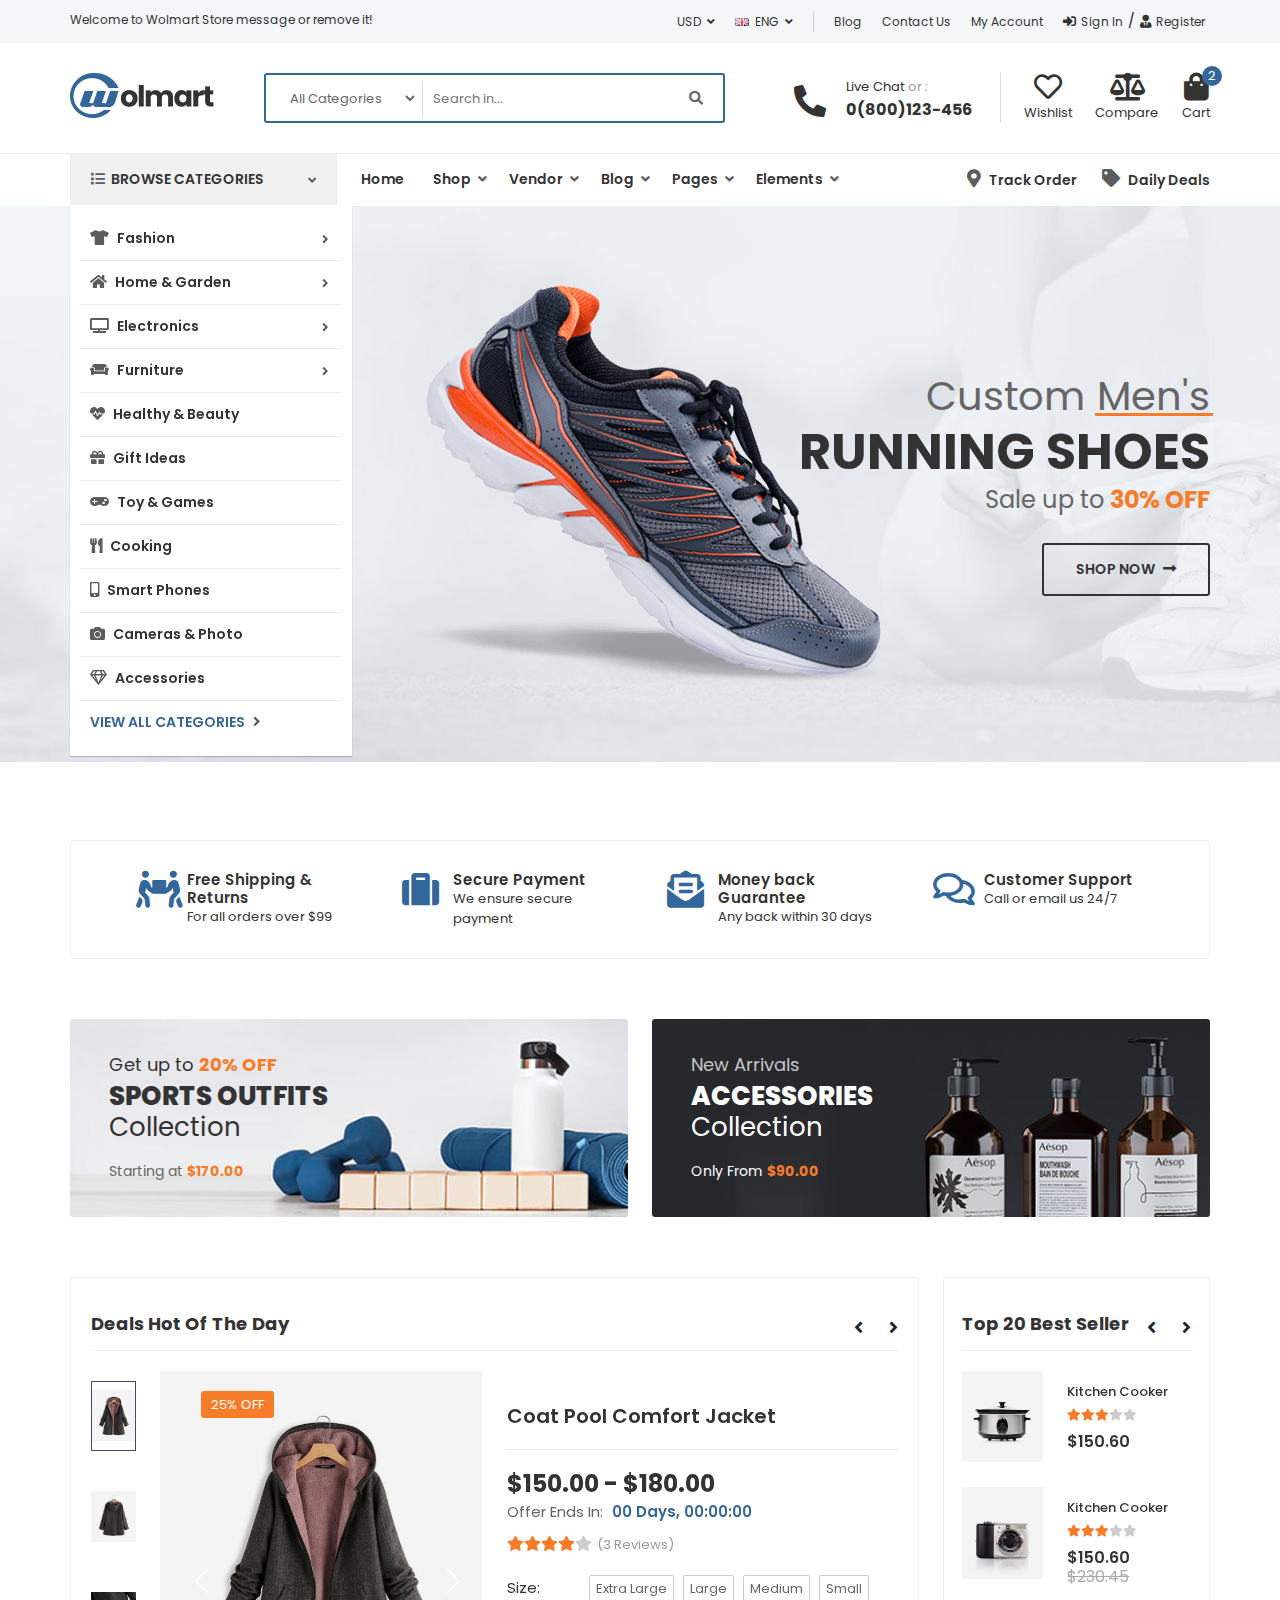
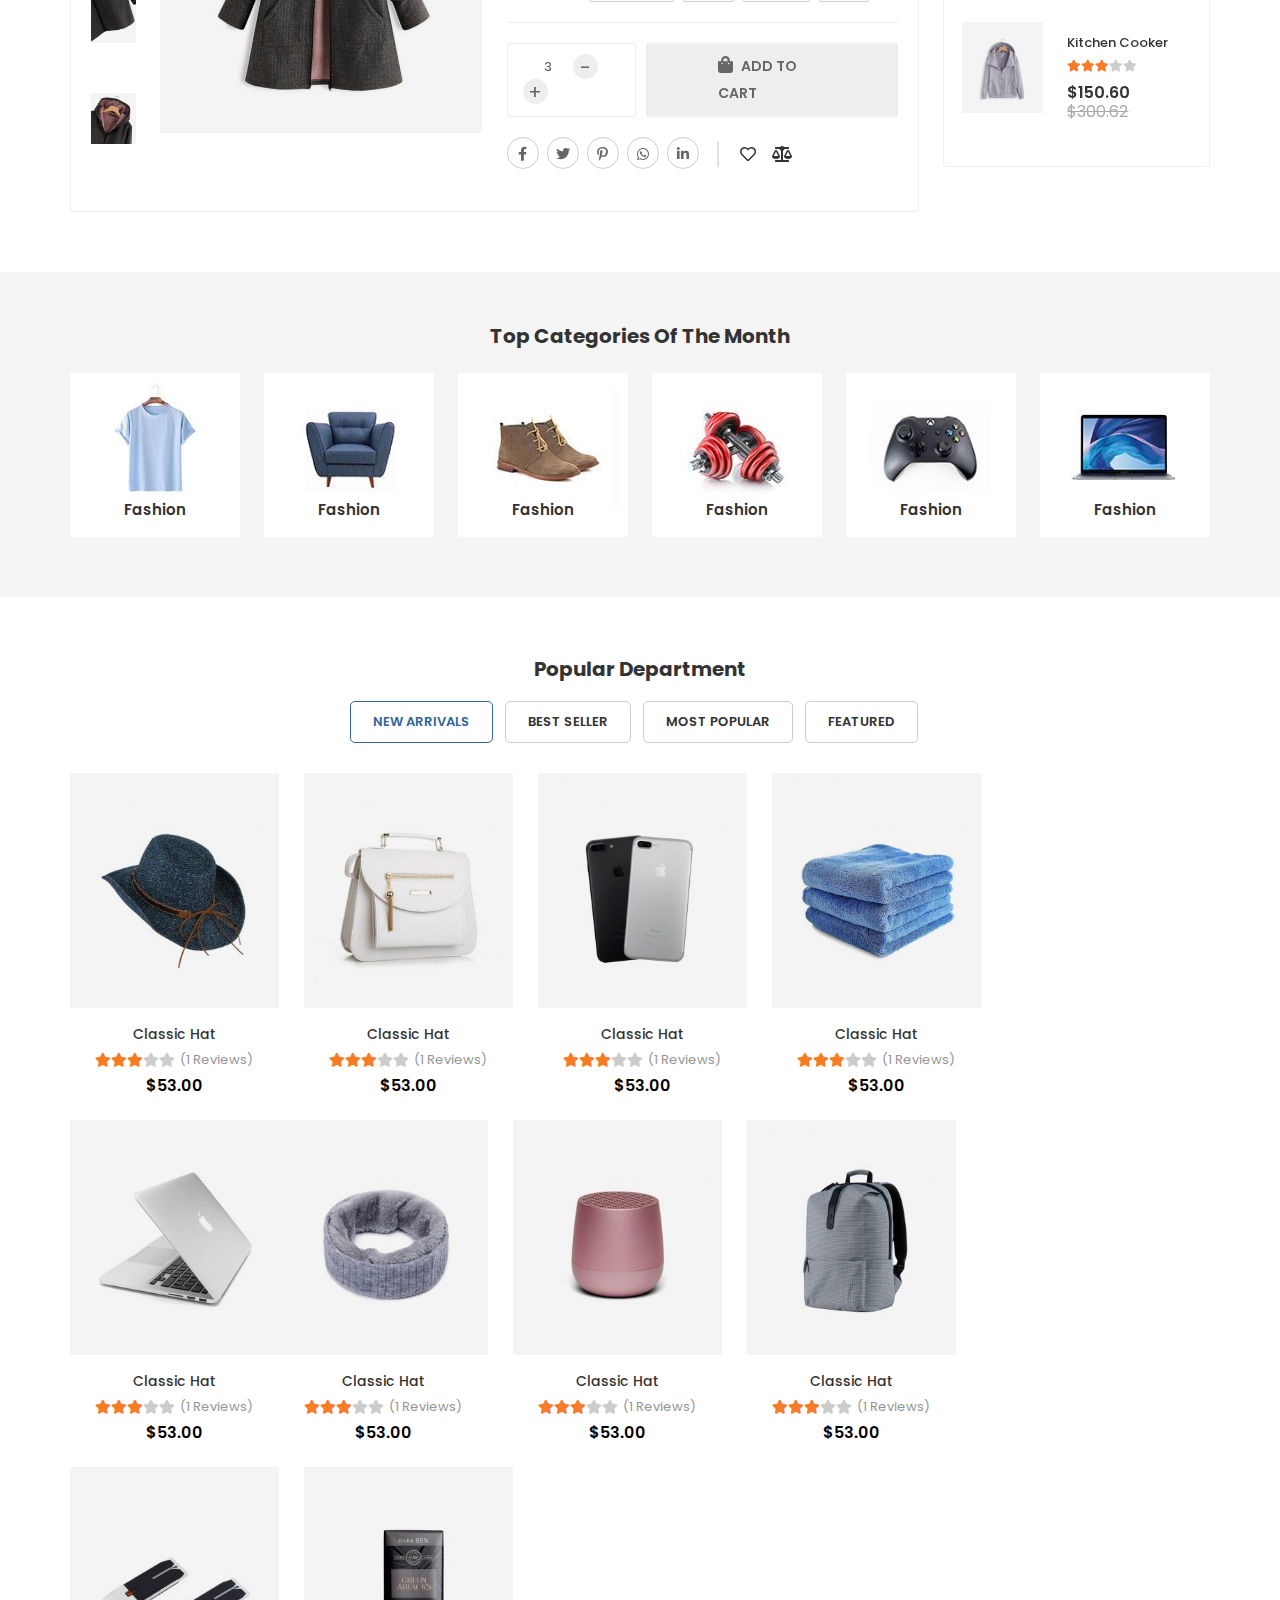
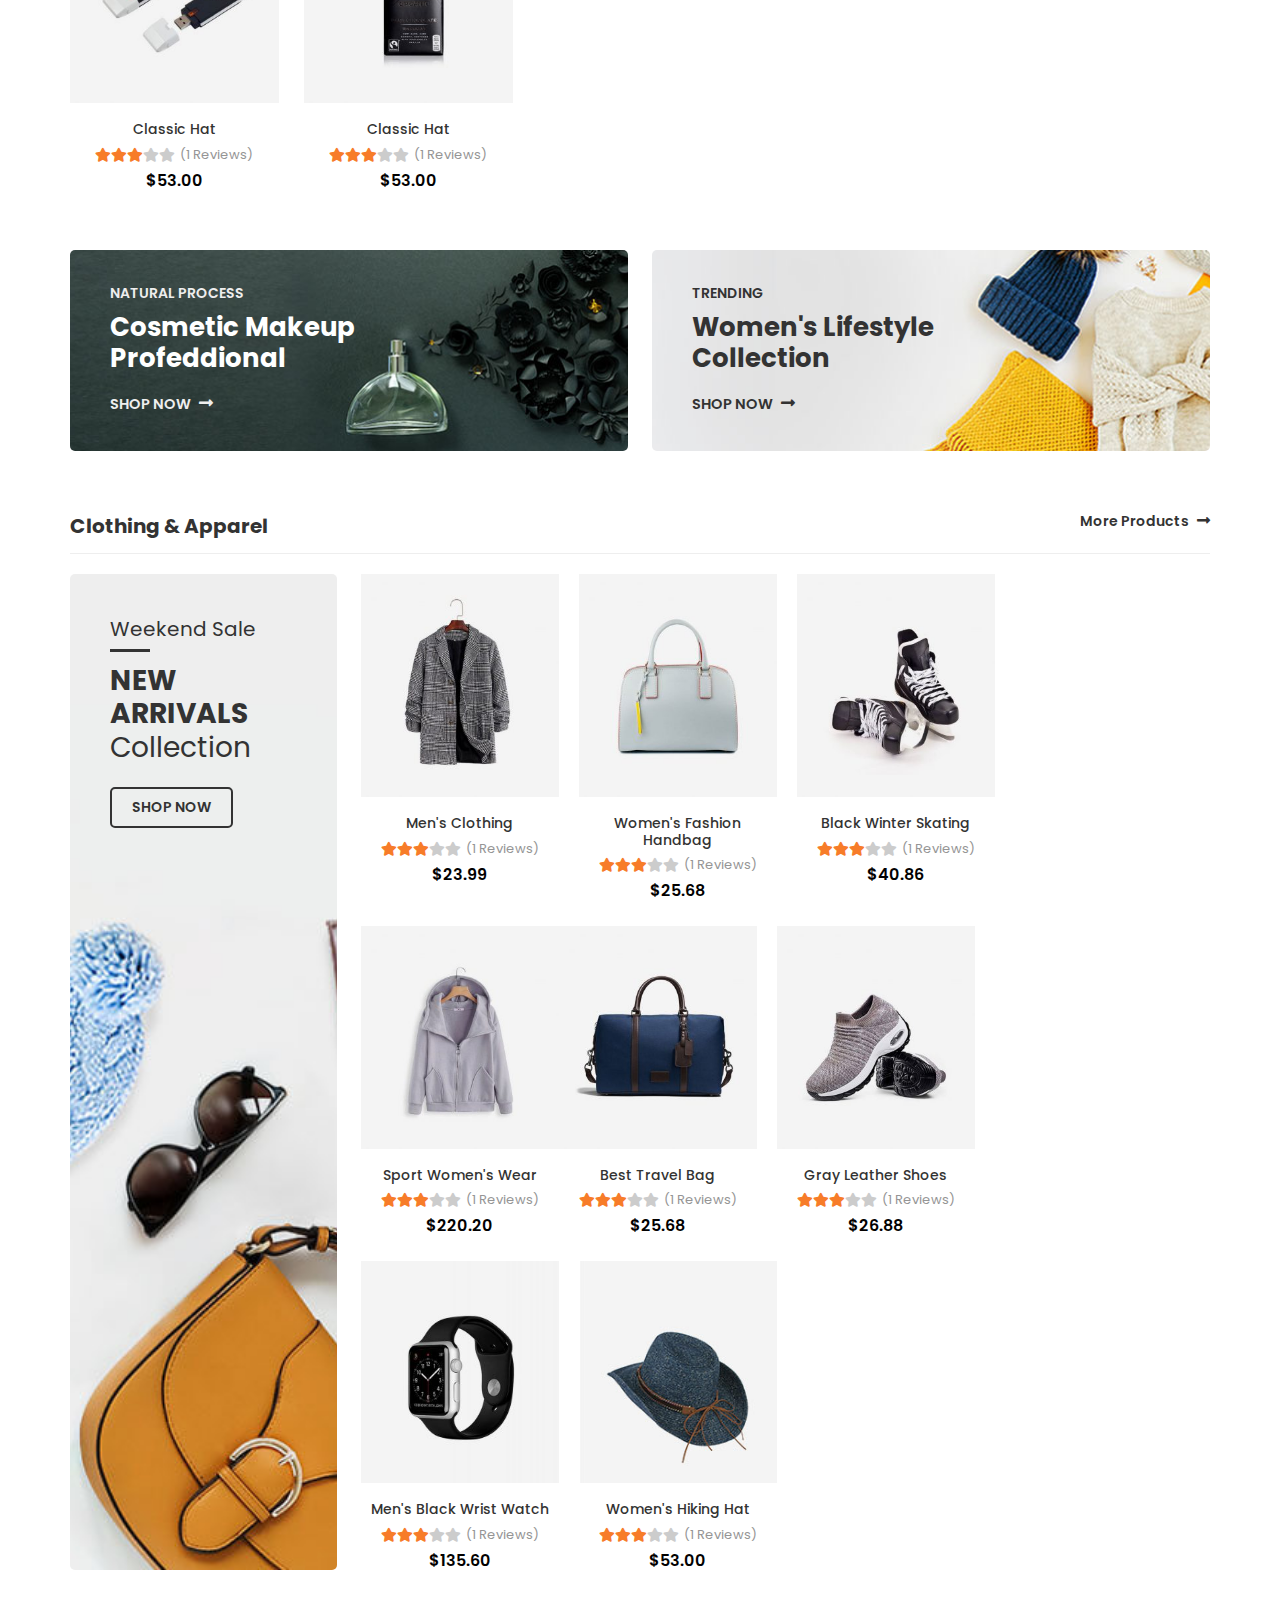
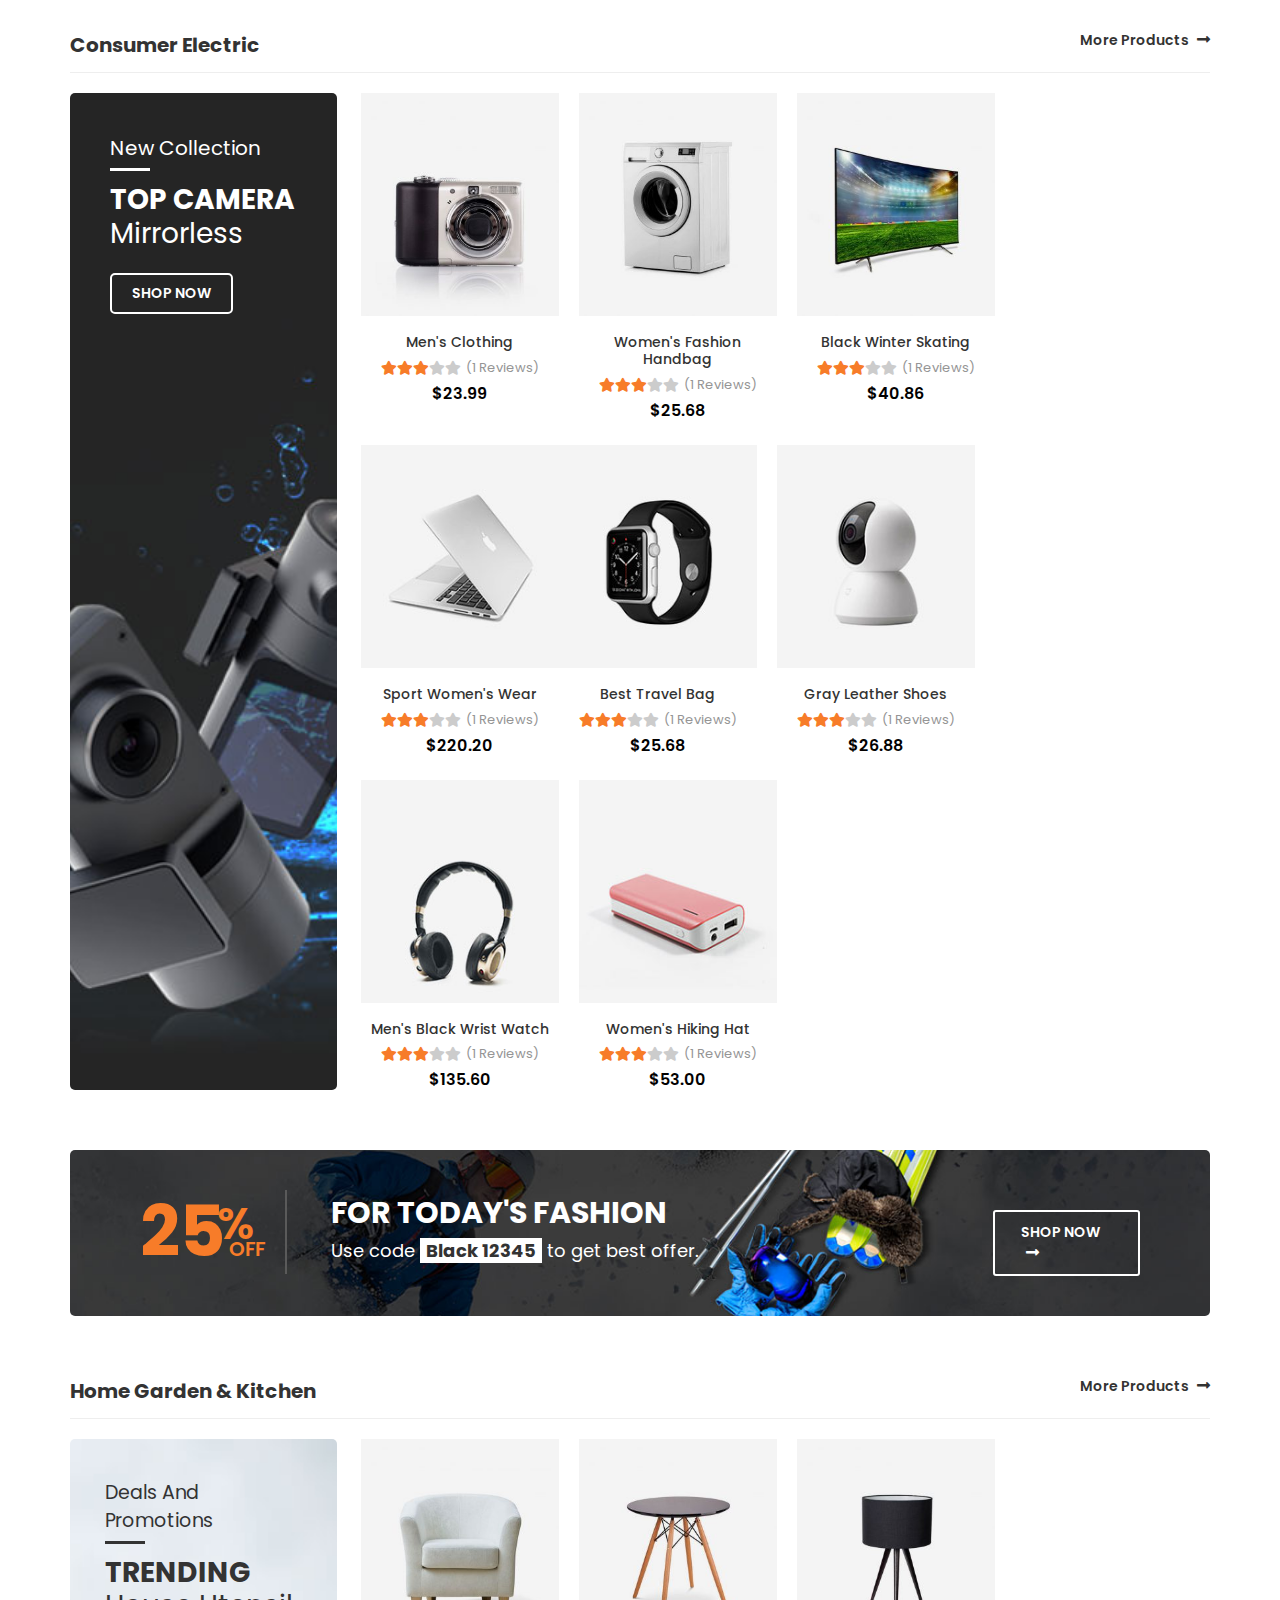
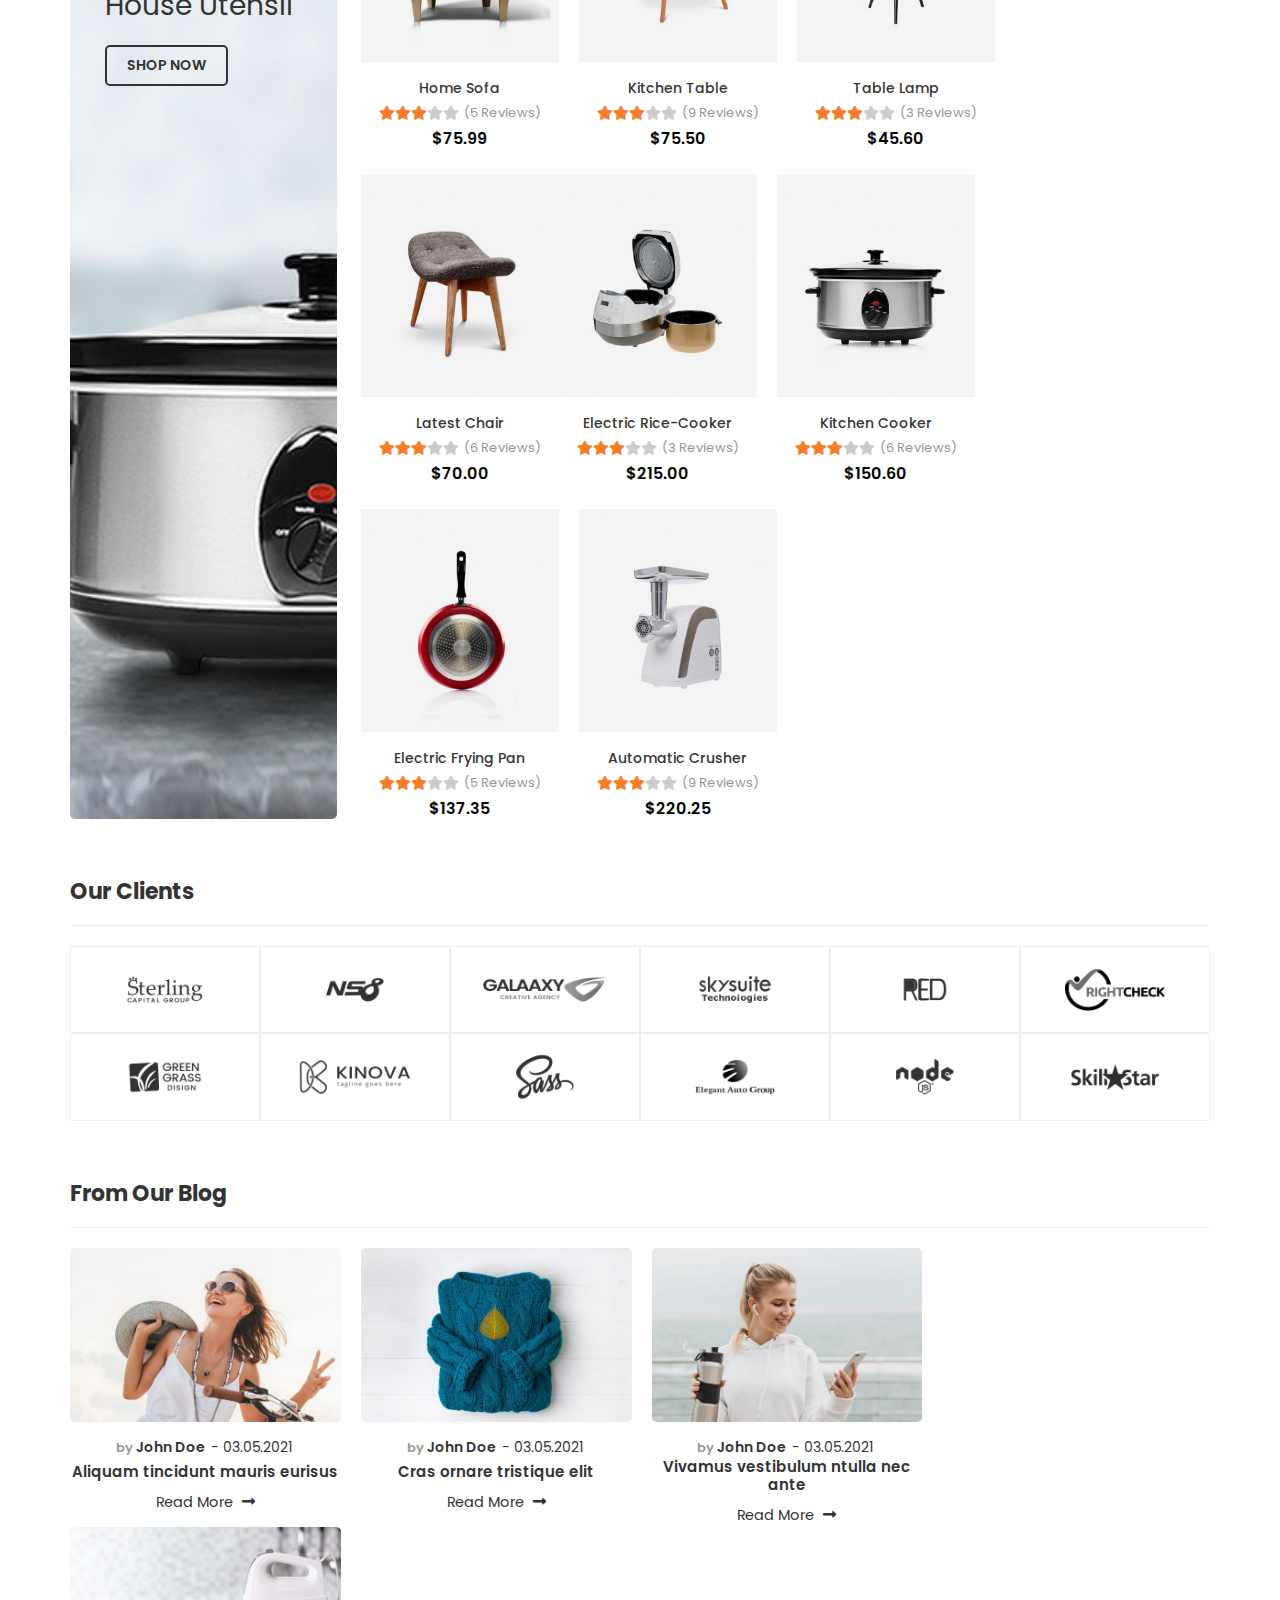
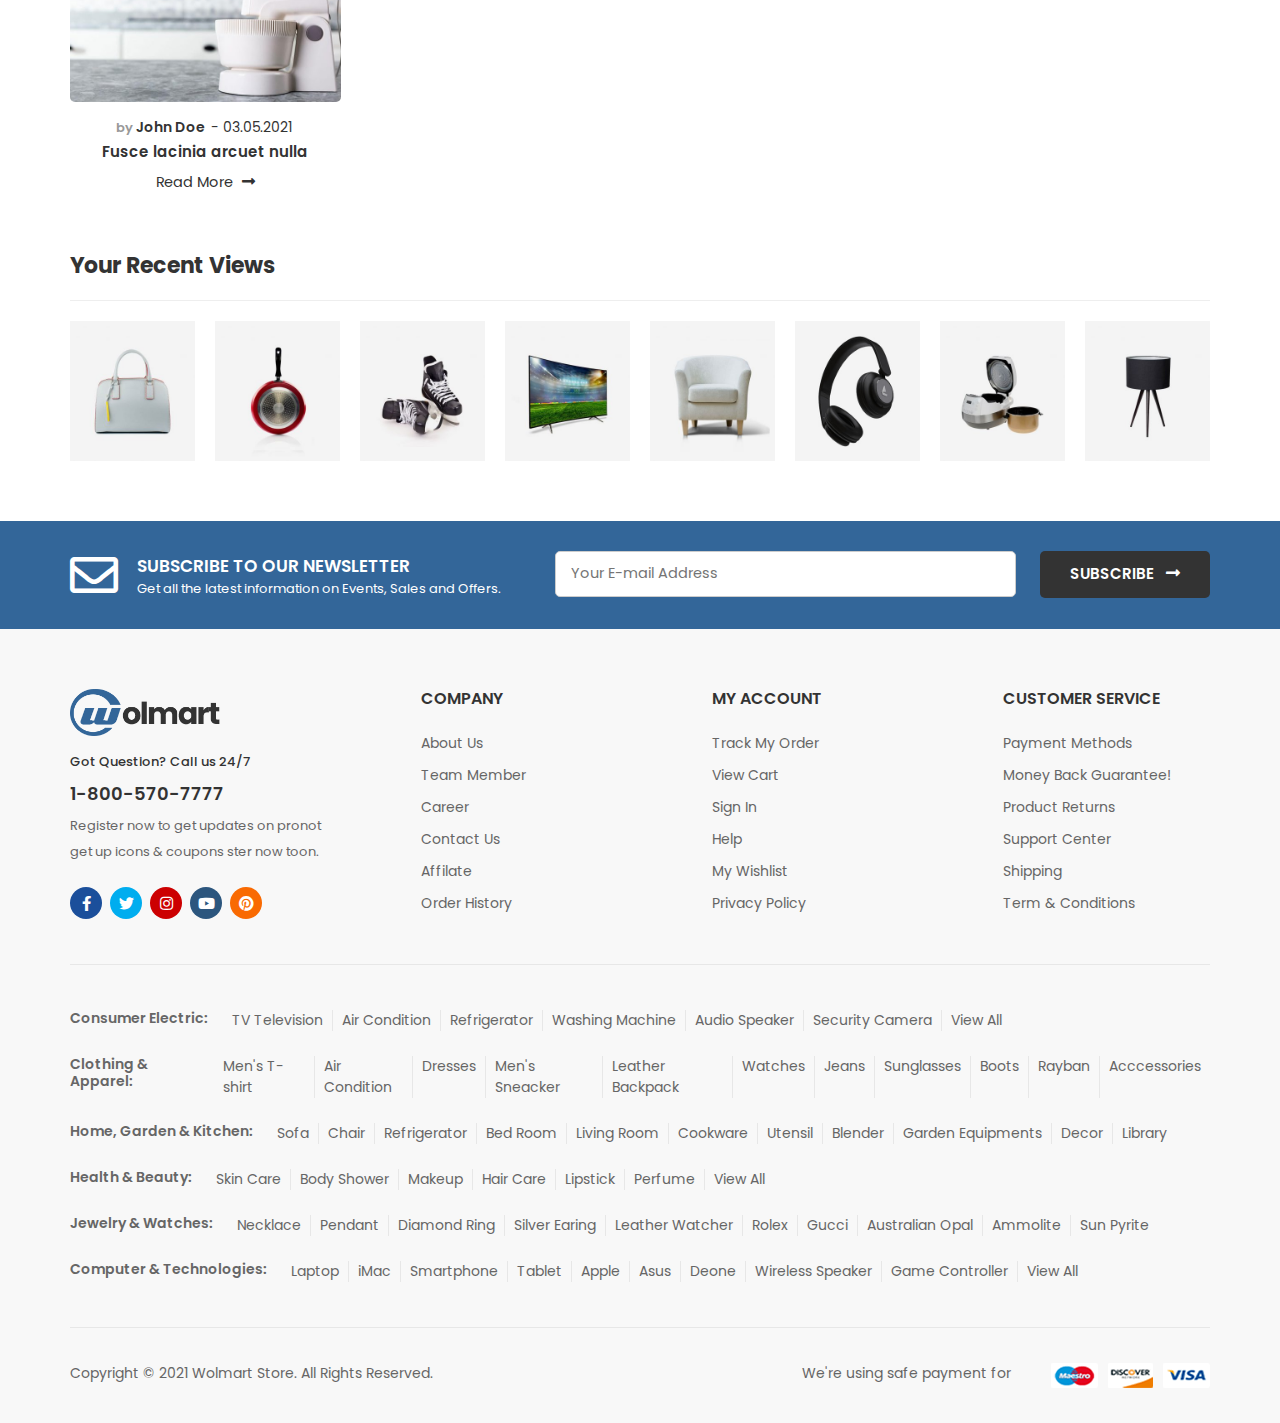
<file: index.html>
<!DOCTYPE html>
<html lang="en">

<head>
    <meta charset="UTF-8">
    <meta http-equiv="X-UA-Compatible" content="IE=edge">
    <meta name="viewport" content="width=device-width, initial-scale=1.0">
    <title>Wolmart eCommerce Marketplace</title>
    <link rel="shortcut icon" type="image/png" href="images/favicon.png">
    <link rel="stylesheet" href="css/all.min.css">
    <link rel="stylesheet" href="css/bootstrap.min.css">
    <link rel="stylesheet" href="css/slick.css">
    <link rel="stylesheet" href="css/Jzoom.css">
    <link rel="stylesheet" href="css/handle-counter.min.css">
    <link rel="stylesheet" href="css/style.css">
</head>

<body>
    <!--=============================================
                    Header Part Start
    ==============================================-->

    <header id="header_part">
        <div class="container px-lg-0">
            <div class="row">
                <div class="col-lg-4">
                    <div class="header_left">
                        <p>Welcome to Wolmart Store message or remove it!</p>
                    </div>
                </div>
                <div class="col-lg-8">
                    <div class="header_right d-flex justify-content-end">
                        <div class="header_crncy">
                            <ul>
                                <li><a href="#">USD <i class="fas fa-angle-down"></i></a>
                                    <ul>
                                        <li><a href="#">USD</a></li>
                                        <li><a href="#">EUR</a></li>
                                    </ul>
                                </li>
                            </ul>
                        </div>
                        <div class="header_lang">
                            <ul>
                                <li><img src="images/eng.png" alt="ENG Flag"><a href="#">ENG <i
                                            class="fas fa-angle-down"></i></a>
                                    <ul>
                                        <li><img src="images/eng.png" alt="ENG Flag"><a href="#">ENG</a></li>
                                        <li><img src="images/fra.png" alt="FRA Flag"><a href="#">FRA</a></li>
                                    </ul>
                                </li>
                            </ul>
                        </div>
                        <div class="header_menu">
                            <ul class="d-flex">
                                <li><a href="#">Blog</a></li>
                                <li><a href="#">Contact Us</a></li>
                                <li><a href="#">My Account</a></li>
                            </ul>
                        </div>
                        <div class="sign_reg">
                            <ul class="d-flex">
                                <li><a data-bs-toggle="modal" data-bs-target="#exampleModal" href="#"><i
                                            class="fas fa-sign-in-alt"></i>Sign In</a>
                                    <div class="modal fade" id="exampleModal" tabindex="-1"
                                        aria-labelledby="exampleModalLabel" aria-hidden="true">
                                        <div class="modal-dialog">
                                            <div class="modal-content">
                                                <button type="button" class="btn_close" data-bs-dismiss="modal"
                                                    aria-label="Close"><img src="images/flaticon/cross.png"></button>
                                                <div class="sing_in">
                                                    <ul class="nav sign_modal nav-pills d-flex" id="pills-tab"
                                                        role="tablist">
                                                        <li class="nav-item sing_button" role="presentation">
                                                            <button class="nav-link active" id="pills-home-tab"
                                                                data-bs-toggle="pill" data-bs-target="#pills-home"
                                                                type="button" role="tab" aria-controls="pills-home"
                                                                aria-selected="true">SIGN IN</button>
                                                        </li>
                                                        <li class="nav-item sing_button" role="presentation">
                                                            <button class="nav-link" id="pills-profile-tab"
                                                                data-bs-toggle="pill" data-bs-target="#pills-profile"
                                                                type="button" role="tab" aria-controls="pills-profile"
                                                                aria-selected="false">SIGN UP</button>
                                                        </li>

                                                    </ul>
                                                    <div class="tab-content mt-3" id="pills-tabContent">
                                                        <div class="tab-pane fade show active" id="pills-home"
                                                            role="tabpanel" aria-labelledby="pills-home-tab">
                                                            <form>
                                                                <div class="mb-3">
                                                                    <label for="exampleInputEmail1"
                                                                        class="form-label">Username or email address
                                                                        *</label>
                                                                    <input type="email" class="form-control"
                                                                        id="exampleInputEmail1"
                                                                        aria-describedby="emailHelp">
                                                                    <div id="emailHelp" class="form-text"></div>
                                                                </div>
                                                                <div class="mb-3">
                                                                    <label for="exampleInputPassword1"
                                                                        class="form-label">Password*</label>
                                                                    <input type="password" class="form-control"
                                                                        id="exampleInputPassword1">
                                                                </div>
                                                                <div class="mb-3 form-check">
                                                                    <input type="checkbox" class="form-check-input"
                                                                        id="exampleCheck1">
                                                                    <label class="form-check-label"
                                                                        for="exampleCheck1">Remember me</label>
                                                                    <a class="check_box" href="#">Last your
                                                                        password?</a>
                                                                </div>
                                                                <button type="submit"
                                                                    class="sign_btn btn btn-primary">SIGN
                                                                    IN</button>
                                                                <p class="text-center form_para">Sign in with social
                                                                    account</p>
                                                                <div id="sign_logo" class="d-flex">
                                                                    <span><a href="#"><i
                                                                                class="fab fa-facebook-f face"></i></a></span>
                                                                    <span><a href="#"><i
                                                                                class="fab fa-twitter twi"></i></a></span>
                                                                    <span><a href="#"><i
                                                                                class="fab fa-google goog"></i></a></span>
                                                                </div>
                                                            </form>
                                                        </div>
                                                        <div class="tab-pane fade" id="pills-profile" role="tabpanel"
                                                            aria-labelledby="pills-profile-tab">
                                                            <form>
                                                                <div class="mb-3">
                                                                    <label for="exampleInputEmail1"
                                                                        class="form-label">Enter Email address
                                                                        *</label>
                                                                    <input type="email" class="form-control"
                                                                        id="exampleInputEmail1"
                                                                        aria-describedby="emailHelp">
                                                                    <div id="emailHelp" class="form-text"></div>
                                                                </div>
                                                                <div class="mb-3">
                                                                    <label for="exampleInputPassword1"
                                                                        class="form-label">Password*</label>
                                                                    <input type="password" class="form-control"
                                                                        id="exampleInputPassword1">
                                                                </div>

                                                                <p class="sign_up_para">Your personal data will be used
                                                                    to support your experience throughout this website,
                                                                    to manage access to your account, and for other
                                                                    purposes described in our <a
                                                                        style="color: #336699; font-size: 14px; border-bottom: 1px solid transparent;"
                                                                        href="#">privacy policy.</a></p>
                                                                <div><a style="font-size: 13px; color: #336699; margin-bottom: 20px;"
                                                                        href="#">Signup as a vendor?</a></div>
                                                                <div class="mb-3 form-check">
                                                                    <input type="checkbox" class="form-check-input"
                                                                        id="exampleCheck1">
                                                                    <label class="form-check-label"
                                                                        for="exampleCheck1">I agree to the <a
                                                                            style="color: #336699; font-size: 14px; border-bottom: 1px solid transparent;"
                                                                            href="#">privacy policy.</a></label>

                                                                </div>
                                                                <button type="submit"
                                                                    class="sign_btn btn btn-primary">SIGN
                                                                    UP</button>
                                                                <p class="text-center form_para">Sign in with social
                                                                    account</p>
                                                                <div id="sign_logo" class="d-flex">
                                                                    <span><a href="#"><i
                                                                                class="fab fa-facebook-f face"></i></a></span>
                                                                    <span><a href="#"><i
                                                                                class="fab fa-twitter twi"></i></a></span>
                                                                    <span><a href="#"><i
                                                                                class="fab fa-google goog"></i></a></span>
                                                                </div>
                                                            </form>
                                                        </div>

                                                    </div>
                                                </div>

                                            </div>
                                        </div>
                                    </div>

                                </li>
                                <span>/</span>
                                <li><a data-bs-toggle="modal" data-bs-target="#exampleModal" href="#"><i
                                            class="fas fa-user-tie"></i>Register</a></li>
                            </ul>
                        </div>
                    </div>
                </div>
            </div>

        </div>

    </header>

    <!--=============================================
                    Header Part End
    ==============================================-->



    <!--=============================================
                    Logo Part Start
    ==============================================-->

    <section id="logo_part">
        <div class="container px-lg-0">
            <div class="row">
                <div class="col-lg-2">
                    <div class="logo">
                        <a href="#">
                            <img src="images/logo.png" alt="Logo">
                        </a>
                    </div>
                </div>
                <div class="col-lg-5">
                    <div class="logo_search">
                        <form>
                            <select>
                                <option selected>All Categories</option>
                                <option value="1">Fashion</option>
                                <option value="2">Furniture</option>
                                <option value="3">Shoes</option>
                                <option value="4">Sports</option>
                                <option value="5">Games</option>
                                <option value="6">Computers</option>
                                <option value="7">Electronics</option>
                                <option value="8">Kitchen</option>
                                <option value="9">Clothing</option>
                            </select>
                            <input type="text" placeholder="Search in...">
                            <button type="submit"><i class="fas fa-search"></i></button>
                        </form>
                    </div>
                </div>
                <div class="col-lg-5">
                    <div class="logo_last d-flex justify-content-end">
                        <div class="logo_chat">
                            <a href="callto: 0(800)123-456">
                                <div class="row">
                                    <div class="col-lg-3">
                                        <i class="fas fa-phone-alt"></i>
                                    </div>
                                    <div class="col-lg-9">
                                        <p style="display: inline-block;">Live Chat</p>
                                        <span>or :</span>
                                        <h4>0(800)123-456</h4>
                                    </div>
                                </div>
                            </a>
                        </div>
                        <div class="logo_wish">
                            <a href="#">
                                <i class="far fa-heart"></i>
                                <p>Wishlist</p>
                            </a>
                        </div>
                        <div class="logo_compare">
                            <a href="#">
                                <i class="fas fa-balance-scale"></i>
                                <p>Compare</p>
                            </a>
                        </div>
                        <div class="logo_cart" data-bs-toggle="offcanvas" data-bs-target="#offcanvasRight"
                            aria-controls="offcanvasRight">
                            <a href="#">
                                <i class="fas fa-shopping-bag"></i>
                                <p>Cart</p>
                                <span>2</span>
                            </a>
                            <div class="offcanvas offcanvas-end cart_slide_page" tabindex="-1" id="offcanvasRight"
                                aria-labelledby="offcanvasRightLabel">
                                <div class="offcanvas-header">
                                    <h5 id="offcanvasRightLabel">Shopping Cart</h5>
                                    <button type="button" class="cart_close_btn text-reset" data-bs-dismiss="offcanvas"
                                        aria-label="Close">Close <i class="fas fa-chevron-right"></i></button>
                                </div>
                                <div class="offcanvas-body">
                                    <div class="cart_product">
                                        <div class="row" style="margin-bottom: 20px;">
                                            <div class="col-lg-6">
                                                <div class="cart_product_dis text-start">
                                                    <a href="#">Beige knitted elas tic runner shoes</a>
                                                    <p> 1 X <span>$25.68</span></p>
                                                </div>
                                            </div>
                                            <div class="col-lg-6">
                                                <div class="cart_product_img text-end">
                                                    <a href="#"><img src="images/product-1.jpg" alt="Product 1"> </a>
                                                    <i class="fas fa-times"></i>
                                                </div>
                                            </div>
                                        </div>
                                        <div class="row">
                                            <div class="col-lg-6">
                                                <div class="cart_product_dis text-start">
                                                    <a href="#">Beige knitted elas tic runner shoes</a>
                                                    <p> 1 X <span>$25.68</span></p>
                                                </div>
                                            </div>

                                            <div class="col-lg-6">
                                                <div class="cart_product_img text-end">
                                                    <a href="#"><img src="images/product-2.jpg" alt="Product 2"> </a>
                                                    <i class="fas fa-times"></i>
                                                </div>
                                            </div>
                                        </div>
                                    </div>
                                    <div class="row">
                                        <div class="cart_total_price d-flex">
                                            <div class="col-lg-6 text-start">
                                                <p>Subtotal:</p>
                                            </div>
                                            <div class="col-lg-6 text-end">
                                                <p>$58.67</p>
                                            </div>
                                        </div>
                                    </div>
                                    <ul class="cart_final_btn d-flex">
                                        <li class="cart_final_btn_1st"><a href="#"> VIEW CART </a></li>
                                        <li class="cart_final_btn_2nd"><a href="#"> CHECKOUT </a></li>
                                    </ul>

                                </div>
                            </div>
                        </div>
                    </div>
                </div>
            </div>
        </div>
    </section>

    <!--=============================================
                    Logo Part End
    ==============================================-->



    <!--=============================================
                    Memu Part Start
    ==============================================-->

    <section id="menu_part">
        <div class="container px-lg-0">
            <div class="row">
                <!-- Memu Left Start -->
                <div class="col-lg-3">
                    <div class="menu_left">
                        <a href="#"><i class="fas fa-list category_first"></i> Browse Categories <i
                                class="fas fa-angle-down category_last"></i></a>
                        <div class="menu_left_drop">
                            <ul>
                                <li class="fashion_dropdown_btn"><a href="#"><i class="fas fa-tshirt"></i>Fashion<i
                                            class="fas fa-angle-right drop_arrow"></i></a>
                                    <div class="fashion_dropdown">
                                        <div class="row">
                                            <div class="col-lg-4">
                                                <div class="single_fashion_dropdown">
                                                    <h4>Women</h4>
                                                    <ul>
                                                        <li><a href="#">New Arrivals</a></li>
                                                        <li><a href="#">Best Sellers</a></li>
                                                        <li><a href="#">Trending</a></li>
                                                        <li><a href="#">Clothing</a></li>
                                                        <li><a href="#">Shoes</a></li>
                                                        <li><a href="#">Bags</a></li>
                                                        <li><a href="#">Accessories</a></li>
                                                        <li><a href="#">Jewlery & Watches</a></li>
                                                    </ul>
                                                </div>

                                            </div>
                                            <div class="col-lg-4">
                                                <div class="single_fashion_dropdown">
                                                    <h4>Men</h4>
                                                    <ul>
                                                        <li><a href="#">New Arrivals</a></li>
                                                        <li><a href="#">Best Sellers</a></li>
                                                        <li><a href="#">Trending</a></li>
                                                        <li><a href="#">Clothing</a></li>
                                                        <li><a href="#">Shoes</a></li>
                                                        <li><a href="#">Bags</a></li>
                                                        <li><a href="#">Accessories</a></li>
                                                        <li><a href="#">Jewlery & Watches</a></li>
                                                    </ul>
                                                </div>
                                            </div>
                                            <div class="col-lg-4"
                                                style="background: url(images/menuimg1.jpg) no-repeat center/cover;">
                                                <div class="single_fashion_dropdown">
                                                    <h5>Get up to <span>20%OFF</span></h5>
                                                    <h3>Hot Sales</h3>
                                                    <a href="#">SHOP NOW <i class="fas fa-long-arrow-alt-right"></i></a>
                                                </div>
                                            </div>
                                        </div>
                                    </div>
                                </li>
                                <li class="home_garden_dropdown_btn"><a href="#"><i class="fas fa-home"></i>Home &
                                        Garden<i class="fas fa-angle-right drop_arrow"></i></a>
                                    <div class="home_garden_dropdown">
                                        <div class="row">
                                            <div class="col-lg-8">
                                                <div class="first_row">
                                                    <div class="row">
                                                        <div class="col-lg-6">
                                                            <div class="single_home_garden_dropdown">
                                                                <h4>Bedroom</h4>
                                                                <ul>
                                                                    <li><a href="#">Beds, Frames & Bases</a></li>
                                                                    <li><a href="#">Dressers</a></li>
                                                                    <li><a href="#">Nightstands</a></li>
                                                                    <li><a href="#">Kid's Beds & Headboards</a></li>
                                                                    <li><a href="#">Armoires</a></li>
                                                                </ul>
                                                            </div>
                                                        </div>
                                                        <div class="col-lg-6">
                                                            <div class="single_home_garden_dropdown">
                                                                <h4>Office</h4>
                                                                <ul>
                                                                    <li><a href="#">Office Chairs</a></li>
                                                                    <li><a href="#">Desks</a></li>
                                                                    <li><a href="#">Bookcases</a></li>
                                                                    <li><a href="#">File Cabinets</a></li>
                                                                    <li><a href="#">Breakroom Tables</a></li>
                                                                </ul>
                                                            </div>
                                                        </div>
                                                    </div>
                                                </div>
                                                <div class="second_row">
                                                    <div class="row">
                                                        <div class="col-lg-6">
                                                            <div class="single_home_garden_dropdown">
                                                                <h4>Living Room</h4>
                                                                <ul>
                                                                    <li><a href="#">Coffee Tables</a></li>
                                                                    <li><a href="#">Chairs</a></li>
                                                                    <li><a href="#">Tables</a></li>
                                                                    <li><a href="#">Futons & Sofa Beds</a></li>
                                                                    <li><a href="#">Cabinets & Chests</a></li>
                                                                </ul>
                                                            </div>
                                                        </div>
                                                        <div class="col-lg-6">
                                                            <div class="single_home_garden_dropdown">
                                                                <h4>Kitchen & Dining</h4>
                                                                <ul>
                                                                    <li><a href="#">Dining Sets</a></li>
                                                                    <li><a href="#">Kitchen Storage Cabinets</a></li>
                                                                    <li><a href="#">Bashers Racks</a></li>
                                                                    <li><a href="#">Dining Chairs</a></li>
                                                                    <li><a href="#">Dining Room Tables</a></li>
                                                                    <li><a href="#">Bar Stools</a></li>
                                                                </ul>
                                                            </div>
                                                        </div>
                                                    </div>
                                                </div>

                                            </div>
                                            <div class="col-lg-4 px-lg-0"
                                                style="background: url(images/menuimg2.jpg) no-repeat center/cover;">
                                                <div class="single_home_garden_img_text">
                                                    <p>Restroom</p>
                                                    <h3>Furniture Sale</h3>
                                                    <h5>Up to <span>25%OFF</span></h5>
                                                    <a href="#">SHOP NOW <i class="fas fa-long-arrow-alt-right"></i></a>
                                                </div>
                                            </div>
                                        </div>
                                    </div>

                                </li>
                                <li class="electronics_dropdown_btn"><a href="#"><i class="fas fa-tv"></i>Electronics<i
                                            class="fas fa-angle-right drop_arrow"></i></a>
                                    <div class="electronics_dropdown">
                                        <div class="row">
                                            <div class="col-lg-8">
                                                <div class="first_row">
                                                    <div class="row">
                                                        <div class="col-lg-6">
                                                            <div class="single_electronics_dropdown">
                                                                <h4>Laptops & Computers</h4>
                                                                <ul>
                                                                    <li><a href="#">Desktop Computers</a></li>
                                                                    <li><a href="#">Monitors</a></li>
                                                                    <li><a href="#">Laptops</a></li>
                                                                    <li><a href="#">Hard Drive & Storage</a></li>
                                                                    <li><a href="#">Computer Accessories</a></li>
                                                                </ul>
                                                            </div>
                                                        </div>
                                                        <div class="col-lg-6">
                                                            <div class="single_electronics_dropdown">
                                                                <h4>Digital Cameras</h4>
                                                                <ul>
                                                                    <li><a href="#">Digital SLR Cameras</a></li>
                                                                    <li><a href="#">Sports & Action Cameras</a></li>
                                                                    <li><a href="#">Camera Lenses</a></li>
                                                                    <li><a href="#">Photo Printer</a></li>
                                                                    <li><a href="#"> Digital Memory Cards</a></li>
                                                                </ul>
                                                            </div>
                                                        </div>
                                                    </div>
                                                </div>
                                                <div class="second_row">
                                                    <div class="row">
                                                        <div class="col-lg-6">
                                                            <div class="single_electronics_dropdown">
                                                                <h4>Tv & Video</h4>
                                                                <ul>
                                                                    <li><a href="#">TVs</a></li>
                                                                    <li><a href="#">Home Audio Speakers</a></li>
                                                                    <li><a href="#">Projectors</a></li>
                                                                    <li><a href="#">Media Streaming Devices</a></li>
                                                                </ul>
                                                            </div>
                                                        </div>
                                                        <div class="col-lg-6">
                                                            <div class="single_electronics_dropdown">
                                                                <h4>Cell Phones</h4>
                                                                <ul>
                                                                    <li><a href="#">Carrier Phones</a></li>
                                                                    <li><a href="#">Unlocked Phones</a></li>
                                                                    <li><a href="#">Phone & Cellphones Cases</a></li>
                                                                    <li><a href="#">Cellphones Chargers</a></li>
                                                                </ul>
                                                            </div>
                                                        </div>
                                                    </div>
                                                </div>

                                            </div>
                                            <div class="col-lg-4 px-lg-0"
                                                style="background: url(images/menuimg3.jpg) no-repeat center/cover;">
                                                <div class="single_electronics_text">
                                                    <p>Deals Of The Week</p>
                                                    <h3>Save On Smart</h3>
                                                    <h3>EarPhone</h3>
                                                    <h5>20% OFF</h5>
                                                    <a href="#">SHOP NOW</a>
                                                </div>
                                            </div>
                                        </div>
                                    </div>
                                </li>
                                <li class="furniture_dropdown_btn"><a href="#"><i class="fas fa-couch"></i>Furniture<i
                                            class="fas fa-angle-right drop_arrow"></i></a>
                                    <div class="furniture_dropdown">
                                        <div class="row">
                                            <div class="col-lg-3">
                                                <div class="single_furniture_dropdown">
                                                    <h4>Furniture</h4>
                                                    <ul>
                                                        <li><a href="#">Sofas & Couches</a></li>
                                                        <li><a href="#">Armchairs</a></li>
                                                        <li><a href="#">Bed Frames</a></li>
                                                        <li><a href="#">Beside Tables</a></li>
                                                        <li><a href="#">Dressing Tables</a></li>
                                                    </ul>
                                                </div>
                                            </div>
                                            <div class="col-lg-3">
                                                <div class="single_furniture_dropdown">
                                                    <h4>Lighting</h4>
                                                    <ul>
                                                        <li><a href="#">Light Bulbs</a></li>
                                                        <li><a href="#">Lamps</a></li>
                                                        <li><a href="#">Celling Lights</a></li>
                                                        <li><a href="#">Wall Lights</a></li>
                                                        <li><a href="#">Bathroom Lighting</a></li>
                                                    </ul>
                                                </div>
                                            </div>
                                            <div class="col-lg-3">
                                                <div class="single_furniture_dropdown">
                                                    <h4>Home Accessories</h4>
                                                    <ul>
                                                        <li><a href="#">Decorative Accessories</a></li>
                                                        <li><a href="#">Candals & Holders</a></li>
                                                        <li><a href="#">Home Fragrance</a></li>
                                                        <li><a href="#">Mirrors</a></li>
                                                        <li><a href="#">Clocks</a></li>
                                                    </ul>
                                                </div>
                                            </div>
                                            <div class="col-lg-3">
                                                <div class="single_furniture_dropdown">
                                                    <h4>Garden & Outdoors</h4>
                                                    <ul>
                                                        <li><a href="#">Garden Furniture</a></li>
                                                        <li><a href="#">Lawn Mowers</a></li>
                                                        <li><a href="#">Pressure Washers</a></li>
                                                        <li><a href="#">All Garden Tools</a></li>
                                                        <li><a href="#">Outdoor Dining</a></li>
                                                    </ul>
                                                </div>
                                            </div>
                                        </div>
                                        <div class="row">
                                            <div class="furniture_dropdown_img d-flex">
                                                <div class="col-lg-6 furniture_dropdown_img_left"
                                                    style="background: url(images/menuimg4.jpg) no-repeat center/cover">
                                                    <div class="furniture_dropdown_text">
                                                        <p>New Arrivals</p>
                                                        <h4>Amazing Sofa</h4>
                                                        <h5>Starting at <span>$125.00</span></h5>
                                                    </div>
                                                </div>
                                                <div class="col-lg-6 furniture_dropdown_img_right"
                                                    style="background: url(images/menuimg5.jpg) no-repeat center/cover">
                                                    <div class="furniture_dropdown_text">
                                                        <p>Best Seller</p>
                                                        <h4>Chair & Lamp</h4>
                                                        <h5>From <span>$165.00</span></h5>
                                                    </div>
                                                </div>
                                            </div>
                                        </div>
                                    </div>
                                </li>
                                <li><a href="#"><i class="fas fa-heartbeat"></i>Healthy & Beauty</a></li>
                                <li><a href="#"><i class="fas fa-gift"></i>Gift Ideas</a></li>
                                <li><a href="#"><i class="fas fa-gamepad"></i>Toy & Games</a></li>
                                <li><a href="#"><i class="fas fa-utensils"></i>Cooking</a></li>
                                <li><a href="#"><i class="fas fa-mobile-alt"></i>Smart Phones</a></li>
                                <li><a href="#"><i class="fas fa-camera"></i>Cameras & Photo</a></li>
                                <li><a href="#"><i class="far fa-gem"></i>Accessories</a></li>
                                <li><a href="#">View All Categories<i class="fas fa-angle-right"></i></a></li>
                            </ul>
                        </div>
                    </div>
                </div>

                <!-- Memu Left End -->

                <!-- Memu Mid Start -->
                <div class="col-lg-6">
                    <div class="menu_mid">
                        <ul class="d-flex">
                            <li><a href="index.html">Home</a></li>
                            <li class="shop_btn"><a href="shop.html">Shop</a><i class="fas fa-angle-down"></i>
                                <div class="shop_drop_down">
                                    <div class="row">
                                        <div class="col-lg-3">
                                            <div class="shop_drop_down_1st">
                                                <h4>Shop Pages</h4>
                                                <ul>
                                                    <li><a href="#">Banner With Sidebar</a></li>
                                                    <li><a href="#">Boxed Banner</a></li>
                                                    <li><a href="#">Full Width Banner</a></li>
                                                    <li><a href="#">Horizontal Filter</a></li>
                                                    <li><a href="#">Off Canvas Sidebar</a></li>
                                                    <li><a href="#">Infinite Ajax Scroll</a></li>
                                                    <li><a href="#">Right Sidebar</a></li>
                                                    <li><a href="#">Both Sidebar</a></li>
                                                </ul>
                                            </div>
                                        </div>
                                        <div class="col-lg-3">
                                            <div class="shop_drop_down_2nd">
                                                <h4>Shop Layouts</h4>
                                                <ul>
                                                    <li><a href="#">3 Columns Mode</a></li>
                                                    <li><a href="#">4 Columns Mode</a></li>
                                                    <li><a href="#">5 Columns Mode</a></li>
                                                    <li><a href="#">6 Columns Mode</a></li>
                                                    <li><a href="#">7 Columns Mode</a></li>
                                                    <li><a href="#">8 Columns Mode</a></li>
                                                    <li><a href="#">List Mode</a></li>
                                                    <li><a href="#">List Mode With Sidebar</a></li>
                                                </ul>
                                            </div>
                                        </div>
                                        <div class="col-lg-3">
                                            <div class="shop_drop_down_3rd">
                                                <h4>Product Pages</h4>
                                                <ul>
                                                    <li><a href="#">Variable Product</a></li>
                                                    <li><a href="#">Featured & Sale</a></li>
                                                    <li><a href="#">Data In Accordian</a></li>
                                                    <li><a href="#">Data In Sections</a></li>
                                                    <li><a href="#">Image Swatch</a></li>
                                                    <li><a href="#">Extended Info</a></li>
                                                    <li><a href="#">Without Sidebar</a></li>
                                                    <li><a href="#">360° & Video</a></li>
                                                </ul>
                                            </div>
                                        </div>
                                        <div class="col-lg-3">
                                            <div class="shop_drop_down_4th">
                                                <h4>Product Layouts</h4>
                                                <ul>
                                                    <li><a href="#">Default</a></li>
                                                    <li><a href="#">Vertical Thumbs</a></li>
                                                    <li><a href="#">Grid Images</a></li>
                                                    <li><a href="#">Masonry</a></li>
                                                    <li><a href="#">Gallery</a></li>
                                                    <li><a href="#">Sticky Info</a></li>
                                                    <li><a href="#">Sticky Thumbs</a></li>
                                                    <li><a href="#">Sticky Both</a></li>
                                                </ul>
                                            </div>
                                        </div>
                                    </div>
                                </div>
                            </li>
                            <li class="vendor_btn"><a href="vendor.html">Vendor</a><i class="fas fa-angle-down"></i>
                                <div class="vendor_drop_down">
                                    <ul>
                                        <li class="vendor_sub_menu_1st"><a href="#">Store Listing <i
                                                    class="fas fa-angle-right"></i></a>
                                            <ul class="vendor_1st_sub_menu">
                                                <li><a href="#">Store Listing 1</a></li>
                                                <li><a href="#">Store Listing 2</a></li>
                                                <li><a href="#">Store Listing 3</a></li>
                                                <li><a href="#">Store Listing 4</a></li>
                                            </ul>
                                        </li>
                                        <li class="vendor_sub_menu_2nd"><a href="#">Vendor Store <i
                                                    class="fas fa-angle-right"></i></a>
                                            <ul class="vendor_2nd_sub_menu">
                                                <li><a href="#">Vendor Store 1</a></li>
                                                <li><a href="#">Vendor Store 2</a></li>
                                                <li><a href="#">Vendor Store 3</a></li>
                                                <li><a href="#">Vendor Store 4</a></li>
                                            </ul>
                                        </li>
                                    </ul>
                                </div>
                            </li>
                            <li class="blog_btn"><a href="#">Blog</a><i class="fas fa-angle-down"></i>
                                <div class="blog_drop_down">
                                    <ul>
                                        <li><a href="#">Classic</a></li>
                                        <li><a href="#">Listing</a></li>
                                        <li class="blog_sub_menu_1st"><a href="#">Grid <i
                                                    class="fas fa-angle-right"></i></a>
                                            <ul class="blog_1st_sub_menu">
                                                <li><a href="#">Grid 2 columns</a></li>
                                                <li><a href="#">Grid 3 columns</a></li>
                                                <li><a href="#">Grid 4 columns</a></li>
                                                <li><a href="#">Grid slidebar</a></li>
                                            </ul>
                                        </li>
                                        <li class="blog_sub_menu_2nd"><a href="#">Masonry <i
                                                    class="fas fa-angle-right"></i></a>
                                            <ul class="blog_2nd_sub_menu">
                                                <li><a href="#">Masonry 2 columns</a></li>
                                                <li><a href="#">Masonry 3 columns</a></li>
                                                <li><a href="#">Masonry 4 columns</a></li>
                                                <li><a href="#">Masonry sidebar</a></li>
                                            </ul>
                                        </li>
                                        <li class="blog_sub_menu_3rd"><a href="#">Mask <i
                                                    class="fas fa-angle-right"></i></a>
                                            <ul class="blog_3rd_sub_menu">
                                                <li><a href="#">Blog mask grid</a></li>
                                                <li><a href="#">Blog mask masonry</a></li>
                                            </ul>
                                        </li>
                                        <li><a href="#">Single Post</a></li>
                                    </ul>
                                </div>
                            </li>
                            <li class="pages_btn"><a href="#">Pages</a><i class="fas fa-angle-down"></i>
                                <div class="pages_drop_down">
                                    <ul>
                                        <li><a href="#">About Us</a></li>
                                        <li><a href="#">Become A Vendor</a></li>
                                        <li><a href="#">Contact Us</a></li>
                                        <li><a href="#">FAQs</a></li>
                                        <li><a href="#">Error 404</a></li>
                                        <li><a href="#">Coming Soon</a></li>
                                        <li><a href="#">Wishlist</a></li>
                                        <li><a href="#">Cart</a></li>
                                        <li><a href="#">Checkout</a></li>
                                        <li><a href="#">My Account</a></li>
                                        <li><a href="#">Compare</a></li>
                                    </ul>
                                </div>
                            </li>
                            <li class="elements_btn"><a href="#">Elements</a><i class="fas fa-angle-down"></i>
                                <div class="elements_drop_down">
                                    <ul>
                                        <li><a href="#">Accordians</a></li>
                                        <li><a href="#">Alert & Notification</a></li>
                                        <li><a href="#">Blog Posts</a></li>
                                        <li><a href="#">Buttons</a></li>
                                        <li><a href="#">Call to Action</a></li>
                                        <li><a href="#">Icons</a></li>
                                        <li><a href="#">Icon Boxes</a></li>
                                        <li><a href="#">Instagrams</a></li>
                                        <li><a href="#">Product Category</a></li>
                                        <li><a href="#">Products</a></li>
                                        <li><a href="#">Tabs</a></li>
                                        <li><a href="#">Testimonials</a></li>
                                        <li><a href="#">Titles</a></li>
                                        <li><a href="#">Typography</a></li>
                                        <li><a href="#">Vendors</a></li>
                                    </ul>
                                </div>
                            </li>
                        </ul>
                    </div>
                </div>
                <!-- Memu Mid End -->

                <!-- Memu Right Start -->
                <div class="col-lg-3">
                    <div class="menu_right d-flex justify-content-end">
                        <a href="#"> <i class="fas fa-map-marker-alt"></i> Track Order</a>
                        <a href="#"> <i class="fas fa-tag"></i> Daily Deals</a>
                    </div>
                </div>
                <!-- Memu Right End -->


            </div>
        </div>
    </section>

    <!--=============================================
                    Memu Part End
    ==============================================-->


    <!--=============================================
                    Banner Part Start
    ==============================================-->
    <section id="banner_part">
        <div class="banner_slider">
            <div style="background: url(images/banner1.jpg) no-repeat center/cover;">
                <div class="banner_slider_1">
                    <div class="container px-lg-0">
                        <div class="row">
                            <div class="col-lg-6">
                                <div class="slider_1_img">
                                    <img src="images/bannerimg1.png" alt="Banner Img 1">
                                </div>
                            </div>
                            <div class="col-lg-6">
                                <div class="slider_1_text">
                                    <h5>Custom <span>Men's</span></h5>
                                    <h2>Running Shoes</h2>
                                    <p>Sale up to <span>30% OFF</span></p>
                                    <a href="#">Shop Now <i class="fas fa-long-arrow-alt-right"></i></a>
                                </div>
                            </div>
                        </div>
                    </div>
                </div>
            </div>
            <div style="background: url(images/banner2.jpg) no-repeat center/cover;">
                <div class="banner_slider_2">
                    <div class="container px-lg-0">
                        <div class="row">
                            <div class="col-lg-3">
                                <div class="slider_2_img">
                                    <img src="images/bannerimg2.png" alt="Banner Img 2">
                                </div>
                            </div>
                            <div class="col-lg-9">
                                <div class="slider_2_text">
                                    <h5>Mountain-<span>Climbing</span></h5>
                                    <h2>Hot & Packback</h2>
                                    <p>Only until the end of this week.</p>
                                    <a href="#">Shop Now <i class="fas fa-long-arrow-alt-right"></i></a>
                                </div>
                            </div>
                        </div>
                    </div>
                </div>
            </div>
            <div style="background: url(images/banner3.jpg) no-repeat center/cover;">
                <div class="banner_slider_3">
                    <div class="container px-lg-0">
                        <div class="row">
                            <div class="col-lg-7">
                                <div class="slider_3_img">
                                    <img src="images/bannerimg3.png" alt="Banner Img 3">
                                </div>
                            </div>
                            <div class="col-lg-5">
                                <div class="slider_3_text">
                                    <p>Top Weekly Seller</p>
                                    <h2>Trending Collection</h2>
                                    <h5><span>Roller </span> -skate</h5>
                                    <a href="#">Shop Now <i class="fas fa-long-arrow-alt-right"></i></a>
                                </div>
                            </div>
                        </div>
                    </div>
                </div>
            </div>
        </div>
    </section>

    <!--=============================================
                    Banner Part End
    ==============================================-->



    <!--=============================================
                After Banner Part Start
    ==============================================-->
    <section id="after_banner">
        <div class="container px-lg-0">
            <div class="after_banner_con">
                <div class="row">
                    <div class="col-lg-3">
                        <div class="row">
                            <div class="col-lg-3">
                                <i class="fas fa-people-carry"></i>
                            </div>
                            <div class="col-lg-9">
                                <h5> Free Shipping & Returns</h5>
                                <p>For all orders over $99</p>
                            </div>
                        </div>
                    </div>
                    <div class="col-lg-3">
                        <div class="row">
                            <div class="col-lg-3">
                                <i class="fas fa-suitcase"></i>
                            </div>
                            <div class="col-lg-9">
                                <h5>Secure Payment</h5>
                                <p>We ensure secure payment</p>
                            </div>
                        </div>
                    </div>
                    <div class="col-lg-3">
                        <div class="row">
                            <div class="col-lg-3">
                                <i class="fas fa-envelope-open-text"></i>
                            </div>
                            <div class="col-lg-9">
                                <h5>Money back Guarantee</h5>
                                <p>Any back within 30 days</p>
                            </div>
                        </div>
                    </div>
                    <div class="col-lg-3">
                        <div class="row">
                            <div class="col-lg-3">
                                <i class="far fa-comments"></i>
                            </div>
                            <div class="col-lg-9">
                                <h5>Customer Support</h5>
                                <p>Call or email us 24/7</p>
                            </div>
                        </div>
                    </div>
                </div>
            </div>
        </div>
    </section>

    <!--=============================================
                After Banner Part End
    ==============================================-->



    <!--=============================================
                    New Arrival Part Start
    ==============================================-->
    <section id="new_arrival_part">
        <div class="container px-lg-0">
            <div class="row">
                <div class="col-lg-6">
                    <div class="new_arrival_left"
                        style="background: url(images/newarrival1.jpg) no-repeat center/cover;">
                        <h5>Get up to <span>20% OFF</span></h5>
                        <h3>Sports Outfits</h3>
                        <h4>Collection</h4>
                        <p>Starting at <span>$170.00</span></p>
                    </div>
                </div>
                <div class="col-lg-6">
                    <div class="new_arrival_right"
                        style="background: url(images/newarrival2.jpg) no-repeat center/cover;">
                        <h5>New Arrivals</h5>
                        <h3>Accessories</h3>
                        <h4>Collection</h4>
                        <p>Only From <span>$90.00</span></p>
                    </div>
                </div>
            </div>
        </div>
    </section>

    <!--=============================================
                    New Arrival Part End
    ==============================================-->


    <!--=============================================
                    Daily Offer Part Start
    ==============================================-->
    <section id="daily_offer">
        <div class="container px-lg-0">
            <div class="row">
                <!-- Daily Offer Left Start -->
                <div class="col-lg-9">
                    <div class="zoom_part">
                        <h3>Deals Hot of the day</h3>
                        <div class="zoom_part_left_all_container">
                            <div class="zoom_part_contain">
                                <div class="row">
                                    <!-- Zoom Part Image Start -->
                                    <div class="col-lg-6">
                                        <div class="zoom_image">
                                            <div id="carouselExampleIndicators" class="carousel carousel-fade"
                                                data-bs-ride="carousel">
                                                <div class="row">
                                                    <div class="col-lg-2">
                                                        <div class="carousel-indicators small_img">
                                                            <button type="button"
                                                                data-bs-target="#carouselExampleIndicators"
                                                                data-bs-slide-to="0" class="active" aria-current="true"
                                                                aria-label="Slide 1">
                                                                <img src="images/dailyoffer1.jpg"
                                                                    class="img-fluid w-100" alt="">
                                                            </button>
                                                            <button type="button"
                                                                data-bs-target="#carouselExampleIndicators"
                                                                data-bs-slide-to="1" aria-label="Slide 2">
                                                                <img src="images/dailyoffer2.jpg"
                                                                    class="img-fluid w-100" alt="">
                                                            </button>
                                                            <button type="button"
                                                                data-bs-target="#carouselExampleIndicators"
                                                                data-bs-slide-to="2" aria-label="Slide 3">
                                                                <img src="images/dailyoffer3.jpg"
                                                                    class="img-fluid w-100" alt="">
                                                            </button>
                                                            <button type="button"
                                                                data-bs-target="#carouselExampleIndicators"
                                                                data-bs-slide-to="3" aria-label="Slide 3">
                                                                <img src="images/dailyoffer4.jpg"
                                                                    class="img-fluid w-100" alt="">
                                                            </button>
                                                        </div>
                                                    </div>
                                                    <div class="col-lg-10">
                                                        <div class="carousel-inner zoom_body">
                                                            <div class="carousel-item active">
                                                                <img id="NZoomImg" data-NZoomscale="2"
                                                                    style="width: 100%;height: 100%"
                                                                    src="images/dailyoffer1.jpg" alt="">
                                                            </div>
                                                            <div class="carousel-item">
                                                                <img id="NZoomImg" data-NZoomscale="2"
                                                                    style="width: 100%;height: 100%"
                                                                    src="images/dailyoffer2.jpg" alt="">
                                                            </div>
                                                            <div class="carousel-item">
                                                                <img id="NZoomImg" data-NZoomscale="2"
                                                                    style="width: 100%;height: 100%"
                                                                    src="images/dailyoffer3.jpg" alt="">
                                                            </div>
                                                            <div class="carousel-item">
                                                                <img id="NZoomImg" data-NZoomscale="2"
                                                                    style="width: 100%;height: 100%"
                                                                    src="images/dailyoffer4.jpg" alt="">
                                                            </div>
                                                        </div>
                                                        <button class="carousel-control-prev" type="button"
                                                            data-bs-target="#carouselExampleIndicators"
                                                            data-bs-slide="prev">
                                                            <span class="carousel-control-prev-icon"
                                                                aria-hidden="true"></span>
                                                            <span class="visually-hidden">Previous</span>
                                                        </button>
                                                        <button class="carousel-control-next" type="button"
                                                            data-bs-target="#carouselExampleIndicators"
                                                            data-bs-slide="next">
                                                            <span class="carousel-control-next-icon"
                                                                aria-hidden="true"></span>
                                                            <span class="visually-hidden">Next</span>
                                                        </button>
                                                    </div>
                                                </div>
                                            </div>
                                            <p class="zoom_img_offer">25% OFF</p>
                                        </div>
                                    </div>
                                    <!-- Zoom Part Image End -->
                                    <!-- Zoom Part Text Start -->
                                    <div class="col-lg-6">
                                        <div class="zoom_text">
                                            <h4><a href="#">Coat Pool Comfort Jacket</a></h4>
                                            <h3>$150.00 - $180.00</h3>
                                            <p>Offer Ends In: <span class="count_down"></span></p>
                                            <ul class="zoom_text_star d-flex">
                                                <li><a href="#"><i class="fas fa-star"></i></a></li>
                                                <li><a href="#"><i class="fas fa-star"></i></a></li>
                                                <li><a href="#"><i class="fas fa-star"></i></a></li>
                                                <li><a href="#"><i class="fas fa-star"></i></a></li>
                                                <li><a href="#"><i class="fas fa-star"></i></a></li>
                                                <span><a href="#">(3 Reviews)</a></span>
                                            </ul>
                                            <div class="zoom_size">

                                                <div class="zoom_size_button">
                                                    <span>Size:</span>
                                                    <button class="zoom_extra_large size_button">Extra Large</button>
                                                    <button class="zoom_large size_button">Large</button>
                                                    <button class="zoom_medium size_button">Medium</button>
                                                    <button class="zoom_smal size_button">Small</button>
                                                </div>
                                                <div class="zoom_size_price d-flex">
                                                    <h5 class="price1">$240</h5>
                                                    <h5 class="price2">$230</h5>
                                                    <h5 class="price3">$220</h5>
                                                    <h5 class="price4">$210</h5>
                                                </div>
                                            </div>

                                            <div class="zoom_add_cart d-flex">
                                                <div class="handle-counter zoom_add_cart_left" id="handleCounter">
                                                    <input type="text" value="3">
                                                    <button class="counter-minus btn button_minuse">-</button>
                                                    <button class="counter-plus btn ">+</button>
                                                </div>
                                                <div class="zoom_add_cart_right">
                                                    <h5><i class="fas fa-shopping-bag"></i> Add to Cart </h5>
                                                </div>
                                            </div>
                                            <div class="zoom_part_social d-flex">
                                                <div class="zoom_part_social_left">
                                                    <ul class="d-flex">
                                                        <li><a href="#"><i class="fab fa-facebook-f"></i></a></li>
                                                        <li><a href="#"><i class="fab fa-twitter"></i></a></li>
                                                        <li><a href="#"><i class="fab fa-pinterest-p"></i></a></li>
                                                        <li><a href="#"><i class="fab fa-whatsapp"></i></a></li>
                                                        <li><a href="#"><i class="fab fa-linkedin-in"></i></a></li>
                                                    </ul>
                                                </div>
                                                <div class="zoom_part_social_right">
                                                    <ul class="d-flex">
                                                        <li><a href="#"><i class="far fa-heart"></i></a></li>
                                                        <li><a href="#"><i class="fas fa-balance-scale"></i></a></li>
                                                    </ul>
                                                </div>
                                            </div>
                                        </div>
                                    </div>
                                    <!-- Zoom Part Text End -->
                                </div>
                            </div>

                            <!---->

                            <div class="zoom_part_contain">
                                <div class="row">
                                    <!-- Zoom Part Image Start -->
                                    <div class="col-lg-6">
                                        <div class="zoom_image">
                                            <div id="carouselExampleIndicators" class="carousel carousel-fade"
                                                data-bs-ride="carousel">
                                                <div class="row">
                                                    <div class="col-lg-2">
                                                        <div class="carousel-indicators small_img">
                                                            <button type="button"
                                                                data-bs-target="#carouselExampleIndicators"
                                                                data-bs-slide-to="0" class="active" aria-current="true"
                                                                aria-label="Slide 1">
                                                                <img src="images/dailyoffer5.jpg"
                                                                    class="img-fluid w-100" alt="">
                                                            </button>
                                                            <button type="button"
                                                                data-bs-target="#carouselExampleIndicators"
                                                                data-bs-slide-to="1" aria-label="Slide 2">
                                                                <img src="images/dailyoffer6.jpg"
                                                                    class="img-fluid w-100" alt="">
                                                            </button>
                                                            <button type="button"
                                                                data-bs-target="#carouselExampleIndicators"
                                                                data-bs-slide-to="2" aria-label="Slide 3">
                                                                <img src="images/dailyoffer7.jpg"
                                                                    class="img-fluid w-100" alt="">
                                                            </button>
                                                            <button type="button"
                                                                data-bs-target="#carouselExampleIndicators"
                                                                data-bs-slide-to="3" aria-label="Slide 3">
                                                                <img src="images/dailyoffer8.jpg"
                                                                    class="img-fluid w-100" alt="">
                                                            </button>
                                                        </div>
                                                    </div>
                                                    <div class="col-lg-10">
                                                        <div class="carousel-inner zoom_body">
                                                            <div class="carousel-item active">
                                                                <img id="NZoomImg" data-NZoomscale="2"
                                                                    style="width: 100%;height: 100%"
                                                                    src="images/dailyoffer5.jpg" alt="">
                                                            </div>
                                                            <div class="carousel-item">
                                                                <img id="NZoomImg" data-NZoomscale="2"
                                                                    style="width: 100%;height: 100%"
                                                                    src="images/dailyoffer6.jpg" alt="">
                                                            </div>
                                                            <div class="carousel-item">
                                                                <img id="NZoomImg" data-NZoomscale="2"
                                                                    style="width: 100%;height: 100%"
                                                                    src="images/dailyoffer7.jpg" alt="">
                                                            </div>
                                                            <div class="carousel-item">
                                                                <img id="NZoomImg" data-NZoomscale="2"
                                                                    style="width: 100%;height: 100%"
                                                                    src="images/dailyoffer8.jpg" alt="">
                                                            </div>
                                                        </div>
                                                        <button class="carousel-control-prev" type="button"
                                                            data-bs-target="#carouselExampleIndicators"
                                                            data-bs-slide="prev">
                                                            <span class="carousel-control-prev-icon"
                                                                aria-hidden="true"></span>
                                                            <span class="visually-hidden">Previous</span>
                                                        </button>
                                                        <button class="carousel-control-next" type="button"
                                                            data-bs-target="#carouselExampleIndicators"
                                                            data-bs-slide="next">
                                                            <span class="carousel-control-next-icon"
                                                                aria-hidden="true"></span>
                                                            <span class="visually-hidden">Next</span>
                                                        </button>
                                                    </div>
                                                </div>
                                            </div>
                                            <p class="zoom_img_offer">25% OFF</p>
                                        </div>
                                    </div>
                                    <!-- Zoom Part Image End -->
                                    <!-- Zoom Part Text Start -->
                                    <div class="col-lg-6">
                                        <div class="zoom_text">
                                            <h4><a href="#">Coat Pool Comfort Jacket</a></h4>
                                            <h3>$150.00 - $180.00</h3>
                                            <p>Offer Ends In: <span class="count_down"></span></p>
                                            <ul class="zoom_text_star d-flex">
                                                <li><a href="#"><i class="fas fa-star"></i></a></li>
                                                <li><a href="#"><i class="fas fa-star"></i></a></li>
                                                <li><a href="#"><i class="fas fa-star"></i></a></li>
                                                <li><a href="#"><i class="fas fa-star"></i></a></li>
                                                <li><a href="#"><i class="fas fa-star"></i></a></li>
                                                <span><a href="#">(3 Reviews)</a></span>
                                            </ul>
                                            <div class="zoom_size">

                                                <div class="zoom_size_button">
                                                    <span>Size:</span>
                                                    <button class="zoom_extra_large size_button">Extra Large</button>
                                                    <button class="zoom_large size_button">Large</button>
                                                    <button class="zoom_medium size_button">Medium</button>
                                                    <button class="zoom_smal size_button">Small</button>
                                                </div>
                                                <div class="zoom_size_price d-flex">
                                                    <h5 class="price1">$240</h5>
                                                    <h5 class="price2">$230</h5>
                                                    <h5 class="price3">$220</h5>
                                                    <h5 class="price4">$210</h5>
                                                </div>
                                            </div>

                                            <div class="zoom_add_cart d-flex">
                                                <div class="handle-counter zoom_add_cart_left" id="handleCounter">
                                                    <input type="text" value="3">
                                                    <button class="counter-minus btn button_minuse">-</button>
                                                    <button class="counter-plus btn ">+</button>
                                                </div>
                                                <div class="zoom_add_cart_right">
                                                    <h5><i class="fas fa-shopping-bag"></i> Add to Cart </h5>
                                                </div>
                                            </div>
                                            <div class="zoom_part_social d-flex">
                                                <div class="zoom_part_social_left">
                                                    <ul class="d-flex">
                                                        <li><a href="#"><i class="fab fa-facebook-f"></i></a></li>
                                                        <li><a href="#"><i class="fab fa-twitter"></i></a></li>
                                                        <li><a href="#"><i class="fab fa-pinterest-p"></i></a></li>
                                                        <li><a href="#"><i class="fab fa-whatsapp"></i></a></li>
                                                        <li><a href="#"><i class="fab fa-linkedin-in"></i></a></li>
                                                    </ul>
                                                </div>
                                                <div class="zoom_part_social_right">
                                                    <ul class="d-flex">
                                                        <li><a href="#"><i class="far fa-heart"></i></a></li>
                                                        <li><a href="#"><i class="fas fa-balance-scale"></i></a></li>
                                                    </ul>
                                                </div>
                                            </div>
                                        </div>
                                    </div>
                                    <!-- Zoom Part Text End -->
                                </div>
                            </div>
                        </div>
                    </div>
                </div>
                <!-- Daily Offer Left End -->

                <!-- Daily Offer Right Start -->
                <div class="col-lg-3">
                    <div class="daily_offer_right">
                        <h3>Top 20 Best Seller</h3>
                        <div class="zoom_part_right_all_container">
                            <div class="daily_offer_right_contain">
                                <div class="row">
                                    <div class="col-lg-5">
                                        <div class="daily_offer_right_img">
                                            <img src="images/topbestseller1.jpg" class="img-fluid w-100"
                                                alt="topbestseller1">
                                        </div>
                                    </div>
                                    <div class="col-lg-7">
                                        <div class="daily_offer_right_text">
                                            <a href="#">Kitchen Cooker</a>
                                            <ul class="d-flex">
                                                <li><a href="#"><i class="fas fa-star"></i></a></li>
                                                <li><a href="#"><i class="fas fa-star"></i></a></li>
                                                <li><a href="#"><i class="fas fa-star"></i></a></li>
                                                <li><a href="#"><i class="fas fa-star"></i></a></li>
                                                <li><a href="#"><i class="fas fa-star"></i></a></li>
                                            </ul>
                                            <h5>$150.60</h5>
                                        </div>
                                    </div>
                                </div>
                                <div class="row daily_offer_right_sing">
                                    <div class="col-lg-5">
                                        <div class="daily_offer_right_img">
                                            <img src="images/topbestseller2.jpg" class="img-fluid w-100"
                                                alt="topbestseller2">
                                        </div>
                                    </div>
                                    <div class="col-lg-7">
                                        <div class="daily_offer_right_text">
                                            <a href="#">Kitchen Cooker</a>
                                            <ul class="d-flex">
                                                <li><a href="#"><i class="fas fa-star"></i></a></li>
                                                <li><a href="#"><i class="fas fa-star"></i></a></li>
                                                <li><a href="#"><i class="fas fa-star"></i></a></li>
                                                <li><a href="#"><i class="fas fa-star"></i></a></li>
                                                <li><a href="#"><i class="fas fa-star"></i></a></li>
                                            </ul>
                                            <h5>$150.60 <del>$230.45</del></h5>
                                        </div>
                                    </div>
                                </div>
                                <div class="row daily_offer_right_sing">
                                    <div class="col-lg-5">
                                        <div class="daily_offer_right_img">
                                            <img src="images/topbestseller3.jpg" class="img-fluid w-100"
                                                alt="topbestseller3">
                                        </div>
                                    </div>
                                    <div class="col-lg-7">
                                        <div class="daily_offer_right_text">
                                            <a href="#">Kitchen Cooker</a>
                                            <ul class="d-flex">
                                                <li><a href="#"><i class="fas fa-star"></i></a></li>
                                                <li><a href="#"><i class="fas fa-star"></i></a></li>
                                                <li><a href="#"><i class="fas fa-star"></i></a></li>
                                                <li><a href="#"><i class="fas fa-star"></i></a></li>
                                                <li><a href="#"><i class="fas fa-star"></i></a></li>
                                            </ul>
                                            <h5>$150.60 <del>$300.62</del></h5>
                                        </div>
                                    </div>
                                </div>
                            </div>
                            <div class="daily_offer_right_contain">
                                <div class="row">
                                    <div class="col-lg-5">
                                        <div class="daily_offer_right_img">
                                            <img src="images/topbestseller4.jpg" class="img-fluid w-100"
                                                alt="topbestseller4">
                                        </div>
                                    </div>
                                    <div class="col-lg-7">
                                        <div class="daily_offer_right_text">
                                            <a href="#">Kitchen Cooker</a>
                                            <ul class="d-flex">
                                                <li><a href="#"><i class="fas fa-star"></i></a></li>
                                                <li><a href="#"><i class="fas fa-star"></i></a></li>
                                                <li><a href="#"><i class="fas fa-star"></i></a></li>
                                                <li><a href="#"><i class="fas fa-star"></i></a></li>
                                                <li><a href="#"><i class="fas fa-star"></i></a></li>
                                            </ul>
                                            <h5>$150.60</h5>
                                        </div>
                                    </div>
                                </div>
                                <div class="row daily_offer_right_sing">
                                    <div class="col-lg-5">
                                        <div class="daily_offer_right_img">
                                            <img src="images/topbestseller5.jpg" class="img-fluid w-100"
                                                alt="topbestseller5">
                                        </div>
                                    </div>
                                    <div class="col-lg-7">
                                        <div class="daily_offer_right_text">
                                            <a href="#">Kitchen Cooker</a>
                                            <ul class="d-flex">
                                                <li><a href="#"><i class="fas fa-star"></i></a></li>
                                                <li><a href="#"><i class="fas fa-star"></i></a></li>
                                                <li><a href="#"><i class="fas fa-star"></i></a></li>
                                                <li><a href="#"><i class="fas fa-star"></i></a></li>
                                                <li><a href="#"><i class="fas fa-star"></i></a></li>
                                            </ul>
                                            <h5>$150.60 <del>$230.45</del></h5>
                                        </div>
                                    </div>
                                </div>
                                <div class="row daily_offer_right_sing">
                                    <div class="col-lg-5">
                                        <div class="daily_offer_right_img">
                                            <img src="images/topbestseller6.jpg" class="img-fluid w-100"
                                                alt="topbestseller6">
                                        </div>
                                    </div>
                                    <div class="col-lg-7">
                                        <div class="daily_offer_right_text">
                                            <a href="#">Kitchen Cooker</a>
                                            <ul class="d-flex">
                                                <li><a href="#"><i class="fas fa-star"></i></a></li>
                                                <li><a href="#"><i class="fas fa-star"></i></a></li>
                                                <li><a href="#"><i class="fas fa-star"></i></a></li>
                                                <li><a href="#"><i class="fas fa-star"></i></a></li>
                                                <li><a href="#"><i class="fas fa-star"></i></a></li>
                                            </ul>
                                            <h5>$150.60 <del>$300.62</del></h5>
                                        </div>
                                    </div>
                                </div>
                            </div>
                            <div class="daily_offer_right_contain">
                                <div class="row">
                                    <div class="col-lg-5">
                                        <div class="daily_offer_right_img">
                                            <img src="images/topbestseller7.jpg" class="img-fluid w-100"
                                                alt="topbestseller7">
                                        </div>
                                    </div>
                                    <div class="col-lg-7">
                                        <div class="daily_offer_right_text">
                                            <a href="#">Kitchen Cooker</a>
                                            <ul class="d-flex">
                                                <li><a href="#"><i class="fas fa-star"></i></a></li>
                                                <li><a href="#"><i class="fas fa-star"></i></a></li>
                                                <li><a href="#"><i class="fas fa-star"></i></a></li>
                                                <li><a href="#"><i class="fas fa-star"></i></a></li>
                                                <li><a href="#"><i class="fas fa-star"></i></a></li>
                                            </ul>
                                            <h5>$150.60</h5>
                                        </div>
                                    </div>
                                </div>
                                <div class="row daily_offer_right_sing">
                                    <div class="col-lg-5">
                                        <div class="daily_offer_right_img">
                                            <img src="images/topbestseller8.jpg" class="img-fluid w-100"
                                                alt="topbestseller8">
                                        </div>
                                    </div>
                                    <div class="col-lg-7">
                                        <div class="daily_offer_right_text">
                                            <a href="#">Kitchen Cooker</a>
                                            <ul class="d-flex">
                                                <li><a href="#"><i class="fas fa-star"></i></a></li>
                                                <li><a href="#"><i class="fas fa-star"></i></a></li>
                                                <li><a href="#"><i class="fas fa-star"></i></a></li>
                                                <li><a href="#"><i class="fas fa-star"></i></a></li>
                                                <li><a href="#"><i class="fas fa-star"></i></a></li>
                                            </ul>
                                            <h5>$150.60 <del>$230.45</del></h5>
                                        </div>
                                    </div>
                                </div>
                                <div class="row daily_offer_right_sing">
                                    <div class="col-lg-5">
                                        <div class="daily_offer_right_img">
                                            <img src="images/topbestseller9.jpg" class="img-fluid w-100"
                                                alt="topbestseller9">
                                        </div>
                                    </div>
                                    <div class="col-lg-7">
                                        <div class="daily_offer_right_text">
                                            <a href="#">Kitchen Cooker</a>
                                            <ul class="d-flex">
                                                <li><a href="#"><i class="fas fa-star"></i></a></li>
                                                <li><a href="#"><i class="fas fa-star"></i></a></li>
                                                <li><a href="#"><i class="fas fa-star"></i></a></li>
                                                <li><a href="#"><i class="fas fa-star"></i></a></li>
                                                <li><a href="#"><i class="fas fa-star"></i></a></li>
                                            </ul>
                                            <h5>$150.60 <del>$300.62</del></h5>
                                        </div>
                                    </div>
                                </div>
                            </div>
                        </div>
                    </div>
                </div>
                <!-- Daily Offer Right End -->
            </div>
        </div>
    </section>

    <!--=============================================
                    Daily Offer Part End
    ==============================================-->


    <!--=============================================
                    Categories Part Start
    ==============================================-->
    <section id="categories_part">
        <div class="container px-lg-0">
            <h3>Top Categories Of The Month</h3>
            <div class="row">
                <div class="col-lg-2">
                    <div class="categories_sing_part">
                        <img src="images/categories1.jpg" class="img-fluid w-100" alt="categories1">
                        <div class="categories_text">
                            <div class="categories_only_text">
                                <h4>Fashion</h4>
                                <a href="#">Shop Now</a>
                            </div>
                        </div>
                    </div>
                </div>
                <div class="col-lg-2">
                    <div class="categories_sing_part">
                        <img src="images/categories2.jpg" class="img-fluid w-100" alt="categories2">
                        <div class="categories_text">
                            <div class="categories_only_text">
                                <h4>Fashion</h4>
                                <a href="#">Shop Now</a>
                            </div>
                        </div>
                    </div>
                </div>
                <div class="col-lg-2">
                    <div class="categories_sing_part">
                        <img src="images/categories3.jpg" class="img-fluid w-100" alt="categories3">
                        <div class="categories_text">
                            <div class="categories_only_text">
                                <h4>Fashion</h4>
                                <a href="#">Shop Now</a>
                            </div>
                        </div>
                    </div>
                </div>
                <div class="col-lg-2">
                    <div class="categories_sing_part">
                        <img src="images/categories4.jpg" class="img-fluid w-100" alt="categories4">
                        <div class="categories_text">
                            <div class="categories_only_text">
                                <h4>Fashion</h4>
                                <a href="#">Shop Now</a>
                            </div>
                        </div>
                    </div>
                </div>
                <div class="col-lg-2">
                    <div class="categories_sing_part">
                        <img src="images/categories5.jpg" class="img-fluid w-100" alt="categories5">
                        <div class="categories_text">
                            <div class="categories_only_text">
                                <h4>Fashion</h4>
                                <a href="#">Shop Now</a>
                            </div>
                        </div>
                    </div>
                </div>
                <div class="col-lg-2">
                    <div class="categories_sing_part">
                        <img src="images/categories6.jpg" class="img-fluid w-100" alt="categories6">
                        <div class="categories_text">
                            <div class="categories_only_text">
                                <h4>Fashion</h4>
                                <a href="#">Shop Now</a>
                            </div>
                        </div>
                    </div>
                </div>
            </div>
        </div>
    </section>

    <!--=============================================
                    Categories Part End
    ==============================================-->



    <!--=============================================
            Popular Department Part Start
    ==============================================-->
    <section id="popular_department">
        <div class="container px-lg-0">
            <h4>Popular Department</h4>
            <div class="popular_department_nav">
                <nav>
                    <div class="nav" id="nav-tab" role="tablist">
                        <button class="nav-link active" id="nav-home-tab" data-bs-toggle="tab"
                            data-bs-target="#nav-home" type="button" role="tab" aria-controls="nav-home"
                            aria-selected="true">New Arrivals</button>
                        <button class="nav-link" id="nav-profile-tab" data-bs-toggle="tab" data-bs-target="#nav-profile"
                            type="button" role="tab" aria-controls="nav-profile" aria-selected="false">Best
                            Seller</button>
                        <button class="nav-link" id="nav-contact-tab" data-bs-toggle="tab" data-bs-target="#nav-contact"
                            type="button" role="tab" aria-controls="nav-contact" aria-selected="false">Most
                            Popular</button>
                        <button class="nav-link" id="nav-featured-tab" data-bs-toggle="tab"
                            data-bs-target="#nav-featured" type="button" role="tab" aria-controls="nav-featured"
                            aria-selected="false">Featured</button>
                    </div>
                </nav>
            </div>
            <div class="popular_department_description">
                <div class="tab-content" id="nav-tabContent">
                    <!--New Arrival Discription Start-->
                    <div class="tab-pane fade show active" id="nav-home" role="tabpanel" aria-labelledby="nav-home-tab">
                        <div class="popular_department_sing_container">
                            <ul class="d-flex flex-wrap">
                                <li class="popular_department_sing">
                                    <div class="popular_department_sing_img">
                                        <img src="images/popularnewarrivals1.jpg" class="img-fluid w-100 hide_img_1"
                                            alt="">
                                        <img src="images/popularnewarrivals2.jpg" class="img-fluid w-100 hide_img_2"
                                            alt="">
                                        <div class="popular_department_sing_img_overly">
                                            <ul>
                                                <li><a href="#"><i class="fas fa-shopping-bag"></i></a></li>
                                                <li><a href="#"><i class="far fa-heart"></i></a></li>
                                                <li><a href="#"><i class="fas fa-search"></i></a></li>
                                                <li><a href="#"><i class="fas fa-balance-scale"></i></a></li>
                                            </ul>
                                        </div>
                                    </div>
                                    <div class="popular_department_sing_text">
                                        <h5><a href="#">Classic Hat</a></h5>
                                        <ul class="new_arraival_sing_star d-flex justify-content-center">
                                            <li><a href="#"><i class="fas fa-star"></i></a></li>
                                            <li><a href="#"><i class="fas fa-star"></i></a></li>
                                            <li><a href="#"><i class="fas fa-star"></i></a></li>
                                            <li><a href="#"><i class="fas fa-star"></i></a></li>
                                            <li><a href="#"><i class="fas fa-star"></i></a></li>
                                            <span>(1 Reviews)</span>
                                        </ul>
                                        <h3>$53.00</h3>
                                    </div>
                                </li>

                                <li class="popular_department_sing">
                                    <div class="popular_department_sing_img">
                                        <img src="images/popularnewarrivals3.jpg" class="img-fluid w-100" alt="">
                                        <div class="popular_department_sing_img_overly">
                                            <ul>
                                                <li><a href="#"><i class="fas fa-shopping-bag"></i></a></li>
                                                <li><a href="#"><i class="far fa-heart"></i></a></li>
                                                <li><a href="#"><i class="fas fa-search"></i></a></li>
                                                <li><a href="#"><i class="fas fa-balance-scale"></i></a></li>
                                            </ul>
                                        </div>
                                    </div>
                                    <div class="popular_department_sing_text">
                                        <h5><a href="#">Classic Hat</a></h5>
                                        <ul class="new_arraival_sing_star d-flex justify-content-center">
                                            <li><a href="#"><i class="fas fa-star"></i></a></li>
                                            <li><a href="#"><i class="fas fa-star"></i></a></li>
                                            <li><a href="#"><i class="fas fa-star"></i></a></li>
                                            <li><a href="#"><i class="fas fa-star"></i></a></li>
                                            <li><a href="#"><i class="fas fa-star"></i></a></li>
                                            <span>(1 Reviews)</span>
                                        </ul>
                                        <h3>$53.00</h3>
                                    </div>
                                </li>


                                <li class="popular_department_sing">
                                    <div class="popular_department_sing_img">
                                        <img src="images/popularnewarrivals4.jpg" class="img-fluid w-100" alt="">
                                        <div class="popular_department_sing_img_overly">
                                            <ul>
                                                <li><a href="#"><i class="fas fa-shopping-bag"></i></a></li>
                                                <li><a href="#"><i class="far fa-heart"></i></a></li>
                                                <li><a href="#"><i class="fas fa-search"></i></a></li>
                                                <li><a href="#"><i class="fas fa-balance-scale"></i></a></li>
                                            </ul>
                                        </div>
                                    </div>
                                    <div class="popular_department_sing_text">
                                        <h5><a href="#">Classic Hat</a></h5>
                                        <ul class="new_arraival_sing_star d-flex justify-content-center">
                                            <li><a href="#"><i class="fas fa-star"></i></a></li>
                                            <li><a href="#"><i class="fas fa-star"></i></a></li>
                                            <li><a href="#"><i class="fas fa-star"></i></a></li>
                                            <li><a href="#"><i class="fas fa-star"></i></a></li>
                                            <li><a href="#"><i class="fas fa-star"></i></a></li>
                                            <span>(1 Reviews)</span>
                                        </ul>
                                        <h3>$53.00</h3>
                                    </div>
                                </li>


                                <li class="popular_department_sing">
                                    <div class="popular_department_sing_img">
                                        <img src="images/popularnewarrivals5.jpg" class="img-fluid w-100 hide_img_1"
                                            alt="">
                                        <img src="images/popularnewarrivals6.jpg" class="img-fluid w-100 hide_img_2"
                                            alt="">
                                        <div class="popular_department_sing_img_overly">
                                            <ul>
                                                <li><a href="#"><i class="fas fa-shopping-bag"></i></a></li>
                                                <li><a href="#"><i class="far fa-heart"></i></a></li>
                                                <li><a href="#"><i class="fas fa-search"></i></a></li>
                                                <li><a href="#"><i class="fas fa-balance-scale"></i></a></li>
                                            </ul>
                                        </div>
                                    </div>
                                    <div class="popular_department_sing_text">
                                        <h5><a href="#">Classic Hat</a></h5>
                                        <ul class="new_arraival_sing_star d-flex justify-content-center">
                                            <li><a href="#"><i class="fas fa-star"></i></a></li>
                                            <li><a href="#"><i class="fas fa-star"></i></a></li>
                                            <li><a href="#"><i class="fas fa-star"></i></a></li>
                                            <li><a href="#"><i class="fas fa-star"></i></a></li>
                                            <li><a href="#"><i class="fas fa-star"></i></a></li>
                                            <span>(1 Reviews)</span>
                                        </ul>
                                        <h3>$53.00</h3>
                                    </div>
                                </li>


                                <li class="popular_department_sing">
                                    <div class="popular_department_sing_img">
                                        <img src="images/popularnewarrivals7.jpg" class="img-fluid w-100" alt="">
                                        <div class="popular_department_sing_img_overly">
                                            <ul>
                                                <li><a href="#"><i class="fas fa-shopping-bag"></i></a></li>
                                                <li><a href="#"><i class="far fa-heart"></i></a></li>
                                                <li><a href="#"><i class="fas fa-search"></i></a></li>
                                                <li><a href="#"><i class="fas fa-balance-scale"></i></a></li>
                                            </ul>
                                        </div>
                                    </div>
                                    <div class="popular_department_sing_text">
                                        <h5><a href="#">Classic Hat</a></h5>
                                        <ul class="new_arraival_sing_star d-flex justify-content-center">
                                            <li><a href="#"><i class="fas fa-star"></i></a></li>
                                            <li><a href="#"><i class="fas fa-star"></i></a></li>
                                            <li><a href="#"><i class="fas fa-star"></i></a></li>
                                            <li><a href="#"><i class="fas fa-star"></i></a></li>
                                            <li><a href="#"><i class="fas fa-star"></i></a></li>
                                            <span>(1 Reviews)</span>
                                        </ul>
                                        <h3>$53.00</h3>
                                    </div>
                                </li>


                                <li class="popular_department_sing">
                                    <div class="popular_department_sing_img">
                                        <img src="images/popularnewarrivals8.jpg" class="img-fluid w-100 hide_img_1"
                                            alt="">
                                        <img src="images/popularnewarrivals9.jpg" class="img-fluid w-100 hide_img_2"
                                            alt="">
                                        <div class="popular_department_sing_img_overly">
                                            <ul>
                                                <li><a href="#"><i class="fas fa-shopping-bag"></i></a></li>
                                                <li><a href="#"><i class="far fa-heart"></i></a></li>
                                                <li><a href="#"><i class="fas fa-search"></i></a></li>
                                                <li><a href="#"><i class="fas fa-balance-scale"></i></a></li>
                                            </ul>
                                        </div>
                                    </div>
                                    <div class="popular_department_sing_text">
                                        <h5><a href="#">Classic Hat</a></h5>
                                        <ul class="new_arraival_sing_star d-flex justify-content-center">
                                            <li><a href="#"><i class="fas fa-star"></i></a></li>
                                            <li><a href="#"><i class="fas fa-star"></i></a></li>
                                            <li><a href="#"><i class="fas fa-star"></i></a></li>
                                            <li><a href="#"><i class="fas fa-star"></i></a></li>
                                            <li><a href="#"><i class="fas fa-star"></i></a></li>
                                            <span>(1 Reviews)</span>
                                        </ul>
                                        <h3>$53.00</h3>
                                    </div>
                                </li>


                                <li class="popular_department_sing">
                                    <div class="popular_department_sing_img">
                                        <img src="images/popularnewarrivals10.jpg" class="img-fluid w-100" alt="">
                                        <div class="popular_department_sing_img_overly">
                                            <ul>
                                                <li><a href="#"><i class="fas fa-shopping-bag"></i></a></li>
                                                <li><a href="#"><i class="far fa-heart"></i></a></li>
                                                <li><a href="#"><i class="fas fa-search"></i></a></li>
                                                <li><a href="#"><i class="fas fa-balance-scale"></i></a></li>
                                            </ul>
                                        </div>
                                    </div>
                                    <div class="popular_department_sing_text">
                                        <h5><a href="#">Classic Hat</a></h5>
                                        <ul class="new_arraival_sing_star d-flex justify-content-center">
                                            <li><a href="#"><i class="fas fa-star"></i></a></li>
                                            <li><a href="#"><i class="fas fa-star"></i></a></li>
                                            <li><a href="#"><i class="fas fa-star"></i></a></li>
                                            <li><a href="#"><i class="fas fa-star"></i></a></li>
                                            <li><a href="#"><i class="fas fa-star"></i></a></li>
                                            <span>(1 Reviews)</span>
                                        </ul>
                                        <h3>$53.00</h3>
                                    </div>
                                </li>


                                <li class="popular_department_sing">
                                    <div class="popular_department_sing_img">
                                        <img src="images/popularnewarrivals11.jpg" class="img-fluid w-100 hide_img_1"
                                            alt="">
                                        <img src="images/popularnewarrivals12.jpg" class="img-fluid w-100 hide_img_2"
                                            alt="">
                                        <div class="popular_department_sing_img_overly">
                                            <ul>
                                                <li><a href="#"><i class="fas fa-shopping-bag"></i></a></li>
                                                <li><a href="#"><i class="far fa-heart"></i></a></li>
                                                <li><a href="#"><i class="fas fa-search"></i></a></li>
                                                <li><a href="#"><i class="fas fa-balance-scale"></i></a></li>
                                            </ul>
                                        </div>
                                    </div>
                                    <div class="popular_department_sing_text">
                                        <h5><a href="#">Classic Hat</a></h5>
                                        <ul class="new_arraival_sing_star d-flex justify-content-center">
                                            <li><a href="#"><i class="fas fa-star"></i></a></li>
                                            <li><a href="#"><i class="fas fa-star"></i></a></li>
                                            <li><a href="#"><i class="fas fa-star"></i></a></li>
                                            <li><a href="#"><i class="fas fa-star"></i></a></li>
                                            <li><a href="#"><i class="fas fa-star"></i></a></li>
                                            <span>(1 Reviews)</span>
                                        </ul>
                                        <h3>$53.00</h3>
                                    </div>
                                </li>


                                <li class="popular_department_sing">
                                    <div class="popular_department_sing_img">
                                        <img src="images/popularnewarrivals13.jpg" class="img-fluid w-100" alt="">
                                        <div class="popular_department_sing_img_overly">
                                            <ul>
                                                <li><a href="#"><i class="fas fa-shopping-bag"></i></a></li>
                                                <li><a href="#"><i class="far fa-heart"></i></a></li>
                                                <li><a href="#"><i class="fas fa-search"></i></a></li>
                                                <li><a href="#"><i class="fas fa-balance-scale"></i></a></li>
                                            </ul>
                                        </div>
                                    </div>
                                    <div class="popular_department_sing_text">
                                        <h5><a href="#">Classic Hat</a></h5>
                                        <ul class="new_arraival_sing_star d-flex justify-content-center">
                                            <li><a href="#"><i class="fas fa-star"></i></a></li>
                                            <li><a href="#"><i class="fas fa-star"></i></a></li>
                                            <li><a href="#"><i class="fas fa-star"></i></a></li>
                                            <li><a href="#"><i class="fas fa-star"></i></a></li>
                                            <li><a href="#"><i class="fas fa-star"></i></a></li>
                                            <span>(1 Reviews)</span>
                                        </ul>
                                        <h3>$53.00</h3>
                                    </div>
                                </li>


                                <li class="popular_department_sing">
                                    <div class="popular_department_sing_img">
                                        <img src="images/popularnewarrivals14.jpg" class="img-fluid w-100" alt="">
                                        <div class="popular_department_sing_img_overly">
                                            <ul>
                                                <li><a href="#"><i class="fas fa-shopping-bag"></i></a></li>
                                                <li><a href="#"><i class="far fa-heart"></i></a></li>
                                                <li><a href="#"><i class="fas fa-search"></i></a></li>
                                                <li><a href="#"><i class="fas fa-balance-scale"></i></a></li>
                                            </ul>
                                        </div>
                                    </div>
                                    <div class="popular_department_sing_text">
                                        <h5><a href="#">Classic Hat</a></h5>
                                        <ul class="new_arraival_sing_star d-flex justify-content-center">
                                            <li><a href="#"><i class="fas fa-star"></i></a></li>
                                            <li><a href="#"><i class="fas fa-star"></i></a></li>
                                            <li><a href="#"><i class="fas fa-star"></i></a></li>
                                            <li><a href="#"><i class="fas fa-star"></i></a></li>
                                            <li><a href="#"><i class="fas fa-star"></i></a></li>
                                            <span>(1 Reviews)</span>
                                        </ul>
                                        <h3>$53.00</h3>
                                    </div>
                                </li>

                            </ul>
                        </div>
                    </div>
                    <!--New Arrival Discription End-->

                    <!--Best Seller Discription Start-->
                    <div class="tab-pane fade" id="nav-profile" role="tabpanel" aria-labelledby="nav-profile-tab">
                        <div class="popular_department_sing_container">
                            <ul class="d-flex flex-wrap">

                                <li class="popular_department_sing">
                                    <div class="popular_department_sing_img">
                                        <img src="images/popularnewarrivals8.jpg" class="img-fluid w-100 hide_img_1"
                                            alt="">
                                        <img src="images/popularnewarrivals9.jpg" class="img-fluid w-100 hide_img_2"
                                            alt="">
                                        <div class="popular_department_sing_img_overly">
                                            <ul>
                                                <li><a href="#"><i class="fas fa-shopping-bag"></i></a></li>
                                                <li><a href="#"><i class="far fa-heart"></i></a></li>
                                                <li><a href="#"><i class="fas fa-search"></i></a></li>
                                                <li><a href="#"><i class="fas fa-balance-scale"></i></a></li>
                                            </ul>
                                        </div>
                                    </div>
                                    <div class="popular_department_sing_text">
                                        <h5><a href="#">Classic Hat</a></h5>
                                        <ul class="new_arraival_sing_star d-flex justify-content-center">
                                            <li><a href="#"><i class="fas fa-star"></i></a></li>
                                            <li><a href="#"><i class="fas fa-star"></i></a></li>
                                            <li><a href="#"><i class="fas fa-star"></i></a></li>
                                            <li><a href="#"><i class="fas fa-star"></i></a></li>
                                            <li><a href="#"><i class="fas fa-star"></i></a></li>
                                            <span>(1 Reviews)</span>
                                        </ul>
                                        <h3>$53.00</h3>
                                    </div>
                                </li>


                                <li class="popular_department_sing">
                                    <div class="popular_department_sing_img">
                                        <img src="images/popularnewarrivals10.jpg" class="img-fluid w-100" alt="">
                                        <div class="popular_department_sing_img_overly">
                                            <ul>
                                                <li><a href="#"><i class="fas fa-shopping-bag"></i></a></li>
                                                <li><a href="#"><i class="far fa-heart"></i></a></li>
                                                <li><a href="#"><i class="fas fa-search"></i></a></li>
                                                <li><a href="#"><i class="fas fa-balance-scale"></i></a></li>
                                            </ul>
                                        </div>
                                    </div>
                                    <div class="popular_department_sing_text">
                                        <h5><a href="#">Classic Hat</a></h5>
                                        <ul class="new_arraival_sing_star d-flex justify-content-center">
                                            <li><a href="#"><i class="fas fa-star"></i></a></li>
                                            <li><a href="#"><i class="fas fa-star"></i></a></li>
                                            <li><a href="#"><i class="fas fa-star"></i></a></li>
                                            <li><a href="#"><i class="fas fa-star"></i></a></li>
                                            <li><a href="#"><i class="fas fa-star"></i></a></li>
                                            <span>(1 Reviews)</span>
                                        </ul>
                                        <h3>$53.00</h3>
                                    </div>
                                </li>


                                <li class="popular_department_sing">
                                    <div class="popular_department_sing_img">
                                        <img src="images/popularnewarrivals11.jpg" class="img-fluid w-100 hide_img_1"
                                            alt="">
                                        <img src="images/popularnewarrivals12.jpg" class="img-fluid w-100 hide_img_2"
                                            alt="">
                                        <div class="popular_department_sing_img_overly">
                                            <ul>
                                                <li><a href="#"><i class="fas fa-shopping-bag"></i></a></li>
                                                <li><a href="#"><i class="far fa-heart"></i></a></li>
                                                <li><a href="#"><i class="fas fa-search"></i></a></li>
                                                <li><a href="#"><i class="fas fa-balance-scale"></i></a></li>
                                            </ul>
                                        </div>
                                    </div>
                                    <div class="popular_department_sing_text">
                                        <h5><a href="#">Classic Hat</a></h5>
                                        <ul class="new_arraival_sing_star d-flex justify-content-center">
                                            <li><a href="#"><i class="fas fa-star"></i></a></li>
                                            <li><a href="#"><i class="fas fa-star"></i></a></li>
                                            <li><a href="#"><i class="fas fa-star"></i></a></li>
                                            <li><a href="#"><i class="fas fa-star"></i></a></li>
                                            <li><a href="#"><i class="fas fa-star"></i></a></li>
                                            <span>(1 Reviews)</span>
                                        </ul>
                                        <h3>$53.00</h3>
                                    </div>
                                </li>


                                <li class="popular_department_sing">
                                    <div class="popular_department_sing_img">
                                        <img src="images/popularnewarrivals13.jpg" class="img-fluid w-100" alt="">
                                        <div class="popular_department_sing_img_overly">
                                            <ul>
                                                <li><a href="#"><i class="fas fa-shopping-bag"></i></a></li>
                                                <li><a href="#"><i class="far fa-heart"></i></a></li>
                                                <li><a href="#"><i class="fas fa-search"></i></a></li>
                                                <li><a href="#"><i class="fas fa-balance-scale"></i></a></li>
                                            </ul>
                                        </div>
                                    </div>
                                    <div class="popular_department_sing_text">
                                        <h5><a href="#">Classic Hat</a></h5>
                                        <ul class="new_arraival_sing_star d-flex justify-content-center">
                                            <li><a href="#"><i class="fas fa-star"></i></a></li>
                                            <li><a href="#"><i class="fas fa-star"></i></a></li>
                                            <li><a href="#"><i class="fas fa-star"></i></a></li>
                                            <li><a href="#"><i class="fas fa-star"></i></a></li>
                                            <li><a href="#"><i class="fas fa-star"></i></a></li>
                                            <span>(1 Reviews)</span>
                                        </ul>
                                        <h3>$53.00</h3>
                                    </div>
                                </li>


                                <li class="popular_department_sing">
                                    <div class="popular_department_sing_img">
                                        <img src="images/popularnewarrivals14.jpg" class="img-fluid w-100" alt="">
                                        <div class="popular_department_sing_img_overly">
                                            <ul>
                                                <li><a href="#"><i class="fas fa-shopping-bag"></i></a></li>
                                                <li><a href="#"><i class="far fa-heart"></i></a></li>
                                                <li><a href="#"><i class="fas fa-search"></i></a></li>
                                                <li><a href="#"><i class="fas fa-balance-scale"></i></a></li>
                                            </ul>
                                        </div>
                                    </div>
                                    <div class="popular_department_sing_text">
                                        <h5><a href="#">Classic Hat</a></h5>
                                        <ul class="new_arraival_sing_star d-flex justify-content-center">
                                            <li><a href="#"><i class="fas fa-star"></i></a></li>
                                            <li><a href="#"><i class="fas fa-star"></i></a></li>
                                            <li><a href="#"><i class="fas fa-star"></i></a></li>
                                            <li><a href="#"><i class="fas fa-star"></i></a></li>
                                            <li><a href="#"><i class="fas fa-star"></i></a></li>
                                            <span>(1 Reviews)</span>
                                        </ul>
                                        <h3>$53.00</h3>
                                    </div>
                                </li>
                                <li class="popular_department_sing">
                                    <div class="popular_department_sing_img">
                                        <img src="images/popularnewarrivals1.jpg" class="img-fluid w-100 hide_img_1"
                                            alt="">
                                        <img src="images/popularnewarrivals2.jpg" class="img-fluid w-100 hide_img_2"
                                            alt="">
                                        <div class="popular_department_sing_img_overly">
                                            <ul>
                                                <li><a href="#"><i class="fas fa-shopping-bag"></i></a></li>
                                                <li><a href="#"><i class="far fa-heart"></i></a></li>
                                                <li><a href="#"><i class="fas fa-search"></i></a></li>
                                                <li><a href="#"><i class="fas fa-balance-scale"></i></a></li>
                                            </ul>
                                        </div>
                                    </div>
                                    <div class="popular_department_sing_text">
                                        <h5><a href="#">Classic Hat</a></h5>
                                        <ul class="new_arraival_sing_star d-flex justify-content-center">
                                            <li><a href="#"><i class="fas fa-star"></i></a></li>
                                            <li><a href="#"><i class="fas fa-star"></i></a></li>
                                            <li><a href="#"><i class="fas fa-star"></i></a></li>
                                            <li><a href="#"><i class="fas fa-star"></i></a></li>
                                            <li><a href="#"><i class="fas fa-star"></i></a></li>
                                            <span>(1 Reviews)</span>
                                        </ul>
                                        <h3>$53.00</h3>
                                    </div>
                                </li>

                                <li class="popular_department_sing">
                                    <div class="popular_department_sing_img">
                                        <img src="images/popularnewarrivals3.jpg" class="img-fluid w-100" alt="">
                                        <div class="popular_department_sing_img_overly">
                                            <ul>
                                                <li><a href="#"><i class="fas fa-shopping-bag"></i></a></li>
                                                <li><a href="#"><i class="far fa-heart"></i></a></li>
                                                <li><a href="#"><i class="fas fa-search"></i></a></li>
                                                <li><a href="#"><i class="fas fa-balance-scale"></i></a></li>
                                            </ul>
                                        </div>
                                    </div>
                                    <div class="popular_department_sing_text">
                                        <h5><a href="#">Classic Hat</a></h5>
                                        <ul class="new_arraival_sing_star d-flex justify-content-center">
                                            <li><a href="#"><i class="fas fa-star"></i></a></li>
                                            <li><a href="#"><i class="fas fa-star"></i></a></li>
                                            <li><a href="#"><i class="fas fa-star"></i></a></li>
                                            <li><a href="#"><i class="fas fa-star"></i></a></li>
                                            <li><a href="#"><i class="fas fa-star"></i></a></li>
                                            <span>(1 Reviews)</span>
                                        </ul>
                                        <h3>$53.00</h3>
                                    </div>
                                </li>


                                <li class="popular_department_sing">
                                    <div class="popular_department_sing_img">
                                        <img src="images/popularnewarrivals4.jpg" class="img-fluid w-100" alt="">
                                        <div class="popular_department_sing_img_overly">
                                            <ul>
                                                <li><a href="#"><i class="fas fa-shopping-bag"></i></a></li>
                                                <li><a href="#"><i class="far fa-heart"></i></a></li>
                                                <li><a href="#"><i class="fas fa-search"></i></a></li>
                                                <li><a href="#"><i class="fas fa-balance-scale"></i></a></li>
                                            </ul>
                                        </div>
                                    </div>
                                    <div class="popular_department_sing_text">
                                        <h5><a href="#">Classic Hat</a></h5>
                                        <ul class="new_arraival_sing_star d-flex justify-content-center">
                                            <li><a href="#"><i class="fas fa-star"></i></a></li>
                                            <li><a href="#"><i class="fas fa-star"></i></a></li>
                                            <li><a href="#"><i class="fas fa-star"></i></a></li>
                                            <li><a href="#"><i class="fas fa-star"></i></a></li>
                                            <li><a href="#"><i class="fas fa-star"></i></a></li>
                                            <span>(1 Reviews)</span>
                                        </ul>
                                        <h3>$53.00</h3>
                                    </div>
                                </li>


                                <li class="popular_department_sing">
                                    <div class="popular_department_sing_img">
                                        <img src="images/popularnewarrivals5.jpg" class="img-fluid w-100 hide_img_1"
                                            alt="">
                                        <img src="images/popularnewarrivals6.jpg" class="img-fluid w-100 hide_img_2"
                                            alt="">
                                        <div class="popular_department_sing_img_overly">
                                            <ul>
                                                <li><a href="#"><i class="fas fa-shopping-bag"></i></a></li>
                                                <li><a href="#"><i class="far fa-heart"></i></a></li>
                                                <li><a href="#"><i class="fas fa-search"></i></a></li>
                                                <li><a href="#"><i class="fas fa-balance-scale"></i></a></li>
                                            </ul>
                                        </div>
                                    </div>
                                    <div class="popular_department_sing_text">
                                        <h5><a href="#">Classic Hat</a></h5>
                                        <ul class="new_arraival_sing_star d-flex justify-content-center">
                                            <li><a href="#"><i class="fas fa-star"></i></a></li>
                                            <li><a href="#"><i class="fas fa-star"></i></a></li>
                                            <li><a href="#"><i class="fas fa-star"></i></a></li>
                                            <li><a href="#"><i class="fas fa-star"></i></a></li>
                                            <li><a href="#"><i class="fas fa-star"></i></a></li>
                                            <span>(1 Reviews)</span>
                                        </ul>
                                        <h3>$53.00</h3>
                                    </div>
                                </li>


                                <li class="popular_department_sing">
                                    <div class="popular_department_sing_img">
                                        <img src="images/popularnewarrivals7.jpg" class="img-fluid w-100" alt="">
                                        <div class="popular_department_sing_img_overly">
                                            <ul>
                                                <li><a href="#"><i class="fas fa-shopping-bag"></i></a></li>
                                                <li><a href="#"><i class="far fa-heart"></i></a></li>
                                                <li><a href="#"><i class="fas fa-search"></i></a></li>
                                                <li><a href="#"><i class="fas fa-balance-scale"></i></a></li>
                                            </ul>
                                        </div>
                                    </div>
                                    <div class="popular_department_sing_text">
                                        <h5><a href="#">Classic Hat</a></h5>
                                        <ul class="new_arraival_sing_star d-flex justify-content-center">
                                            <li><a href="#"><i class="fas fa-star"></i></a></li>
                                            <li><a href="#"><i class="fas fa-star"></i></a></li>
                                            <li><a href="#"><i class="fas fa-star"></i></a></li>
                                            <li><a href="#"><i class="fas fa-star"></i></a></li>
                                            <li><a href="#"><i class="fas fa-star"></i></a></li>
                                            <span>(1 Reviews)</span>
                                        </ul>
                                        <h3>$53.00</h3>
                                    </div>
                                </li>


                            </ul>
                        </div>
                    </div>
                    <!--Best Seller Discription End-->

                    <!--Most Popular Discription Start-->
                    <div class="tab-pane fade" id="nav-contact" role="tabpanel" aria-labelledby="nav-contact-tab">
                        <div class="popular_department_sing_container">
                            <ul class="d-flex flex-wrap">
                                <li class="popular_department_sing">
                                    <div class="popular_department_sing_img">
                                        <img src="images/popularnewarrivals5.jpg" class="img-fluid w-100 hide_img_1"
                                            alt="">
                                        <img src="images/popularnewarrivals6.jpg" class="img-fluid w-100 hide_img_2"
                                            alt="">
                                        <div class="popular_department_sing_img_overly">
                                            <ul>
                                                <li><a href="#"><i class="fas fa-shopping-bag"></i></a></li>
                                                <li><a href="#"><i class="far fa-heart"></i></a></li>
                                                <li><a href="#"><i class="fas fa-search"></i></a></li>
                                                <li><a href="#"><i class="fas fa-balance-scale"></i></a></li>
                                            </ul>
                                        </div>
                                    </div>
                                    <div class="popular_department_sing_text">
                                        <h5><a href="#">Classic Hat</a></h5>
                                        <ul class="new_arraival_sing_star d-flex justify-content-center">
                                            <li><a href="#"><i class="fas fa-star"></i></a></li>
                                            <li><a href="#"><i class="fas fa-star"></i></a></li>
                                            <li><a href="#"><i class="fas fa-star"></i></a></li>
                                            <li><a href="#"><i class="fas fa-star"></i></a></li>
                                            <li><a href="#"><i class="fas fa-star"></i></a></li>
                                            <span>(1 Reviews)</span>
                                        </ul>
                                        <h3>$53.00</h3>
                                    </div>
                                </li>


                                <li class="popular_department_sing">
                                    <div class="popular_department_sing_img">
                                        <img src="images/popularnewarrivals7.jpg" class="img-fluid w-100" alt="">
                                        <div class="popular_department_sing_img_overly">
                                            <ul>
                                                <li><a href="#"><i class="fas fa-shopping-bag"></i></a></li>
                                                <li><a href="#"><i class="far fa-heart"></i></a></li>
                                                <li><a href="#"><i class="fas fa-search"></i></a></li>
                                                <li><a href="#"><i class="fas fa-balance-scale"></i></a></li>
                                            </ul>
                                        </div>
                                    </div>
                                    <div class="popular_department_sing_text">
                                        <h5><a href="#">Classic Hat</a></h5>
                                        <ul class="new_arraival_sing_star d-flex justify-content-center">
                                            <li><a href="#"><i class="fas fa-star"></i></a></li>
                                            <li><a href="#"><i class="fas fa-star"></i></a></li>
                                            <li><a href="#"><i class="fas fa-star"></i></a></li>
                                            <li><a href="#"><i class="fas fa-star"></i></a></li>
                                            <li><a href="#"><i class="fas fa-star"></i></a></li>
                                            <span>(1 Reviews)</span>
                                        </ul>
                                        <h3>$53.00</h3>
                                    </div>
                                </li>


                                <li class="popular_department_sing">
                                    <div class="popular_department_sing_img">
                                        <img src="images/popularnewarrivals8.jpg" class="img-fluid w-100 hide_img_1"
                                            alt="">
                                        <img src="images/popularnewarrivals9.jpg" class="img-fluid w-100 hide_img_2"
                                            alt="">
                                        <div class="popular_department_sing_img_overly">
                                            <ul>
                                                <li><a href="#"><i class="fas fa-shopping-bag"></i></a></li>
                                                <li><a href="#"><i class="far fa-heart"></i></a></li>
                                                <li><a href="#"><i class="fas fa-search"></i></a></li>
                                                <li><a href="#"><i class="fas fa-balance-scale"></i></a></li>
                                            </ul>
                                        </div>
                                    </div>
                                    <div class="popular_department_sing_text">
                                        <h5><a href="#">Classic Hat</a></h5>
                                        <ul class="new_arraival_sing_star d-flex justify-content-center">
                                            <li><a href="#"><i class="fas fa-star"></i></a></li>
                                            <li><a href="#"><i class="fas fa-star"></i></a></li>
                                            <li><a href="#"><i class="fas fa-star"></i></a></li>
                                            <li><a href="#"><i class="fas fa-star"></i></a></li>
                                            <li><a href="#"><i class="fas fa-star"></i></a></li>
                                            <span>(1 Reviews)</span>
                                        </ul>
                                        <h3>$53.00</h3>
                                    </div>
                                </li>


                                <li class="popular_department_sing">
                                    <div class="popular_department_sing_img">
                                        <img src="images/popularnewarrivals10.jpg" class="img-fluid w-100" alt="">
                                        <div class="popular_department_sing_img_overly">
                                            <ul>
                                                <li><a href="#"><i class="fas fa-shopping-bag"></i></a></li>
                                                <li><a href="#"><i class="far fa-heart"></i></a></li>
                                                <li><a href="#"><i class="fas fa-search"></i></a></li>
                                                <li><a href="#"><i class="fas fa-balance-scale"></i></a></li>
                                            </ul>
                                        </div>
                                    </div>
                                    <div class="popular_department_sing_text">
                                        <h5><a href="#">Classic Hat</a></h5>
                                        <ul class="new_arraival_sing_star d-flex justify-content-center">
                                            <li><a href="#"><i class="fas fa-star"></i></a></li>
                                            <li><a href="#"><i class="fas fa-star"></i></a></li>
                                            <li><a href="#"><i class="fas fa-star"></i></a></li>
                                            <li><a href="#"><i class="fas fa-star"></i></a></li>
                                            <li><a href="#"><i class="fas fa-star"></i></a></li>
                                            <span>(1 Reviews)</span>
                                        </ul>
                                        <h3>$53.00</h3>
                                    </div>
                                </li>

                                <li class="popular_department_sing">
                                    <div class="popular_department_sing_img">
                                        <img src="images/popularnewarrivals1.jpg" class="img-fluid w-100 hide_img_1"
                                            alt="">
                                        <img src="images/popularnewarrivals2.jpg" class="img-fluid w-100 hide_img_2"
                                            alt="">
                                        <div class="popular_department_sing_img_overly">
                                            <ul>
                                                <li><a href="#"><i class="fas fa-shopping-bag"></i></a></li>
                                                <li><a href="#"><i class="far fa-heart"></i></a></li>
                                                <li><a href="#"><i class="fas fa-search"></i></a></li>
                                                <li><a href="#"><i class="fas fa-balance-scale"></i></a></li>
                                            </ul>
                                        </div>
                                    </div>
                                    <div class="popular_department_sing_text">
                                        <h5><a href="#">Classic Hat</a></h5>
                                        <ul class="new_arraival_sing_star d-flex justify-content-center">
                                            <li><a href="#"><i class="fas fa-star"></i></a></li>
                                            <li><a href="#"><i class="fas fa-star"></i></a></li>
                                            <li><a href="#"><i class="fas fa-star"></i></a></li>
                                            <li><a href="#"><i class="fas fa-star"></i></a></li>
                                            <li><a href="#"><i class="fas fa-star"></i></a></li>
                                            <span>(1 Reviews)</span>
                                        </ul>
                                        <h3>$53.00</h3>
                                    </div>
                                </li>

                                <li class="popular_department_sing">
                                    <div class="popular_department_sing_img">
                                        <img src="images/popularnewarrivals3.jpg" class="img-fluid w-100" alt="">
                                        <div class="popular_department_sing_img_overly">
                                            <ul>
                                                <li><a href="#"><i class="fas fa-shopping-bag"></i></a></li>
                                                <li><a href="#"><i class="far fa-heart"></i></a></li>
                                                <li><a href="#"><i class="fas fa-search"></i></a></li>
                                                <li><a href="#"><i class="fas fa-balance-scale"></i></a></li>
                                            </ul>
                                        </div>
                                    </div>
                                    <div class="popular_department_sing_text">
                                        <h5><a href="#">Classic Hat</a></h5>
                                        <ul class="new_arraival_sing_star d-flex justify-content-center">
                                            <li><a href="#"><i class="fas fa-star"></i></a></li>
                                            <li><a href="#"><i class="fas fa-star"></i></a></li>
                                            <li><a href="#"><i class="fas fa-star"></i></a></li>
                                            <li><a href="#"><i class="fas fa-star"></i></a></li>
                                            <li><a href="#"><i class="fas fa-star"></i></a></li>
                                            <span>(1 Reviews)</span>
                                        </ul>
                                        <h3>$53.00</h3>
                                    </div>
                                </li>


                                <li class="popular_department_sing">
                                    <div class="popular_department_sing_img">
                                        <img src="images/popularnewarrivals4.jpg" class="img-fluid w-100" alt="">
                                        <div class="popular_department_sing_img_overly">
                                            <ul>
                                                <li><a href="#"><i class="fas fa-shopping-bag"></i></a></li>
                                                <li><a href="#"><i class="far fa-heart"></i></a></li>
                                                <li><a href="#"><i class="fas fa-search"></i></a></li>
                                                <li><a href="#"><i class="fas fa-balance-scale"></i></a></li>
                                            </ul>
                                        </div>
                                    </div>
                                    <div class="popular_department_sing_text">
                                        <h5><a href="#">Classic Hat</a></h5>
                                        <ul class="new_arraival_sing_star d-flex justify-content-center">
                                            <li><a href="#"><i class="fas fa-star"></i></a></li>
                                            <li><a href="#"><i class="fas fa-star"></i></a></li>
                                            <li><a href="#"><i class="fas fa-star"></i></a></li>
                                            <li><a href="#"><i class="fas fa-star"></i></a></li>
                                            <li><a href="#"><i class="fas fa-star"></i></a></li>
                                            <span>(1 Reviews)</span>
                                        </ul>
                                        <h3>$53.00</h3>
                                    </div>
                                </li>


                                <li class="popular_department_sing">
                                    <div class="popular_department_sing_img">
                                        <img src="images/popularnewarrivals11.jpg" class="img-fluid w-100 hide_img_1"
                                            alt="">
                                        <img src="images/popularnewarrivals12.jpg" class="img-fluid w-100 hide_img_2"
                                            alt="">
                                        <div class="popular_department_sing_img_overly">
                                            <ul>
                                                <li><a href="#"><i class="fas fa-shopping-bag"></i></a></li>
                                                <li><a href="#"><i class="far fa-heart"></i></a></li>
                                                <li><a href="#"><i class="fas fa-search"></i></a></li>
                                                <li><a href="#"><i class="fas fa-balance-scale"></i></a></li>
                                            </ul>
                                        </div>
                                    </div>
                                    <div class="popular_department_sing_text">
                                        <h5><a href="#">Classic Hat</a></h5>
                                        <ul class="new_arraival_sing_star d-flex justify-content-center">
                                            <li><a href="#"><i class="fas fa-star"></i></a></li>
                                            <li><a href="#"><i class="fas fa-star"></i></a></li>
                                            <li><a href="#"><i class="fas fa-star"></i></a></li>
                                            <li><a href="#"><i class="fas fa-star"></i></a></li>
                                            <li><a href="#"><i class="fas fa-star"></i></a></li>
                                            <span>(1 Reviews)</span>
                                        </ul>
                                        <h3>$53.00</h3>
                                    </div>
                                </li>


                                <li class="popular_department_sing">
                                    <div class="popular_department_sing_img">
                                        <img src="images/popularnewarrivals13.jpg" class="img-fluid w-100" alt="">
                                        <div class="popular_department_sing_img_overly">
                                            <ul>
                                                <li><a href="#"><i class="fas fa-shopping-bag"></i></a></li>
                                                <li><a href="#"><i class="far fa-heart"></i></a></li>
                                                <li><a href="#"><i class="fas fa-search"></i></a></li>
                                                <li><a href="#"><i class="fas fa-balance-scale"></i></a></li>
                                            </ul>
                                        </div>
                                    </div>
                                    <div class="popular_department_sing_text">
                                        <h5><a href="#">Classic Hat</a></h5>
                                        <ul class="new_arraival_sing_star d-flex justify-content-center">
                                            <li><a href="#"><i class="fas fa-star"></i></a></li>
                                            <li><a href="#"><i class="fas fa-star"></i></a></li>
                                            <li><a href="#"><i class="fas fa-star"></i></a></li>
                                            <li><a href="#"><i class="fas fa-star"></i></a></li>
                                            <li><a href="#"><i class="fas fa-star"></i></a></li>
                                            <span>(1 Reviews)</span>
                                        </ul>
                                        <h3>$53.00</h3>
                                    </div>
                                </li>


                                <li class="popular_department_sing">
                                    <div class="popular_department_sing_img">
                                        <img src="images/popularnewarrivals14.jpg" class="img-fluid w-100" alt="">
                                        <div class="popular_department_sing_img_overly">
                                            <ul>
                                                <li><a href="#"><i class="fas fa-shopping-bag"></i></a></li>
                                                <li><a href="#"><i class="far fa-heart"></i></a></li>
                                                <li><a href="#"><i class="fas fa-search"></i></a></li>
                                                <li><a href="#"><i class="fas fa-balance-scale"></i></a></li>
                                            </ul>
                                        </div>
                                    </div>
                                    <div class="popular_department_sing_text">
                                        <h5><a href="#">Classic Hat</a></h5>
                                        <ul class="new_arraival_sing_star d-flex justify-content-center">
                                            <li><a href="#"><i class="fas fa-star"></i></a></li>
                                            <li><a href="#"><i class="fas fa-star"></i></a></li>
                                            <li><a href="#"><i class="fas fa-star"></i></a></li>
                                            <li><a href="#"><i class="fas fa-star"></i></a></li>
                                            <li><a href="#"><i class="fas fa-star"></i></a></li>
                                            <span>(1 Reviews)</span>
                                        </ul>
                                        <h3>$53.00</h3>
                                    </div>
                                </li>

                            </ul>
                        </div>
                    </div>
                    <!--Most Popular Discription End-->

                    <!--Featured Discription Start-->
                    <div class="tab-pane fade" id="nav-featured" role="tabpanel" aria-labelledby="nav-featured-tab">
                        <div class="popular_department_sing_container">
                            <ul class="d-flex flex-wrap">
                                <li class="popular_department_sing">
                                    <div class="popular_department_sing_img">
                                        <img src="images/popularnewarrivals1.jpg" class="img-fluid w-100 hide_img_1"
                                            alt="">
                                        <img src="images/popularnewarrivals2.jpg" class="img-fluid w-100 hide_img_2"
                                            alt="">
                                        <div class="popular_department_sing_img_overly">
                                            <ul>
                                                <li><a href="#"><i class="fas fa-shopping-bag"></i></a></li>
                                                <li><a href="#"><i class="far fa-heart"></i></a></li>
                                                <li><a href="#"><i class="fas fa-search"></i></a></li>
                                                <li><a href="#"><i class="fas fa-balance-scale"></i></a></li>
                                            </ul>
                                        </div>
                                    </div>
                                    <div class="popular_department_sing_text">
                                        <h5><a href="#">Classic Hat</a></h5>
                                        <ul class="new_arraival_sing_star d-flex justify-content-center">
                                            <li><a href="#"><i class="fas fa-star"></i></a></li>
                                            <li><a href="#"><i class="fas fa-star"></i></a></li>
                                            <li><a href="#"><i class="fas fa-star"></i></a></li>
                                            <li><a href="#"><i class="fas fa-star"></i></a></li>
                                            <li><a href="#"><i class="fas fa-star"></i></a></li>
                                            <span>(1 Reviews)</span>
                                        </ul>
                                        <h3>$53.00</h3>
                                    </div>
                                </li>

                                <li class="popular_department_sing">
                                    <div class="popular_department_sing_img">
                                        <img src="images/popularnewarrivals3.jpg" class="img-fluid w-100" alt="">
                                        <div class="popular_department_sing_img_overly">
                                            <ul>
                                                <li><a href="#"><i class="fas fa-shopping-bag"></i></a></li>
                                                <li><a href="#"><i class="far fa-heart"></i></a></li>
                                                <li><a href="#"><i class="fas fa-search"></i></a></li>
                                                <li><a href="#"><i class="fas fa-balance-scale"></i></a></li>
                                            </ul>
                                        </div>
                                    </div>
                                    <div class="popular_department_sing_text">
                                        <h5><a href="#">Classic Hat</a></h5>
                                        <ul class="new_arraival_sing_star d-flex justify-content-center">
                                            <li><a href="#"><i class="fas fa-star"></i></a></li>
                                            <li><a href="#"><i class="fas fa-star"></i></a></li>
                                            <li><a href="#"><i class="fas fa-star"></i></a></li>
                                            <li><a href="#"><i class="fas fa-star"></i></a></li>
                                            <li><a href="#"><i class="fas fa-star"></i></a></li>
                                            <span>(1 Reviews)</span>
                                        </ul>
                                        <h3>$53.00</h3>
                                    </div>
                                </li>


                                <li class="popular_department_sing">
                                    <div class="popular_department_sing_img">
                                        <img src="images/popularnewarrivals4.jpg" class="img-fluid w-100" alt="">
                                        <div class="popular_department_sing_img_overly">
                                            <ul>
                                                <li><a href="#"><i class="fas fa-shopping-bag"></i></a></li>
                                                <li><a href="#"><i class="far fa-heart"></i></a></li>
                                                <li><a href="#"><i class="fas fa-search"></i></a></li>
                                                <li><a href="#"><i class="fas fa-balance-scale"></i></a></li>
                                            </ul>
                                        </div>
                                    </div>
                                    <div class="popular_department_sing_text">
                                        <h5><a href="#">Classic Hat</a></h5>
                                        <ul class="new_arraival_sing_star d-flex justify-content-center">
                                            <li><a href="#"><i class="fas fa-star"></i></a></li>
                                            <li><a href="#"><i class="fas fa-star"></i></a></li>
                                            <li><a href="#"><i class="fas fa-star"></i></a></li>
                                            <li><a href="#"><i class="fas fa-star"></i></a></li>
                                            <li><a href="#"><i class="fas fa-star"></i></a></li>
                                            <span>(1 Reviews)</span>
                                        </ul>
                                        <h3>$53.00</h3>
                                    </div>
                                </li>


                                <li class="popular_department_sing">
                                    <div class="popular_department_sing_img">
                                        <img src="images/popularnewarrivals13.jpg" class="img-fluid w-100" alt="">
                                        <div class="popular_department_sing_img_overly">
                                            <ul>
                                                <li><a href="#"><i class="fas fa-shopping-bag"></i></a></li>
                                                <li><a href="#"><i class="far fa-heart"></i></a></li>
                                                <li><a href="#"><i class="fas fa-search"></i></a></li>
                                                <li><a href="#"><i class="fas fa-balance-scale"></i></a></li>
                                            </ul>
                                        </div>
                                    </div>
                                    <div class="popular_department_sing_text">
                                        <h5><a href="#">Classic Hat</a></h5>
                                        <ul class="new_arraival_sing_star d-flex justify-content-center">
                                            <li><a href="#"><i class="fas fa-star"></i></a></li>
                                            <li><a href="#"><i class="fas fa-star"></i></a></li>
                                            <li><a href="#"><i class="fas fa-star"></i></a></li>
                                            <li><a href="#"><i class="fas fa-star"></i></a></li>
                                            <li><a href="#"><i class="fas fa-star"></i></a></li>
                                            <span>(1 Reviews)</span>
                                        </ul>
                                        <h3>$53.00</h3>
                                    </div>
                                </li>


                                <li class="popular_department_sing">
                                    <div class="popular_department_sing_img">
                                        <img src="images/popularnewarrivals14.jpg" class="img-fluid w-100" alt="">
                                        <div class="popular_department_sing_img_overly">
                                            <ul>
                                                <li><a href="#"><i class="fas fa-shopping-bag"></i></a></li>
                                                <li><a href="#"><i class="far fa-heart"></i></a></li>
                                                <li><a href="#"><i class="fas fa-search"></i></a></li>
                                                <li><a href="#"><i class="fas fa-balance-scale"></i></a></li>
                                            </ul>
                                        </div>
                                    </div>
                                    <div class="popular_department_sing_text">
                                        <h5><a href="#">Classic Hat</a></h5>
                                        <ul class="new_arraival_sing_star d-flex justify-content-center">
                                            <li><a href="#"><i class="fas fa-star"></i></a></li>
                                            <li><a href="#"><i class="fas fa-star"></i></a></li>
                                            <li><a href="#"><i class="fas fa-star"></i></a></li>
                                            <li><a href="#"><i class="fas fa-star"></i></a></li>
                                            <li><a href="#"><i class="fas fa-star"></i></a></li>
                                            <span>(1 Reviews)</span>
                                        </ul>
                                        <h3>$53.00</h3>
                                    </div>
                                </li>

                                <li class="popular_department_sing">
                                    <div class="popular_department_sing_img">
                                        <img src="images/popularnewarrivals5.jpg" class="img-fluid w-100 hide_img_1"
                                            alt="">
                                        <img src="images/popularnewarrivals6.jpg" class="img-fluid w-100 hide_img_2"
                                            alt="">
                                        <div class="popular_department_sing_img_overly">
                                            <ul>
                                                <li><a href="#"><i class="fas fa-shopping-bag"></i></a></li>
                                                <li><a href="#"><i class="far fa-heart"></i></a></li>
                                                <li><a href="#"><i class="fas fa-search"></i></a></li>
                                                <li><a href="#"><i class="fas fa-balance-scale"></i></a></li>
                                            </ul>
                                        </div>
                                    </div>
                                    <div class="popular_department_sing_text">
                                        <h5><a href="#">Classic Hat</a></h5>
                                        <ul class="new_arraival_sing_star d-flex justify-content-center">
                                            <li><a href="#"><i class="fas fa-star"></i></a></li>
                                            <li><a href="#"><i class="fas fa-star"></i></a></li>
                                            <li><a href="#"><i class="fas fa-star"></i></a></li>
                                            <li><a href="#"><i class="fas fa-star"></i></a></li>
                                            <li><a href="#"><i class="fas fa-star"></i></a></li>
                                            <span>(1 Reviews)</span>
                                        </ul>
                                        <h3>$53.00</h3>
                                    </div>
                                </li>


                                <li class="popular_department_sing">
                                    <div class="popular_department_sing_img">
                                        <img src="images/popularnewarrivals7.jpg" class="img-fluid w-100" alt="">
                                        <div class="popular_department_sing_img_overly">
                                            <ul>
                                                <li><a href="#"><i class="fas fa-shopping-bag"></i></a></li>
                                                <li><a href="#"><i class="far fa-heart"></i></a></li>
                                                <li><a href="#"><i class="fas fa-search"></i></a></li>
                                                <li><a href="#"><i class="fas fa-balance-scale"></i></a></li>
                                            </ul>
                                        </div>
                                    </div>
                                    <div class="popular_department_sing_text">
                                        <h5><a href="#">Classic Hat</a></h5>
                                        <ul class="new_arraival_sing_star d-flex justify-content-center">
                                            <li><a href="#"><i class="fas fa-star"></i></a></li>
                                            <li><a href="#"><i class="fas fa-star"></i></a></li>
                                            <li><a href="#"><i class="fas fa-star"></i></a></li>
                                            <li><a href="#"><i class="fas fa-star"></i></a></li>
                                            <li><a href="#"><i class="fas fa-star"></i></a></li>
                                            <span>(1 Reviews)</span>
                                        </ul>
                                        <h3>$53.00</h3>
                                    </div>
                                </li>


                                <li class="popular_department_sing">
                                    <div class="popular_department_sing_img">
                                        <img src="images/popularnewarrivals8.jpg" class="img-fluid w-100 hide_img_1"
                                            alt="">
                                        <img src="images/popularnewarrivals9.jpg" class="img-fluid w-100 hide_img_2"
                                            alt="">
                                        <div class="popular_department_sing_img_overly">
                                            <ul>
                                                <li><a href="#"><i class="fas fa-shopping-bag"></i></a></li>
                                                <li><a href="#"><i class="far fa-heart"></i></a></li>
                                                <li><a href="#"><i class="fas fa-search"></i></a></li>
                                                <li><a href="#"><i class="fas fa-balance-scale"></i></a></li>
                                            </ul>
                                        </div>
                                    </div>
                                    <div class="popular_department_sing_text">
                                        <h5><a href="#">Classic Hat</a></h5>
                                        <ul class="new_arraival_sing_star d-flex justify-content-center">
                                            <li><a href="#"><i class="fas fa-star"></i></a></li>
                                            <li><a href="#"><i class="fas fa-star"></i></a></li>
                                            <li><a href="#"><i class="fas fa-star"></i></a></li>
                                            <li><a href="#"><i class="fas fa-star"></i></a></li>
                                            <li><a href="#"><i class="fas fa-star"></i></a></li>
                                            <span>(1 Reviews)</span>
                                        </ul>
                                        <h3>$53.00</h3>
                                    </div>
                                </li>


                                <li class="popular_department_sing">
                                    <div class="popular_department_sing_img">
                                        <img src="images/popularnewarrivals10.jpg" class="img-fluid w-100" alt="">
                                        <div class="popular_department_sing_img_overly">
                                            <ul>
                                                <li><a href="#"><i class="fas fa-shopping-bag"></i></a></li>
                                                <li><a href="#"><i class="far fa-heart"></i></a></li>
                                                <li><a href="#"><i class="fas fa-search"></i></a></li>
                                                <li><a href="#"><i class="fas fa-balance-scale"></i></a></li>
                                            </ul>
                                        </div>
                                    </div>
                                    <div class="popular_department_sing_text">
                                        <h5><a href="#">Classic Hat</a></h5>
                                        <ul class="new_arraival_sing_star d-flex justify-content-center">
                                            <li><a href="#"><i class="fas fa-star"></i></a></li>
                                            <li><a href="#"><i class="fas fa-star"></i></a></li>
                                            <li><a href="#"><i class="fas fa-star"></i></a></li>
                                            <li><a href="#"><i class="fas fa-star"></i></a></li>
                                            <li><a href="#"><i class="fas fa-star"></i></a></li>
                                            <span>(1 Reviews)</span>
                                        </ul>
                                        <h3>$53.00</h3>
                                    </div>
                                </li>


                                <li class="popular_department_sing">
                                    <div class="popular_department_sing_img">
                                        <img src="images/popularnewarrivals11.jpg" class="img-fluid w-100 hide_img_1"
                                            alt="">
                                        <img src="images/popularnewarrivals12.jpg" class="img-fluid w-100 hide_img_2"
                                            alt="">
                                        <div class="popular_department_sing_img_overly">
                                            <ul>
                                                <li><a href="#"><i class="fas fa-shopping-bag"></i></a></li>
                                                <li><a href="#"><i class="far fa-heart"></i></a></li>
                                                <li><a href="#"><i class="fas fa-search"></i></a></li>
                                                <li><a href="#"><i class="fas fa-balance-scale"></i></a></li>
                                            </ul>
                                        </div>
                                    </div>
                                    <div class="popular_department_sing_text">
                                        <h5><a href="#">Classic Hat</a></h5>
                                        <ul class="new_arraival_sing_star d-flex justify-content-center">
                                            <li><a href="#"><i class="fas fa-star"></i></a></li>
                                            <li><a href="#"><i class="fas fa-star"></i></a></li>
                                            <li><a href="#"><i class="fas fa-star"></i></a></li>
                                            <li><a href="#"><i class="fas fa-star"></i></a></li>
                                            <li><a href="#"><i class="fas fa-star"></i></a></li>
                                            <span>(1 Reviews)</span>
                                        </ul>
                                        <h3>$53.00</h3>
                                    </div>
                                </li>

                            </ul>
                        </div>
                    </div>
                    <!--Featured Discription End-->
                </div>
            </div>
        </div>
    </section>

    <!--=============================================
            Popular Department Part End
    ==============================================-->



    <!--=============================================
            After Popular Department Part Start
    ==============================================-->
    <section id="after_popular_department">
        <div class="container px-lg-0">
            <div class="row">
                <div class="col-lg-6">
                    <div class="after_popular_department_left"
                        style="background: url(images/naturalprocess1.jpg) no-repeat center/cover;">
                        <h5>Natural Process</h5>
                        <h3>Cosmetic Makeup</h3>
                        <h4>Profeddional</h4>
                        <a href="#">Shop Now <i class="fas fa-long-arrow-alt-right"></i></a>
                    </div>
                </div>
                <div class="col-lg-6">
                    <div class="after_popular_department_right"
                        style="background: url(images/naturalprocess2.jpg) no-repeat center/cover;">
                        <h5>Trending</h5>
                        <h3>Women's Lifestyle</h3>
                        <h4>Collection</h4>
                        <a href="#">Shop Now <i class="fas fa-long-arrow-alt-right"></i></a>
                    </div>
                </div>
            </div>
        </div>
    </section>


    <!--=============================================
            After Popular Department Part End
    ==============================================-->



    <!--=============================================
            Clothing & Apparel Part Start
    ==============================================-->
    <section id="clothing_part">
        <div class="container px-lg-0">
            <div class="clothing_part_header">
                <div class="row">
                    <div class="col-lg-6">
                        <p>Clothing & Apparel</p>
                    </div>
                    <div class="col-lg-6 text-end">
                        <a href="#">More Products <i class="fas fa-long-arrow-alt-right"></i></a>
                    </div>
                </div>
            </div>
            <div class="clothing_part_body">
                <div class="row">
                    <div class="col-lg-3">
                        <div class="clothing_part_body_left"
                            style="background: url(images/weekendsale1.jpg) no-repeat center/cover;">
                            <p>Weekend Sale</p>
                            <h3>New Arrivals</h3>
                            <h5>Collection</h5>
                            <a href="#">Shop Now</a>
                        </div>
                    </div>
                    <div class="col-lg-9">
                        <div class="clothing_part_body_right">
                            <ul class="d-flex flex-wrap">
                                <li class="clothing_part_body_right_sing">
                                    <div class="clothing_part_body_right_img">
                                        <img src="images/weekendsale2.jpg" class="img-fluid w-100" alt="">
                                        <div class="clothing_part_body_right_img_overly">
                                            <ul>
                                                <li><a href="#"><i class="fas fa-shopping-bag"></i></a></li>
                                                <li><a href="#"><i class="far fa-heart"></i></a></li>
                                                <li><a href="#"><i class="fas fa-search"></i></a></li>
                                                <li><a href="#"><i class="fas fa-balance-scale"></i></a></li>
                                            </ul>
                                        </div>
                                    </div>
                                    <div class="clothing_part_body_right_text">
                                        <h5><a href="#">Men's Clothing</a></h5>
                                        <ul class="new_arraival_sing_star d-flex justify-content-center">
                                            <li><a href="#"><i class="fas fa-star"></i></a></li>
                                            <li><a href="#"><i class="fas fa-star"></i></a></li>
                                            <li><a href="#"><i class="fas fa-star"></i></a></li>
                                            <li><a href="#"><i class="fas fa-star"></i></a></li>
                                            <li><a href="#"><i class="fas fa-star"></i></a></li>
                                            <span>(1 Reviews)</span>
                                        </ul>
                                        <h3>$23.99</h3>
                                    </div>
                                </li>
                                <li class="clothing_part_body_right_sing">
                                    <div class="clothing_part_body_right_img">
                                        <img src="images/weekendsale3.jpg" class="img-fluid w-100 hide_img_1" alt="">
                                        <img src="images/weekendsale4.jpg" class="img-fluid w-100 hide_img_2" alt="">
                                        <div class="clothing_part_body_right_img_overly">
                                            <ul>
                                                <li><a href="#"><i class="fas fa-shopping-bag"></i></a></li>
                                                <li><a href="#"><i class="far fa-heart"></i></a></li>
                                                <li><a href="#"><i class="fas fa-search"></i></a></li>
                                                <li><a href="#"><i class="fas fa-balance-scale"></i></a></li>
                                            </ul>
                                        </div>
                                    </div>
                                    <div class="clothing_part_body_right_text">
                                        <h5><a href="#">Women's Fashion Handbag</a></h5>
                                        <ul class="new_arraival_sing_star d-flex justify-content-center">
                                            <li><a href="#"><i class="fas fa-star"></i></a></li>
                                            <li><a href="#"><i class="fas fa-star"></i></a></li>
                                            <li><a href="#"><i class="fas fa-star"></i></a></li>
                                            <li><a href="#"><i class="fas fa-star"></i></a></li>
                                            <li><a href="#"><i class="fas fa-star"></i></a></li>
                                            <span>(1 Reviews)</span>
                                        </ul>
                                        <h3>$25.68</h3>
                                    </div>
                                </li>
                                <li class="clothing_part_body_right_sing">
                                    <div class="clothing_part_body_right_img">
                                        <img src="images/weekendsale5.jpg" class="img-fluid w-100" alt="">
                                        <div class="clothing_part_body_right_img_overly">
                                            <ul>
                                                <li><a href="#"><i class="fas fa-shopping-bag"></i></a></li>
                                                <li><a href="#"><i class="far fa-heart"></i></a></li>
                                                <li><a href="#"><i class="fas fa-search"></i></a></li>
                                                <li><a href="#"><i class="fas fa-balance-scale"></i></a></li>
                                            </ul>
                                        </div>
                                    </div>
                                    <div class="clothing_part_body_right_text">
                                        <h5><a href="#">Black Winter Skating</a></h5>
                                        <ul class="new_arraival_sing_star d-flex justify-content-center">
                                            <li><a href="#"><i class="fas fa-star"></i></a></li>
                                            <li><a href="#"><i class="fas fa-star"></i></a></li>
                                            <li><a href="#"><i class="fas fa-star"></i></a></li>
                                            <li><a href="#"><i class="fas fa-star"></i></a></li>
                                            <li><a href="#"><i class="fas fa-star"></i></a></li>
                                            <span>(1 Reviews)</span>
                                        </ul>
                                        <h3>$40.86</h3>
                                    </div>
                                </li>
                                <li class="clothing_part_body_right_sing">
                                    <div class="clothing_part_body_right_img">
                                        <img src="images/weekendsale6.jpg" class="img-fluid w-100 hide_img_1" alt="">
                                        <img src="images/weekendsale7.jpg" class="img-fluid w-100 hide_img_2" alt="">
                                        <div class="clothing_part_body_right_img_overly">
                                            <ul>
                                                <li><a href="#"><i class="fas fa-shopping-bag"></i></a></li>
                                                <li><a href="#"><i class="far fa-heart"></i></a></li>
                                                <li><a href="#"><i class="fas fa-search"></i></a></li>
                                                <li><a href="#"><i class="fas fa-balance-scale"></i></a></li>
                                            </ul>
                                        </div>
                                    </div>
                                    <div class="clothing_part_body_right_text">
                                        <h5><a href="#">Sport Women's Wear</a></h5>
                                        <ul class="new_arraival_sing_star d-flex justify-content-center">
                                            <li><a href="#"><i class="fas fa-star"></i></a></li>
                                            <li><a href="#"><i class="fas fa-star"></i></a></li>
                                            <li><a href="#"><i class="fas fa-star"></i></a></li>
                                            <li><a href="#"><i class="fas fa-star"></i></a></li>
                                            <li><a href="#"><i class="fas fa-star"></i></a></li>
                                            <span>(1 Reviews)</span>
                                        </ul>
                                        <h3>$220.20</h3>
                                    </div>
                                </li>
                                <li class="clothing_part_body_right_sing">
                                    <div class="clothing_part_body_right_img">
                                        <img src="images/weekendsale8.jpg" class="img-fluid w-100 hide_img_1" alt="">
                                        <img src="images/weekendsale9.jpg" class="img-fluid w-100 hide_img_2" alt="">
                                        <div class="clothing_part_body_right_img_overly">
                                            <ul>
                                                <li><a href="#"><i class="fas fa-shopping-bag"></i></a></li>
                                                <li><a href="#"><i class="far fa-heart"></i></a></li>
                                                <li><a href="#"><i class="fas fa-search"></i></a></li>
                                                <li><a href="#"><i class="fas fa-balance-scale"></i></a></li>
                                            </ul>
                                        </div>
                                    </div>
                                    <div class="clothing_part_body_right_text">
                                        <h5><a href="#">Best Travel Bag</a></h5>
                                        <ul class="new_arraival_sing_star d-flex justify-content-center">
                                            <li><a href="#"><i class="fas fa-star"></i></a></li>
                                            <li><a href="#"><i class="fas fa-star"></i></a></li>
                                            <li><a href="#"><i class="fas fa-star"></i></a></li>
                                            <li><a href="#"><i class="fas fa-star"></i></a></li>
                                            <li><a href="#"><i class="fas fa-star"></i></a></li>
                                            <span>(1 Reviews)</span>
                                        </ul>
                                        <h3>$25.68</h3>
                                    </div>
                                </li>
                                <li class="clothing_part_body_right_sing">
                                    <div class="clothing_part_body_right_img">
                                        <img src="images/weekendsale10.jpg" class="img-fluid w-100" alt="">
                                        <div class="clothing_part_body_right_img_overly">
                                            <ul>
                                                <li><a href="#"><i class="fas fa-shopping-bag"></i></a></li>
                                                <li><a href="#"><i class="far fa-heart"></i></a></li>
                                                <li><a href="#"><i class="fas fa-search"></i></a></li>
                                                <li><a href="#"><i class="fas fa-balance-scale"></i></a></li>
                                            </ul>
                                        </div>
                                    </div>
                                    <div class="clothing_part_body_right_text">
                                        <h5><a href="#">Gray Leather Shoes</a></h5>
                                        <ul class="new_arraival_sing_star d-flex justify-content-center">
                                            <li><a href="#"><i class="fas fa-star"></i></a></li>
                                            <li><a href="#"><i class="fas fa-star"></i></a></li>
                                            <li><a href="#"><i class="fas fa-star"></i></a></li>
                                            <li><a href="#"><i class="fas fa-star"></i></a></li>
                                            <li><a href="#"><i class="fas fa-star"></i></a></li>
                                            <span>(1 Reviews)</span>
                                        </ul>
                                        <h3>$26.88</h3>
                                    </div>
                                </li>
                                <li class="clothing_part_body_right_sing">
                                    <div class="clothing_part_body_right_img">
                                        <img src="images/weekendsale11.jpg" class="img-fluid w-100" alt="">
                                        <div class="clothing_part_body_right_img_overly">
                                            <ul>
                                                <li><a href="#"><i class="fas fa-shopping-bag"></i></a></li>
                                                <li><a href="#"><i class="far fa-heart"></i></a></li>
                                                <li><a href="#"><i class="fas fa-search"></i></a></li>
                                                <li><a href="#"><i class="fas fa-balance-scale"></i></a></li>
                                            </ul>
                                        </div>
                                    </div>
                                    <div class="clothing_part_body_right_text">
                                        <h5><a href="#">Men's Black Wrist Watch</a></h5>
                                        <ul class="new_arraival_sing_star d-flex justify-content-center">
                                            <li><a href="#"><i class="fas fa-star"></i></a></li>
                                            <li><a href="#"><i class="fas fa-star"></i></a></li>
                                            <li><a href="#"><i class="fas fa-star"></i></a></li>
                                            <li><a href="#"><i class="fas fa-star"></i></a></li>
                                            <li><a href="#"><i class="fas fa-star"></i></a></li>
                                            <span>(1 Reviews)</span>
                                        </ul>
                                        <h3>$135.60</h3>
                                    </div>
                                </li>
                                <li class="clothing_part_body_right_sing">
                                    <div class="clothing_part_body_right_img">
                                        <img src="images/weekendsale12.jpg" class="img-fluid w-100" alt="">
                                        <div class="clothing_part_body_right_img_overly">
                                            <ul>
                                                <li><a href="#"><i class="fas fa-shopping-bag"></i></a></li>
                                                <li><a href="#"><i class="far fa-heart"></i></a></li>
                                                <li><a href="#"><i class="fas fa-search"></i></a></li>
                                                <li><a href="#"><i class="fas fa-balance-scale"></i></a></li>
                                            </ul>
                                        </div>
                                    </div>
                                    <div class="clothing_part_body_right_text">
                                        <h5><a href="#">Women's Hiking Hat</a></h5>
                                        <ul class="new_arraival_sing_star d-flex justify-content-center">
                                            <li><a href="#"><i class="fas fa-star"></i></a></li>
                                            <li><a href="#"><i class="fas fa-star"></i></a></li>
                                            <li><a href="#"><i class="fas fa-star"></i></a></li>
                                            <li><a href="#"><i class="fas fa-star"></i></a></li>
                                            <li><a href="#"><i class="fas fa-star"></i></a></li>
                                            <span>(1 Reviews)</span>
                                        </ul>
                                        <h3>$53.00</h3>
                                    </div>
                                </li>
                            </ul>
                        </div>
                    </div>
                </div>
            </div>
        </div>
    </section>

    <!--=============================================
            Clothing & Apparel Part End
    ==============================================-->



    <!--=============================================
                Consumer Electric Part Start
    ==============================================-->
    <section id="consumer_electric_part">
        <div class="container px-lg-0">
            <div class="consumer_electric_part_header">
                <div class="row">
                    <div class="col-lg-6">
                        <p>Consumer Electric</p>
                    </div>
                    <div class="col-lg-6 text-end">
                        <a href="#">More Products <i class="fas fa-long-arrow-alt-right"></i></a>
                    </div>
                </div>
            </div>
            <div class="consumer_electric_part_body">
                <div class="row">
                    <div class="col-lg-3">
                        <div class="consumer_electric_part_body_left"
                            style="background: url(images/newcollection1.jpg) no-repeat center/cover;">
                            <p>New Collection</p>
                            <h3>Top Camera</h3>
                            <h5>Mirrorless</h5>
                            <a href="#">Shop Now</a>
                        </div>
                    </div>
                    <div class="col-lg-9">
                        <div class="consumer_electric_part_body_right">
                            <ul class="d-flex flex-wrap">
                                <li class="consumer_electric_part_body_right_sing">
                                    <div class="consumer_electric_part_body_right_img">
                                        <img src="images/newcollection2.jpg" class="img-fluid w-100 hide_img_1" alt="">
                                        <img src="images/newcollection3.jpg" class="img-fluid w-100 hide_img_2" alt="">
                                        <div class="consumer_electric_part_body_right_img_overly">
                                            <ul>
                                                <li><a href="#"><i class="fas fa-shopping-bag"></i></a></li>
                                                <li><a href="#"><i class="far fa-heart"></i></a></li>
                                                <li><a href="#"><i class="fas fa-search"></i></a></li>
                                                <li><a href="#"><i class="fas fa-balance-scale"></i></a></li>
                                            </ul>
                                        </div>
                                    </div>
                                    <div class="consumer_electric_part_body_right_text">
                                        <h5><a href="#">Men's Clothing</a></h5>
                                        <ul class="new_arraival_sing_star d-flex justify-content-center">
                                            <li><a href="#"><i class="fas fa-star"></i></a></li>
                                            <li><a href="#"><i class="fas fa-star"></i></a></li>
                                            <li><a href="#"><i class="fas fa-star"></i></a></li>
                                            <li><a href="#"><i class="fas fa-star"></i></a></li>
                                            <li><a href="#"><i class="fas fa-star"></i></a></li>
                                            <span>(1 Reviews)</span>
                                        </ul>
                                        <h3>$23.99</h3>
                                    </div>
                                </li>
                                <li class="consumer_electric_part_body_right_sing">
                                    <div class="consumer_electric_part_body_right_img">
                                        <img src="images/newcollection4.jpg" class="img-fluid w-100 hide_img_1" alt="">
                                        <img src="images/newcollection5.jpg" class="img-fluid w-100 hide_img_2" alt="">
                                        <div class="consumer_electric_part_body_right_img_overly">
                                            <ul>
                                                <li><a href="#"><i class="fas fa-shopping-bag"></i></a></li>
                                                <li><a href="#"><i class="far fa-heart"></i></a></li>
                                                <li><a href="#"><i class="fas fa-search"></i></a></li>
                                                <li><a href="#"><i class="fas fa-balance-scale"></i></a></li>
                                            </ul>
                                        </div>
                                    </div>
                                    <div class="consumer_electric_part_body_right_text">
                                        <h5><a href="#">Women's Fashion Handbag</a></h5>
                                        <ul class="new_arraival_sing_star d-flex justify-content-center">
                                            <li><a href="#"><i class="fas fa-star"></i></a></li>
                                            <li><a href="#"><i class="fas fa-star"></i></a></li>
                                            <li><a href="#"><i class="fas fa-star"></i></a></li>
                                            <li><a href="#"><i class="fas fa-star"></i></a></li>
                                            <li><a href="#"><i class="fas fa-star"></i></a></li>
                                            <span>(1 Reviews)</span>
                                        </ul>
                                        <h3>$25.68</h3>
                                    </div>
                                </li>
                                <li class="consumer_electric_part_body_right_sing">
                                    <div class="consumer_electric_part_body_right_img">
                                        <img src="images/newcollection6.jpg" class="img-fluid w-100" alt="">
                                        <div class="consumer_electric_part_body_right_img_overly">
                                            <ul>
                                                <li><a href="#"><i class="fas fa-shopping-bag"></i></a></li>
                                                <li><a href="#"><i class="far fa-heart"></i></a></li>
                                                <li><a href="#"><i class="fas fa-search"></i></a></li>
                                                <li><a href="#"><i class="fas fa-balance-scale"></i></a></li>
                                            </ul>
                                        </div>
                                    </div>
                                    <div class="consumer_electric_part_body_right_text">
                                        <h5><a href="#">Black Winter Skating</a></h5>
                                        <ul class="new_arraival_sing_star d-flex justify-content-center">
                                            <li><a href="#"><i class="fas fa-star"></i></a></li>
                                            <li><a href="#"><i class="fas fa-star"></i></a></li>
                                            <li><a href="#"><i class="fas fa-star"></i></a></li>
                                            <li><a href="#"><i class="fas fa-star"></i></a></li>
                                            <li><a href="#"><i class="fas fa-star"></i></a></li>
                                            <span>(1 Reviews)</span>
                                        </ul>
                                        <h3>$40.86</h3>
                                    </div>
                                </li>
                                <li class="consumer_electric_part_body_right_sing">
                                    <div class="consumer_electric_part_body_right_img">
                                        <img src="images/newcollection7.jpg" class="img-fluid w-100" alt="">
                                        <div class="consumer_electric_part_body_right_img_overly">
                                            <ul>
                                                <li><a href="#"><i class="fas fa-shopping-bag"></i></a></li>
                                                <li><a href="#"><i class="far fa-heart"></i></a></li>
                                                <li><a href="#"><i class="fas fa-search"></i></a></li>
                                                <li><a href="#"><i class="fas fa-balance-scale"></i></a></li>
                                            </ul>
                                        </div>
                                    </div>
                                    <div class="consumer_electric_part_body_right_text">
                                        <h5><a href="#">Sport Women's Wear</a></h5>
                                        <ul class="new_arraival_sing_star d-flex justify-content-center">
                                            <li><a href="#"><i class="fas fa-star"></i></a></li>
                                            <li><a href="#"><i class="fas fa-star"></i></a></li>
                                            <li><a href="#"><i class="fas fa-star"></i></a></li>
                                            <li><a href="#"><i class="fas fa-star"></i></a></li>
                                            <li><a href="#"><i class="fas fa-star"></i></a></li>
                                            <span>(1 Reviews)</span>
                                        </ul>
                                        <h3>$220.20</h3>
                                    </div>
                                </li>
                                <li class="consumer_electric_part_body_right_sing">
                                    <div class="consumer_electric_part_body_right_img">
                                        <img src="images/newcollection8.jpg" class="img-fluid w-100" alt="">
                                        <div class="consumer_electric_part_body_right_img_overly">
                                            <ul>
                                                <li><a href="#"><i class="fas fa-shopping-bag"></i></a></li>
                                                <li><a href="#"><i class="far fa-heart"></i></a></li>
                                                <li><a href="#"><i class="fas fa-search"></i></a></li>
                                                <li><a href="#"><i class="fas fa-balance-scale"></i></a></li>
                                            </ul>
                                        </div>
                                    </div>
                                    <div class="consumer_electric_part_body_right_text">
                                        <h5><a href="#">Best Travel Bag</a></h5>
                                        <ul class="new_arraival_sing_star d-flex justify-content-center">
                                            <li><a href="#"><i class="fas fa-star"></i></a></li>
                                            <li><a href="#"><i class="fas fa-star"></i></a></li>
                                            <li><a href="#"><i class="fas fa-star"></i></a></li>
                                            <li><a href="#"><i class="fas fa-star"></i></a></li>
                                            <li><a href="#"><i class="fas fa-star"></i></a></li>
                                            <span>(1 Reviews)</span>
                                        </ul>
                                        <h3>$25.68</h3>
                                    </div>
                                </li>
                                <li class="consumer_electric_part_body_right_sing">
                                    <div class="consumer_electric_part_body_right_img">
                                        <img src="images/newcollection9.jpg" class="img-fluid w-100" alt="">
                                        <div class="consumer_electric_part_body_right_img_overly">
                                            <ul>
                                                <li><a href="#"><i class="fas fa-shopping-bag"></i></a></li>
                                                <li><a href="#"><i class="far fa-heart"></i></a></li>
                                                <li><a href="#"><i class="fas fa-search"></i></a></li>
                                                <li><a href="#"><i class="fas fa-balance-scale"></i></a></li>
                                            </ul>
                                        </div>
                                    </div>
                                    <div class="consumer_electric_part_body_right_text">
                                        <h5><a href="#">Gray Leather Shoes</a></h5>
                                        <ul class="new_arraival_sing_star d-flex justify-content-center">
                                            <li><a href="#"><i class="fas fa-star"></i></a></li>
                                            <li><a href="#"><i class="fas fa-star"></i></a></li>
                                            <li><a href="#"><i class="fas fa-star"></i></a></li>
                                            <li><a href="#"><i class="fas fa-star"></i></a></li>
                                            <li><a href="#"><i class="fas fa-star"></i></a></li>
                                            <span>(1 Reviews)</span>
                                        </ul>
                                        <h3>$26.88</h3>
                                    </div>
                                </li>
                                <li class="consumer_electric_part_body_right_sing">
                                    <div class="consumer_electric_part_body_right_img">
                                        <img src="images/newcollection10.jpg" class="img-fluid w-100" alt="">
                                        <div class="consumer_electric_part_body_right_img_overly">
                                            <ul>
                                                <li><a href="#"><i class="fas fa-shopping-bag"></i></a></li>
                                                <li><a href="#"><i class="far fa-heart"></i></a></li>
                                                <li><a href="#"><i class="fas fa-search"></i></a></li>
                                                <li><a href="#"><i class="fas fa-balance-scale"></i></a></li>
                                            </ul>
                                        </div>
                                    </div>
                                    <div class="consumer_electric_part_body_right_text">
                                        <h5><a href="#">Men's Black Wrist Watch</a></h5>
                                        <ul class="new_arraival_sing_star d-flex justify-content-center">
                                            <li><a href="#"><i class="fas fa-star"></i></a></li>
                                            <li><a href="#"><i class="fas fa-star"></i></a></li>
                                            <li><a href="#"><i class="fas fa-star"></i></a></li>
                                            <li><a href="#"><i class="fas fa-star"></i></a></li>
                                            <li><a href="#"><i class="fas fa-star"></i></a></li>
                                            <span>(1 Reviews)</span>
                                        </ul>
                                        <h3>$135.60</h3>
                                    </div>
                                </li>
                                <li class="consumer_electric_part_body_right_sing">
                                    <div class="consumer_electric_part_body_right_img">
                                        <img src="images/newcollection11.jpg" class="img-fluid w-100" alt="">
                                        <div class="consumer_electric_part_body_right_img_overly">
                                            <ul>
                                                <li><a href="#"><i class="fas fa-shopping-bag"></i></a></li>
                                                <li><a href="#"><i class="far fa-heart"></i></a></li>
                                                <li><a href="#"><i class="fas fa-search"></i></a></li>
                                                <li><a href="#"><i class="fas fa-balance-scale"></i></a></li>
                                            </ul>
                                        </div>
                                    </div>
                                    <div class="consumer_electric_part_body_right_text">
                                        <h5><a href="#">Women's Hiking Hat</a></h5>
                                        <ul class="new_arraival_sing_star d-flex justify-content-center">
                                            <li><a href="#"><i class="fas fa-star"></i></a></li>
                                            <li><a href="#"><i class="fas fa-star"></i></a></li>
                                            <li><a href="#"><i class="fas fa-star"></i></a></li>
                                            <li><a href="#"><i class="fas fa-star"></i></a></li>
                                            <li><a href="#"><i class="fas fa-star"></i></a></li>
                                            <span>(1 Reviews)</span>
                                        </ul>
                                        <h3>$53.00</h3>
                                    </div>
                                </li>
                            </ul>
                        </div>
                    </div>
                </div>
            </div>
        </div>
    </section>

    <!--=============================================
                Consumer Electric Part End
    ==============================================-->



    <!--=============================================
            After Consumer Electric Part Start
    ==============================================-->
    <section id="after_consumer_part">
        <div class="container px-lg-0">
            <div class="after_consumer_part_all"
                style="background: url(images/todayfashion.jpg) no-repeat center/cover;">
                <div class="row">
                    <div class="col-lg-2">
                        <div class="after_consumer_part_left">
                            <h3>25</h3>
                            <p>%</p>
                            <span>OFF</span>
                        </div>
                    </div>
                    <div class="col-lg-8">
                        <div class="after_consumer_part_middle">
                            <h2>For Today's Fashion</h2>
                            <p>Use code <span>Black 12345</span> to get best offer.</p>
                        </div>
                    </div>
                    <div class="col-lg-2">
                        <div class="after_consumer_part_right">
                            <a href="#">Shop Now <i class="fas fa-long-arrow-alt-right"></i></a>
                        </div>
                    </div>
                </div>
            </div>
        </div>
    </section>


    <!--=============================================
            After Consumer Electric Part End
    ==============================================-->



    <!--=============================================
                    Home Garden Part Start
    ==============================================-->
    <section id="home_garden_part">
        <div class="container px-lg-0">
            <div class="home_garden_part_header">
                <div class="row">
                    <div class="col-lg-6">
                        <p>Home Garden & Kitchen</p>
                    </div>
                    <div class="col-lg-6 text-end">
                        <a href="#">More Products <i class="fas fa-long-arrow-alt-right"></i></a>
                    </div>
                </div>
            </div>
            <div class="home_garden_part_body">
                <div class="row">
                    <div class="col-lg-3">
                        <div class="home_garden_part_body_left"
                            style="background: url(images/promotions1.jpg) no-repeat center/cover;">
                            <p>Deals And Promotions</p>
                            <h3>Trending</h3>
                            <h5>House Utensil</h5>
                            <a href="#">Shop Now</a>
                        </div>
                    </div>
                    <div class="col-lg-9">
                        <div class="home_garden_part_body_right">
                            <ul class="d-flex flex-wrap">

                                <li class="home_garden_part_body_right_sing">
                                    <div class="home_garden_part_body_right_img">
                                        <img src="images/promotions2.jpg" class="img-fluid w-100" alt="">
                                        <div class="home_garden_part_body_right_img_overly">
                                            <ul>
                                                <li><a href="#"><i class="fas fa-shopping-bag"></i></a></li>
                                                <li><a href="#"><i class="far fa-heart"></i></a></li>
                                                <li><a href="#"><i class="fas fa-search"></i></a></li>
                                                <li><a href="#"><i class="fas fa-balance-scale"></i></a></li>
                                            </ul>
                                        </div>
                                    </div>
                                    <div class="home_garden_part_body_right_text">
                                        <h5><a href="#">Home Sofa</a></h5>
                                        <ul class="new_arraival_sing_star d-flex justify-content-center">
                                            <li><a href="#"><i class="fas fa-star"></i></a></li>
                                            <li><a href="#"><i class="fas fa-star"></i></a></li>
                                            <li><a href="#"><i class="fas fa-star"></i></a></li>
                                            <li><a href="#"><i class="fas fa-star"></i></a></li>
                                            <li><a href="#"><i class="fas fa-star"></i></a></li>
                                            <span>(5 Reviews)</span>
                                        </ul>
                                        <h3>$75.99</h3>
                                    </div>
                                </li>

                                <li class="home_garden_part_body_right_sing">
                                    <div class="home_garden_part_body_right_img">
                                        <img src="images/promotions3.jpg" class="img-fluid w-100 hide_img_1" alt="">
                                        <img src="images/promotions4.jpg" class="img-fluid w-100 hide_img_2" alt="">
                                        <div class="home_garden_part_body_right_img_overly">
                                            <ul>
                                                <li><a href="#"><i class="fas fa-shopping-bag"></i></a></li>
                                                <li><a href="#"><i class="far fa-heart"></i></a></li>
                                                <li><a href="#"><i class="fas fa-search"></i></a></li>
                                                <li><a href="#"><i class="fas fa-balance-scale"></i></a></li>
                                            </ul>
                                        </div>
                                    </div>
                                    <div class="home_garden_part_body_right_text">
                                        <h5><a href="#">Kitchen Table</a></h5>
                                        <ul class="new_arraival_sing_star d-flex justify-content-center">
                                            <li><a href="#"><i class="fas fa-star"></i></a></li>
                                            <li><a href="#"><i class="fas fa-star"></i></a></li>
                                            <li><a href="#"><i class="fas fa-star"></i></a></li>
                                            <li><a href="#"><i class="fas fa-star"></i></a></li>
                                            <li><a href="#"><i class="fas fa-star"></i></a></li>
                                            <span>(9 Reviews)</span>
                                        </ul>
                                        <h3>$75.50</h3>
                                    </div>
                                </li>

                                <li class="home_garden_part_body_right_sing">
                                    <div class="home_garden_part_body_right_img">
                                        <img src="images/promotions5.jpg" class="img-fluid w-100 hide_img_1" alt="">
                                        <img src="images/promotions6.jpg" class="img-fluid w-100 hide_img_2" alt="">
                                        <div class="home_garden_part_body_right_img_overly">
                                            <ul>
                                                <li><a href="#"><i class="fas fa-shopping-bag"></i></a></li>
                                                <li><a href="#"><i class="far fa-heart"></i></a></li>
                                                <li><a href="#"><i class="fas fa-search"></i></a></li>
                                                <li><a href="#"><i class="fas fa-balance-scale"></i></a></li>
                                            </ul>
                                        </div>
                                    </div>
                                    <div class="home_garden_part_body_right_text">
                                        <h5><a href="#">Table Lamp</a></h5>
                                        <ul class="new_arraival_sing_star d-flex justify-content-center">
                                            <li><a href="#"><i class="fas fa-star"></i></a></li>
                                            <li><a href="#"><i class="fas fa-star"></i></a></li>
                                            <li><a href="#"><i class="fas fa-star"></i></a></li>
                                            <li><a href="#"><i class="fas fa-star"></i></a></li>
                                            <li><a href="#"><i class="fas fa-star"></i></a></li>
                                            <span>(3 Reviews)</span>
                                        </ul>
                                        <h3>$45.60</h3>
                                    </div>
                                </li>

                                <li class="home_garden_part_body_right_sing">
                                    <div class="home_garden_part_body_right_img">
                                        <img src="images/promotions7.jpg" class="img-fluid w-100" alt="">
                                        <div class="home_garden_part_body_right_img_overly">
                                            <ul>
                                                <li><a href="#"><i class="fas fa-shopping-bag"></i></a></li>
                                                <li><a href="#"><i class="far fa-heart"></i></a></li>
                                                <li><a href="#"><i class="fas fa-search"></i></a></li>
                                                <li><a href="#"><i class="fas fa-balance-scale"></i></a></li>
                                            </ul>
                                        </div>
                                    </div>
                                    <div class="home_garden_part_body_right_text">
                                        <h5><a href="#">Latest Chair</a></h5>
                                        <ul class="new_arraival_sing_star d-flex justify-content-center">
                                            <li><a href="#"><i class="fas fa-star"></i></a></li>
                                            <li><a href="#"><i class="fas fa-star"></i></a></li>
                                            <li><a href="#"><i class="fas fa-star"></i></a></li>
                                            <li><a href="#"><i class="fas fa-star"></i></a></li>
                                            <li><a href="#"><i class="fas fa-star"></i></a></li>
                                            <span>(6 Reviews)</span>
                                        </ul>
                                        <h3>$70.00</h3>
                                    </div>
                                </li>

                                <li class="home_garden_part_body_right_sing">
                                    <div class="home_garden_part_body_right_img">
                                        <img src="images/promotions8.jpg" class="img-fluid w-100" alt="">
                                        <div class="home_garden_part_body_right_img_overly">
                                            <ul>
                                                <li><a href="#"><i class="fas fa-shopping-bag"></i></a></li>
                                                <li><a href="#"><i class="far fa-heart"></i></a></li>
                                                <li><a href="#"><i class="fas fa-search"></i></a></li>
                                                <li><a href="#"><i class="fas fa-balance-scale"></i></a></li>
                                            </ul>
                                        </div>
                                    </div>
                                    <div class="home_garden_part_body_right_text">
                                        <h5><a href="#">Electric Rice-Cooker</a></h5>
                                        <ul class="new_arraival_sing_star d-flex justify-content-center">
                                            <li><a href="#"><i class="fas fa-star"></i></a></li>
                                            <li><a href="#"><i class="fas fa-star"></i></a></li>
                                            <li><a href="#"><i class="fas fa-star"></i></a></li>
                                            <li><a href="#"><i class="fas fa-star"></i></a></li>
                                            <li><a href="#"><i class="fas fa-star"></i></a></li>
                                            <span>(3 Reviews)</span>
                                        </ul>
                                        <h3>$215.00</h3>
                                    </div>
                                </li>

                                <li class="home_garden_part_body_right_sing">
                                    <div class="home_garden_part_body_right_img">
                                        <img src="images/promotions9.jpg" class="img-fluid w-100" alt="">
                                        <div class="home_garden_part_body_right_img_overly">
                                            <ul>
                                                <li><a href="#"><i class="fas fa-shopping-bag"></i></a></li>
                                                <li><a href="#"><i class="far fa-heart"></i></a></li>
                                                <li><a href="#"><i class="fas fa-search"></i></a></li>
                                                <li><a href="#"><i class="fas fa-balance-scale"></i></a></li>
                                            </ul>
                                        </div>
                                    </div>
                                    <div class="home_garden_part_body_right_text">
                                        <h5><a href="#">Kitchen Cooker</a></h5>
                                        <ul class="new_arraival_sing_star d-flex justify-content-center">
                                            <li><a href="#"><i class="fas fa-star"></i></a></li>
                                            <li><a href="#"><i class="fas fa-star"></i></a></li>
                                            <li><a href="#"><i class="fas fa-star"></i></a></li>
                                            <li><a href="#"><i class="fas fa-star"></i></a></li>
                                            <li><a href="#"><i class="fas fa-star"></i></a></li>
                                            <span>(6 Reviews)</span>
                                        </ul>
                                        <h3>$150.60</h3>
                                    </div>
                                </li>

                                <li class="home_garden_part_body_right_sing">
                                    <div class="home_garden_part_body_right_img">
                                        <img src="images/promotions10.jpg" class="img-fluid w-100" alt="">
                                        <div class="home_garden_part_body_right_img_overly">
                                            <ul>
                                                <li><a href="#"><i class="fas fa-shopping-bag"></i></a></li>
                                                <li><a href="#"><i class="far fa-heart"></i></a></li>
                                                <li><a href="#"><i class="fas fa-search"></i></a></li>
                                                <li><a href="#"><i class="fas fa-balance-scale"></i></a></li>
                                            </ul>
                                        </div>
                                    </div>
                                    <div class="home_garden_part_body_right_text">
                                        <h5><a href="#">Electric Frying Pan</a></h5>
                                        <ul class="new_arraival_sing_star d-flex justify-content-center">
                                            <li><a href="#"><i class="fas fa-star"></i></a></li>
                                            <li><a href="#"><i class="fas fa-star"></i></a></li>
                                            <li><a href="#"><i class="fas fa-star"></i></a></li>
                                            <li><a href="#"><i class="fas fa-star"></i></a></li>
                                            <li><a href="#"><i class="fas fa-star"></i></a></li>
                                            <span>(5 Reviews)</span>
                                        </ul>
                                        <h3>$137.35</h3>
                                    </div>
                                </li>

                                <li class="home_garden_part_body_right_sing">
                                    <div class="home_garden_part_body_right_img">
                                        <img src="images/promotions11.jpg" class="img-fluid w-100 hide_img_1" alt="">
                                        <img src="images/promotions12.jpg" class="img-fluid w-100 hide_img_2" alt="">
                                        <div class="home_garden_part_body_right_img_overly">
                                            <ul>
                                                <li><a href="#"><i class="fas fa-shopping-bag"></i></a></li>
                                                <li><a href="#"><i class="far fa-heart"></i></a></li>
                                                <li><a href="#"><i class="fas fa-search"></i></a></li>
                                                <li><a href="#"><i class="fas fa-balance-scale"></i></a></li>
                                            </ul>
                                        </div>
                                    </div>
                                    <div class="home_garden_part_body_right_text">
                                        <h5><a href="#">Automatic Crusher</a></h5>
                                        <ul class="new_arraival_sing_star d-flex justify-content-center">
                                            <li><a href="#"><i class="fas fa-star"></i></a></li>
                                            <li><a href="#"><i class="fas fa-star"></i></a></li>
                                            <li><a href="#"><i class="fas fa-star"></i></a></li>
                                            <li><a href="#"><i class="fas fa-star"></i></a></li>
                                            <li><a href="#"><i class="fas fa-star"></i></a></li>
                                            <span>(9 Reviews)</span>
                                        </ul>
                                        <h3>$220.25</h3>
                                    </div>
                                </li>

                            </ul>
                        </div>
                    </div>
                </div>
            </div>
        </div>
    </section>

    <!--=============================================
                    Home Garden Part End
    ==============================================-->



    <!--=============================================
                Our Client Part Start
    ==============================================-->
    <section id="our_client">
        <div class="container px-lg-0">
            <div class="row">
                <div class="col-lg-12">
                    <div class="our_client_header">
                        <h5>Our Clients</h5>
                    </div>
                </div>
            </div>
            <div class="row">
                <div class="col-lg-12">
                    <div class="our_client_body">
                        <ul class="d-flex flex-wrap">
                            <li><img src="images/client1.png" class="img-fluid w-100"></li>
                            <li><img src="images/client2.png" class="img-fluid w-100"></li>
                            <li><img src="images/client3.png" class="img-fluid w-100"></li>
                            <li><img src="images/client4.png" class="img-fluid w-100"></li>
                            <li><img src="images/client5.png" class="img-fluid w-100"></li>
                            <li><img src="images/client6.png" class="img-fluid w-100"></li>
                            <li><img src="images/client7.png" class="img-fluid w-100"></li>
                            <li><img src="images/client8.png" class="img-fluid w-100"></li>
                            <li><img src="images/client9.png" class="img-fluid w-100"></li>
                            <li><img src="images/client10.png" class="img-fluid w-100"></li>
                            <li><img src="images/client11.png" class="img-fluid w-100"></li>
                            <li><img src="images/client12.png" class="img-fluid w-100"></li>
                        </ul>
                    </div>
                </div>
            </div>
        </div>
    </section>

    <!--=============================================
                Our Client Part End
    ==============================================-->



    <!--=============================================
                    Our Blog Part Start
    ==============================================-->
    <section id="our_blog">
        <div class="container px-lg-0">
            <div class="row">
                <div class="col-lg-12">
                    <div class="our_blog_header">
                        <h5>From Our Blog</h5>
                    </div>
                </div>
            </div>
            <div class="row">
                <div class="col-lg-12">
                    <div class="our_blog_body">
                        <ul class="d-flex flex-wrap">
                            <li class="our_blog_sing">
                                <div class="our_blog_sing_img">
                                    <img src="images/blog1.jpg" class="img-fluid w-100">
                                </div>
                                <div class="our_blog_sing_text">
                                    <p><span>by</span><a href="#">John Doe</a><span><a href="#">- 03.05.2021</a></span>
                                    </p>
                                    <h5><a href="#">Aliquam tincidunt mauris eurisus</a></h5>
                                    <a href="#">Read More <i class="fas fa-long-arrow-alt-right"></i></a>
                                </div>
                            </li>
                            <li class="our_blog_sing">
                                <div class="our_blog_sing_img">
                                    <img src="images/blog2.jpg" class="img-fluid w-100">
                                </div>
                                <div class="our_blog_sing_text">
                                    <p><span>by</span><a href="#">John Doe</a><span><a href="#">- 03.05.2021</a></span>
                                    </p>
                                    <h5><a href="#">Cras ornare tristique elit</a></h5>
                                    <a href="#">Read More <i class="fas fa-long-arrow-alt-right"></i></a>
                                </div>
                            </li>
                            <li class="our_blog_sing">
                                <div class="our_blog_sing_img">
                                    <img src="images/blog3.jpg" class="img-fluid w-100">
                                </div>
                                <div class="our_blog_sing_text">
                                    <p><span>by</span><a href="#">John Doe</a><span><a href="#">- 03.05.2021</a></span>
                                    </p>
                                    <h5><a href="#">Vivamus vestibulum ntulla nec ante</a></h5>
                                    <a href="#">Read More <i class="fas fa-long-arrow-alt-right"></i></a>
                                </div>
                            </li>
                            <li class="our_blog_sing">
                                <div class="our_blog_sing_img">
                                    <img src="images/blog4.jpg" class="img-fluid w-100">
                                </div>
                                <div class="our_blog_sing_text">
                                    <p><span>by</span><a href="#">John Doe</a><span><a href="#">- 03.05.2021</a></span>
                                    </p>
                                    <h5><a href="#">Fusce lacinia arcuet nulla</a></h5>
                                    <a href="#">Read More <i class="fas fa-long-arrow-alt-right"></i></a>
                                </div>
                            </li>
                        </ul>
                    </div>
                </div>
            </div>
        </div>
    </section>
    <!--=============================================
                    Our Blog Part End
    ==============================================-->


    <!--=============================================
                Recent View Part Start
    ==============================================-->
    <section id="recent_view">
        <div class="container px-lg-0">
            <div class="row">
                <div class="col-lg-12">
                    <div class="recent_view_header">
                        <h4>Your Recent Views</h4>
                    </div>
                </div>
            </div>
            <div class="row">
                <div class="col-lg-12">
                    <div class="recent_view_body">
                        <ul class="d-flex">
                            <li>
                                <img src="images/recentview1.jpg" class="img-fluid w-100">
                                <a href="#">Women's Fashion Handbag</a>
                            </li>
                            <li>
                                <img src="images/recentview2.jpg" class="img-fluid w-100">
                                <a href="#">Electric Frying <br> Pan</a>
                            </li>
                            <li>
                                <img src="images/recentview3.jpg" class="img-fluid w-100">
                                <a href="#">Black Winter Skating</a>
                            </li>
                            <li>
                                <img src="images/recentview4.jpg" class="img-fluid w-100">
                                <a href="#">HD Television</a>
                            </li>
                            <li>
                                <img src="images/recentview5.jpg" class="img-fluid w-100">
                                <a href="#">Home Sofa</a>
                            </li>
                            <li>
                                <img src="images/recentview6.jpg" class="img-fluid w-100">
                                <a href="#">USB Receipt</a>
                            </li>
                            <li>
                                <img src="images/recentview7.jpg" class="img-fluid w-100">
                                <a href="#">Electric Rice <br> Cooker</a>
                            </li>
                            <li>
                                <img src="images/recentview8.jpg" class="img-fluid w-100">
                                <a href="#">Table Lamp</a>
                            </li>
                        </ul>
                    </div>
                </div>
            </div>
        </div>
    </section>


    <!--=============================================
                Recent View Part End
    ==============================================-->



    <!--=============================================
                Subscribe Part Start
    ==============================================-->
    <section id="subscribe">
        <div class="container px-lg-0">
            <div class="row">
                <div class="col-lg-5">
                    <div class="subscribe_left">
                        <i class="far fa-envelope"></i>
                        <div class="subscribe_left_text">
                            <h5>Subscribe To Our Newsletter</h5>
                            <p>Get all the latest information on Events, Sales and Offers.</p>
                        </div>
                    </div>
                </div>
                <div class="col-lg-5">
                    <div class="subscribe_middle">
                        <input type="text" placeholder="Your E-mail Address">
                    </div>
                </div>
                <div class="col-lg-2">
                    <div class="subscribe_right">
                        <button type="submit">Subscribe <i class="fas fa-long-arrow-alt-right"></i></button>
                    </div>
                </div>
            </div>
        </div>
    </section>

    <!--=============================================
                Subscribe Part End
    ==============================================-->



    <!--=============================================
                    Footer Part Start
    ==============================================-->
    <section id="footer_part">
        <div class="container px-lg-0">
            <div class="upper_footer">
                <div class="row">
                    <div class="col-lg-3">
                        <div class="upper_footer_1st">
                            <img src="images/logo.png" alt="Logo">
                            <h5>Got Question? Call us 24/7</h5>
                            <a href="callto: +1-800-570-7777">1-800-570-7777</a>
                            <p>Register now to get updates on pronot get up icons & coupons ster now toon.</p>
                            <ul class="upper_footer_left_logo d-flex">
                                <li><a href="#"><i class="fab fa-facebook-f"></i></a></li>
                                <li><a href="#"><i class="fab fa-twitter"></i></a></li>
                                <li><a href="#"><i class="fab fa-instagram"></i></a></li>
                                <li><a href="#"><i class="fab fa-youtube"></i></a></li>
                                <li><a href="#"><i class="fab fa-pinterest"></i></a></li>
                            </ul>
                        </div>
                    </div>
                    <div class="col-lg-3">
                        <div class="upper_footer_2nd">
                            <h3>Company</h3>
                            <ul>
                                <li><a href="#">About Us</a></li>
                                <li><a href="#">Team Member</a></li>
                                <li><a href="#">Career</a></li>
                                <li><a href="#">Contact Us</a></li>
                                <li><a href="#">Affilate</a></li>
                                <li><a href="#">Order History</a></li>
                            </ul>
                        </div>
                    </div>
                    <div class="col-lg-3">
                        <div class="upper_footer_2nd">
                            <h3>My Account</h3>
                            <ul>
                                <li><a href="#">Track My order</a></li>
                                <li><a href="#">view cart</a></li>
                                <li><a href="#">sign in</a></li>
                                <li><a href="#">help</a></li>
                                <li><a href="#">my wishlist</a></li>
                                <li><a href="#">privacy policy</a></li>
                            </ul>
                        </div>
                    </div>
                    <div class="col-lg-3">
                        <div class="upper_footer_2nd">
                            <h3>customer service</h3>
                            <ul>
                                <li><a href="#">payment methods</a></li>
                                <li><a href="#">money back guarantee!</a></li>
                                <li><a href="#">product returns</a></li>
                                <li><a href="#">support center</a></li>
                                <li><a href="#">shipping</a></li>
                                <li><a href="#">term & conditions</a></li>
                            </ul>
                        </div>
                    </div>
                </div>
            </div>
            <div class="middle_footer">
                <div class="middle_footer_sing d-flex">
                    <h5>Consumer Electric:</h5>
                    <a href="#">TV Television</a>
                    <a href="#">Air Condition</a>
                    <a href="#">Refrigerator</a>
                    <a href="#">Washing Machine</a>
                    <a href="#">Audio Speaker</a>
                    <a href="#">Security Camera</a>
                    <a href="#">View All</a>
                </div>

                <div class="middle_footer_sing d-flex">
                    <h5>Clothing & Apparel:</h5>
                    <a href="#">Men's T-shirt</a>
                    <a href="#">Air Condition</a>
                    <a href="#">Dresses</a>
                    <a href="#">Men's Sneacker</a>
                    <a href="#">Leather Backpack</a>
                    <a href="#">Watches</a>
                    <a href="#">Jeans</a>
                    <a href="#">Sunglasses</a>
                    <a href="#">Boots</a>
                    <a href="#">Rayban</a>
                    <a href="#">Acccessories</a>
                </div>

                <div class="middle_footer_sing d-flex">
                    <h5>Home, Garden & Kitchen:</h5>
                    <a href="#">Sofa</a>
                    <a href="#">Chair</a>
                    <a href="#">Refrigerator</a>
                    <a href="#">Bed Room</a>
                    <a href="#">Living Room</a>
                    <a href="#">Cookware</a>
                    <a href="#">Utensil</a>
                    <a href="#">Blender</a>
                    <a href="#">Garden Equipments</a>
                    <a href="#">Decor</a>
                    <a href="#">Library</a>
                </div>

                <div class="middle_footer_sing d-flex">
                    <h5>Health & Beauty:</h5>
                    <a href="#">Skin Care</a>
                    <a href="#">Body Shower </a>
                    <a href="#">Makeup</a>
                    <a href="#">Hair Care</a>
                    <a href="#">Lipstick</a>
                    <a href="#">Perfume</a>
                    <a href="#">View All</a>
                </div>

                <div class="middle_footer_sing d-flex">
                    <h5>Jewelry & Watches:</h5>
                    <a href="#">Necklace</a>
                    <a href="#">Pendant</a>
                    <a href="#">Diamond Ring</a>
                    <a href="#">Silver Earing</a></li>
                    <a href="#">Leather Watcher</a>
                    <a href="#">Rolex</a>
                    <a href="#">Gucci</a>
                    <a href="#">Australian Opal</a>
                    <a href="#">Ammolite</a>
                    <a href="#">Sun Pyrite</a>
                </div>

                <div class="middle_footer_sing d-flex">
                    <h5>Computer & Technologies:</h5>
                    <a href="#">Laptop</a>
                    <a href="#">iMac</a>
                    <a href="#">Smartphone</a>
                    <a href="#">Tablet</a>
                    <a href="#">Apple</a>
                    <a href="#">Asus</a>
                    <a href="#">Deone</a>
                    <a href="#">Wireless Speaker</a>
                    <a href="#">Game Controller</a>
                    <a href="#">View All</a>
                </div>
            </div>
            <div class="lower_footer">
                <div class="row">
                    <div class="col-lg-6">
                        <div class="lower_footer_left">
                            <p>Copyright © 2021 Wolmart Store. All Rights Reserved.</p>
                        </div>
                    </div>
                    <div class="col-lg-6">
                        <div class="lower_footer_right d-flex justify-content-end">
                            <p>We're using safe payment for</p>
                            <img src="images/pay.png" alt="Pay">
                        </div>
                    </div>
                </div>
            </div>
        </div>
    </section>


    <!--=============================================
                    Footer Part End
    ==============================================-->



    <script src="js/jquery-1.12.4.min.js"></script>
    <script src="js/bootstrap.bundle.min.js"></script>
    <script src="js/slick.min.js"></script>
    <script src="js/Jzoom.min.js"></script>
    <script src="js/jquery.countdown.min.js"></script>
    <script src="js/handleCounter.js"></script>
    <script src="js/script.js"></script>
</body>

</html>
</file>
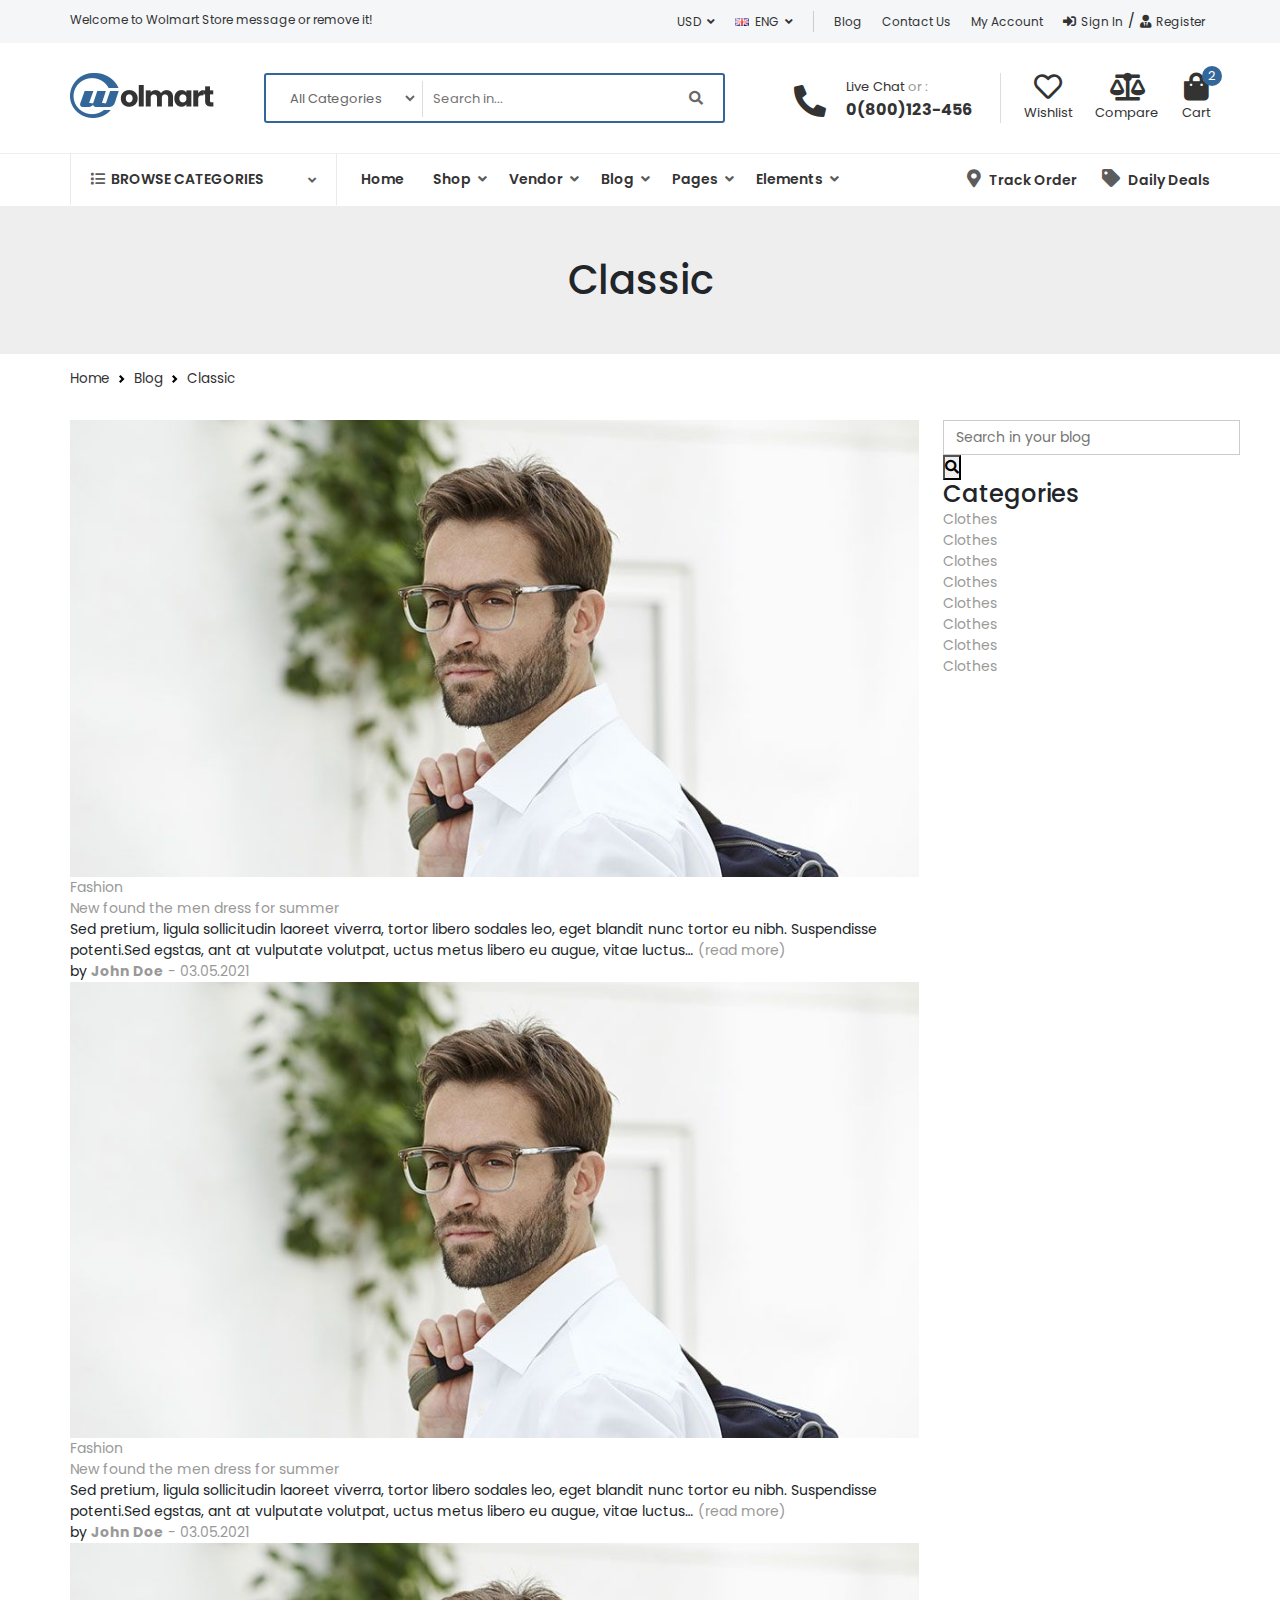
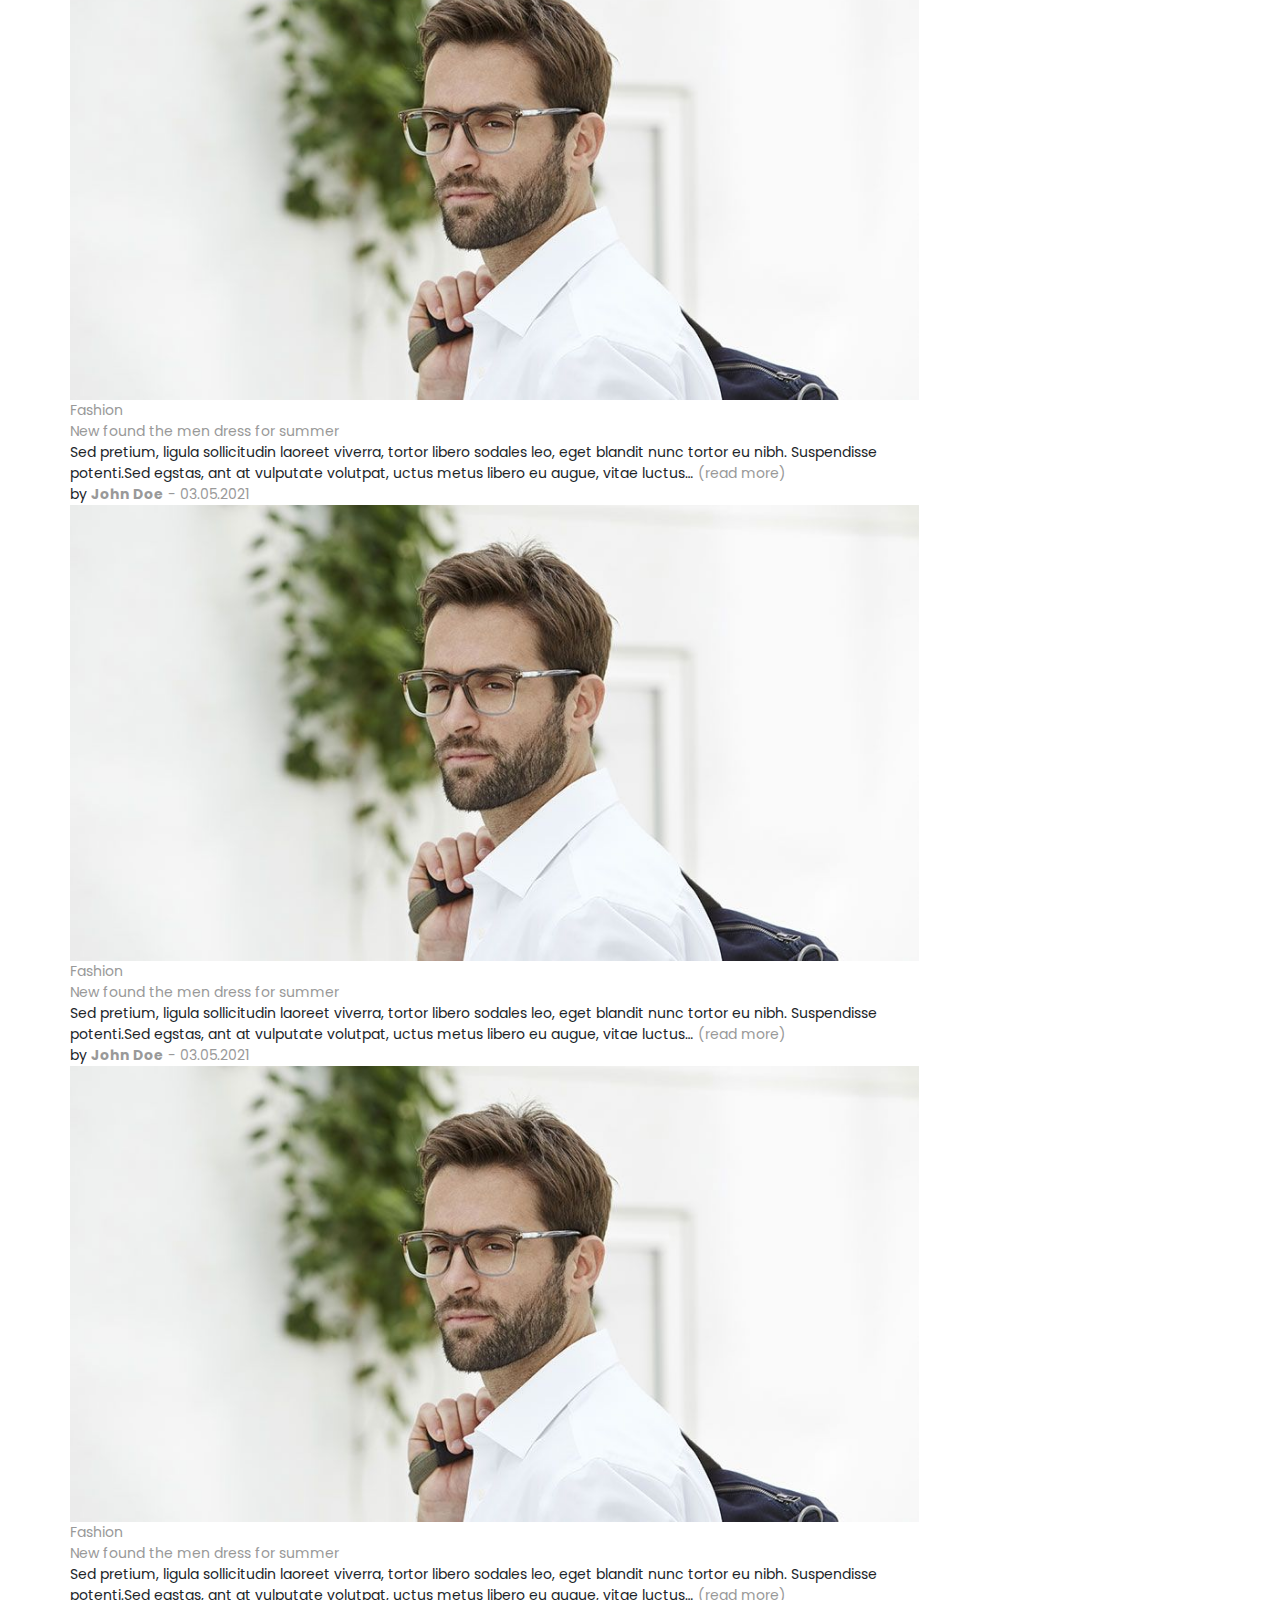
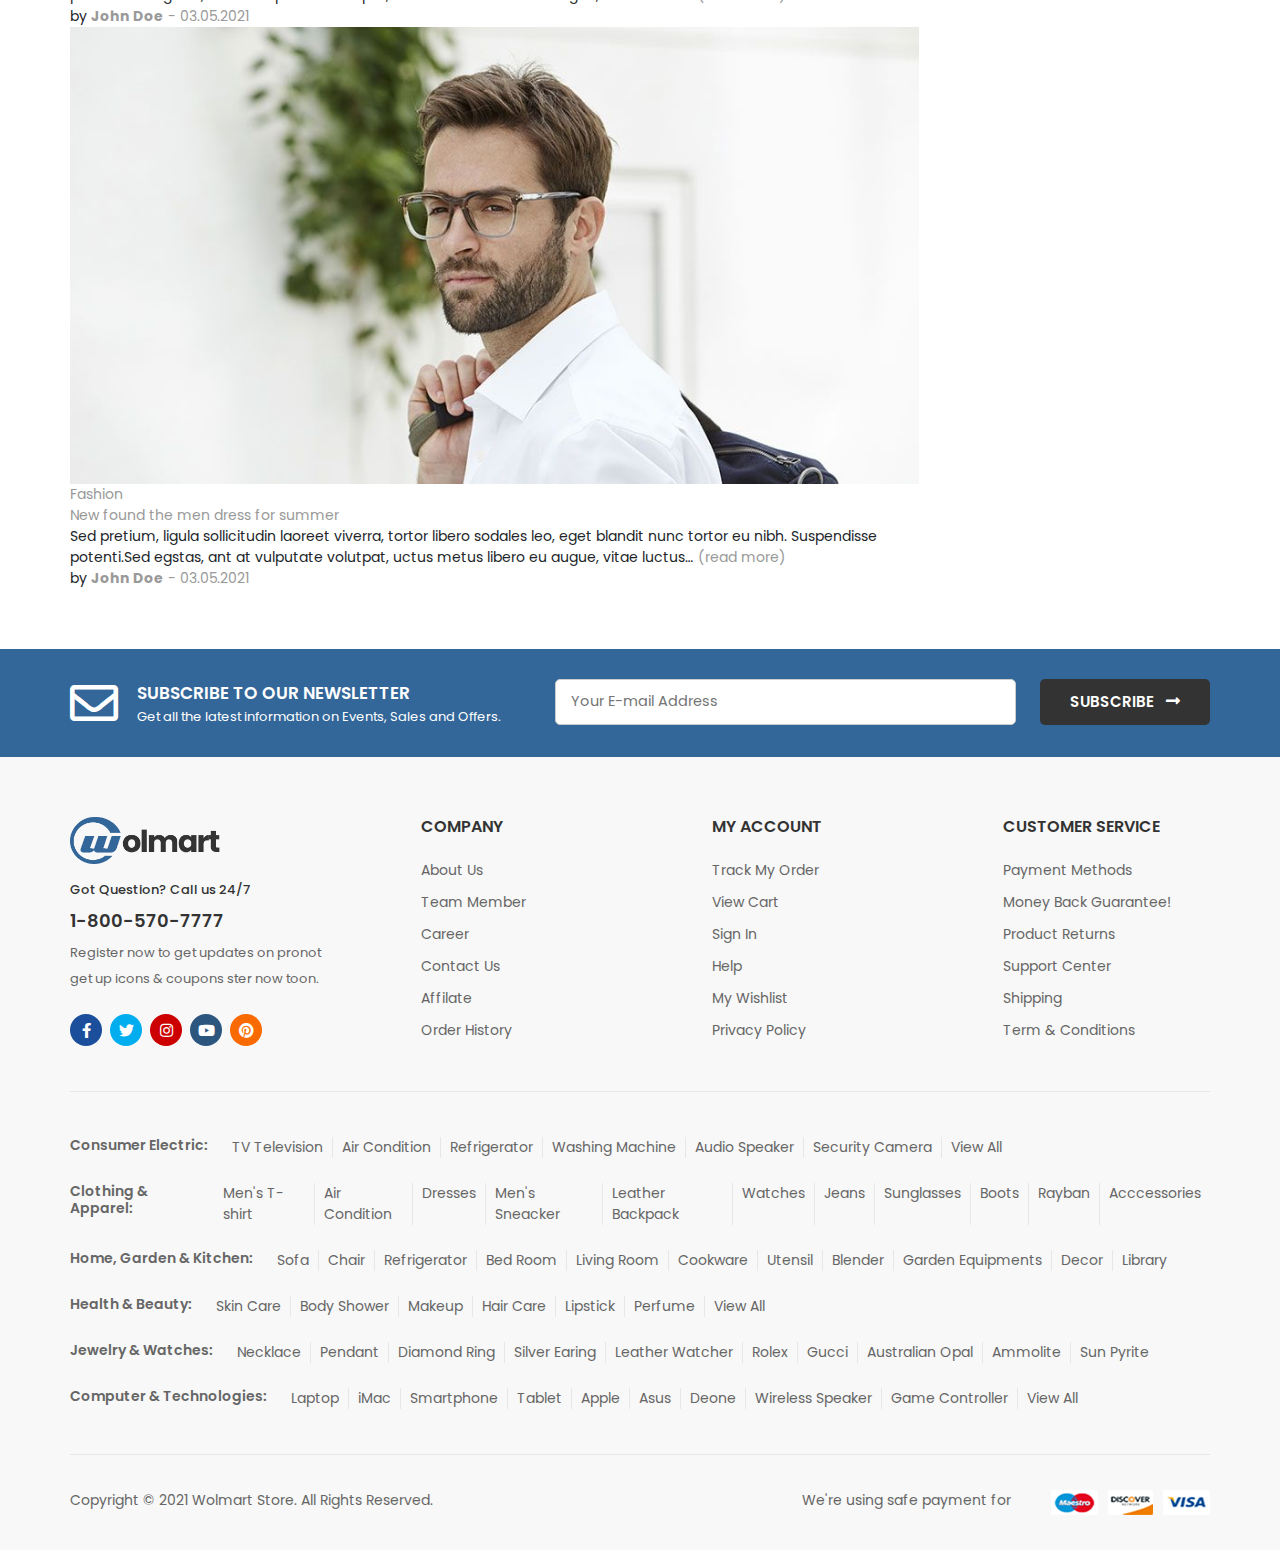
<file: blog.html>
<!DOCTYPE html>
<html lang="en">

<head>
    <meta charset="UTF-8">
    <meta http-equiv="X-UA-Compatible" content="IE=edge">
    <meta name="viewport" content="width=device-width, initial-scale=1.0">
    <title>Wolmart eCommerce Marketplace</title>
    <link rel="shortcut icon" type="image/png" href="images/favicon.png">
    <link rel="stylesheet" href="css/all.min.css">
    <link rel="stylesheet" href="css/bootstrap.min.css">
    <link rel="stylesheet" href="css/slick.css">
    <link rel="stylesheet" href="css/Jzoom.css">
    <link rel="stylesheet" href="css/handle-counter.min.css">
    <link rel="stylesheet" href="css/style.css">
</head>

<body>
    <!--=============================================
                    Header Part Start
    ==============================================-->

    <header id="header_part">
        <div class="container px-lg-0">
            <div class="row">
                <div class="col-lg-4">
                    <div class="header_left">
                        <p>Welcome to Wolmart Store message or remove it!</p>
                    </div>
                </div>
                <div class="col-lg-8">
                    <div class="header_right d-flex justify-content-end">
                        <div class="header_crncy">
                            <ul>
                                <li><a href="#">USD <i class="fas fa-angle-down"></i></a>
                                    <ul>
                                        <li><a href="#">USD</a></li>
                                        <li><a href="#">EUR</a></li>
                                    </ul>
                                </li>
                            </ul>
                        </div>
                        <div class="header_lang">
                            <ul>
                                <li><img src="images/eng.png" alt="ENG Flag"><a href="#">ENG <i
                                            class="fas fa-angle-down"></i></a>
                                    <ul>
                                        <li><img src="images/eng.png" alt="ENG Flag"><a href="#">ENG</a></li>
                                        <li><img src="images/fra.png" alt="FRA Flag"><a href="#">FRA</a></li>
                                    </ul>
                                </li>
                            </ul>
                        </div>
                        <div class="header_menu">
                            <ul class="d-flex">
                                <li><a href="#">Blog</a></li>
                                <li><a href="#">Contact Us</a></li>
                                <li><a href="#">My Account</a></li>
                            </ul>
                        </div>
                        <div class="sign_reg">
                            <ul class="d-flex">
                                <li><a data-bs-toggle="modal" data-bs-target="#exampleModal" href="#"><i
                                            class="fas fa-sign-in-alt"></i>Sign In</a>
                                    <div class="modal fade" id="exampleModal" tabindex="-1"
                                        aria-labelledby="exampleModalLabel" aria-hidden="true">
                                        <div class="modal-dialog">
                                            <div class="modal-content">
                                                <button type="button" class="btn_close" data-bs-dismiss="modal"
                                                    aria-label="Close"><img src="images/flaticon/cross.png"></button>
                                                <div class="sing_in">
                                                    <ul class="nav sign_modal nav-pills d-flex" id="pills-tab"
                                                        role="tablist">
                                                        <li class="nav-item sing_button" role="presentation">
                                                            <button class="nav-link active" id="pills-home-tab"
                                                                data-bs-toggle="pill" data-bs-target="#pills-home"
                                                                type="button" role="tab" aria-controls="pills-home"
                                                                aria-selected="true">SIGN IN</button>
                                                        </li>
                                                        <li class="nav-item sing_button" role="presentation">
                                                            <button class="nav-link" id="pills-profile-tab"
                                                                data-bs-toggle="pill" data-bs-target="#pills-profile"
                                                                type="button" role="tab" aria-controls="pills-profile"
                                                                aria-selected="false">SIGN UP</button>
                                                        </li>

                                                    </ul>
                                                    <div class="tab-content mt-3" id="pills-tabContent">
                                                        <div class="tab-pane fade show active" id="pills-home"
                                                            role="tabpanel" aria-labelledby="pills-home-tab">
                                                            <form>
                                                                <div class="mb-3">
                                                                    <label for="exampleInputEmail1"
                                                                        class="form-label">Username or email address
                                                                        *</label>
                                                                    <input type="email" class="form-control"
                                                                        id="exampleInputEmail1"
                                                                        aria-describedby="emailHelp">
                                                                    <div id="emailHelp" class="form-text"></div>
                                                                </div>
                                                                <div class="mb-3">
                                                                    <label for="exampleInputPassword1"
                                                                        class="form-label">Password*</label>
                                                                    <input type="password" class="form-control"
                                                                        id="exampleInputPassword1">
                                                                </div>
                                                                <div class="mb-3 form-check">
                                                                    <input type="checkbox" class="form-check-input"
                                                                        id="exampleCheck1">
                                                                    <label class="form-check-label"
                                                                        for="exampleCheck1">Remember me</label>
                                                                    <a class="check_box" href="#">Last your
                                                                        password?</a>
                                                                </div>
                                                                <button type="submit"
                                                                    class="sign_btn btn btn-primary">SIGN
                                                                    IN</button>
                                                                <p class="text-center form_para">Sign in with social
                                                                    account</p>
                                                                <div id="sign_logo" class="d-flex">
                                                                    <span><a href="#"><i
                                                                                class="fab fa-facebook-f face"></i></a></span>
                                                                    <span><a href="#"><i
                                                                                class="fab fa-twitter twi"></i></a></span>
                                                                    <span><a href="#"><i
                                                                                class="fab fa-google goog"></i></a></span>
                                                                </div>
                                                            </form>
                                                        </div>
                                                        <div class="tab-pane fade" id="pills-profile" role="tabpanel"
                                                            aria-labelledby="pills-profile-tab">
                                                            <form>
                                                                <div class="mb-3">
                                                                    <label for="exampleInputEmail1"
                                                                        class="form-label">Enter Email address
                                                                        *</label>
                                                                    <input type="email" class="form-control"
                                                                        id="exampleInputEmail1"
                                                                        aria-describedby="emailHelp">
                                                                    <div id="emailHelp" class="form-text"></div>
                                                                </div>
                                                                <div class="mb-3">
                                                                    <label for="exampleInputPassword1"
                                                                        class="form-label">Password*</label>
                                                                    <input type="password" class="form-control"
                                                                        id="exampleInputPassword1">
                                                                </div>

                                                                <p class="sign_up_para">Your personal data will be used
                                                                    to support your experience throughout this website,
                                                                    to manage access to your account, and for other
                                                                    purposes described in our <a
                                                                        style="color: #336699; font-size: 14px; border-bottom: 1px solid transparent;"
                                                                        href="#">privacy policy.</a></p>
                                                                <div><a style="font-size: 13px; color: #336699; margin-bottom: 20px;"
                                                                        href="#">Signup as a vendor?</a></div>
                                                                <div class="mb-3 form-check">
                                                                    <input type="checkbox" class="form-check-input"
                                                                        id="exampleCheck1">
                                                                    <label class="form-check-label"
                                                                        for="exampleCheck1">I agree to the <a
                                                                            style="color: #336699; font-size: 14px; border-bottom: 1px solid transparent;"
                                                                            href="#">privacy policy.</a></label>

                                                                </div>
                                                                <button type="submit"
                                                                    class="sign_btn btn btn-primary">SIGN
                                                                    UP</button>
                                                                <p class="text-center form_para">Sign in with social
                                                                    account</p>
                                                                <div id="sign_logo" class="d-flex">
                                                                    <span><a href="#"><i
                                                                                class="fab fa-facebook-f face"></i></a></span>
                                                                    <span><a href="#"><i
                                                                                class="fab fa-twitter twi"></i></a></span>
                                                                    <span><a href="#"><i
                                                                                class="fab fa-google goog"></i></a></span>
                                                                </div>
                                                            </form>
                                                        </div>

                                                    </div>
                                                </div>

                                            </div>
                                        </div>
                                    </div>

                                </li>
                                <span>/</span>
                                <li><a data-bs-toggle="modal" data-bs-target="#exampleModal" href="#"><i
                                            class="fas fa-user-tie"></i>Register</a></li>
                            </ul>
                        </div>
                    </div>
                </div>
            </div>

        </div>

    </header>

    <!--=============================================
                    Header Part End
    ==============================================-->



    <!--=============================================
                    Logo Part Start
    ==============================================-->

    <section id="logo_part">
        <div class="container px-lg-0">
            <div class="row">
                <div class="col-lg-2">
                    <div class="logo">
                        <a href="#">
                            <img src="images/logo.png" alt="Logo">
                        </a>
                    </div>
                </div>
                <div class="col-lg-5">
                    <div class="logo_search">
                        <form>
                            <select>
                                <option selected>All Categories</option>
                                <option value="1">Fashion</option>
                                <option value="2">Furniture</option>
                                <option value="3">Shoes</option>
                                <option value="4">Sports</option>
                                <option value="5">Games</option>
                                <option value="6">Computers</option>
                                <option value="7">Electronics</option>
                                <option value="8">Kitchen</option>
                                <option value="9">Clothing</option>
                            </select>
                            <input type="text" placeholder="Search in...">
                            <button type="submit"><i class="fas fa-search"></i></button>
                        </form>
                    </div>
                </div>
                <div class="col-lg-5">
                    <div class="logo_last d-flex justify-content-end">
                        <div class="logo_chat">
                            <a href="callto: 0(800)123-456">
                                <div class="row">
                                    <div class="col-lg-3">
                                        <i class="fas fa-phone-alt"></i>
                                    </div>
                                    <div class="col-lg-9">
                                        <p style="display: inline-block;">Live Chat</p>
                                        <span>or :</span>
                                        <h4>0(800)123-456</h4>
                                    </div>
                                </div>
                            </a>
                        </div>
                        <div class="logo_wish">
                            <a href="#">
                                <i class="far fa-heart"></i>
                                <p>Wishlist</p>
                            </a>
                        </div>
                        <div class="logo_compare">
                            <a href="#">
                                <i class="fas fa-balance-scale"></i>
                                <p>Compare</p>
                            </a>
                        </div>
                        <div class="logo_cart" data-bs-toggle="offcanvas" data-bs-target="#offcanvasRight"
                            aria-controls="offcanvasRight">
                            <a href="#">
                                <i class="fas fa-shopping-bag"></i>
                                <p>Cart</p>
                                <span>2</span>
                            </a>
                            <div class="offcanvas offcanvas-end cart_slide_page" tabindex="-1" id="offcanvasRight"
                                aria-labelledby="offcanvasRightLabel">
                                <div class="offcanvas-header">
                                    <h5 id="offcanvasRightLabel">Shopping Cart</h5>
                                    <button type="button" class="cart_close_btn text-reset" data-bs-dismiss="offcanvas"
                                        aria-label="Close">Close <i class="fas fa-chevron-right"></i></button>
                                </div>
                                <div class="offcanvas-body">
                                    <div class="cart_product">
                                        <div class="row" style="margin-bottom: 20px;">
                                            <div class="col-lg-6">
                                                <div class="cart_product_dis text-start">
                                                    <a href="#">Beige knitted elas tic runner shoes</a>
                                                    <p> 1 X <span>$25.68</span></p>
                                                </div>
                                            </div>
                                            <div class="col-lg-6">
                                                <div class="cart_product_img text-end">
                                                    <a href="#"><img src="images/product-1.jpg" alt="Product 1"> </a>
                                                    <i class="fas fa-times"></i>
                                                </div>
                                            </div>
                                        </div>
                                        <div class="row">
                                            <div class="col-lg-6">
                                                <div class="cart_product_dis text-start">
                                                    <a href="#">Beige knitted elas tic runner shoes</a>
                                                    <p> 1 X <span>$25.68</span></p>
                                                </div>
                                            </div>

                                            <div class="col-lg-6">
                                                <div class="cart_product_img text-end">
                                                    <a href="#"><img src="images/product-2.jpg" alt="Product 2"> </a>
                                                    <i class="fas fa-times"></i>
                                                </div>
                                            </div>
                                        </div>
                                    </div>
                                    <div class="row">
                                        <div class="cart_total_price d-flex">
                                            <div class="col-lg-6 text-start">
                                                <p>Subtotal:</p>
                                            </div>
                                            <div class="col-lg-6 text-end">
                                                <p>$58.67</p>
                                            </div>
                                        </div>
                                    </div>
                                    <ul class="cart_final_btn d-flex">
                                        <li class="cart_final_btn_1st"><a href="#"> VIEW CART </a></li>
                                        <li class="cart_final_btn_2nd"><a href="#"> CHECKOUT </a></li>
                                    </ul>

                                </div>
                            </div>
                        </div>
                    </div>
                </div>
            </div>
        </div>
    </section>

    <!--=============================================
                    Logo Part End
    ==============================================-->



    <!--=============================================
                    Memu Part Start
    ==============================================-->

    <section id="menu_part">
        <div class="container px-lg-0">
            <div class="row">
                <!-- Memu Left Start -->
                <div class="col-lg-3">
                    <div class="menu_left shop_menu_left">
                        <a href="#"><i class="fas fa-list category_first"></i> Browse Categories <i
                                class="fas fa-angle-down category_last"></i></a>
                        <div class="menu_left_drop shop_menu_left_drop">
                            <ul>
                                <li class="fashion_dropdown_btn"><a href="#"><i class="fas fa-tshirt"></i>Fashion<i
                                            class="fas fa-angle-right drop_arrow"></i></a>
                                    <div class="fashion_dropdown">
                                        <div class="row">
                                            <div class="col-lg-4">
                                                <div class="single_fashion_dropdown">
                                                    <h4>Women</h4>
                                                    <ul>
                                                        <li><a href="#">New Arrivals</a></li>
                                                        <li><a href="#">Best Sellers</a></li>
                                                        <li><a href="#">Trending</a></li>
                                                        <li><a href="#">Clothing</a></li>
                                                        <li><a href="#">Shoes</a></li>
                                                        <li><a href="#">Bags</a></li>
                                                        <li><a href="#">Accessories</a></li>
                                                        <li><a href="#">Jewlery & Watches</a></li>
                                                    </ul>
                                                </div>

                                            </div>
                                            <div class="col-lg-4">
                                                <div class="single_fashion_dropdown">
                                                    <h4>Men</h4>
                                                    <ul>
                                                        <li><a href="#">New Arrivals</a></li>
                                                        <li><a href="#">Best Sellers</a></li>
                                                        <li><a href="#">Trending</a></li>
                                                        <li><a href="#">Clothing</a></li>
                                                        <li><a href="#">Shoes</a></li>
                                                        <li><a href="#">Bags</a></li>
                                                        <li><a href="#">Accessories</a></li>
                                                        <li><a href="#">Jewlery & Watches</a></li>
                                                    </ul>
                                                </div>
                                            </div>
                                            <div class="col-lg-4"
                                                style="background: url(images/menuimg1.jpg) no-repeat center/cover;">
                                                <div class="single_fashion_dropdown">
                                                    <h5>Get up to <span>20%OFF</span></h5>
                                                    <h3>Hot Sales</h3>
                                                    <a href="#">SHOP NOW <i class="fas fa-long-arrow-alt-right"></i></a>
                                                </div>
                                            </div>
                                        </div>
                                    </div>
                                </li>
                                <li class="home_garden_dropdown_btn"><a href="#"><i class="fas fa-home"></i>Home &
                                        Garden<i class="fas fa-angle-right drop_arrow"></i></a>
                                    <div class="home_garden_dropdown">
                                        <div class="row">
                                            <div class="col-lg-8">
                                                <div class="first_row">
                                                    <div class="row">
                                                        <div class="col-lg-6">
                                                            <div class="single_home_garden_dropdown">
                                                                <h4>Bedroom</h4>
                                                                <ul>
                                                                    <li><a href="#">Beds, Frames & Bases</a></li>
                                                                    <li><a href="#">Dressers</a></li>
                                                                    <li><a href="#">Nightstands</a></li>
                                                                    <li><a href="#">Kid's Beds & Headboards</a></li>
                                                                    <li><a href="#">Armoires</a></li>
                                                                </ul>
                                                            </div>
                                                        </div>
                                                        <div class="col-lg-6">
                                                            <div class="single_home_garden_dropdown">
                                                                <h4>Office</h4>
                                                                <ul>
                                                                    <li><a href="#">Office Chairs</a></li>
                                                                    <li><a href="#">Desks</a></li>
                                                                    <li><a href="#">Bookcases</a></li>
                                                                    <li><a href="#">File Cabinets</a></li>
                                                                    <li><a href="#">Breakroom Tables</a></li>
                                                                </ul>
                                                            </div>
                                                        </div>
                                                    </div>
                                                </div>
                                                <div class="second_row">
                                                    <div class="row">
                                                        <div class="col-lg-6">
                                                            <div class="single_home_garden_dropdown">
                                                                <h4>Living Room</h4>
                                                                <ul>
                                                                    <li><a href="#">Coffee Tables</a></li>
                                                                    <li><a href="#">Chairs</a></li>
                                                                    <li><a href="#">Tables</a></li>
                                                                    <li><a href="#">Futons & Sofa Beds</a></li>
                                                                    <li><a href="#">Cabinets & Chests</a></li>
                                                                </ul>
                                                            </div>
                                                        </div>
                                                        <div class="col-lg-6">
                                                            <div class="single_home_garden_dropdown">
                                                                <h4>Kitchen & Dining</h4>
                                                                <ul>
                                                                    <li><a href="#">Dining Sets</a></li>
                                                                    <li><a href="#">Kitchen Storage Cabinets</a></li>
                                                                    <li><a href="#">Bashers Racks</a></li>
                                                                    <li><a href="#">Dining Chairs</a></li>
                                                                    <li><a href="#">Dining Room Tables</a></li>
                                                                    <li><a href="#">Bar Stools</a></li>
                                                                </ul>
                                                            </div>
                                                        </div>
                                                    </div>
                                                </div>

                                            </div>
                                            <div class="col-lg-4 px-lg-0"
                                                style="background: url(images/menuimg2.jpg) no-repeat center/cover;">
                                                <div class="single_home_garden_img_text">
                                                    <p>Restroom</p>
                                                    <h3>Furniture Sale</h3>
                                                    <h5>Up to <span>25%OFF</span></h5>
                                                    <a href="#">SHOP NOW <i class="fas fa-long-arrow-alt-right"></i></a>
                                                </div>
                                            </div>
                                        </div>
                                    </div>

                                </li>
                                <li class="electronics_dropdown_btn"><a href="#"><i class="fas fa-tv"></i>Electronics<i
                                            class="fas fa-angle-right drop_arrow"></i></a>
                                    <div class="electronics_dropdown">
                                        <div class="row">
                                            <div class="col-lg-8">
                                                <div class="first_row">
                                                    <div class="row">
                                                        <div class="col-lg-6">
                                                            <div class="single_electronics_dropdown">
                                                                <h4>Laptops & Computers</h4>
                                                                <ul>
                                                                    <li><a href="#">Desktop Computers</a></li>
                                                                    <li><a href="#">Monitors</a></li>
                                                                    <li><a href="#">Laptops</a></li>
                                                                    <li><a href="#">Hard Drive & Storage</a></li>
                                                                    <li><a href="#">Computer Accessories</a></li>
                                                                </ul>
                                                            </div>
                                                        </div>
                                                        <div class="col-lg-6">
                                                            <div class="single_electronics_dropdown">
                                                                <h4>Digital Cameras</h4>
                                                                <ul>
                                                                    <li><a href="#">Digital SLR Cameras</a></li>
                                                                    <li><a href="#">Sports & Action Cameras</a></li>
                                                                    <li><a href="#">Camera Lenses</a></li>
                                                                    <li><a href="#">Photo Printer</a></li>
                                                                    <li><a href="#"> Digital Memory Cards</a></li>
                                                                </ul>
                                                            </div>
                                                        </div>
                                                    </div>
                                                </div>
                                                <div class="second_row">
                                                    <div class="row">
                                                        <div class="col-lg-6">
                                                            <div class="single_electronics_dropdown">
                                                                <h4>Tv & Video</h4>
                                                                <ul>
                                                                    <li><a href="#">TVs</a></li>
                                                                    <li><a href="#">Home Audio Speakers</a></li>
                                                                    <li><a href="#">Projectors</a></li>
                                                                    <li><a href="#">Media Streaming Devices</a></li>
                                                                </ul>
                                                            </div>
                                                        </div>
                                                        <div class="col-lg-6">
                                                            <div class="single_electronics_dropdown">
                                                                <h4>Cell Phones</h4>
                                                                <ul>
                                                                    <li><a href="#">Carrier Phones</a></li>
                                                                    <li><a href="#">Unlocked Phones</a></li>
                                                                    <li><a href="#">Phone & Cellphones Cases</a></li>
                                                                    <li><a href="#">Cellphones Chargers</a></li>
                                                                </ul>
                                                            </div>
                                                        </div>
                                                    </div>
                                                </div>

                                            </div>
                                            <div class="col-lg-4 px-lg-0"
                                                style="background: url(images/menuimg3.jpg) no-repeat center/cover;">
                                                <div class="single_electronics_text">
                                                    <p>Deals Of The Week</p>
                                                    <h3>Save On Smart</h3>
                                                    <h3>EarPhone</h3>
                                                    <h5>20% OFF</h5>
                                                    <a href="#">SHOP NOW</a>
                                                </div>
                                            </div>
                                        </div>
                                    </div>
                                </li>
                                <li class="furniture_dropdown_btn"><a href="#"><i class="fas fa-couch"></i>Furniture<i
                                            class="fas fa-angle-right drop_arrow"></i></a>
                                    <div class="furniture_dropdown">
                                        <div class="row">
                                            <div class="col-lg-3">
                                                <div class="single_furniture_dropdown">
                                                    <h4>Furniture</h4>
                                                    <ul>
                                                        <li><a href="#">Sofas & Couches</a></li>
                                                        <li><a href="#">Armchairs</a></li>
                                                        <li><a href="#">Bed Frames</a></li>
                                                        <li><a href="#">Beside Tables</a></li>
                                                        <li><a href="#">Dressing Tables</a></li>
                                                    </ul>
                                                </div>
                                            </div>
                                            <div class="col-lg-3">
                                                <div class="single_furniture_dropdown">
                                                    <h4>Lighting</h4>
                                                    <ul>
                                                        <li><a href="#">Light Bulbs</a></li>
                                                        <li><a href="#">Lamps</a></li>
                                                        <li><a href="#">Celling Lights</a></li>
                                                        <li><a href="#">Wall Lights</a></li>
                                                        <li><a href="#">Bathroom Lighting</a></li>
                                                    </ul>
                                                </div>
                                            </div>
                                            <div class="col-lg-3">
                                                <div class="single_furniture_dropdown">
                                                    <h4>Home Accessories</h4>
                                                    <ul>
                                                        <li><a href="#">Decorative Accessories</a></li>
                                                        <li><a href="#">Candals & Holders</a></li>
                                                        <li><a href="#">Home Fragrance</a></li>
                                                        <li><a href="#">Mirrors</a></li>
                                                        <li><a href="#">Clocks</a></li>
                                                    </ul>
                                                </div>
                                            </div>
                                            <div class="col-lg-3">
                                                <div class="single_furniture_dropdown">
                                                    <h4>Garden & Outdoors</h4>
                                                    <ul>
                                                        <li><a href="#">Garden Furniture</a></li>
                                                        <li><a href="#">Lawn Mowers</a></li>
                                                        <li><a href="#">Pressure Washers</a></li>
                                                        <li><a href="#">All Garden Tools</a></li>
                                                        <li><a href="#">Outdoor Dining</a></li>
                                                    </ul>
                                                </div>
                                            </div>
                                        </div>
                                        <div class="row">
                                            <div class="furniture_dropdown_img d-flex">
                                                <div class="col-lg-6 furniture_dropdown_img_left"
                                                    style="background: url(images/menuimg4.jpg) no-repeat center/cover">
                                                    <div class="furniture_dropdown_text">
                                                        <p>New Arrivals</p>
                                                        <h4>Amazing Sofa</h4>
                                                        <h5>Starting at <span>$125.00</span></h5>
                                                    </div>
                                                </div>
                                                <div class="col-lg-6 furniture_dropdown_img_right"
                                                    style="background: url(images/menuimg5.jpg) no-repeat center/cover">
                                                    <div class="furniture_dropdown_text">
                                                        <p>Best Seller</p>
                                                        <h4>Chair & Lamp</h4>
                                                        <h5>From <span>$165.00</span></h5>
                                                    </div>
                                                </div>
                                            </div>
                                        </div>
                                    </div>
                                </li>
                                <li><a href="#"><i class="fas fa-heartbeat"></i>Healthy & Beauty</a></li>
                                <li><a href="#"><i class="fas fa-gift"></i>Gift Ideas</a></li>
                                <li><a href="#"><i class="fas fa-gamepad"></i>Toy & Games</a></li>
                                <li><a href="#"><i class="fas fa-utensils"></i>Cooking</a></li>
                                <li><a href="#"><i class="fas fa-mobile-alt"></i>Smart Phones</a></li>
                                <li><a href="#"><i class="fas fa-camera"></i>Cameras & Photo</a></li>
                                <li><a href="#"><i class="far fa-gem"></i>Accessories</a></li>
                                <li><a href="#">View All Categories<i class="fas fa-angle-right"></i></a></li>
                            </ul>
                        </div>
                    </div>
                </div>

                <!-- Memu Left End -->

                <!-- Memu Mid Start -->
                <div class="col-lg-6">
                    <div class="menu_mid">
                        <ul class="d-flex">
                            <li><a href="index.html">Home</a></li>
                            <li class="shop_btn"><a href="shop.html">Shop</a><i class="fas fa-angle-down"></i>
                                <div class="shop_drop_down">
                                    <div class="row">
                                        <div class="col-lg-3">
                                            <div class="shop_drop_down_1st">
                                                <h4>Shop Pages</h4>
                                                <ul>
                                                    <li><a href="#">Banner With Sidebar</a></li>
                                                    <li><a href="#">Boxed Banner</a></li>
                                                    <li><a href="#">Full Width Banner</a></li>
                                                    <li><a href="#">Horizontal Filter</a></li>
                                                    <li><a href="#">Off Canvas Sidebar</a></li>
                                                    <li><a href="#">Infinite Ajax Scroll</a></li>
                                                    <li><a href="#">Right Sidebar</a></li>
                                                    <li><a href="#">Both Sidebar</a></li>
                                                </ul>
                                            </div>
                                        </div>
                                        <div class="col-lg-3">
                                            <div class="shop_drop_down_2nd">
                                                <h4>Shop Layouts</h4>
                                                <ul>
                                                    <li><a href="#">3 Columns Mode</a></li>
                                                    <li><a href="#">4 Columns Mode</a></li>
                                                    <li><a href="#">5 Columns Mode</a></li>
                                                    <li><a href="#">6 Columns Mode</a></li>
                                                    <li><a href="#">7 Columns Mode</a></li>
                                                    <li><a href="#">8 Columns Mode</a></li>
                                                    <li><a href="#">List Mode</a></li>
                                                    <li><a href="#">List Mode With Sidebar</a></li>
                                                </ul>
                                            </div>
                                        </div>
                                        <div class="col-lg-3">
                                            <div class="shop_drop_down_3rd">
                                                <h4>Product Pages</h4>
                                                <ul>
                                                    <li><a href="#">Variable Product</a></li>
                                                    <li><a href="#">Featured & Sale</a></li>
                                                    <li><a href="#">Data In Accordian</a></li>
                                                    <li><a href="#">Data In Sections</a></li>
                                                    <li><a href="#">Image Swatch</a></li>
                                                    <li><a href="#">Extended Info</a></li>
                                                    <li><a href="#">Without Sidebar</a></li>
                                                    <li><a href="#">360° & Video</a></li>
                                                </ul>
                                            </div>
                                        </div>
                                        <div class="col-lg-3">
                                            <div class="shop_drop_down_4th">
                                                <h4>Product Layouts</h4>
                                                <ul>
                                                    <li><a href="#">Default</a></li>
                                                    <li><a href="#">Vertical Thumbs</a></li>
                                                    <li><a href="#">Grid Images</a></li>
                                                    <li><a href="#">Masonry</a></li>
                                                    <li><a href="#">Gallery</a></li>
                                                    <li><a href="#">Sticky Info</a></li>
                                                    <li><a href="#">Sticky Thumbs</a></li>
                                                    <li><a href="#">Sticky Both</a></li>
                                                </ul>
                                            </div>
                                        </div>
                                    </div>
                                </div>
                            </li>
                            <li class="vendor_btn"><a href="vendor.html">Vendor</a><i class="fas fa-angle-down"></i>
                                <div class="vendor_drop_down">
                                    <ul>
                                        <li class="vendor_sub_menu_1st"><a href="#">Store Listing <i
                                                    class="fas fa-angle-right"></i></a>
                                            <ul class="vendor_1st_sub_menu">
                                                <li><a href="#">Store Listing 1</a></li>
                                                <li><a href="#">Store Listing 2</a></li>
                                                <li><a href="#">Store Listing 3</a></li>
                                                <li><a href="#">Store Listing 4</a></li>
                                            </ul>
                                        </li>
                                        <li class="vendor_sub_menu_2nd"><a href="#">Vendor Store <i
                                                    class="fas fa-angle-right"></i></a>
                                            <ul class="vendor_2nd_sub_menu">
                                                <li><a href="#">Vendor Store 1</a></li>
                                                <li><a href="#">Vendor Store 2</a></li>
                                                <li><a href="#">Vendor Store 3</a></li>
                                                <li><a href="#">Vendor Store 4</a></li>
                                            </ul>
                                        </li>
                                    </ul>
                                </div>
                            </li>
                            <li class="blog_btn"><a href="#">Blog</a><i class="fas fa-angle-down"></i>
                                <div class="blog_drop_down">
                                    <ul>
                                        <li><a href="#">Classic</a></li>
                                        <li><a href="#">Listing</a></li>
                                        <li class="blog_sub_menu_1st"><a href="#">Grid <i
                                                    class="fas fa-angle-right"></i></a>
                                            <ul class="blog_1st_sub_menu">
                                                <li><a href="#">Grid 2 columns</a></li>
                                                <li><a href="#">Grid 3 columns</a></li>
                                                <li><a href="#">Grid 4 columns</a></li>
                                                <li><a href="#">Grid slidebar</a></li>
                                            </ul>
                                        </li>
                                        <li class="blog_sub_menu_2nd"><a href="#">Masonry <i
                                                    class="fas fa-angle-right"></i></a>
                                            <ul class="blog_2nd_sub_menu">
                                                <li><a href="#">Masonry 2 columns</a></li>
                                                <li><a href="#">Masonry 3 columns</a></li>
                                                <li><a href="#">Masonry 4 columns</a></li>
                                                <li><a href="#">Masonry sidebar</a></li>
                                            </ul>
                                        </li>
                                        <li class="blog_sub_menu_3rd"><a href="#">Mask <i
                                                    class="fas fa-angle-right"></i></a>
                                            <ul class="blog_3rd_sub_menu">
                                                <li><a href="#">Blog mask grid</a></li>
                                                <li><a href="#">Blog mask masonry</a></li>
                                            </ul>
                                        </li>
                                        <li><a href="#">Single Post</a></li>
                                    </ul>
                                </div>
                            </li>
                            <li class="pages_btn"><a href="#">Pages</a><i class="fas fa-angle-down"></i>
                                <div class="pages_drop_down">
                                    <ul>
                                        <li><a href="#">About Us</a></li>
                                        <li><a href="#">Become A Vendor</a></li>
                                        <li><a href="#">Contact Us</a></li>
                                        <li><a href="#">FAQs</a></li>
                                        <li><a href="#">Error 404</a></li>
                                        <li><a href="#">Coming Soon</a></li>
                                        <li><a href="#">Wishlist</a></li>
                                        <li><a href="#">Cart</a></li>
                                        <li><a href="#">Checkout</a></li>
                                        <li><a href="#">My Account</a></li>
                                        <li><a href="#">Compare</a></li>
                                    </ul>
                                </div>
                            </li>
                            <li class="elements_btn"><a href="#">Elements</a><i class="fas fa-angle-down"></i>
                                <div class="elements_drop_down">
                                    <ul>
                                        <li><a href="#">Accordians</a></li>
                                        <li><a href="#">Alert & Notification</a></li>
                                        <li><a href="#">Blog Posts</a></li>
                                        <li><a href="#">Buttons</a></li>
                                        <li><a href="#">Call to Action</a></li>
                                        <li><a href="#">Icons</a></li>
                                        <li><a href="#">Icon Boxes</a></li>
                                        <li><a href="#">Instagrams</a></li>
                                        <li><a href="#">Product Category</a></li>
                                        <li><a href="#">Products</a></li>
                                        <li><a href="#">Tabs</a></li>
                                        <li><a href="#">Testimonials</a></li>
                                        <li><a href="#">Titles</a></li>
                                        <li><a href="#">Typography</a></li>
                                        <li><a href="#">Vendors</a></li>
                                    </ul>
                                </div>
                            </li>
                        </ul>
                    </div>
                </div>
                <!-- Memu Mid End -->

                <!-- Memu Right Start -->
                <div class="col-lg-3">
                    <div class="menu_right d-flex justify-content-end">
                        <a href="#"> <i class="fas fa-map-marker-alt"></i> Track Order</a>
                        <a href="#"> <i class="fas fa-tag"></i> Daily Deals</a>
                    </div>
                </div>
                <!-- Memu Right End -->


            </div>
        </div>
    </section>

    <!--=============================================
                    Memu Part End
    ==============================================-->

    <!--=============================================
                Common Banner Part start
    ==============================================-->
    <section id="cmn_banner">
        <div class="container px-lg-0">
            <div class="row text-center">
                <div class="col-lg-12">
                    <div class="cmn_text">
                        <h1>Classic</h1>
                    </div>
                </div>
            </div>
        </div>
    </section>
    <!--=============================================
                Common Banner Part End
    ==============================================-->

    <!--=============================================
                Shop BreadCrumb Part Start
    ==============================================-->

    <section id="shop_breadcrumb">
        <div class="container px-lg-0">
            <div class="row">
                <div class="col-lg-12">
                    <nav style="--bs-breadcrumb-divider: url(&#34;data:image/svg+xml,%3Csvg xmlns='http://www.w3.org/2000/svg' width='8' height='8'%3E%3Cpath d='M2.5 0L1 1.5 3.5 4 1 6.5 2.5 8l4-4-4-4z' fill='currentColor'/%3E%3C/svg%3E&#34;);"
                        aria-label="breadcrumb">
                        <ol class="breadcrumb">
                            <li class="breadcrumb-item"><a href="index.html">Home</a></li>
                            <li class="breadcrumb-item"><a href="index.html">Blog</a></li>
                            <li class="breadcrumb-item active" aria-current="page">Classic</li>
                        </ol>
                    </nav>
                </div>
            </div>
        </div>
    </section>

    <!--=============================================
                Shop BreadCrumb Part End 
    ==============================================-->

    <!--=============================================
                Blog Main Part start 
    ==============================================-->
    <section id="blog_main">
        <div class="container px-lg-0">
            <div class="row">
                <div class="col-lg-9">
                    <div class="blog_main">
                        <div class="blog_inner">
                            <a href="index.html"><img src="images/blog/b1.jpg" class="img-fluid w-100" alt=""></a>
                            <a href="#">Fashion</a>
                            <br>
                            <a href="#">New found the men dress for summer</a>
                            <p>Sed pretium, ligula sollicitudin laoreet viverra, tortor libero sodales leo, eget blandit nunc tortor eu nibh. Suspendisse potenti.Sed egstas, ant at vulputate volutpat, uctus metus libero eu augue, vitae luctus… <a href="#">(read more)</a></p>
                            <span>by <a href="#"><b>John Doe</b> - 03.05.2021</a></span>
                        </div>
                        <div class="blog_inner">
                            <a href="#"><img src="images/blog/b1.jpg" class="img-fluid w-100" alt=""></a>
                            <a href="#">Fashion</a>
                            <br>
                            <a href="#">New found the men dress for summer</a>
                            <p>Sed pretium, ligula sollicitudin laoreet viverra, tortor libero sodales leo, eget blandit nunc tortor eu nibh. Suspendisse potenti.Sed egstas, ant at vulputate volutpat, uctus metus libero eu augue, vitae luctus… <a href="#">(read more)</a></p>
                            <span>by <a href="#"><b>John Doe</b> - 03.05.2021</a></span>
                        </div>
                        <div class="blog_inner">
                            <a href="#"><img src="images/blog/b1.jpg" class="img-fluid w-100" alt=""></a>
                            <a href="#">Fashion</a>
                            <br>
                            <a href="#">New found the men dress for summer</a>
                            <p>Sed pretium, ligula sollicitudin laoreet viverra, tortor libero sodales leo, eget blandit nunc tortor eu nibh. Suspendisse potenti.Sed egstas, ant at vulputate volutpat, uctus metus libero eu augue, vitae luctus… <a href="#">(read more)</a></p>
                            <span>by <a href="#"><b>John Doe</b> - 03.05.2021</a></span>
                        </div>
                        <div class="blog_inner">
                            <a href="#"><img src="images/blog/b1.jpg" class="img-fluid w-100" alt=""></a>
                            <a href="#">Fashion</a>
                            <br>
                            <a href="#">New found the men dress for summer</a>
                            <p>Sed pretium, ligula sollicitudin laoreet viverra, tortor libero sodales leo, eget blandit nunc tortor eu nibh. Suspendisse potenti.Sed egstas, ant at vulputate volutpat, uctus metus libero eu augue, vitae luctus… <a href="#">(read more)</a></p>
                            <span>by <a href="#"><b>John Doe</b> - 03.05.2021</a></span>
                        </div>
                        <div class="blog_inner">
                            <a href="#"><img src="images/blog/b1.jpg" class="img-fluid w-100" alt=""></a>
                            <a href="#">Fashion</a>
                            <br>
                            <a href="#">New found the men dress for summer</a>
                            <p>Sed pretium, ligula sollicitudin laoreet viverra, tortor libero sodales leo, eget blandit nunc tortor eu nibh. Suspendisse potenti.Sed egstas, ant at vulputate volutpat, uctus metus libero eu augue, vitae luctus… <a href="#">(read more)</a></p>
                            <span>by <a href="#"><b>John Doe</b> - 03.05.2021</a></span>
                        </div>
                        <div class="blog_inner">
                            <a href="#"><img src="images/blog/b1.jpg" class="img-fluid w-100" alt=""></a>
                            <a href="#">Fashion</a>
                            <br>
                            <a href="#">New found the men dress for summer</a>
                            <p>Sed pretium, ligula sollicitudin laoreet viverra, tortor libero sodales leo, eget blandit nunc tortor eu nibh. Suspendisse potenti.Sed egstas, ant at vulputate volutpat, uctus metus libero eu augue, vitae luctus… <a href="#">(read more)</a></p>
                            <span>by <a href="#"><b>John Doe</b> - 03.05.2021</a></span>
                        </div>
                    </div>
                </div>
                <!-- Blog Main right start -->
                <div class="col-lg-3">
                    <div class="blog_main_right">
                        <div class="blog_right_search">
                            <form action="#">
                                <input type="text" placeholder="Search in your blog">
                                <button type="submit"><i class="fas fa-search"></i></button>
                            </form>
                        </div>
                        <div class="blog_right_cat">
                            <h4>Categories</h4>
                            <ul>
                                <li><a href="#">Clothes</a></li>
                                <li><a href="#">Clothes</a></li>
                                <li><a href="#">Clothes</a></li>
                                <li><a href="#">Clothes</a></li>
                                <li><a href="#">Clothes</a></li>
                                <li><a href="#">Clothes</a></li>
                                <li><a href="#">Clothes</a></li>
                                <li><a href="#">Clothes</a></li>
                            </ul>
                        </div>
                    </div>
                </div>
                <!-- Blog Main right end -->
            </div>
        </div>
    </section>
    <!--=============================================
                Blog Main Part End 
    ==============================================-->

    <!--=============================================
                Subscribe Part Start
    ==============================================-->
    <section id="subscribe">
        <div class="container px-lg-0">
            <div class="row">
                <div class="col-lg-5">
                    <div class="subscribe_left">
                        <i class="far fa-envelope"></i>
                        <div class="subscribe_left_text">
                            <h5>Subscribe To Our Newsletter</h5>
                            <p>Get all the latest information on Events, Sales and Offers.</p>
                        </div>
                    </div>
                </div>
                <div class="col-lg-5">
                    <div class="subscribe_middle">
                        <input type="text" placeholder="Your E-mail Address">
                    </div>
                </div>
                <div class="col-lg-2">
                    <div class="subscribe_right">
                        <button type="submit">Subscribe <i class="fas fa-long-arrow-alt-right"></i></button>
                    </div>
                </div>
            </div>
        </div>
    </section>

    <!--=============================================
                Subscribe Part End
    ==============================================-->



    <!--=============================================
                    Footer Part Start
    ==============================================-->
    <section id="footer_part">
        <div class="container px-lg-0">
            <div class="upper_footer">
                <div class="row">
                    <div class="col-lg-3">
                        <div class="upper_footer_1st">
                            <img src="images/logo.png" alt="Logo">
                            <h5>Got Question? Call us 24/7</h5>
                            <a href="callto: +1-800-570-7777">1-800-570-7777</a>
                            <p>Register now to get updates on pronot get up icons & coupons ster now toon.</p>
                            <ul class="upper_footer_left_logo d-flex">
                                <li><a href="#"><i class="fab fa-facebook-f"></i></a></li>
                                <li><a href="#"><i class="fab fa-twitter"></i></a></li>
                                <li><a href="#"><i class="fab fa-instagram"></i></a></li>
                                <li><a href="#"><i class="fab fa-youtube"></i></a></li>
                                <li><a href="#"><i class="fab fa-pinterest"></i></a></li>
                            </ul>
                        </div>
                    </div>
                    <div class="col-lg-3">
                        <div class="upper_footer_2nd">
                            <h3>Company</h3>
                            <ul>
                                <li><a href="#">About Us</a></li>
                                <li><a href="#">Team Member</a></li>
                                <li><a href="#">Career</a></li>
                                <li><a href="#">Contact Us</a></li>
                                <li><a href="#">Affilate</a></li>
                                <li><a href="#">Order History</a></li>
                            </ul>
                        </div>
                    </div>
                    <div class="col-lg-3">
                        <div class="upper_footer_2nd">
                            <h3>My Account</h3>
                            <ul>
                                <li><a href="#">Track My order</a></li>
                                <li><a href="#">view cart</a></li>
                                <li><a href="#">sign in</a></li>
                                <li><a href="#">help</a></li>
                                <li><a href="#">my wishlist</a></li>
                                <li><a href="#">privacy policy</a></li>
                            </ul>
                        </div>
                    </div>
                    <div class="col-lg-3">
                        <div class="upper_footer_2nd">
                            <h3>customer service</h3>
                            <ul>
                                <li><a href="#">payment methods</a></li>
                                <li><a href="#">money back guarantee!</a></li>
                                <li><a href="#">product returns</a></li>
                                <li><a href="#">support center</a></li>
                                <li><a href="#">shipping</a></li>
                                <li><a href="#">term & conditions</a></li>
                            </ul>
                        </div>
                    </div>
                </div>
            </div>
            <div class="middle_footer">
                <div class="middle_footer_sing d-flex">
                    <h5>Consumer Electric:</h5>
                    <a href="#">TV Television</a>
                    <a href="#">Air Condition</a>
                    <a href="#">Refrigerator</a>
                    <a href="#">Washing Machine</a>
                    <a href="#">Audio Speaker</a>
                    <a href="#">Security Camera</a>
                    <a href="#">View All</a>
                </div>

                <div class="middle_footer_sing d-flex">
                    <h5>Clothing & Apparel:</h5>
                    <a href="#">Men's T-shirt</a>
                    <a href="#">Air Condition</a>
                    <a href="#">Dresses</a>
                    <a href="#">Men's Sneacker</a>
                    <a href="#">Leather Backpack</a>
                    <a href="#">Watches</a>
                    <a href="#">Jeans</a>
                    <a href="#">Sunglasses</a>
                    <a href="#">Boots</a>
                    <a href="#">Rayban</a>
                    <a href="#">Acccessories</a>
                </div>

                <div class="middle_footer_sing d-flex">
                    <h5>Home, Garden & Kitchen:</h5>
                    <a href="#">Sofa</a>
                    <a href="#">Chair</a>
                    <a href="#">Refrigerator</a>
                    <a href="#">Bed Room</a>
                    <a href="#">Living Room</a>
                    <a href="#">Cookware</a>
                    <a href="#">Utensil</a>
                    <a href="#">Blender</a>
                    <a href="#">Garden Equipments</a>
                    <a href="#">Decor</a>
                    <a href="#">Library</a>
                </div>

                <div class="middle_footer_sing d-flex">
                    <h5>Health & Beauty:</h5>
                    <a href="#">Skin Care</a>
                    <a href="#">Body Shower </a>
                    <a href="#">Makeup</a>
                    <a href="#">Hair Care</a>
                    <a href="#">Lipstick</a>
                    <a href="#">Perfume</a>
                    <a href="#">View All</a>
                </div>

                <div class="middle_footer_sing d-flex">
                    <h5>Jewelry & Watches:</h5>
                    <a href="#">Necklace</a>
                    <a href="#">Pendant</a>
                    <a href="#">Diamond Ring</a>
                    <a href="#">Silver Earing</a></li>
                    <a href="#">Leather Watcher</a>
                    <a href="#">Rolex</a>
                    <a href="#">Gucci</a>
                    <a href="#">Australian Opal</a>
                    <a href="#">Ammolite</a>
                    <a href="#">Sun Pyrite</a>
                </div>

                <div class="middle_footer_sing d-flex">
                    <h5>Computer & Technologies:</h5>
                    <a href="#">Laptop</a>
                    <a href="#">iMac</a>
                    <a href="#">Smartphone</a>
                    <a href="#">Tablet</a>
                    <a href="#">Apple</a>
                    <a href="#">Asus</a>
                    <a href="#">Deone</a>
                    <a href="#">Wireless Speaker</a>
                    <a href="#">Game Controller</a>
                    <a href="#">View All</a>
                </div>
            </div>
            <div class="lower_footer">
                <div class="row">
                    <div class="col-lg-6">
                        <div class="lower_footer_left">
                            <p>Copyright © 2021 Wolmart Store. All Rights Reserved.</p>
                        </div>
                    </div>
                    <div class="col-lg-6">
                        <div class="lower_footer_right d-flex justify-content-end">
                            <p>We're using safe payment for</p>
                            <img src="images/pay.png" alt="Pay">
                        </div>
                    </div>
                </div>
            </div>
        </div>
    </section>


    <!--=============================================
                    Footer Part End
    ==============================================-->



    <script src="js/jquery-1.12.4.min.js"></script>
    <script src="js/bootstrap.bundle.min.js"></script>
    <script src="js/slick.min.js"></script>
    <script src="js/Jzoom.min.js"></script>
    <script src="js/jquery.countdown.min.js"></script>
    <script src="js/handleCounter.js"></script>
    <script src="js/script.js"></script>
</body>

</html>
</file>
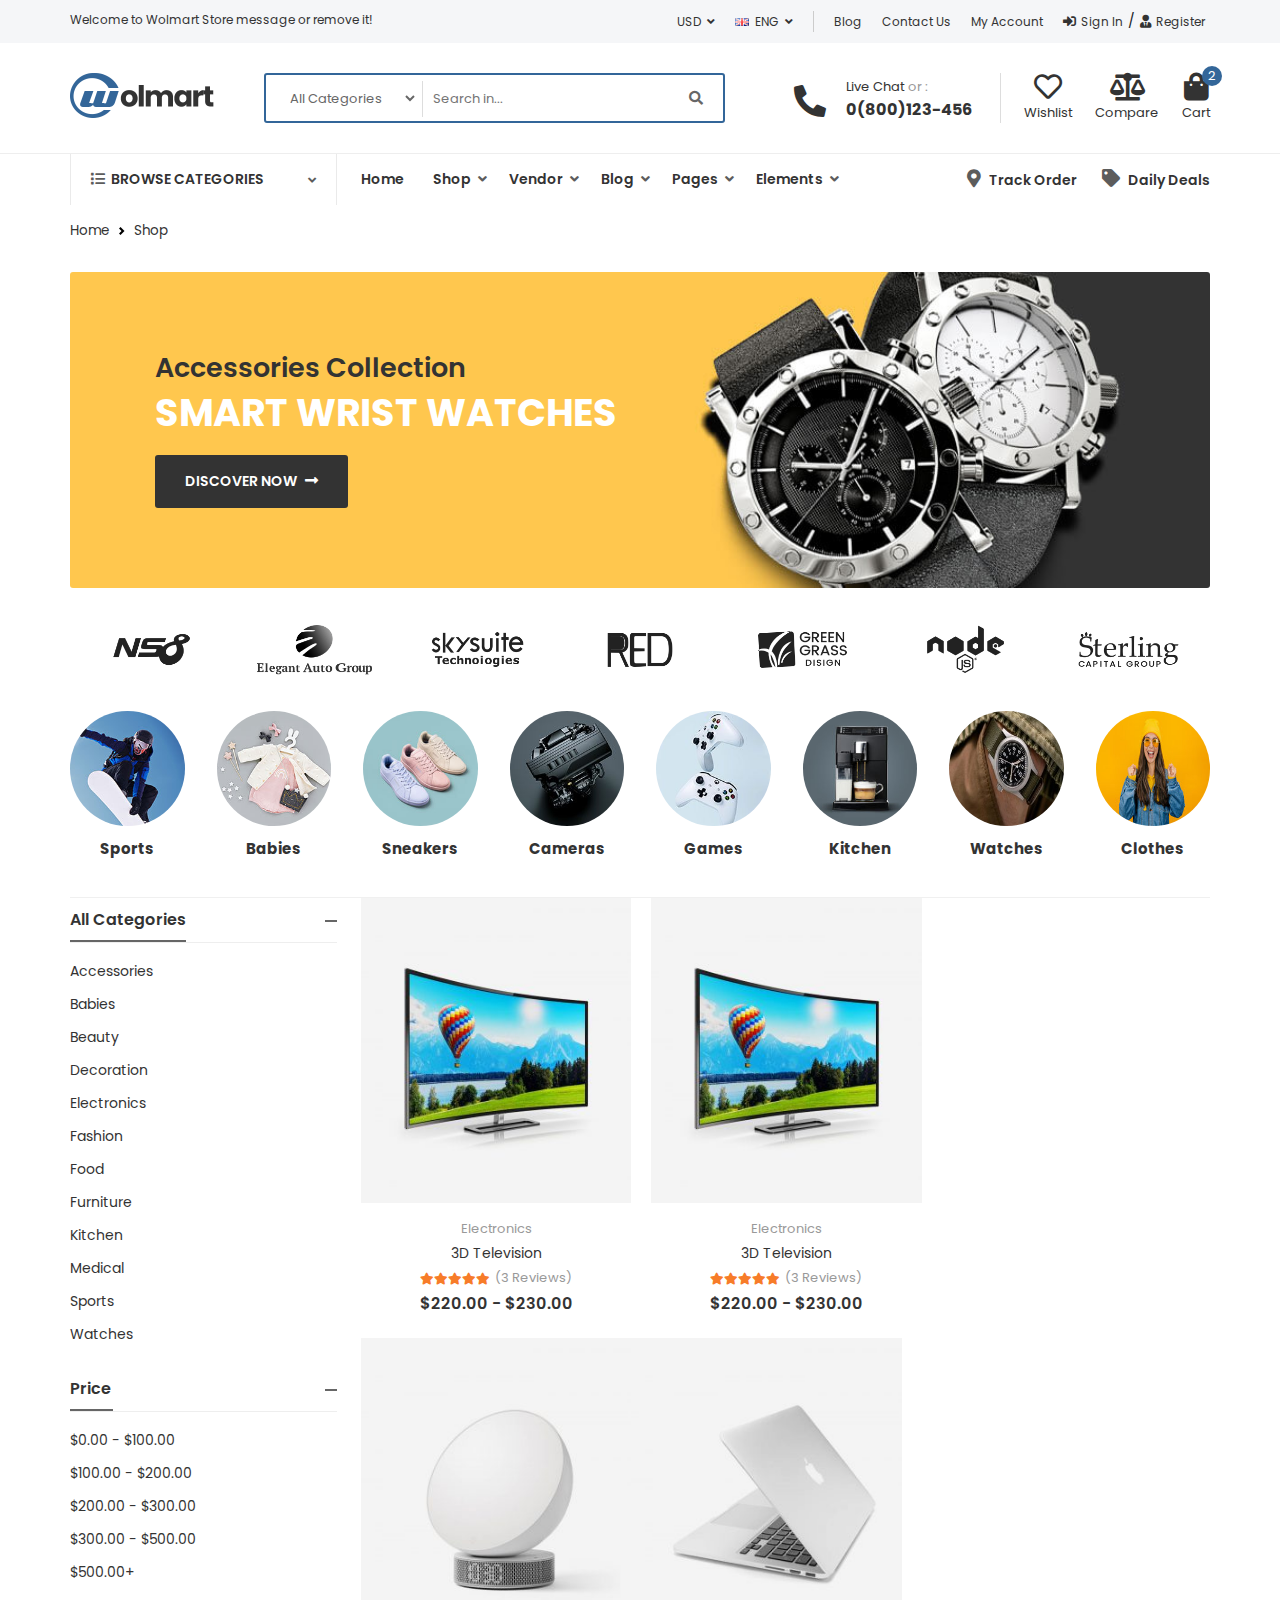
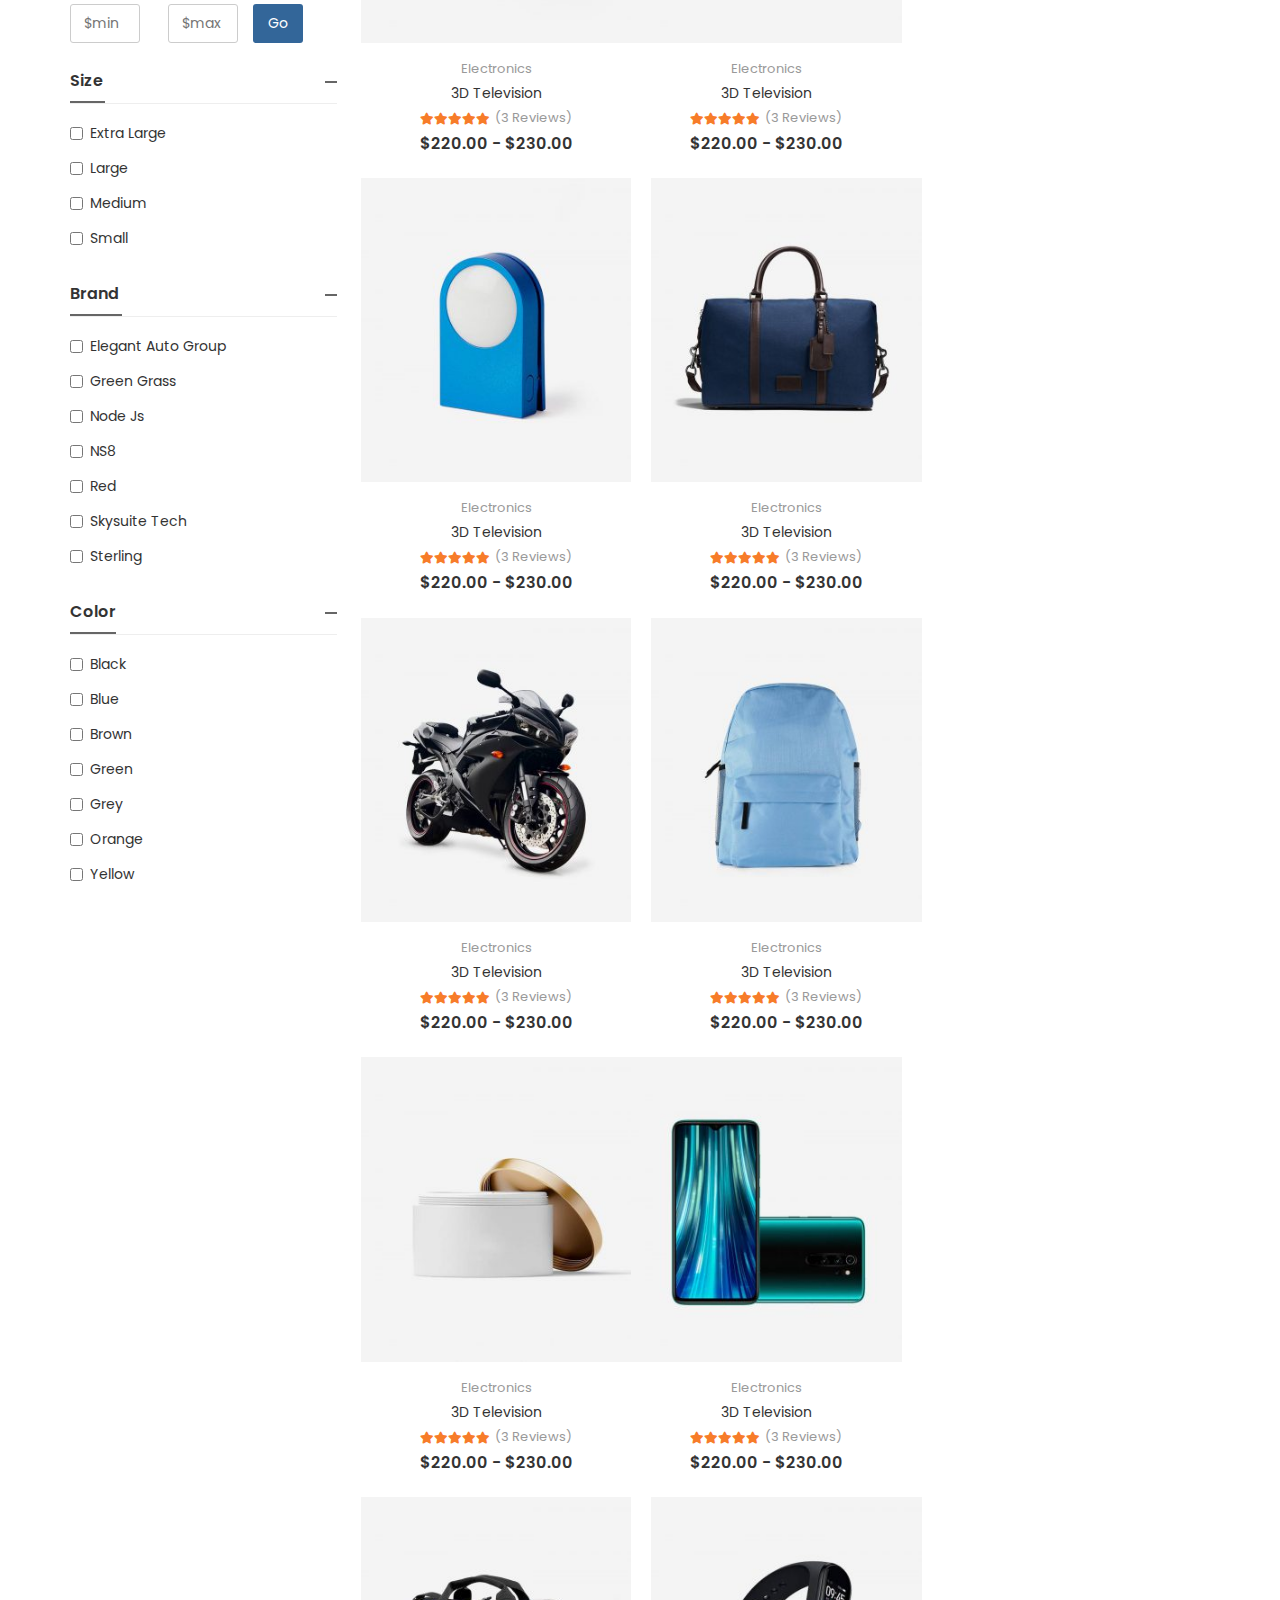
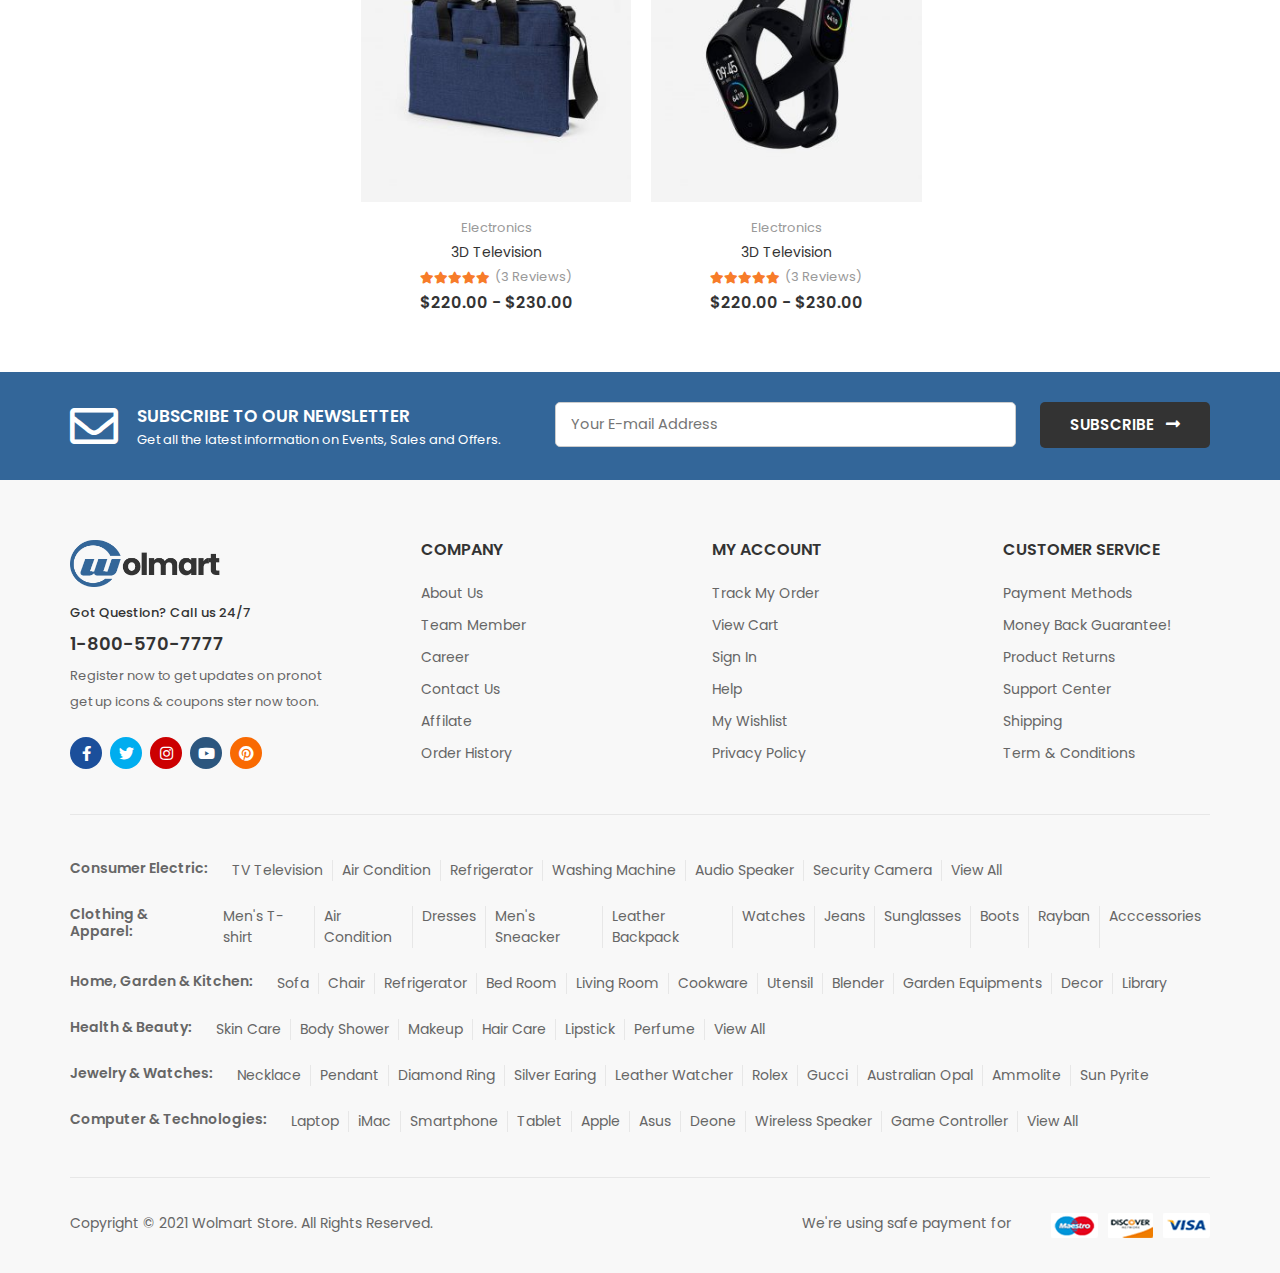
<file: shop.html>
<!DOCTYPE html>
<html lang="en">

<head>
    <meta charset="UTF-8">
    <meta http-equiv="X-UA-Compatible" content="IE=edge">
    <meta name="viewport" content="width=device-width, initial-scale=1.0">
    <title>Wolmart eCommerce Marketplace</title>
    <link rel="shortcut icon" type="image/png" href="images/favicon.png">
    <link rel="stylesheet" href="css/all.min.css">
    <link rel="stylesheet" href="css/bootstrap.min.css">
    <link rel="stylesheet" href="css/slick.css">
    <link rel="stylesheet" href="css/Jzoom.css">
    <link rel="stylesheet" href="css/handle-counter.min.css">
    <link rel="stylesheet" href="css/style.css">
</head>

<body>
    <!--=============================================
                    Header Part Start
    ==============================================-->

    <header id="header_part">
        <div class="container px-lg-0">
            <div class="row">
                <div class="col-lg-4">
                    <div class="header_left">
                        <p>Welcome to Wolmart Store message or remove it!</p>
                    </div>
                </div>
                <div class="col-lg-8">
                    <div class="header_right d-flex justify-content-end">
                        <div class="header_crncy">
                            <ul>
                                <li><a href="#">USD <i class="fas fa-angle-down"></i></a>
                                    <ul>
                                        <li><a href="#">USD</a></li>
                                        <li><a href="#">EUR</a></li>
                                    </ul>
                                </li>
                            </ul>
                        </div>
                        <div class="header_lang">
                            <ul>
                                <li><img src="images/eng.png" alt="ENG Flag"><a href="#">ENG <i
                                            class="fas fa-angle-down"></i></a>
                                    <ul>
                                        <li><img src="images/eng.png" alt="ENG Flag"><a href="#">ENG</a></li>
                                        <li><img src="images/fra.png" alt="FRA Flag"><a href="#">FRA</a></li>
                                    </ul>
                                </li>
                            </ul>
                        </div>
                        <div class="header_menu">
                            <ul class="d-flex">
                                <li><a href="#">Blog</a></li>
                                <li><a href="#">Contact Us</a></li>
                                <li><a href="#">My Account</a></li>
                            </ul>
                        </div>
                        <div class="sign_reg">
                            <ul class="d-flex">
                                <li><a data-bs-toggle="modal" data-bs-target="#exampleModal" href="#"><i
                                            class="fas fa-sign-in-alt"></i>Sign In</a>
                                    <div class="modal fade" id="exampleModal" tabindex="-1"
                                        aria-labelledby="exampleModalLabel" aria-hidden="true">
                                        <div class="modal-dialog">
                                            <div class="modal-content">
                                                <button type="button" class="btn_close" data-bs-dismiss="modal"
                                                    aria-label="Close"><img src="images/flaticon/cross.png"></button>
                                                <div class="sing_in">
                                                    <ul class="nav sign_modal nav-pills d-flex" id="pills-tab"
                                                        role="tablist">
                                                        <li class="nav-item sing_button" role="presentation">
                                                            <button class="nav-link active" id="pills-home-tab"
                                                                data-bs-toggle="pill" data-bs-target="#pills-home"
                                                                type="button" role="tab" aria-controls="pills-home"
                                                                aria-selected="true">SIGN IN</button>
                                                        </li>
                                                        <li class="nav-item sing_button" role="presentation">
                                                            <button class="nav-link" id="pills-profile-tab"
                                                                data-bs-toggle="pill" data-bs-target="#pills-profile"
                                                                type="button" role="tab" aria-controls="pills-profile"
                                                                aria-selected="false">SIGN UP</button>
                                                        </li>

                                                    </ul>
                                                    <div class="tab-content mt-3" id="pills-tabContent">
                                                        <div class="tab-pane fade show active" id="pills-home"
                                                            role="tabpanel" aria-labelledby="pills-home-tab">
                                                            <form>
                                                                <div class="mb-3">
                                                                    <label for="exampleInputEmail1"
                                                                        class="form-label">Username or email address
                                                                        *</label>
                                                                    <input type="email" class="form-control"
                                                                        id="exampleInputEmail1"
                                                                        aria-describedby="emailHelp">
                                                                    <div id="emailHelp" class="form-text"></div>
                                                                </div>
                                                                <div class="mb-3">
                                                                    <label for="exampleInputPassword1"
                                                                        class="form-label">Password*</label>
                                                                    <input type="password" class="form-control"
                                                                        id="exampleInputPassword1">
                                                                </div>
                                                                <div class="mb-3 form-check">
                                                                    <input type="checkbox" class="form-check-input"
                                                                        id="exampleCheck1">
                                                                    <label class="form-check-label"
                                                                        for="exampleCheck1">Remember me</label>
                                                                    <a class="check_box" href="#">Last your
                                                                        password?</a>
                                                                </div>
                                                                <button type="submit"
                                                                    class="sign_btn btn btn-primary">SIGN
                                                                    IN</button>
                                                                <p class="text-center form_para">Sign in with social
                                                                    account</p>
                                                                <div id="sign_logo" class="d-flex">
                                                                    <span><a href="#"><i
                                                                                class="fab fa-facebook-f face"></i></a></span>
                                                                    <span><a href="#"><i
                                                                                class="fab fa-twitter twi"></i></a></span>
                                                                    <span><a href="#"><i
                                                                                class="fab fa-google goog"></i></a></span>
                                                                </div>
                                                            </form>
                                                        </div>
                                                        <div class="tab-pane fade" id="pills-profile" role="tabpanel"
                                                            aria-labelledby="pills-profile-tab">
                                                            <form>
                                                                <div class="mb-3">
                                                                    <label for="exampleInputEmail1"
                                                                        class="form-label">Enter Email address
                                                                        *</label>
                                                                    <input type="email" class="form-control"
                                                                        id="exampleInputEmail1"
                                                                        aria-describedby="emailHelp">
                                                                    <div id="emailHelp" class="form-text"></div>
                                                                </div>
                                                                <div class="mb-3">
                                                                    <label for="exampleInputPassword1"
                                                                        class="form-label">Password*</label>
                                                                    <input type="password" class="form-control"
                                                                        id="exampleInputPassword1">
                                                                </div>

                                                                <p class="sign_up_para">Your personal data will be used
                                                                    to support your experience throughout this website,
                                                                    to manage access to your account, and for other
                                                                    purposes described in our <a
                                                                        style="color: #336699; font-size: 14px; border-bottom: 1px solid transparent;"
                                                                        href="#">privacy policy.</a></p>
                                                                <div><a style="font-size: 13px; color: #336699; margin-bottom: 20px;"
                                                                        href="#">Signup as a vendor?</a></div>
                                                                <div class="mb-3 form-check">
                                                                    <input type="checkbox" class="form-check-input"
                                                                        id="exampleCheck1">
                                                                    <label class="form-check-label"
                                                                        for="exampleCheck1">I agree to the <a
                                                                            style="color: #336699; font-size: 14px; border-bottom: 1px solid transparent;"
                                                                            href="#">privacy policy.</a></label>

                                                                </div>
                                                                <button type="submit"
                                                                    class="sign_btn btn btn-primary">SIGN
                                                                    UP</button>
                                                                <p class="text-center form_para">Sign in with social
                                                                    account</p>
                                                                <div id="sign_logo" class="d-flex">
                                                                    <span><a href="#"><i
                                                                                class="fab fa-facebook-f face"></i></a></span>
                                                                    <span><a href="#"><i
                                                                                class="fab fa-twitter twi"></i></a></span>
                                                                    <span><a href="#"><i
                                                                                class="fab fa-google goog"></i></a></span>
                                                                </div>
                                                            </form>
                                                        </div>

                                                    </div>
                                                </div>

                                            </div>
                                        </div>
                                    </div>

                                </li>
                                <span>/</span>
                                <li><a data-bs-toggle="modal" data-bs-target="#exampleModal" href="#"><i
                                            class="fas fa-user-tie"></i>Register</a></li>
                            </ul>
                        </div>
                    </div>
                </div>
            </div>

        </div>

    </header>

    <!--=============================================
                    Header Part End
    ==============================================-->



    <!--=============================================
                    Logo Part Start
    ==============================================-->

    <section id="logo_part">
        <div class="container px-lg-0">
            <div class="row">
                <div class="col-lg-2">
                    <div class="logo">
                        <a href="#">
                            <img src="images/logo.png" alt="Logo">
                        </a>
                    </div>
                </div>
                <div class="col-lg-5">
                    <div class="logo_search">
                        <form>
                            <select>
                                <option selected>All Categories</option>
                                <option value="1">Fashion</option>
                                <option value="2">Furniture</option>
                                <option value="3">Shoes</option>
                                <option value="4">Sports</option>
                                <option value="5">Games</option>
                                <option value="6">Computers</option>
                                <option value="7">Electronics</option>
                                <option value="8">Kitchen</option>
                                <option value="9">Clothing</option>
                            </select>
                            <input type="text" placeholder="Search in...">
                            <button type="submit"><i class="fas fa-search"></i></button>
                        </form>
                    </div>
                </div>
                <div class="col-lg-5">
                    <div class="logo_last d-flex justify-content-end">
                        <div class="logo_chat">
                            <a href="callto: 0(800)123-456">
                                <div class="row">
                                    <div class="col-lg-3">
                                        <i class="fas fa-phone-alt"></i>
                                    </div>
                                    <div class="col-lg-9">
                                        <p style="display: inline-block;">Live Chat</p>
                                        <span>or :</span>
                                        <h4>0(800)123-456</h4>
                                    </div>
                                </div>
                            </a>
                        </div>
                        <div class="logo_wish">
                            <a href="#">
                                <i class="far fa-heart"></i>
                                <p>Wishlist</p>
                            </a>
                        </div>
                        <div class="logo_compare">
                            <a href="#">
                                <i class="fas fa-balance-scale"></i>
                                <p>Compare</p>
                            </a>
                        </div>
                        <div class="logo_cart" data-bs-toggle="offcanvas" data-bs-target="#offcanvasRight"
                            aria-controls="offcanvasRight">
                            <a href="#">
                                <i class="fas fa-shopping-bag"></i>
                                <p>Cart</p>
                                <span>2</span>
                            </a>
                            <div class="offcanvas offcanvas-end cart_slide_page" tabindex="-1" id="offcanvasRight"
                                aria-labelledby="offcanvasRightLabel">
                                <div class="offcanvas-header">
                                    <h5 id="offcanvasRightLabel">Shopping Cart</h5>
                                    <button type="button" class="cart_close_btn text-reset" data-bs-dismiss="offcanvas"
                                        aria-label="Close">Close <i class="fas fa-chevron-right"></i></button>
                                </div>
                                <div class="offcanvas-body">
                                    <div class="cart_product">
                                        <div class="row" style="margin-bottom: 20px;">
                                            <div class="col-lg-6">
                                                <div class="cart_product_dis text-start">
                                                    <a href="#">Beige knitted elas tic runner shoes</a>
                                                    <p> 1 X <span>$25.68</span></p>
                                                </div>
                                            </div>
                                            <div class="col-lg-6">
                                                <div class="cart_product_img text-end">
                                                    <a href="#"><img src="images/product-1.jpg" alt="Product 1"> </a>
                                                    <i class="fas fa-times"></i>
                                                </div>
                                            </div>
                                        </div>
                                        <div class="row">
                                            <div class="col-lg-6">
                                                <div class="cart_product_dis text-start">
                                                    <a href="#">Beige knitted elas tic runner shoes</a>
                                                    <p> 1 X <span>$25.68</span></p>
                                                </div>
                                            </div>

                                            <div class="col-lg-6">
                                                <div class="cart_product_img text-end">
                                                    <a href="#"><img src="images/product-2.jpg" alt="Product 2"> </a>
                                                    <i class="fas fa-times"></i>
                                                </div>
                                            </div>
                                        </div>
                                    </div>
                                    <div class="row">
                                        <div class="cart_total_price d-flex">
                                            <div class="col-lg-6 text-start">
                                                <p>Subtotal:</p>
                                            </div>
                                            <div class="col-lg-6 text-end">
                                                <p>$58.67</p>
                                            </div>
                                        </div>
                                    </div>
                                    <ul class="cart_final_btn d-flex">
                                        <li class="cart_final_btn_1st"><a href="#"> VIEW CART </a></li>
                                        <li class="cart_final_btn_2nd"><a href="#"> CHECKOUT </a></li>
                                    </ul>

                                </div>
                            </div>
                        </div>
                    </div>
                </div>
            </div>
        </div>
    </section>

    <!--=============================================
                    Logo Part End
    ==============================================-->



    <!--=============================================
                    Memu Part Start
    ==============================================-->

    <section id="menu_part">
        <div class="container px-lg-0">
            <div class="row">
                <!-- Memu Left Start -->
                <div class="col-lg-3">
                    <div class="menu_left shop_menu_left">
                        <a href="#"><i class="fas fa-list category_first"></i> Browse Categories <i
                                class="fas fa-angle-down category_last"></i></a>
                        <div class="menu_left_drop shop_menu_left_drop">
                            <ul>
                                <li class="fashion_dropdown_btn"><a href="#"><i class="fas fa-tshirt"></i>Fashion<i
                                            class="fas fa-angle-right drop_arrow"></i></a>
                                    <div class="fashion_dropdown">
                                        <div class="row">
                                            <div class="col-lg-4">
                                                <div class="single_fashion_dropdown">
                                                    <h4>Women</h4>
                                                    <ul>
                                                        <li><a href="#">New Arrivals</a></li>
                                                        <li><a href="#">Best Sellers</a></li>
                                                        <li><a href="#">Trending</a></li>
                                                        <li><a href="#">Clothing</a></li>
                                                        <li><a href="#">Shoes</a></li>
                                                        <li><a href="#">Bags</a></li>
                                                        <li><a href="#">Accessories</a></li>
                                                        <li><a href="#">Jewlery & Watches</a></li>
                                                    </ul>
                                                </div>

                                            </div>
                                            <div class="col-lg-4">
                                                <div class="single_fashion_dropdown">
                                                    <h4>Men</h4>
                                                    <ul>
                                                        <li><a href="#">New Arrivals</a></li>
                                                        <li><a href="#">Best Sellers</a></li>
                                                        <li><a href="#">Trending</a></li>
                                                        <li><a href="#">Clothing</a></li>
                                                        <li><a href="#">Shoes</a></li>
                                                        <li><a href="#">Bags</a></li>
                                                        <li><a href="#">Accessories</a></li>
                                                        <li><a href="#">Jewlery & Watches</a></li>
                                                    </ul>
                                                </div>
                                            </div>
                                            <div class="col-lg-4"
                                                style="background: url(images/menuimg1.jpg) no-repeat center/cover;">
                                                <div class="single_fashion_dropdown">
                                                    <h5>Get up to <span>20%OFF</span></h5>
                                                    <h3>Hot Sales</h3>
                                                    <a href="#">SHOP NOW <i class="fas fa-long-arrow-alt-right"></i></a>
                                                </div>
                                            </div>
                                        </div>
                                    </div>
                                </li>
                                <li class="home_garden_dropdown_btn"><a href="#"><i class="fas fa-home"></i>Home &
                                        Garden<i class="fas fa-angle-right drop_arrow"></i></a>
                                    <div class="home_garden_dropdown">
                                        <div class="row">
                                            <div class="col-lg-8">
                                                <div class="first_row">
                                                    <div class="row">
                                                        <div class="col-lg-6">
                                                            <div class="single_home_garden_dropdown">
                                                                <h4>Bedroom</h4>
                                                                <ul>
                                                                    <li><a href="#">Beds, Frames & Bases</a></li>
                                                                    <li><a href="#">Dressers</a></li>
                                                                    <li><a href="#">Nightstands</a></li>
                                                                    <li><a href="#">Kid's Beds & Headboards</a></li>
                                                                    <li><a href="#">Armoires</a></li>
                                                                </ul>
                                                            </div>
                                                        </div>
                                                        <div class="col-lg-6">
                                                            <div class="single_home_garden_dropdown">
                                                                <h4>Office</h4>
                                                                <ul>
                                                                    <li><a href="#">Office Chairs</a></li>
                                                                    <li><a href="#">Desks</a></li>
                                                                    <li><a href="#">Bookcases</a></li>
                                                                    <li><a href="#">File Cabinets</a></li>
                                                                    <li><a href="#">Breakroom Tables</a></li>
                                                                </ul>
                                                            </div>
                                                        </div>
                                                    </div>
                                                </div>
                                                <div class="second_row">
                                                    <div class="row">
                                                        <div class="col-lg-6">
                                                            <div class="single_home_garden_dropdown">
                                                                <h4>Living Room</h4>
                                                                <ul>
                                                                    <li><a href="#">Coffee Tables</a></li>
                                                                    <li><a href="#">Chairs</a></li>
                                                                    <li><a href="#">Tables</a></li>
                                                                    <li><a href="#">Futons & Sofa Beds</a></li>
                                                                    <li><a href="#">Cabinets & Chests</a></li>
                                                                </ul>
                                                            </div>
                                                        </div>
                                                        <div class="col-lg-6">
                                                            <div class="single_home_garden_dropdown">
                                                                <h4>Kitchen & Dining</h4>
                                                                <ul>
                                                                    <li><a href="#">Dining Sets</a></li>
                                                                    <li><a href="#">Kitchen Storage Cabinets</a></li>
                                                                    <li><a href="#">Bashers Racks</a></li>
                                                                    <li><a href="#">Dining Chairs</a></li>
                                                                    <li><a href="#">Dining Room Tables</a></li>
                                                                    <li><a href="#">Bar Stools</a></li>
                                                                </ul>
                                                            </div>
                                                        </div>
                                                    </div>
                                                </div>

                                            </div>
                                            <div class="col-lg-4 px-lg-0"
                                                style="background: url(images/menuimg2.jpg) no-repeat center/cover;">
                                                <div class="single_home_garden_img_text">
                                                    <p>Restroom</p>
                                                    <h3>Furniture Sale</h3>
                                                    <h5>Up to <span>25%OFF</span></h5>
                                                    <a href="#">SHOP NOW <i class="fas fa-long-arrow-alt-right"></i></a>
                                                </div>
                                            </div>
                                        </div>
                                    </div>

                                </li>
                                <li class="electronics_dropdown_btn"><a href="#"><i class="fas fa-tv"></i>Electronics<i
                                            class="fas fa-angle-right drop_arrow"></i></a>
                                    <div class="electronics_dropdown">
                                        <div class="row">
                                            <div class="col-lg-8">
                                                <div class="first_row">
                                                    <div class="row">
                                                        <div class="col-lg-6">
                                                            <div class="single_electronics_dropdown">
                                                                <h4>Laptops & Computers</h4>
                                                                <ul>
                                                                    <li><a href="#">Desktop Computers</a></li>
                                                                    <li><a href="#">Monitors</a></li>
                                                                    <li><a href="#">Laptops</a></li>
                                                                    <li><a href="#">Hard Drive & Storage</a></li>
                                                                    <li><a href="#">Computer Accessories</a></li>
                                                                </ul>
                                                            </div>
                                                        </div>
                                                        <div class="col-lg-6">
                                                            <div class="single_electronics_dropdown">
                                                                <h4>Digital Cameras</h4>
                                                                <ul>
                                                                    <li><a href="#">Digital SLR Cameras</a></li>
                                                                    <li><a href="#">Sports & Action Cameras</a></li>
                                                                    <li><a href="#">Camera Lenses</a></li>
                                                                    <li><a href="#">Photo Printer</a></li>
                                                                    <li><a href="#"> Digital Memory Cards</a></li>
                                                                </ul>
                                                            </div>
                                                        </div>
                                                    </div>
                                                </div>
                                                <div class="second_row">
                                                    <div class="row">
                                                        <div class="col-lg-6">
                                                            <div class="single_electronics_dropdown">
                                                                <h4>Tv & Video</h4>
                                                                <ul>
                                                                    <li><a href="#">TVs</a></li>
                                                                    <li><a href="#">Home Audio Speakers</a></li>
                                                                    <li><a href="#">Projectors</a></li>
                                                                    <li><a href="#">Media Streaming Devices</a></li>
                                                                </ul>
                                                            </div>
                                                        </div>
                                                        <div class="col-lg-6">
                                                            <div class="single_electronics_dropdown">
                                                                <h4>Cell Phones</h4>
                                                                <ul>
                                                                    <li><a href="#">Carrier Phones</a></li>
                                                                    <li><a href="#">Unlocked Phones</a></li>
                                                                    <li><a href="#">Phone & Cellphones Cases</a></li>
                                                                    <li><a href="#">Cellphones Chargers</a></li>
                                                                </ul>
                                                            </div>
                                                        </div>
                                                    </div>
                                                </div>

                                            </div>
                                            <div class="col-lg-4 px-lg-0"
                                                style="background: url(images/menuimg3.jpg) no-repeat center/cover;">
                                                <div class="single_electronics_text">
                                                    <p>Deals Of The Week</p>
                                                    <h3>Save On Smart</h3>
                                                    <h3>EarPhone</h3>
                                                    <h5>20% OFF</h5>
                                                    <a href="#">SHOP NOW</a>
                                                </div>
                                            </div>
                                        </div>
                                    </div>
                                </li>
                                <li class="furniture_dropdown_btn"><a href="#"><i class="fas fa-couch"></i>Furniture<i
                                            class="fas fa-angle-right drop_arrow"></i></a>
                                    <div class="furniture_dropdown">
                                        <div class="row">
                                            <div class="col-lg-3">
                                                <div class="single_furniture_dropdown">
                                                    <h4>Furniture</h4>
                                                    <ul>
                                                        <li><a href="#">Sofas & Couches</a></li>
                                                        <li><a href="#">Armchairs</a></li>
                                                        <li><a href="#">Bed Frames</a></li>
                                                        <li><a href="#">Beside Tables</a></li>
                                                        <li><a href="#">Dressing Tables</a></li>
                                                    </ul>
                                                </div>
                                            </div>
                                            <div class="col-lg-3">
                                                <div class="single_furniture_dropdown">
                                                    <h4>Lighting</h4>
                                                    <ul>
                                                        <li><a href="#">Light Bulbs</a></li>
                                                        <li><a href="#">Lamps</a></li>
                                                        <li><a href="#">Celling Lights</a></li>
                                                        <li><a href="#">Wall Lights</a></li>
                                                        <li><a href="#">Bathroom Lighting</a></li>
                                                    </ul>
                                                </div>
                                            </div>
                                            <div class="col-lg-3">
                                                <div class="single_furniture_dropdown">
                                                    <h4>Home Accessories</h4>
                                                    <ul>
                                                        <li><a href="#">Decorative Accessories</a></li>
                                                        <li><a href="#">Candals & Holders</a></li>
                                                        <li><a href="#">Home Fragrance</a></li>
                                                        <li><a href="#">Mirrors</a></li>
                                                        <li><a href="#">Clocks</a></li>
                                                    </ul>
                                                </div>
                                            </div>
                                            <div class="col-lg-3">
                                                <div class="single_furniture_dropdown">
                                                    <h4>Garden & Outdoors</h4>
                                                    <ul>
                                                        <li><a href="#">Garden Furniture</a></li>
                                                        <li><a href="#">Lawn Mowers</a></li>
                                                        <li><a href="#">Pressure Washers</a></li>
                                                        <li><a href="#">All Garden Tools</a></li>
                                                        <li><a href="#">Outdoor Dining</a></li>
                                                    </ul>
                                                </div>
                                            </div>
                                        </div>
                                        <div class="row">
                                            <div class="furniture_dropdown_img d-flex">
                                                <div class="col-lg-6 furniture_dropdown_img_left"
                                                    style="background: url(images/menuimg4.jpg) no-repeat center/cover">
                                                    <div class="furniture_dropdown_text">
                                                        <p>New Arrivals</p>
                                                        <h4>Amazing Sofa</h4>
                                                        <h5>Starting at <span>$125.00</span></h5>
                                                    </div>
                                                </div>
                                                <div class="col-lg-6 furniture_dropdown_img_right"
                                                    style="background: url(images/menuimg5.jpg) no-repeat center/cover">
                                                    <div class="furniture_dropdown_text">
                                                        <p>Best Seller</p>
                                                        <h4>Chair & Lamp</h4>
                                                        <h5>From <span>$165.00</span></h5>
                                                    </div>
                                                </div>
                                            </div>
                                        </div>
                                    </div>
                                </li>
                                <li><a href="#"><i class="fas fa-heartbeat"></i>Healthy & Beauty</a></li>
                                <li><a href="#"><i class="fas fa-gift"></i>Gift Ideas</a></li>
                                <li><a href="#"><i class="fas fa-gamepad"></i>Toy & Games</a></li>
                                <li><a href="#"><i class="fas fa-utensils"></i>Cooking</a></li>
                                <li><a href="#"><i class="fas fa-mobile-alt"></i>Smart Phones</a></li>
                                <li><a href="#"><i class="fas fa-camera"></i>Cameras & Photo</a></li>
                                <li><a href="#"><i class="far fa-gem"></i>Accessories</a></li>
                                <li><a href="#">View All Categories<i class="fas fa-angle-right"></i></a></li>
                            </ul>
                        </div>
                    </div>
                </div>

                <!-- Memu Left End -->

                <!-- Memu Mid Start -->
                <div class="col-lg-6">
                    <div class="menu_mid">
                        <ul class="d-flex">
                            <li><a href="index.html">Home</a></li>
                            <li class="shop_btn"><a href="shop.html">Shop</a><i class="fas fa-angle-down"></i>
                                <div class="shop_drop_down">
                                    <div class="row">
                                        <div class="col-lg-3">
                                            <div class="shop_drop_down_1st">
                                                <h4>Shop Pages</h4>
                                                <ul>
                                                    <li><a href="#">Banner With Sidebar</a></li>
                                                    <li><a href="#">Boxed Banner</a></li>
                                                    <li><a href="#">Full Width Banner</a></li>
                                                    <li><a href="#">Horizontal Filter</a></li>
                                                    <li><a href="#">Off Canvas Sidebar</a></li>
                                                    <li><a href="#">Infinite Ajax Scroll</a></li>
                                                    <li><a href="#">Right Sidebar</a></li>
                                                    <li><a href="#">Both Sidebar</a></li>
                                                </ul>
                                            </div>
                                        </div>
                                        <div class="col-lg-3">
                                            <div class="shop_drop_down_2nd">
                                                <h4>Shop Layouts</h4>
                                                <ul>
                                                    <li><a href="#">3 Columns Mode</a></li>
                                                    <li><a href="#">4 Columns Mode</a></li>
                                                    <li><a href="#">5 Columns Mode</a></li>
                                                    <li><a href="#">6 Columns Mode</a></li>
                                                    <li><a href="#">7 Columns Mode</a></li>
                                                    <li><a href="#">8 Columns Mode</a></li>
                                                    <li><a href="#">List Mode</a></li>
                                                    <li><a href="#">List Mode With Sidebar</a></li>
                                                </ul>
                                            </div>
                                        </div>
                                        <div class="col-lg-3">
                                            <div class="shop_drop_down_3rd">
                                                <h4>Product Pages</h4>
                                                <ul>
                                                    <li><a href="#">Variable Product</a></li>
                                                    <li><a href="#">Featured & Sale</a></li>
                                                    <li><a href="#">Data In Accordian</a></li>
                                                    <li><a href="#">Data In Sections</a></li>
                                                    <li><a href="#">Image Swatch</a></li>
                                                    <li><a href="#">Extended Info</a></li>
                                                    <li><a href="#">Without Sidebar</a></li>
                                                    <li><a href="#">360° & Video</a></li>
                                                </ul>
                                            </div>
                                        </div>
                                        <div class="col-lg-3">
                                            <div class="shop_drop_down_4th">
                                                <h4>Product Layouts</h4>
                                                <ul>
                                                    <li><a href="#">Default</a></li>
                                                    <li><a href="#">Vertical Thumbs</a></li>
                                                    <li><a href="#">Grid Images</a></li>
                                                    <li><a href="#">Masonry</a></li>
                                                    <li><a href="#">Gallery</a></li>
                                                    <li><a href="#">Sticky Info</a></li>
                                                    <li><a href="#">Sticky Thumbs</a></li>
                                                    <li><a href="#">Sticky Both</a></li>
                                                </ul>
                                            </div>
                                        </div>
                                    </div>
                                </div>
                            </li>
                            <li class="vendor_btn"><a href="vendor.html">Vendor</a><i class="fas fa-angle-down"></i>
                                <div class="vendor_drop_down">
                                    <ul>
                                        <li class="vendor_sub_menu_1st"><a href="#">Store Listing <i
                                                    class="fas fa-angle-right"></i></a>
                                            <ul class="vendor_1st_sub_menu">
                                                <li><a href="#">Store Listing 1</a></li>
                                                <li><a href="#">Store Listing 2</a></li>
                                                <li><a href="#">Store Listing 3</a></li>
                                                <li><a href="#">Store Listing 4</a></li>
                                            </ul>
                                        </li>
                                        <li class="vendor_sub_menu_2nd"><a href="#">Vendor Store <i
                                                    class="fas fa-angle-right"></i></a>
                                            <ul class="vendor_2nd_sub_menu">
                                                <li><a href="#">Vendor Store 1</a></li>
                                                <li><a href="#">Vendor Store 2</a></li>
                                                <li><a href="#">Vendor Store 3</a></li>
                                                <li><a href="#">Vendor Store 4</a></li>
                                            </ul>
                                        </li>
                                    </ul>
                                </div>
                            </li>
                            <li class="blog_btn"><a href="#">Blog</a><i class="fas fa-angle-down"></i>
                                <div class="blog_drop_down">
                                    <ul>
                                        <li><a href="#">Classic</a></li>
                                        <li><a href="#">Listing</a></li>
                                        <li class="blog_sub_menu_1st"><a href="#">Grid <i
                                                    class="fas fa-angle-right"></i></a>
                                            <ul class="blog_1st_sub_menu">
                                                <li><a href="#">Grid 2 columns</a></li>
                                                <li><a href="#">Grid 3 columns</a></li>
                                                <li><a href="#">Grid 4 columns</a></li>
                                                <li><a href="#">Grid slidebar</a></li>
                                            </ul>
                                        </li>
                                        <li class="blog_sub_menu_2nd"><a href="#">Masonry <i
                                                    class="fas fa-angle-right"></i></a>
                                            <ul class="blog_2nd_sub_menu">
                                                <li><a href="#">Masonry 2 columns</a></li>
                                                <li><a href="#">Masonry 3 columns</a></li>
                                                <li><a href="#">Masonry 4 columns</a></li>
                                                <li><a href="#">Masonry sidebar</a></li>
                                            </ul>
                                        </li>
                                        <li class="blog_sub_menu_3rd"><a href="#">Mask <i
                                                    class="fas fa-angle-right"></i></a>
                                            <ul class="blog_3rd_sub_menu">
                                                <li><a href="#">Blog mask grid</a></li>
                                                <li><a href="#">Blog mask masonry</a></li>
                                            </ul>
                                        </li>
                                        <li><a href="#">Single Post</a></li>
                                    </ul>
                                </div>
                            </li>
                            <li class="pages_btn"><a href="#">Pages</a><i class="fas fa-angle-down"></i>
                                <div class="pages_drop_down">
                                    <ul>
                                        <li><a href="#">About Us</a></li>
                                        <li><a href="#">Become A Vendor</a></li>
                                        <li><a href="#">Contact Us</a></li>
                                        <li><a href="#">FAQs</a></li>
                                        <li><a href="#">Error 404</a></li>
                                        <li><a href="#">Coming Soon</a></li>
                                        <li><a href="#">Wishlist</a></li>
                                        <li><a href="#">Cart</a></li>
                                        <li><a href="#">Checkout</a></li>
                                        <li><a href="#">My Account</a></li>
                                        <li><a href="#">Compare</a></li>
                                    </ul>
                                </div>
                            </li>
                            <li class="elements_btn"><a href="#">Elements</a><i class="fas fa-angle-down"></i>
                                <div class="elements_drop_down">
                                    <ul>
                                        <li><a href="#">Accordians</a></li>
                                        <li><a href="#">Alert & Notification</a></li>
                                        <li><a href="#">Blog Posts</a></li>
                                        <li><a href="#">Buttons</a></li>
                                        <li><a href="#">Call to Action</a></li>
                                        <li><a href="#">Icons</a></li>
                                        <li><a href="#">Icon Boxes</a></li>
                                        <li><a href="#">Instagrams</a></li>
                                        <li><a href="#">Product Category</a></li>
                                        <li><a href="#">Products</a></li>
                                        <li><a href="#">Tabs</a></li>
                                        <li><a href="#">Testimonials</a></li>
                                        <li><a href="#">Titles</a></li>
                                        <li><a href="#">Typography</a></li>
                                        <li><a href="#">Vendors</a></li>
                                    </ul>
                                </div>
                            </li>
                        </ul>
                    </div>
                </div>
                <!-- Memu Mid End -->

                <!-- Memu Right Start -->
                <div class="col-lg-3">
                    <div class="menu_right d-flex justify-content-end">
                        <a href="#"> <i class="fas fa-map-marker-alt"></i> Track Order</a>
                        <a href="#"> <i class="fas fa-tag"></i> Daily Deals</a>
                    </div>
                </div>
                <!-- Memu Right End -->


            </div>
        </div>
    </section>

    <!--=============================================
                    Memu Part End
    ==============================================-->



    <!--=============================================
                Shop BreadCrumb Part Start
    ==============================================-->

    <section id="shop_breadcrumb">
        <div class="container px-lg-0">
            <div class="row">
                <div class="col-lg-12">
                    <nav style="--bs-breadcrumb-divider: url(&#34;data:image/svg+xml,%3Csvg xmlns='http://www.w3.org/2000/svg' width='8' height='8'%3E%3Cpath d='M2.5 0L1 1.5 3.5 4 1 6.5 2.5 8l4-4-4-4z' fill='currentColor'/%3E%3C/svg%3E&#34;);"
                        aria-label="breadcrumb">
                        <ol class="breadcrumb">
                            <li class="breadcrumb-item"><a href="index.html">Home</a></li>
                            <li class="breadcrumb-item active" aria-current="page">Shop</li>
                        </ol>
                    </nav>
                </div>
            </div>
        </div>
    </section>

    <!--=============================================
                Shop BreadCrumb Part End 
    ==============================================-->


    <!--=============================================
                Shop Banner Part Start
    ==============================================-->
    <section id="shop_banner">
        <div class="container px-lg-0">
            <div class="shop_banner_contain" style="background: url(images/shopbanner.jpg) no-repeat center/cover;">
                <div class="row">
                    <div class="col-lg-12">
                        <h3>Accessories Collection</h3>
                        <h2>Smart Wrist Watches</h2>
                        <a href="#">Discover Now <i class="fas fa-long-arrow-alt-right"></i></a>
                    </div>
                </div>
            </div>
        </div>
    </section>

    <!--=============================================
                Shop Banner Part End
    ==============================================-->



    <!--=============================================
                Shop Clients Part Start
    ==============================================-->
    <section id="shop_clients">
        <div class="container px-lg-0">
            <div class="row">
                <div class="col-lg-12">
                    <ul class="d-flex">
                        <li><img src="images/shopclients1.png" class="img-fluid w-100" alt="Shop Clients 1"></li>
                        <li><img src="images/shopclients2.png" class="img-fluid w-100" alt="Shop Clients 2"></li>
                        <li><img src="images/shopclients3.png" class="img-fluid w-100" alt="Shop Clients 3"></li>
                        <li><img src="images/shopclients4.png" class="img-fluid w-100" alt="Shop Clients 4"></li>
                        <li><img src="images/shopclients5.png" class="img-fluid w-100" alt="Shop Clients 5"></li>
                        <li><img src="images/shopclients6.png" class="img-fluid w-100" alt="Shop Clients 6"></li>
                        <li><img src="images/shopclients7.png" class="img-fluid w-100" alt="Shop Clients 7"></li>
                    </ul>
                </div>
            </div>
        </div>
    </section>

    <!--=============================================
                Shop Clients Part End
    ==============================================-->


    <!--=============================================
                Shop Categories Part Start
    ==============================================-->
    <section id="shop_categories">
        <div class="container px-lg-0">
            <div class="row">
                <div class="col-lg-12">
                    <div class="shop_all_categories d-flex">
                        <div class="shop_sing_categories">
                            <div class="shop_sing_categories_img">
                                <a href="#"><img src="images/shopcategories1.jpg" class="img-fluid w-100"
                                        alt="Shop Categories 1"></a>
                            </div>
                            <div class="shop_sing_categories_text">
                                <a href="#">Sports</a>
                            </div>
                        </div>

                        <div class="shop_sing_categories">
                            <div class="shop_sing_categories_img">
                                <a href="#"><img src="images/shopcategories2.jpg" class="img-fluid w-100"
                                        alt="Shop Categories 2"></a>
                            </div>
                            <div class="shop_sing_categories_text">
                                <a href="#">Babies</a>
                            </div>
                        </div>

                        <div class="shop_sing_categories">
                            <div class="shop_sing_categories_img">
                                <a href="#"><img src="images/shopcategories3.jpg" class="img-fluid w-100"
                                        alt="Shop Categories 3"></a>
                            </div>
                            <div class="shop_sing_categories_text">
                                <a href="#">Sneakers</a>
                            </div>
                        </div>

                        <div class="shop_sing_categories">
                            <div class="shop_sing_categories_img">
                                <a href="#"><img src="images/shopcategories4.jpg" class="img-fluid w-100"
                                        alt="Shop Categories 4"></a>
                            </div>
                            <div class="shop_sing_categories_text">
                                <a href="#">Cameras</a>
                            </div>
                        </div>

                        <div class="shop_sing_categories">
                            <div class="shop_sing_categories_img">
                                <a href="#"><img src="images/shopcategories5.jpg" class="img-fluid w-100"
                                        alt="Shop Categories 5"></a>
                            </div>
                            <div class="shop_sing_categories_text">
                                <a href="#">Games</a>
                            </div>
                        </div>

                        <div class="shop_sing_categories">
                            <div class="shop_sing_categories_img">
                                <a href="#"><img src="images/shopcategories6.jpg" class="img-fluid w-100"
                                        alt="Shop Categories 6"></a>
                            </div>
                            <div class="shop_sing_categories_text">
                                <a href="#">Kitchen</a>
                            </div>
                        </div>

                        <div class="shop_sing_categories">
                            <div class="shop_sing_categories_img">
                                <a href="#"><img src="images/shopcategories7.jpg" class="img-fluid w-100"
                                        alt="Shop Categories 7"></a>
                            </div>
                            <div class="shop_sing_categories_text">
                                <a href="#">Watches</a>
                            </div>
                        </div>

                        <div class="shop_sing_categories">
                            <div class="shop_sing_categories_img">
                                <a href="#"><img src="images/shopcategories8.jpg" class="img-fluid w-100"
                                        alt="Shop Categories 8"></a>
                            </div>
                            <div class="shop_sing_categories_text">
                                <a href="#">Clothes</a>
                            </div>
                        </div>
                    </div>
                </div>
            </div>

        </div>
    </section>

    <!--=============================================
                Shop Categories Part End
    ==============================================-->



    <!--=============================================
                Shop Main Part Start
    ==============================================-->
    <section id="shop_main">
        <div class="container px-lg-0">
            <div class="row">
                <!-- Shop Main Left Start -->
                <div class="col-lg-3">

                    <div class="shop_main_left_collapse">
                        <div class="shop_main_left_collapse_categories_heading">
                            <a data-bs-toggle="collapse" href="#shop_main_left_categories" role="button"
                                aria-expanded="true"> All Categories </a>
                        </div>

                        <div class="shop_main_left_collapse_body collapse show" id="shop_main_left_categories">
                            <ul>
                                <li><a href="#">Accessories</a></li>
                                <li><a href="#">Babies</a></li>
                                <li><a href="#">Beauty</a></li>
                                <li><a href="#">Decoration</a></li>
                                <li><a href="#">Electronics</a></li>
                                <li><a href="#">Fashion</a></li>
                                <li><a href="#">Food</a></li>
                                <li><a href="#">Furniture</a></li>
                                <li><a href="#">Kitchen</a></li>
                                <li><a href="#">Medical</a></li>
                                <li><a href="#">Sports</a></li>
                                <li><a href="#">Watches</a></li>
                            </ul>
                        </div>
                    </div>

                    <div class="shop_main_left_collapse">
                        <div class="shop_main_left_collapse_price_heading">
                            <a data-bs-toggle="collapse" href="#shop_main_left_price" role="button"
                                aria-expanded="true"> Price </a>
                        </div>


                        <div class="shop_main_left_collapse_body collapse show" id="shop_main_left_price">
                            <ul>
                                <li><a href="#">$0.00 - $100.00</a></li>
                                <li><a href="#">$100.00 - $200.00</a></li>
                                <li><a href="#">$200.00 - $300.00</a></li>
                                <li><a href="#">$300.00 - $500.00</a></li>
                                <li><a href="#">$500.00+</a></li>
                            </ul>
                            <div class="shop_main_left_collapse_price_input d-flex">
                                <input class="shop_main_left_collapse_price_input_1st" type="text" placeholder="$min">
                                <input class="shop_main_left_collapse_price_input_2nd" type="text" placeholder="$max">
                                <button class="shop_main_left_collapse_price_button" type="submit">Go</button>
                            </div>
                        </div>
                    </div>

                    <div class="shop_main_left_collapse">
                        <div class="shop_main_left_collapse_size_heading">
                            <a data-bs-toggle="collapse" href="#shop_main_left_size" role="button" aria-expanded="true">
                                Size </a>
                        </div>
                        <div class="shop_main_left_collapse_size_body collapse show" id="shop_main_left_size">
                            <div class="d-flex">
                                <input id="shop_size_body1" type="checkbox">
                                <label for="shop_size_body1">Extra Large</label>
                            </div>

                            <div class="d-flex">
                                <input id="shop_size_body2" type="checkbox">
                                <label for="shop_size_body2">Large</label>
                            </div>

                            <div class="d-flex">
                                <input id="shop_size_body3" type="checkbox">
                                <label for="shop_size_body3">Medium</label>
                            </div>

                            <div class="d-flex">
                                <input id="shop_size_body4" type="checkbox">
                                <label for="shop_size_body4">Small</label>
                            </div>
                        </div>
                    </div>

                    <div class="shop_main_left_collapse">
                        <div class="shop_main_left_collapse_brand_heading">
                            <a data-bs-toggle="collapse" href="#shop_main_left_brand" role="button"
                                aria-expanded="true"> Brand </a>
                        </div>
                        <div class="shop_main_left_collapse_size_body collapse show" id="shop_main_left_brand">
                            <div class="d-flex">
                                <input id="shop_brand_body1" type="checkbox">
                                <label for="shop_brand_body1">Elegant Auto Group</label>
                            </div>
                            <div class="d-flex">
                                <input id="shop_brand_body2" type="checkbox">
                                <label for="shop_brand_body2">Green Grass</label>
                            </div>
                            <div class="d-flex">
                                <input id="shop_brand_body3" type="checkbox">
                                <label for="shop_brand_body3">Node Js</label>
                            </div>
                            <div class="d-flex">
                                <input id="shop_brand_body4" type="checkbox">
                                <label for="shop_brand_body4">NS8</label>
                            </div>
                            <div class="d-flex">
                                <input id="shop_brand_body5" type="checkbox">
                                <label for="shop_brand_body5">Red</label>
                            </div>
                            <div class="d-flex">
                                <input id="shop_brand_body6" type="checkbox">
                                <label for="shop_brand_body6">Skysuite Tech</label>
                            </div>
                            <div class="d-flex">
                                <input id="shop_brand_body7" type="checkbox">
                                <label for="shop_brand_body7">Sterling</label>
                            </div>
                        </div>
                    </div>

                    <div class="shop_main_left_collapse">
                        <div class="shop_main_left_collapse_color_heading">
                            <a data-bs-toggle="collapse" href="#shop_main_left_color" role="button"
                                aria-expanded="true"> color </a>
                        </div>
                        <div class="shop_main_left_collapse_size_body collapse show" id="shop_main_left_color">
                            <div class="d-flex">
                                <input id="shop_color_body1" type="checkbox">
                                <label for="shop_color_body1">Black</label>
                            </div>
                            <div class="d-flex">
                                <input id="shop_color_body2" type="checkbox">
                                <label for="shop_color_body2">Blue</label>
                            </div>
                            <div class="d-flex">
                                <input id="shop_color_body3" type="checkbox">
                                <label for="shop_color_body3">Brown</label>
                            </div>
                            <div class="d-flex">
                                <input id="shop_color_body4" type="checkbox">
                                <label for="shop_color_body4">Green</label>
                            </div>
                            <div class="d-flex">
                                <input id="shop_color_body5" type="checkbox">
                                <label for="shop_color_body5">Grey</label>
                            </div>
                            <div class="d-flex">
                                <input id="shop_color_body6" type="checkbox">
                                <label for="shop_color_body6">Orange</label>
                            </div>
                            <div class="d-flex">
                                <input id="shop_color_body7" type="checkbox">
                                <label for="shop_color_body7">Yellow</label>
                            </div>
                        </div>
                    </div>

                </div>
                <!-- Shop Main Left End -->

                <!-- Shop Main Right Start -->
                <div class="col-lg-9">
                    <div class="shop_main_right_body">
                        <ul class="d-flex flex-wrap">
                            <li class="shop_main_right__sing">
                                <div class="shop_main_right_img">
                                    <img src="images/shopmainimg1.jpg" class="img-fluid w-100" alt="">
                                        <ul class="shop_main_right_img_overly d-flex">
                                            <li><a href="#"><i class="fas fa-shopping-bag"></i></a></li>
                                            <li><a href="#"><i class="far fa-heart"></i></a></li>
                                            <li><a href="#"><i class="fas fa-search"></i></a></li>
                                            <li><a href="#"><i class="fas fa-balance-scale"></i></a></li>
                                        </ul>
                                </div>
                                <div class="shop_main_right_text">
                                    <p> <a href="#">Electronics</a></p>
                                    <h5><a href="#">3D Television</a></h5>
                                    <ul class="new_arraival_sing_star d-flex justify-content-center">
                                        <li><a href="#"><i class="fas fa-star"></i></a></li>
                                        <li><a href="#"><i class="fas fa-star"></i></a></li>
                                        <li><a href="#"><i class="fas fa-star"></i></a></li>
                                        <li><a href="#"><i class="fas fa-star"></i></a></li>
                                        <li><a href="#"><i class="fas fa-star"></i></a></li>
                                        <span>(3 Reviews)</span>
                                    </ul>
                                    <h3>$220.00 - $230.00</h3>
                                </div>
                            </li>

                            <li class="shop_main_right__sing">
                                <div class="shop_main_right_img">
                                    <img src="images/shopmainimg1.jpg" class="img-fluid w-100" alt="">
                                        <ul class="shop_main_right_img_overly d-flex">
                                            <li><a href="#"><i class="fas fa-shopping-bag"></i></a></li>
                                            <li><a href="#"><i class="far fa-heart"></i></a></li>
                                            <li><a href="#"><i class="fas fa-search"></i></a></li>
                                            <li><a href="#"><i class="fas fa-balance-scale"></i></a></li>
                                        </ul>
                                </div>
                                <div class="shop_main_right_text">
                                    <p> <a href="#">Electronics</a></p>
                                    <h5><a href="#">3D Television</a></h5>
                                    <ul class="new_arraival_sing_star d-flex justify-content-center">
                                        <li><a href="#"><i class="fas fa-star"></i></a></li>
                                        <li><a href="#"><i class="fas fa-star"></i></a></li>
                                        <li><a href="#"><i class="fas fa-star"></i></a></li>
                                        <li><a href="#"><i class="fas fa-star"></i></a></li>
                                        <li><a href="#"><i class="fas fa-star"></i></a></li>
                                        <span>(3 Reviews)</span>
                                    </ul>
                                    <h3>$220.00 - $230.00</h3>
                                </div>
                            </li>

                            <li class="shop_main_right__sing">
                                <div class="shop_main_right_img">
                                    <img src="images/shopmainimg2.jpg" class="img-fluid w-100" alt="">
                                        <ul class="shop_main_right_img_overly d-flex">
                                            <li><a href="#"><i class="fas fa-shopping-bag"></i></a></li>
                                            <li><a href="#"><i class="far fa-heart"></i></a></li>
                                            <li><a href="#"><i class="fas fa-search"></i></a></li>
                                            <li><a href="#"><i class="fas fa-balance-scale"></i></a></li>
                                        </ul>
                                </div>
                                <div class="shop_main_right_text">
                                    <p> <a href="#">Electronics</a></p>
                                    <h5><a href="#">3D Television</a></h5>
                                    <ul class="new_arraival_sing_star d-flex justify-content-center">
                                        <li><a href="#"><i class="fas fa-star"></i></a></li>
                                        <li><a href="#"><i class="fas fa-star"></i></a></li>
                                        <li><a href="#"><i class="fas fa-star"></i></a></li>
                                        <li><a href="#"><i class="fas fa-star"></i></a></li>
                                        <li><a href="#"><i class="fas fa-star"></i></a></li>
                                        <span>(3 Reviews)</span>
                                    </ul>
                                    <h3>$220.00 - $230.00</h3>
                                </div>
                            </li>

                            <li class="shop_main_right__sing">
                                <div class="shop_main_right_img">
                                    <img src="images/shopmainimg4.jpg" class="img-fluid w-100" alt="">
                                        <ul class="shop_main_right_img_overly d-flex">
                                            <li><a href="#"><i class="fas fa-shopping-bag"></i></a></li>
                                            <li><a href="#"><i class="far fa-heart"></i></a></li>
                                            <li><a href="#"><i class="fas fa-search"></i></a></li>
                                            <li><a href="#"><i class="fas fa-balance-scale"></i></a></li>
                                        </ul>
                                </div>
                                <div class="shop_main_right_text">
                                    <p> <a href="#">Electronics</a></p>
                                    <h5><a href="#">3D Television</a></h5>
                                    <ul class="new_arraival_sing_star d-flex justify-content-center">
                                        <li><a href="#"><i class="fas fa-star"></i></a></li>
                                        <li><a href="#"><i class="fas fa-star"></i></a></li>
                                        <li><a href="#"><i class="fas fa-star"></i></a></li>
                                        <li><a href="#"><i class="fas fa-star"></i></a></li>
                                        <li><a href="#"><i class="fas fa-star"></i></a></li>
                                        <span>(3 Reviews)</span>
                                    </ul>
                                    <h3>$220.00 - $230.00</h3>
                                </div>
                            </li>

                            <li class="shop_main_right__sing">
                                <div class="shop_main_right_img">
                                    <img src="images/shopmainimg5.jpg" class="img-fluid w-100" alt="">
                                        <ul class="shop_main_right_img_overly d-flex">
                                            <li><a href="#"><i class="fas fa-shopping-bag"></i></a></li>
                                            <li><a href="#"><i class="far fa-heart"></i></a></li>
                                            <li><a href="#"><i class="fas fa-search"></i></a></li>
                                            <li><a href="#"><i class="fas fa-balance-scale"></i></a></li>
                                        </ul>
                                </div>
                                <div class="shop_main_right_text">
                                    <p> <a href="#">Electronics</a></p>
                                    <h5><a href="#">3D Television</a></h5>
                                    <ul class="new_arraival_sing_star d-flex justify-content-center">
                                        <li><a href="#"><i class="fas fa-star"></i></a></li>
                                        <li><a href="#"><i class="fas fa-star"></i></a></li>
                                        <li><a href="#"><i class="fas fa-star"></i></a></li>
                                        <li><a href="#"><i class="fas fa-star"></i></a></li>
                                        <li><a href="#"><i class="fas fa-star"></i></a></li>
                                        <span>(3 Reviews)</span>
                                    </ul>
                                    <h3>$220.00 - $230.00</h3>
                                </div>
                            </li>

                            <li class="shop_main_right__sing">
                                <div class="shop_main_right_img">
                                    <img src="images/shopmainimg6.jpg" class="img-fluid w-100" alt="">
                                        <ul class="shop_main_right_img_overly d-flex">
                                            <li><a href="#"><i class="fas fa-shopping-bag"></i></a></li>
                                            <li><a href="#"><i class="far fa-heart"></i></a></li>
                                            <li><a href="#"><i class="fas fa-search"></i></a></li>
                                            <li><a href="#"><i class="fas fa-balance-scale"></i></a></li>
                                        </ul>
                                </div>
                                <div class="shop_main_right_text">
                                    <p> <a href="#">Electronics</a></p>
                                    <h5><a href="#">3D Television</a></h5>
                                    <ul class="new_arraival_sing_star d-flex justify-content-center">
                                        <li><a href="#"><i class="fas fa-star"></i></a></li>
                                        <li><a href="#"><i class="fas fa-star"></i></a></li>
                                        <li><a href="#"><i class="fas fa-star"></i></a></li>
                                        <li><a href="#"><i class="fas fa-star"></i></a></li>
                                        <li><a href="#"><i class="fas fa-star"></i></a></li>
                                        <span>(3 Reviews)</span>
                                    </ul>
                                    <h3>$220.00 - $230.00</h3>
                                </div>
                            </li>

                            <li class="shop_main_right__sing">
                                <div class="shop_main_right_img">
                                    <img src="images/shopmainimg7.jpg" class="img-fluid w-100" alt="">
                                        <ul class="shop_main_right_img_overly d-flex">
                                            <li><a href="#"><i class="fas fa-shopping-bag"></i></a></li>
                                            <li><a href="#"><i class="far fa-heart"></i></a></li>
                                            <li><a href="#"><i class="fas fa-search"></i></a></li>
                                            <li><a href="#"><i class="fas fa-balance-scale"></i></a></li>
                                        </ul>
                                </div>
                                <div class="shop_main_right_text">
                                    <p> <a href="#">Electronics</a></p>
                                    <h5><a href="#">3D Television</a></h5>
                                    <ul class="new_arraival_sing_star d-flex justify-content-center">
                                        <li><a href="#"><i class="fas fa-star"></i></a></li>
                                        <li><a href="#"><i class="fas fa-star"></i></a></li>
                                        <li><a href="#"><i class="fas fa-star"></i></a></li>
                                        <li><a href="#"><i class="fas fa-star"></i></a></li>
                                        <li><a href="#"><i class="fas fa-star"></i></a></li>
                                        <span>(3 Reviews)</span>
                                    </ul>
                                    <h3>$220.00 - $230.00</h3>
                                </div>
                            </li>

                            <li class="shop_main_right__sing">
                                <div class="shop_main_right_img">
                                    <img src="images/shopmainimg8.jpg" class="img-fluid w-100" alt="">
                                        <ul class="shop_main_right_img_overly d-flex">
                                            <li><a href="#"><i class="fas fa-shopping-bag"></i></a></li>
                                            <li><a href="#"><i class="far fa-heart"></i></a></li>
                                            <li><a href="#"><i class="fas fa-search"></i></a></li>
                                            <li><a href="#"><i class="fas fa-balance-scale"></i></a></li>
                                        </ul>
                                </div>
                                <div class="shop_main_right_text">
                                    <p> <a href="#">Electronics</a></p>
                                    <h5><a href="#">3D Television</a></h5>
                                    <ul class="new_arraival_sing_star d-flex justify-content-center">
                                        <li><a href="#"><i class="fas fa-star"></i></a></li>
                                        <li><a href="#"><i class="fas fa-star"></i></a></li>
                                        <li><a href="#"><i class="fas fa-star"></i></a></li>
                                        <li><a href="#"><i class="fas fa-star"></i></a></li>
                                        <li><a href="#"><i class="fas fa-star"></i></a></li>
                                        <span>(3 Reviews)</span>
                                    </ul>
                                    <h3>$220.00 - $230.00</h3>
                                </div>
                            </li>

                            <li class="shop_main_right__sing">
                                <div class="shop_main_right_img">
                                    <img src="images/shopmainimg10.jpg" class="img-fluid w-100" alt="">
                                        <ul class="shop_main_right_img_overly d-flex">
                                            <li><a href="#"><i class="fas fa-shopping-bag"></i></a></li>
                                            <li><a href="#"><i class="far fa-heart"></i></a></li>
                                            <li><a href="#"><i class="fas fa-search"></i></a></li>
                                            <li><a href="#"><i class="fas fa-balance-scale"></i></a></li>
                                        </ul>
                                </div>
                                <div class="shop_main_right_text">
                                    <p> <a href="#">Electronics</a></p>
                                    <h5><a href="#">3D Television</a></h5>
                                    <ul class="new_arraival_sing_star d-flex justify-content-center">
                                        <li><a href="#"><i class="fas fa-star"></i></a></li>
                                        <li><a href="#"><i class="fas fa-star"></i></a></li>
                                        <li><a href="#"><i class="fas fa-star"></i></a></li>
                                        <li><a href="#"><i class="fas fa-star"></i></a></li>
                                        <li><a href="#"><i class="fas fa-star"></i></a></li>
                                        <span>(3 Reviews)</span>
                                    </ul>
                                    <h3>$220.00 - $230.00</h3>
                                </div>
                            </li>

                            <li class="shop_main_right__sing">
                                <div class="shop_main_right_img">
                                    <img src="images/shopmainimg11.jpg" class="img-fluid w-100" alt="">
                                        <ul class="shop_main_right_img_overly d-flex">
                                            <li><a href="#"><i class="fas fa-shopping-bag"></i></a></li>
                                            <li><a href="#"><i class="far fa-heart"></i></a></li>
                                            <li><a href="#"><i class="fas fa-search"></i></a></li>
                                            <li><a href="#"><i class="fas fa-balance-scale"></i></a></li>
                                        </ul>
                                </div>
                                <div class="shop_main_right_text">
                                    <p> <a href="#">Electronics</a></p>
                                    <h5><a href="#">3D Television</a></h5>
                                    <ul class="new_arraival_sing_star d-flex justify-content-center">
                                        <li><a href="#"><i class="fas fa-star"></i></a></li>
                                        <li><a href="#"><i class="fas fa-star"></i></a></li>
                                        <li><a href="#"><i class="fas fa-star"></i></a></li>
                                        <li><a href="#"><i class="fas fa-star"></i></a></li>
                                        <li><a href="#"><i class="fas fa-star"></i></a></li>
                                        <span>(3 Reviews)</span>
                                    </ul>
                                    <h3>$220.00 - $230.00</h3>
                                </div>
                            </li>

                            <li class="shop_main_right__sing">
                                <div class="shop_main_right_img">
                                    <img src="images/shopmainimg12.jpg" class="img-fluid w-100" alt="">
                                        <ul class="shop_main_right_img_overly d-flex">
                                            <li><a href="#"><i class="fas fa-shopping-bag"></i></a></li>
                                            <li><a href="#"><i class="far fa-heart"></i></a></li>
                                            <li><a href="#"><i class="fas fa-search"></i></a></li>
                                            <li><a href="#"><i class="fas fa-balance-scale"></i></a></li>
                                        </ul>
                                </div>
                                <div class="shop_main_right_text">
                                    <p> <a href="#">Electronics</a></p>
                                    <h5><a href="#">3D Television</a></h5>
                                    <ul class="new_arraival_sing_star d-flex justify-content-center">
                                        <li><a href="#"><i class="fas fa-star"></i></a></li>
                                        <li><a href="#"><i class="fas fa-star"></i></a></li>
                                        <li><a href="#"><i class="fas fa-star"></i></a></li>
                                        <li><a href="#"><i class="fas fa-star"></i></a></li>
                                        <li><a href="#"><i class="fas fa-star"></i></a></li>
                                        <span>(3 Reviews)</span>
                                    </ul>
                                    <h3>$220.00 - $230.00</h3>
                                </div>
                            </li>

                            <li class="shop_main_right__sing">
                                <div class="shop_main_right_img">
                                    <img src="images/shopmainimg13.jpg" class="img-fluid w-100" alt="">
                                        <ul class="shop_main_right_img_overly d-flex">
                                            <li><a href="#"><i class="fas fa-shopping-bag"></i></a></li>
                                            <li><a href="#"><i class="far fa-heart"></i></a></li>
                                            <li><a href="#"><i class="fas fa-search"></i></a></li>
                                            <li><a href="#"><i class="fas fa-balance-scale"></i></a></li>
                                        </ul>
                                </div>
                                <div class="shop_main_right_text">
                                    <p> <a href="#">Electronics</a></p>
                                    <h5><a href="#">3D Television</a></h5>
                                    <ul class="new_arraival_sing_star d-flex justify-content-center">
                                        <li><a href="#"><i class="fas fa-star"></i></a></li>
                                        <li><a href="#"><i class="fas fa-star"></i></a></li>
                                        <li><a href="#"><i class="fas fa-star"></i></a></li>
                                        <li><a href="#"><i class="fas fa-star"></i></a></li>
                                        <li><a href="#"><i class="fas fa-star"></i></a></li>
                                        <span>(3 Reviews)</span>
                                    </ul>
                                    <h3>$220.00 - $230.00</h3>
                                </div>
                            </li>



                            
                        </ul>
                    </div>
                </div>
                <!-- Shop Main Right End -->
            </div>
        </div>
    </section>

    <!--=============================================
                Shop Main Part End
    ==============================================-->


    <!--=============================================
                Shop Banner Part Start
    ==============================================-->

    <!--=============================================
                Shop Banner Part End
    ==============================================-->










    <!--=============================================
                Subscribe Part Start
    ==============================================-->
    <section id="subscribe">
        <div class="container px-lg-0">
            <div class="row">
                <div class="col-lg-5">
                    <div class="subscribe_left">
                        <i class="far fa-envelope"></i>
                        <div class="subscribe_left_text">
                            <h5>Subscribe To Our Newsletter</h5>
                            <p>Get all the latest information on Events, Sales and Offers.</p>
                        </div>
                    </div>
                </div>
                <div class="col-lg-5">
                    <div class="subscribe_middle">
                        <input type="text" placeholder="Your E-mail Address">
                    </div>
                </div>
                <div class="col-lg-2">
                    <div class="subscribe_right">
                        <button type="submit">Subscribe <i class="fas fa-long-arrow-alt-right"></i></button>
                    </div>
                </div>
            </div>
        </div>
    </section>

    <!--=============================================
                Subscribe Part End
    ==============================================-->



    <!--=============================================
                    Footer Part Start
    ==============================================-->
    <section id="footer_part">
        <div class="container px-lg-0">
            <div class="upper_footer">
                <div class="row">
                    <div class="col-lg-3">
                        <div class="upper_footer_1st">
                            <img src="images/logo.png" alt="Logo">
                            <h5>Got Question? Call us 24/7</h5>
                            <a href="callto: +1-800-570-7777">1-800-570-7777</a>
                            <p>Register now to get updates on pronot get up icons & coupons ster now toon.</p>
                            <ul class="upper_footer_left_logo d-flex">
                                <li><a href="#"><i class="fab fa-facebook-f"></i></a></li>
                                <li><a href="#"><i class="fab fa-twitter"></i></a></li>
                                <li><a href="#"><i class="fab fa-instagram"></i></a></li>
                                <li><a href="#"><i class="fab fa-youtube"></i></a></li>
                                <li><a href="#"><i class="fab fa-pinterest"></i></a></li>
                            </ul>
                        </div>
                    </div>
                    <div class="col-lg-3">
                        <div class="upper_footer_2nd">
                            <h3>Company</h3>
                            <ul>
                                <li><a href="#">About Us</a></li>
                                <li><a href="#">Team Member</a></li>
                                <li><a href="#">Career</a></li>
                                <li><a href="#">Contact Us</a></li>
                                <li><a href="#">Affilate</a></li>
                                <li><a href="#">Order History</a></li>
                            </ul>
                        </div>
                    </div>
                    <div class="col-lg-3">
                        <div class="upper_footer_2nd">
                            <h3>My Account</h3>
                            <ul>
                                <li><a href="#">Track My order</a></li>
                                <li><a href="#">view cart</a></li>
                                <li><a href="#">sign in</a></li>
                                <li><a href="#">help</a></li>
                                <li><a href="#">my wishlist</a></li>
                                <li><a href="#">privacy policy</a></li>
                            </ul>
                        </div>
                    </div>
                    <div class="col-lg-3">
                        <div class="upper_footer_2nd">
                            <h3>customer service</h3>
                            <ul>
                                <li><a href="#">payment methods</a></li>
                                <li><a href="#">money back guarantee!</a></li>
                                <li><a href="#">product returns</a></li>
                                <li><a href="#">support center</a></li>
                                <li><a href="#">shipping</a></li>
                                <li><a href="#">term & conditions</a></li>
                            </ul>
                        </div>
                    </div>
                </div>
            </div>
            <div class="middle_footer">
                <div class="middle_footer_sing d-flex">
                    <h5>Consumer Electric:</h5>
                    <a href="#">TV Television</a>
                    <a href="#">Air Condition</a>
                    <a href="#">Refrigerator</a>
                    <a href="#">Washing Machine</a>
                    <a href="#">Audio Speaker</a>
                    <a href="#">Security Camera</a>
                    <a href="#">View All</a>
                </div>

                <div class="middle_footer_sing d-flex">
                    <h5>Clothing & Apparel:</h5>
                    <a href="#">Men's T-shirt</a>
                    <a href="#">Air Condition</a>
                    <a href="#">Dresses</a>
                    <a href="#">Men's Sneacker</a>
                    <a href="#">Leather Backpack</a>
                    <a href="#">Watches</a>
                    <a href="#">Jeans</a>
                    <a href="#">Sunglasses</a>
                    <a href="#">Boots</a>
                    <a href="#">Rayban</a>
                    <a href="#">Acccessories</a>
                </div>

                <div class="middle_footer_sing d-flex">
                    <h5>Home, Garden & Kitchen:</h5>
                    <a href="#">Sofa</a>
                    <a href="#">Chair</a>
                    <a href="#">Refrigerator</a>
                    <a href="#">Bed Room</a>
                    <a href="#">Living Room</a>
                    <a href="#">Cookware</a>
                    <a href="#">Utensil</a>
                    <a href="#">Blender</a>
                    <a href="#">Garden Equipments</a>
                    <a href="#">Decor</a>
                    <a href="#">Library</a>
                </div>

                <div class="middle_footer_sing d-flex">
                    <h5>Health & Beauty:</h5>
                    <a href="#">Skin Care</a>
                    <a href="#">Body Shower </a>
                    <a href="#">Makeup</a>
                    <a href="#">Hair Care</a>
                    <a href="#">Lipstick</a>
                    <a href="#">Perfume</a>
                    <a href="#">View All</a>
                </div>

                <div class="middle_footer_sing d-flex">
                    <h5>Jewelry & Watches:</h5>
                    <a href="#">Necklace</a>
                    <a href="#">Pendant</a>
                    <a href="#">Diamond Ring</a>
                    <a href="#">Silver Earing</a></li>
                    <a href="#">Leather Watcher</a>
                    <a href="#">Rolex</a>
                    <a href="#">Gucci</a>
                    <a href="#">Australian Opal</a>
                    <a href="#">Ammolite</a>
                    <a href="#">Sun Pyrite</a>
                </div>

                <div class="middle_footer_sing d-flex">
                    <h5>Computer & Technologies:</h5>
                    <a href="#">Laptop</a>
                    <a href="#">iMac</a>
                    <a href="#">Smartphone</a>
                    <a href="#">Tablet</a>
                    <a href="#">Apple</a>
                    <a href="#">Asus</a>
                    <a href="#">Deone</a>
                    <a href="#">Wireless Speaker</a>
                    <a href="#">Game Controller</a>
                    <a href="#">View All</a>
                </div>
            </div>
            <div class="lower_footer">
                <div class="row">
                    <div class="col-lg-6">
                        <div class="lower_footer_left">
                            <p>Copyright © 2021 Wolmart Store. All Rights Reserved.</p>
                        </div>
                    </div>
                    <div class="col-lg-6">
                        <div class="lower_footer_right d-flex justify-content-end">
                            <p>We're using safe payment for</p>
                            <img src="images/pay.png" alt="Pay">
                        </div>
                    </div>
                </div>
            </div>
        </div>
    </section>


    <!--=============================================
                    Footer Part End
    ==============================================-->



    <script src="js/jquery-1.12.4.min.js"></script>
    <script src="js/bootstrap.bundle.min.js"></script>
    <script src="js/slick.min.js"></script>
    <script src="js/Jzoom.min.js"></script>
    <script src="js/jquery.countdown.min.js"></script>
    <script src="js/handleCounter.js"></script>
    <script src="js/script.js"></script>
</body>

</html>
</file>
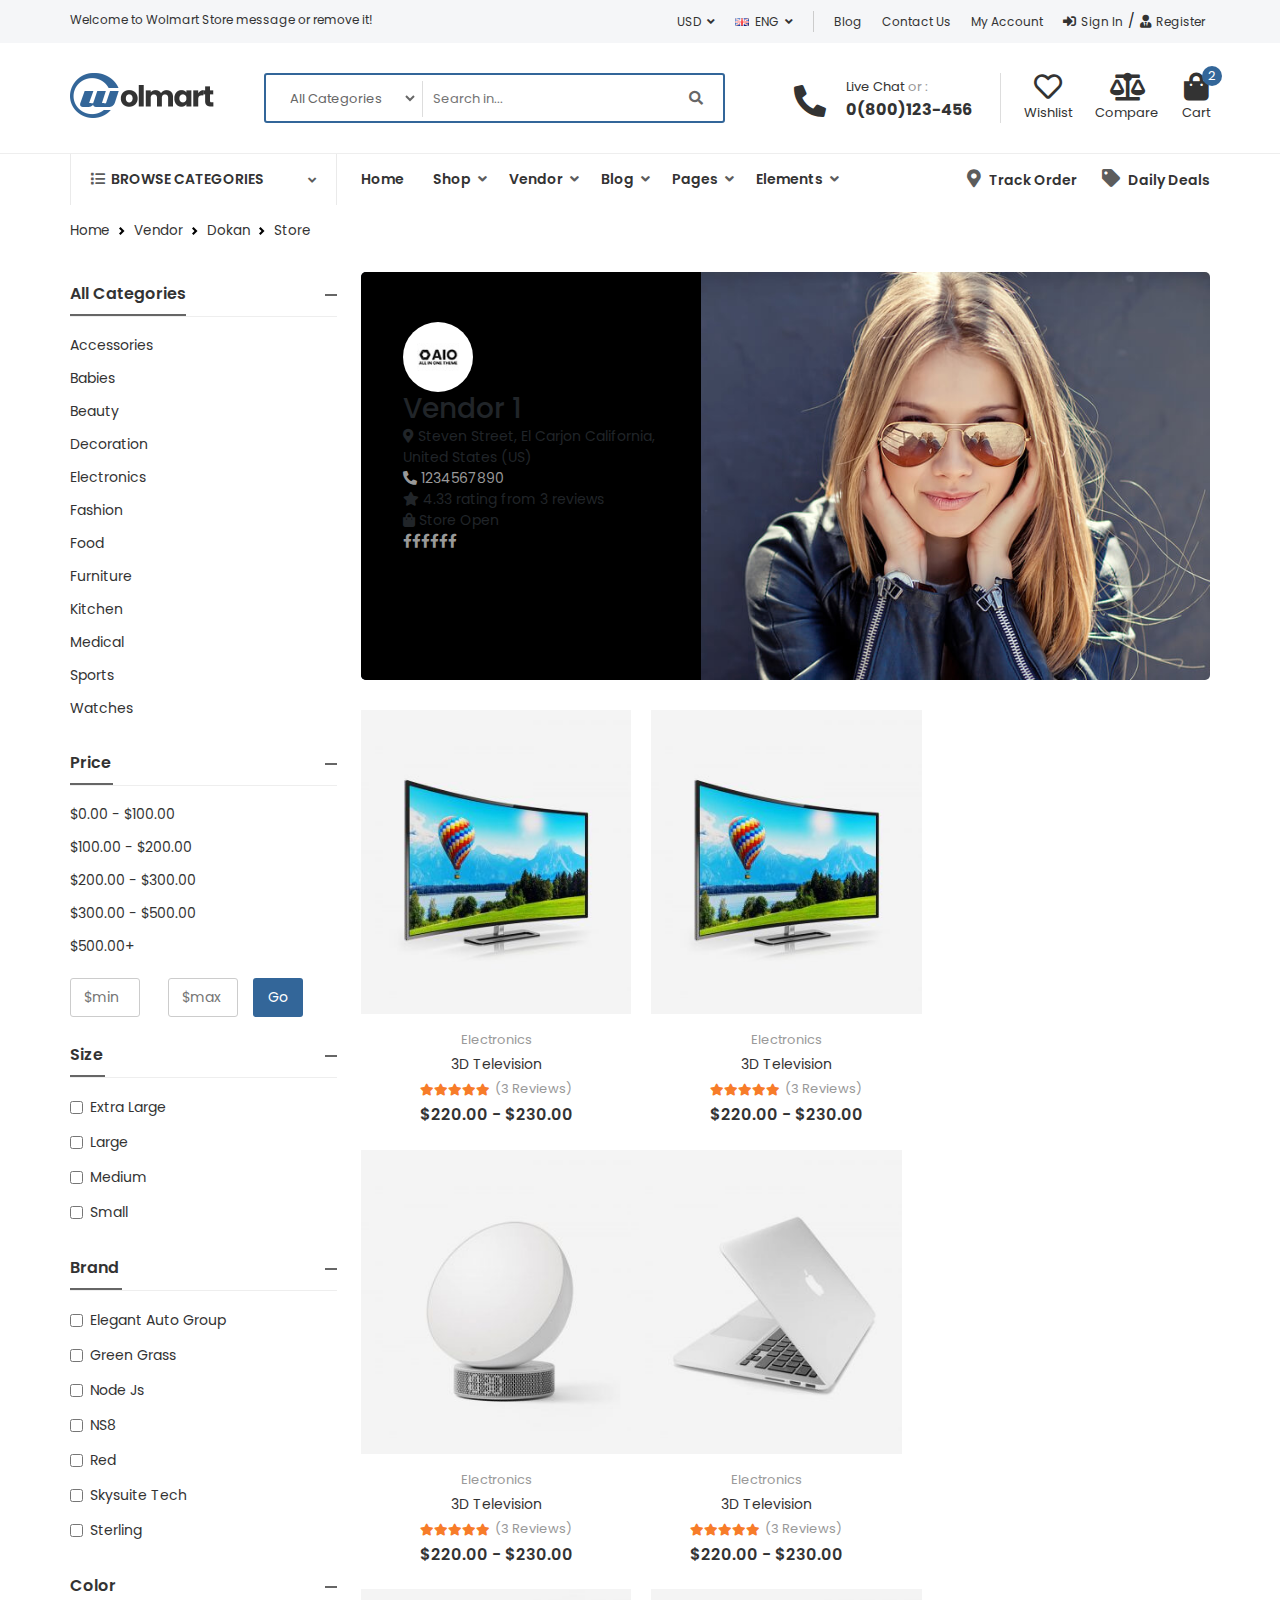
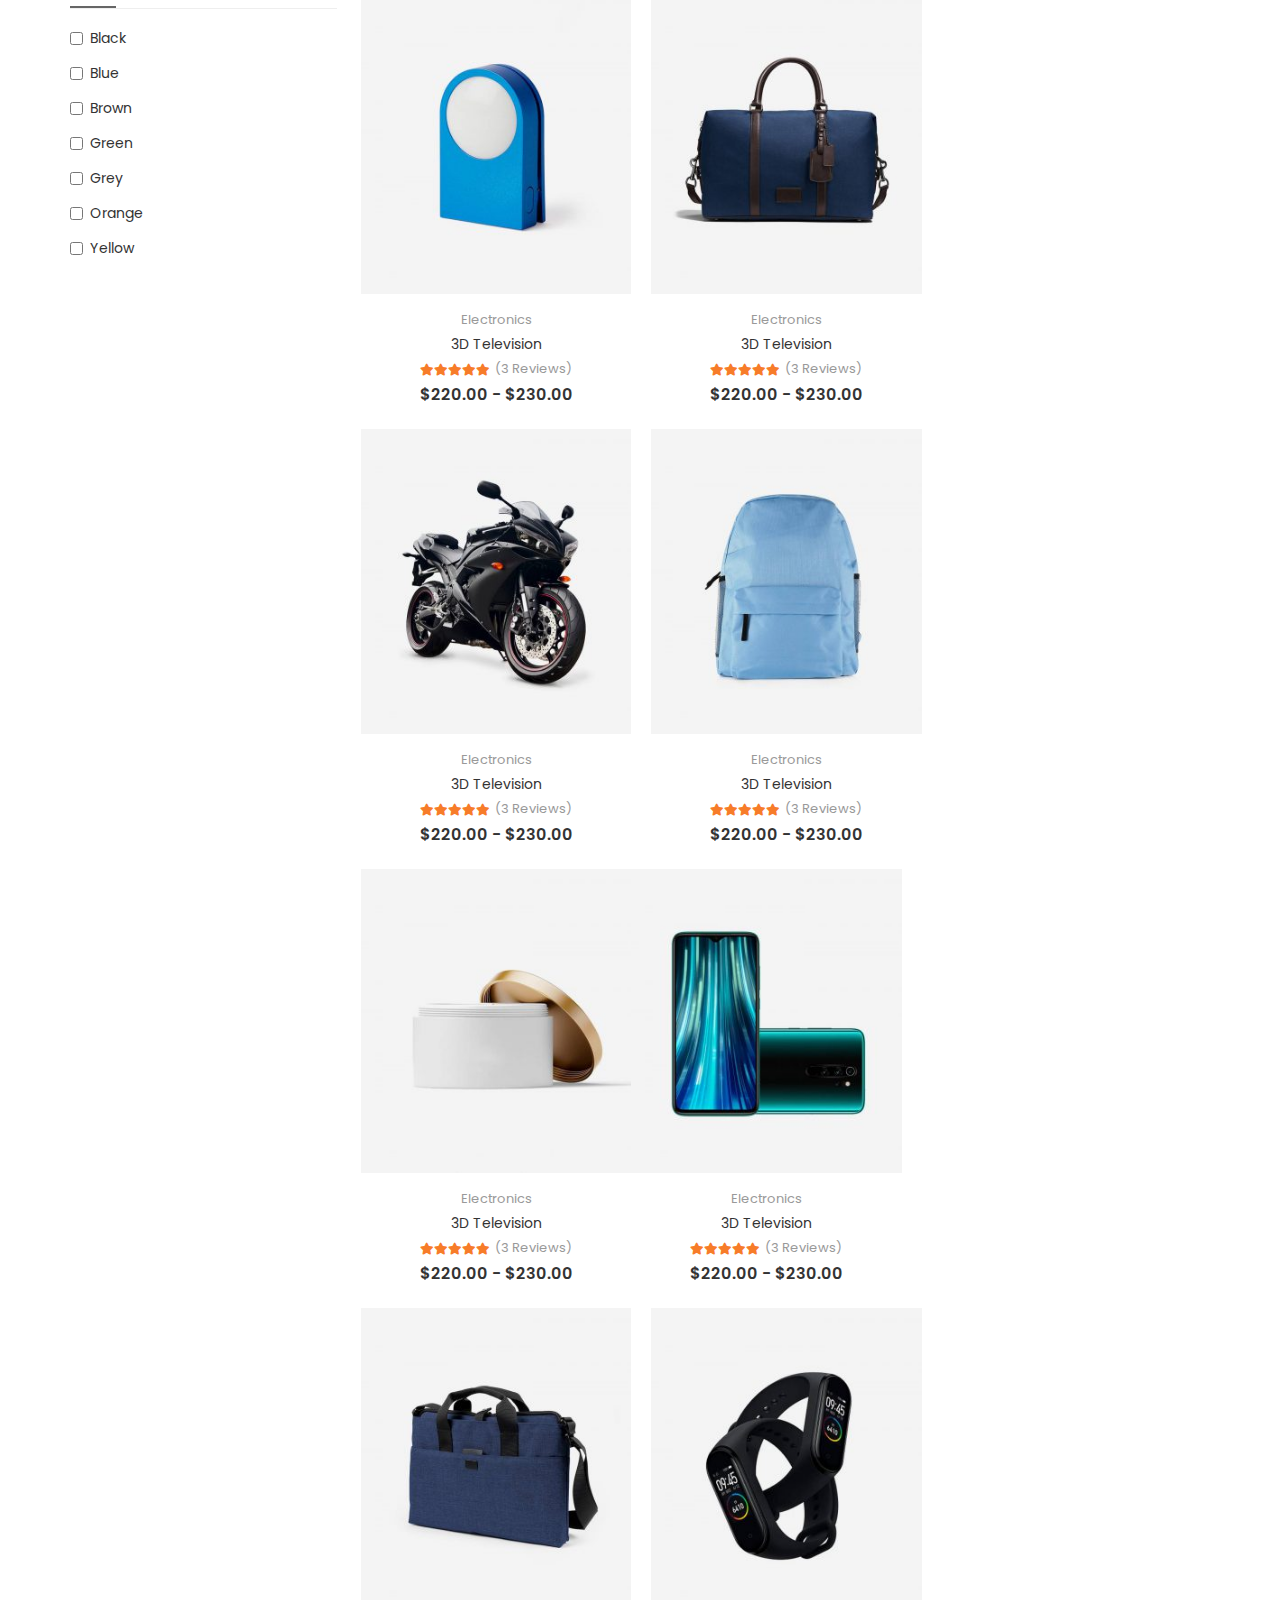
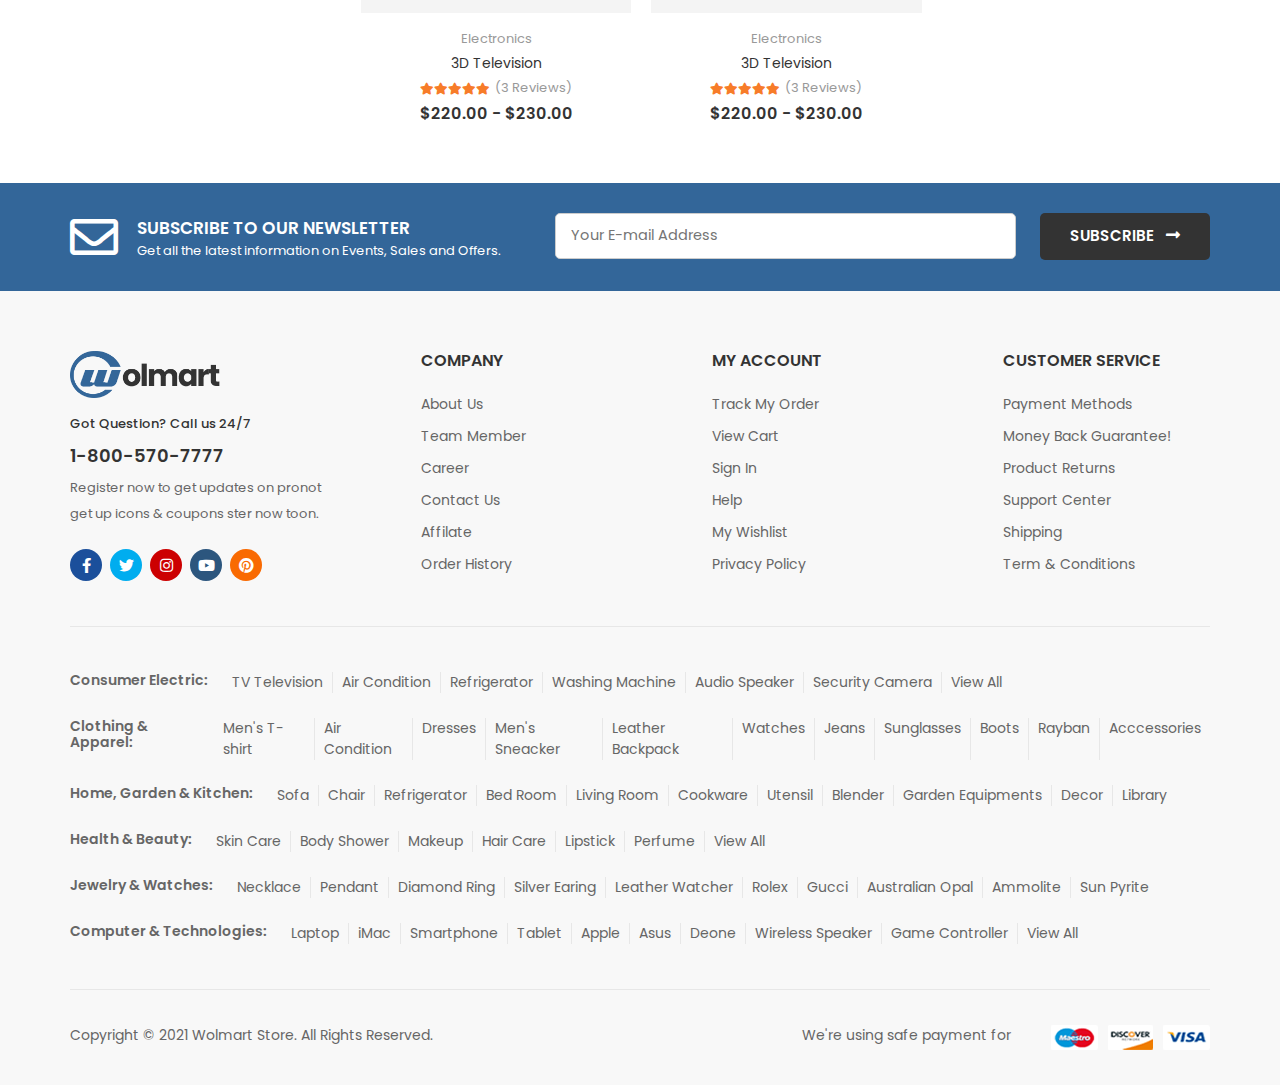
<file: vendor.html>
<!DOCTYPE html>
<html lang="en">

<head>
    <meta charset="UTF-8">
    <meta http-equiv="X-UA-Compatible" content="IE=edge">
    <meta name="viewport" content="width=device-width, initial-scale=1.0">
    <title>Wolmart eCommerce Marketplace</title>
    <link rel="shortcut icon" type="image/png" href="images/favicon.png">
    <link rel="stylesheet" href="css/all.min.css">
    <link rel="stylesheet" href="css/bootstrap.min.css">
    <link rel="stylesheet" href="css/slick.css">
    <link rel="stylesheet" href="css/Jzoom.css">
    <link rel="stylesheet" href="css/handle-counter.min.css">
    <link rel="stylesheet" href="css/style.css">
</head>

<body>
    <!--=============================================
                    Header Part Start
    ==============================================-->

    <header id="header_part">
        <div class="container px-lg-0">
            <div class="row">
                <div class="col-lg-4">
                    <div class="header_left">
                        <p>Welcome to Wolmart Store message or remove it!</p>
                    </div>
                </div>
                <div class="col-lg-8">
                    <div class="header_right d-flex justify-content-end">
                        <div class="header_crncy">
                            <ul>
                                <li><a href="#">USD <i class="fas fa-angle-down"></i></a>
                                    <ul>
                                        <li><a href="#">USD</a></li>
                                        <li><a href="#">EUR</a></li>
                                    </ul>
                                </li>
                            </ul>
                        </div>
                        <div class="header_lang">
                            <ul>
                                <li><img src="images/eng.png" alt="ENG Flag"><a href="#">ENG <i
                                            class="fas fa-angle-down"></i></a>
                                    <ul>
                                        <li><img src="images/eng.png" alt="ENG Flag"><a href="#">ENG</a></li>
                                        <li><img src="images/fra.png" alt="FRA Flag"><a href="#">FRA</a></li>
                                    </ul>
                                </li>
                            </ul>
                        </div>
                        <div class="header_menu">
                            <ul class="d-flex">
                                <li><a href="#">Blog</a></li>
                                <li><a href="#">Contact Us</a></li>
                                <li><a href="#">My Account</a></li>
                            </ul>
                        </div>
                        <div class="sign_reg">
                            <ul class="d-flex">
                                <li><a data-bs-toggle="modal" data-bs-target="#exampleModal" href="#"><i
                                            class="fas fa-sign-in-alt"></i>Sign In</a>
                                    <div class="modal fade" id="exampleModal" tabindex="-1"
                                        aria-labelledby="exampleModalLabel" aria-hidden="true">
                                        <div class="modal-dialog">
                                            <div class="modal-content">
                                                <button type="button" class="btn_close" data-bs-dismiss="modal"
                                                    aria-label="Close"><img src="images/flaticon/cross.png"></button>
                                                <div class="sing_in">
                                                    <ul class="nav sign_modal nav-pills d-flex" id="pills-tab"
                                                        role="tablist">
                                                        <li class="nav-item sing_button" role="presentation">
                                                            <button class="nav-link active" id="pills-home-tab"
                                                                data-bs-toggle="pill" data-bs-target="#pills-home"
                                                                type="button" role="tab" aria-controls="pills-home"
                                                                aria-selected="true">SIGN IN</button>
                                                        </li>
                                                        <li class="nav-item sing_button" role="presentation">
                                                            <button class="nav-link" id="pills-profile-tab"
                                                                data-bs-toggle="pill" data-bs-target="#pills-profile"
                                                                type="button" role="tab" aria-controls="pills-profile"
                                                                aria-selected="false">SIGN UP</button>
                                                        </li>

                                                    </ul>
                                                    <div class="tab-content mt-3" id="pills-tabContent">
                                                        <div class="tab-pane fade show active" id="pills-home"
                                                            role="tabpanel" aria-labelledby="pills-home-tab">
                                                            <form>
                                                                <div class="mb-3">
                                                                    <label for="exampleInputEmail1"
                                                                        class="form-label">Username or email address
                                                                        *</label>
                                                                    <input type="email" class="form-control"
                                                                        id="exampleInputEmail1"
                                                                        aria-describedby="emailHelp">
                                                                    <div id="emailHelp" class="form-text"></div>
                                                                </div>
                                                                <div class="mb-3">
                                                                    <label for="exampleInputPassword1"
                                                                        class="form-label">Password*</label>
                                                                    <input type="password" class="form-control"
                                                                        id="exampleInputPassword1">
                                                                </div>
                                                                <div class="mb-3 form-check">
                                                                    <input type="checkbox" class="form-check-input"
                                                                        id="exampleCheck1">
                                                                    <label class="form-check-label"
                                                                        for="exampleCheck1">Remember me</label>
                                                                    <a class="check_box" href="#">Last your
                                                                        password?</a>
                                                                </div>
                                                                <button type="submit"
                                                                    class="sign_btn btn btn-primary">SIGN
                                                                    IN</button>
                                                                <p class="text-center form_para">Sign in with social
                                                                    account</p>
                                                                <div id="sign_logo" class="d-flex">
                                                                    <span><a href="#"><i
                                                                                class="fab fa-facebook-f face"></i></a></span>
                                                                    <span><a href="#"><i
                                                                                class="fab fa-twitter twi"></i></a></span>
                                                                    <span><a href="#"><i
                                                                                class="fab fa-google goog"></i></a></span>
                                                                </div>
                                                            </form>
                                                        </div>
                                                        <div class="tab-pane fade" id="pills-profile" role="tabpanel"
                                                            aria-labelledby="pills-profile-tab">
                                                            <form>
                                                                <div class="mb-3">
                                                                    <label for="exampleInputEmail1"
                                                                        class="form-label">Enter Email address
                                                                        *</label>
                                                                    <input type="email" class="form-control"
                                                                        id="exampleInputEmail1"
                                                                        aria-describedby="emailHelp">
                                                                    <div id="emailHelp" class="form-text"></div>
                                                                </div>
                                                                <div class="mb-3">
                                                                    <label for="exampleInputPassword1"
                                                                        class="form-label">Password*</label>
                                                                    <input type="password" class="form-control"
                                                                        id="exampleInputPassword1">
                                                                </div>

                                                                <p class="sign_up_para">Your personal data will be used
                                                                    to support your experience throughout this website,
                                                                    to manage access to your account, and for other
                                                                    purposes described in our <a
                                                                        style="color: #336699; font-size: 14px; border-bottom: 1px solid transparent;"
                                                                        href="#">privacy policy.</a></p>
                                                                <div><a style="font-size: 13px; color: #336699; margin-bottom: 20px;"
                                                                        href="#">Signup as a vendor?</a></div>
                                                                <div class="mb-3 form-check">
                                                                    <input type="checkbox" class="form-check-input"
                                                                        id="exampleCheck1">
                                                                    <label class="form-check-label"
                                                                        for="exampleCheck1">I agree to the <a
                                                                            style="color: #336699; font-size: 14px; border-bottom: 1px solid transparent;"
                                                                            href="#">privacy policy.</a></label>

                                                                </div>
                                                                <button type="submit"
                                                                    class="sign_btn btn btn-primary">SIGN
                                                                    UP</button>
                                                                <p class="text-center form_para">Sign in with social
                                                                    account</p>
                                                                <div id="sign_logo" class="d-flex">
                                                                    <span><a href="#"><i
                                                                                class="fab fa-facebook-f face"></i></a></span>
                                                                    <span><a href="#"><i
                                                                                class="fab fa-twitter twi"></i></a></span>
                                                                    <span><a href="#"><i
                                                                                class="fab fa-google goog"></i></a></span>
                                                                </div>
                                                            </form>
                                                        </div>

                                                    </div>
                                                </div>

                                            </div>
                                        </div>
                                    </div>

                                </li>
                                <span>/</span>
                                <li><a data-bs-toggle="modal" data-bs-target="#exampleModal" href="#"><i
                                            class="fas fa-user-tie"></i>Register</a></li>
                            </ul>
                        </div>
                    </div>
                </div>
            </div>

        </div>

    </header>

    <!--=============================================
                    Header Part End
    ==============================================-->



    <!--=============================================
                    Logo Part Start
    ==============================================-->

    <section id="logo_part">
        <div class="container px-lg-0">
            <div class="row">
                <div class="col-lg-2">
                    <div class="logo">
                        <a href="#">
                            <img src="images/logo.png" alt="Logo">
                        </a>
                    </div>
                </div>
                <div class="col-lg-5">
                    <div class="logo_search">
                        <form>
                            <select>
                                <option selected>All Categories</option>
                                <option value="1">Fashion</option>
                                <option value="2">Furniture</option>
                                <option value="3">Shoes</option>
                                <option value="4">Sports</option>
                                <option value="5">Games</option>
                                <option value="6">Computers</option>
                                <option value="7">Electronics</option>
                                <option value="8">Kitchen</option>
                                <option value="9">Clothing</option>
                            </select>
                            <input type="text" placeholder="Search in...">
                            <button type="submit"><i class="fas fa-search"></i></button>
                        </form>
                    </div>
                </div>
                <div class="col-lg-5">
                    <div class="logo_last d-flex justify-content-end">
                        <div class="logo_chat">
                            <a href="callto: 0(800)123-456">
                                <div class="row">
                                    <div class="col-lg-3">
                                        <i class="fas fa-phone-alt"></i>
                                    </div>
                                    <div class="col-lg-9">
                                        <p style="display: inline-block;">Live Chat</p>
                                        <span>or :</span>
                                        <h4>0(800)123-456</h4>
                                    </div>
                                </div>
                            </a>
                        </div>
                        <div class="logo_wish">
                            <a href="#">
                                <i class="far fa-heart"></i>
                                <p>Wishlist</p>
                            </a>
                        </div>
                        <div class="logo_compare">
                            <a href="#">
                                <i class="fas fa-balance-scale"></i>
                                <p>Compare</p>
                            </a>
                        </div>
                        <div class="logo_cart" data-bs-toggle="offcanvas" data-bs-target="#offcanvasRight"
                            aria-controls="offcanvasRight">
                            <a href="#">
                                <i class="fas fa-shopping-bag"></i>
                                <p>Cart</p>
                                <span>2</span>
                            </a>
                            <div class="offcanvas offcanvas-end cart_slide_page" tabindex="-1" id="offcanvasRight"
                                aria-labelledby="offcanvasRightLabel">
                                <div class="offcanvas-header">
                                    <h5 id="offcanvasRightLabel">Shopping Cart</h5>
                                    <button type="button" class="cart_close_btn text-reset" data-bs-dismiss="offcanvas"
                                        aria-label="Close">Close <i class="fas fa-chevron-right"></i></button>
                                </div>
                                <div class="offcanvas-body">
                                    <div class="cart_product">
                                        <div class="row" style="margin-bottom: 20px;">
                                            <div class="col-lg-6">
                                                <div class="cart_product_dis text-start">
                                                    <a href="#">Beige knitted elas tic runner shoes</a>
                                                    <p> 1 X <span>$25.68</span></p>
                                                </div>
                                            </div>
                                            <div class="col-lg-6">
                                                <div class="cart_product_img text-end">
                                                    <a href="#"><img src="images/product-1.jpg" alt="Product 1"> </a>
                                                    <i class="fas fa-times"></i>
                                                </div>
                                            </div>
                                        </div>
                                        <div class="row">
                                            <div class="col-lg-6">
                                                <div class="cart_product_dis text-start">
                                                    <a href="#">Beige knitted elas tic runner shoes</a>
                                                    <p> 1 X <span>$25.68</span></p>
                                                </div>
                                            </div>

                                            <div class="col-lg-6">
                                                <div class="cart_product_img text-end">
                                                    <a href="#"><img src="images/product-2.jpg" alt="Product 2"> </a>
                                                    <i class="fas fa-times"></i>
                                                </div>
                                            </div>
                                        </div>
                                    </div>
                                    <div class="row">
                                        <div class="cart_total_price d-flex">
                                            <div class="col-lg-6 text-start">
                                                <p>Subtotal:</p>
                                            </div>
                                            <div class="col-lg-6 text-end">
                                                <p>$58.67</p>
                                            </div>
                                        </div>
                                    </div>
                                    <ul class="cart_final_btn d-flex">
                                        <li class="cart_final_btn_1st"><a href="#"> VIEW CART </a></li>
                                        <li class="cart_final_btn_2nd"><a href="#"> CHECKOUT </a></li>
                                    </ul>

                                </div>
                            </div>
                        </div>
                    </div>
                </div>
            </div>
        </div>
    </section>

    <!--=============================================
                    Logo Part End
    ==============================================-->



    <!--=============================================
                    Memu Part Start
    ==============================================-->

    <section id="menu_part">
        <div class="container px-lg-0">
            <div class="row">
                <!-- Memu Left Start -->
                <div class="col-lg-3">
                    <div class="menu_left shop_menu_left">
                        <a href="#"><i class="fas fa-list category_first"></i> Browse Categories <i
                                class="fas fa-angle-down category_last"></i></a>
                        <div class="menu_left_drop shop_menu_left_drop">
                            <ul>
                                <li class="fashion_dropdown_btn"><a href="#"><i class="fas fa-tshirt"></i>Fashion<i
                                            class="fas fa-angle-right drop_arrow"></i></a>
                                    <div class="fashion_dropdown">
                                        <div class="row">
                                            <div class="col-lg-4">
                                                <div class="single_fashion_dropdown">
                                                    <h4>Women</h4>
                                                    <ul>
                                                        <li><a href="#">New Arrivals</a></li>
                                                        <li><a href="#">Best Sellers</a></li>
                                                        <li><a href="#">Trending</a></li>
                                                        <li><a href="#">Clothing</a></li>
                                                        <li><a href="#">Shoes</a></li>
                                                        <li><a href="#">Bags</a></li>
                                                        <li><a href="#">Accessories</a></li>
                                                        <li><a href="#">Jewlery & Watches</a></li>
                                                    </ul>
                                                </div>

                                            </div>
                                            <div class="col-lg-4">
                                                <div class="single_fashion_dropdown">
                                                    <h4>Men</h4>
                                                    <ul>
                                                        <li><a href="#">New Arrivals</a></li>
                                                        <li><a href="#">Best Sellers</a></li>
                                                        <li><a href="#">Trending</a></li>
                                                        <li><a href="#">Clothing</a></li>
                                                        <li><a href="#">Shoes</a></li>
                                                        <li><a href="#">Bags</a></li>
                                                        <li><a href="#">Accessories</a></li>
                                                        <li><a href="#">Jewlery & Watches</a></li>
                                                    </ul>
                                                </div>
                                            </div>
                                            <div class="col-lg-4"
                                                style="background: url(images/menuimg1.jpg) no-repeat center/cover;">
                                                <div class="single_fashion_dropdown">
                                                    <h5>Get up to <span>20%OFF</span></h5>
                                                    <h3>Hot Sales</h3>
                                                    <a href="#">SHOP NOW <i class="fas fa-long-arrow-alt-right"></i></a>
                                                </div>
                                            </div>
                                        </div>
                                    </div>
                                </li>
                                <li class="home_garden_dropdown_btn"><a href="#"><i class="fas fa-home"></i>Home &
                                        Garden<i class="fas fa-angle-right drop_arrow"></i></a>
                                    <div class="home_garden_dropdown">
                                        <div class="row">
                                            <div class="col-lg-8">
                                                <div class="first_row">
                                                    <div class="row">
                                                        <div class="col-lg-6">
                                                            <div class="single_home_garden_dropdown">
                                                                <h4>Bedroom</h4>
                                                                <ul>
                                                                    <li><a href="#">Beds, Frames & Bases</a></li>
                                                                    <li><a href="#">Dressers</a></li>
                                                                    <li><a href="#">Nightstands</a></li>
                                                                    <li><a href="#">Kid's Beds & Headboards</a></li>
                                                                    <li><a href="#">Armoires</a></li>
                                                                </ul>
                                                            </div>
                                                        </div>
                                                        <div class="col-lg-6">
                                                            <div class="single_home_garden_dropdown">
                                                                <h4>Office</h4>
                                                                <ul>
                                                                    <li><a href="#">Office Chairs</a></li>
                                                                    <li><a href="#">Desks</a></li>
                                                                    <li><a href="#">Bookcases</a></li>
                                                                    <li><a href="#">File Cabinets</a></li>
                                                                    <li><a href="#">Breakroom Tables</a></li>
                                                                </ul>
                                                            </div>
                                                        </div>
                                                    </div>
                                                </div>
                                                <div class="second_row">
                                                    <div class="row">
                                                        <div class="col-lg-6">
                                                            <div class="single_home_garden_dropdown">
                                                                <h4>Living Room</h4>
                                                                <ul>
                                                                    <li><a href="#">Coffee Tables</a></li>
                                                                    <li><a href="#">Chairs</a></li>
                                                                    <li><a href="#">Tables</a></li>
                                                                    <li><a href="#">Futons & Sofa Beds</a></li>
                                                                    <li><a href="#">Cabinets & Chests</a></li>
                                                                </ul>
                                                            </div>
                                                        </div>
                                                        <div class="col-lg-6">
                                                            <div class="single_home_garden_dropdown">
                                                                <h4>Kitchen & Dining</h4>
                                                                <ul>
                                                                    <li><a href="#">Dining Sets</a></li>
                                                                    <li><a href="#">Kitchen Storage Cabinets</a></li>
                                                                    <li><a href="#">Bashers Racks</a></li>
                                                                    <li><a href="#">Dining Chairs</a></li>
                                                                    <li><a href="#">Dining Room Tables</a></li>
                                                                    <li><a href="#">Bar Stools</a></li>
                                                                </ul>
                                                            </div>
                                                        </div>
                                                    </div>
                                                </div>

                                            </div>
                                            <div class="col-lg-4 px-lg-0"
                                                style="background: url(images/menuimg2.jpg) no-repeat center/cover;">
                                                <div class="single_home_garden_img_text">
                                                    <p>Restroom</p>
                                                    <h3>Furniture Sale</h3>
                                                    <h5>Up to <span>25%OFF</span></h5>
                                                    <a href="#">SHOP NOW <i class="fas fa-long-arrow-alt-right"></i></a>
                                                </div>
                                            </div>
                                        </div>
                                    </div>

                                </li>
                                <li class="electronics_dropdown_btn"><a href="#"><i class="fas fa-tv"></i>Electronics<i
                                            class="fas fa-angle-right drop_arrow"></i></a>
                                    <div class="electronics_dropdown">
                                        <div class="row">
                                            <div class="col-lg-8">
                                                <div class="first_row">
                                                    <div class="row">
                                                        <div class="col-lg-6">
                                                            <div class="single_electronics_dropdown">
                                                                <h4>Laptops & Computers</h4>
                                                                <ul>
                                                                    <li><a href="#">Desktop Computers</a></li>
                                                                    <li><a href="#">Monitors</a></li>
                                                                    <li><a href="#">Laptops</a></li>
                                                                    <li><a href="#">Hard Drive & Storage</a></li>
                                                                    <li><a href="#">Computer Accessories</a></li>
                                                                </ul>
                                                            </div>
                                                        </div>
                                                        <div class="col-lg-6">
                                                            <div class="single_electronics_dropdown">
                                                                <h4>Digital Cameras</h4>
                                                                <ul>
                                                                    <li><a href="#">Digital SLR Cameras</a></li>
                                                                    <li><a href="#">Sports & Action Cameras</a></li>
                                                                    <li><a href="#">Camera Lenses</a></li>
                                                                    <li><a href="#">Photo Printer</a></li>
                                                                    <li><a href="#"> Digital Memory Cards</a></li>
                                                                </ul>
                                                            </div>
                                                        </div>
                                                    </div>
                                                </div>
                                                <div class="second_row">
                                                    <div class="row">
                                                        <div class="col-lg-6">
                                                            <div class="single_electronics_dropdown">
                                                                <h4>Tv & Video</h4>
                                                                <ul>
                                                                    <li><a href="#">TVs</a></li>
                                                                    <li><a href="#">Home Audio Speakers</a></li>
                                                                    <li><a href="#">Projectors</a></li>
                                                                    <li><a href="#">Media Streaming Devices</a></li>
                                                                </ul>
                                                            </div>
                                                        </div>
                                                        <div class="col-lg-6">
                                                            <div class="single_electronics_dropdown">
                                                                <h4>Cell Phones</h4>
                                                                <ul>
                                                                    <li><a href="#">Carrier Phones</a></li>
                                                                    <li><a href="#">Unlocked Phones</a></li>
                                                                    <li><a href="#">Phone & Cellphones Cases</a></li>
                                                                    <li><a href="#">Cellphones Chargers</a></li>
                                                                </ul>
                                                            </div>
                                                        </div>
                                                    </div>
                                                </div>

                                            </div>
                                            <div class="col-lg-4 px-lg-0"
                                                style="background: url(images/menuimg3.jpg) no-repeat center/cover;">
                                                <div class="single_electronics_text">
                                                    <p>Deals Of The Week</p>
                                                    <h3>Save On Smart</h3>
                                                    <h3>EarPhone</h3>
                                                    <h5>20% OFF</h5>
                                                    <a href="#">SHOP NOW</a>
                                                </div>
                                            </div>
                                        </div>
                                    </div>
                                </li>
                                <li class="furniture_dropdown_btn"><a href="#"><i class="fas fa-couch"></i>Furniture<i
                                            class="fas fa-angle-right drop_arrow"></i></a>
                                    <div class="furniture_dropdown">
                                        <div class="row">
                                            <div class="col-lg-3">
                                                <div class="single_furniture_dropdown">
                                                    <h4>Furniture</h4>
                                                    <ul>
                                                        <li><a href="#">Sofas & Couches</a></li>
                                                        <li><a href="#">Armchairs</a></li>
                                                        <li><a href="#">Bed Frames</a></li>
                                                        <li><a href="#">Beside Tables</a></li>
                                                        <li><a href="#">Dressing Tables</a></li>
                                                    </ul>
                                                </div>
                                            </div>
                                            <div class="col-lg-3">
                                                <div class="single_furniture_dropdown">
                                                    <h4>Lighting</h4>
                                                    <ul>
                                                        <li><a href="#">Light Bulbs</a></li>
                                                        <li><a href="#">Lamps</a></li>
                                                        <li><a href="#">Celling Lights</a></li>
                                                        <li><a href="#">Wall Lights</a></li>
                                                        <li><a href="#">Bathroom Lighting</a></li>
                                                    </ul>
                                                </div>
                                            </div>
                                            <div class="col-lg-3">
                                                <div class="single_furniture_dropdown">
                                                    <h4>Home Accessories</h4>
                                                    <ul>
                                                        <li><a href="#">Decorative Accessories</a></li>
                                                        <li><a href="#">Candals & Holders</a></li>
                                                        <li><a href="#">Home Fragrance</a></li>
                                                        <li><a href="#">Mirrors</a></li>
                                                        <li><a href="#">Clocks</a></li>
                                                    </ul>
                                                </div>
                                            </div>
                                            <div class="col-lg-3">
                                                <div class="single_furniture_dropdown">
                                                    <h4>Garden & Outdoors</h4>
                                                    <ul>
                                                        <li><a href="#">Garden Furniture</a></li>
                                                        <li><a href="#">Lawn Mowers</a></li>
                                                        <li><a href="#">Pressure Washers</a></li>
                                                        <li><a href="#">All Garden Tools</a></li>
                                                        <li><a href="#">Outdoor Dining</a></li>
                                                    </ul>
                                                </div>
                                            </div>
                                        </div>
                                        <div class="row">
                                            <div class="furniture_dropdown_img d-flex">
                                                <div class="col-lg-6 furniture_dropdown_img_left"
                                                    style="background: url(images/menuimg4.jpg) no-repeat center/cover">
                                                    <div class="furniture_dropdown_text">
                                                        <p>New Arrivals</p>
                                                        <h4>Amazing Sofa</h4>
                                                        <h5>Starting at <span>$125.00</span></h5>
                                                    </div>
                                                </div>
                                                <div class="col-lg-6 furniture_dropdown_img_right"
                                                    style="background: url(images/menuimg5.jpg) no-repeat center/cover">
                                                    <div class="furniture_dropdown_text">
                                                        <p>Best Seller</p>
                                                        <h4>Chair & Lamp</h4>
                                                        <h5>From <span>$165.00</span></h5>
                                                    </div>
                                                </div>
                                            </div>
                                        </div>
                                    </div>
                                </li>
                                <li><a href="#"><i class="fas fa-heartbeat"></i>Healthy & Beauty</a></li>
                                <li><a href="#"><i class="fas fa-gift"></i>Gift Ideas</a></li>
                                <li><a href="#"><i class="fas fa-gamepad"></i>Toy & Games</a></li>
                                <li><a href="#"><i class="fas fa-utensils"></i>Cooking</a></li>
                                <li><a href="#"><i class="fas fa-mobile-alt"></i>Smart Phones</a></li>
                                <li><a href="#"><i class="fas fa-camera"></i>Cameras & Photo</a></li>
                                <li><a href="#"><i class="far fa-gem"></i>Accessories</a></li>
                                <li><a href="#">View All Categories<i class="fas fa-angle-right"></i></a></li>
                            </ul>
                        </div>
                    </div>
                </div>

                <!-- Memu Left End -->

                <!-- Memu Mid Start -->
                <div class="col-lg-6">
                    <div class="menu_mid">
                        <ul class="d-flex">
                            <li><a href="index.html">Home</a></li>
                            <li class="shop_btn"><a href="shop.html">Shop</a><i class="fas fa-angle-down"></i>
                                <div class="shop_drop_down">
                                    <div class="row">
                                        <div class="col-lg-3">
                                            <div class="shop_drop_down_1st">
                                                <h4>Shop Pages</h4>
                                                <ul>
                                                    <li><a href="#">Banner With Sidebar</a></li>
                                                    <li><a href="#">Boxed Banner</a></li>
                                                    <li><a href="#">Full Width Banner</a></li>
                                                    <li><a href="#">Horizontal Filter</a></li>
                                                    <li><a href="#">Off Canvas Sidebar</a></li>
                                                    <li><a href="#">Infinite Ajax Scroll</a></li>
                                                    <li><a href="#">Right Sidebar</a></li>
                                                    <li><a href="#">Both Sidebar</a></li>
                                                </ul>
                                            </div>
                                        </div>
                                        <div class="col-lg-3">
                                            <div class="shop_drop_down_2nd">
                                                <h4>Shop Layouts</h4>
                                                <ul>
                                                    <li><a href="#">3 Columns Mode</a></li>
                                                    <li><a href="#">4 Columns Mode</a></li>
                                                    <li><a href="#">5 Columns Mode</a></li>
                                                    <li><a href="#">6 Columns Mode</a></li>
                                                    <li><a href="#">7 Columns Mode</a></li>
                                                    <li><a href="#">8 Columns Mode</a></li>
                                                    <li><a href="#">List Mode</a></li>
                                                    <li><a href="#">List Mode With Sidebar</a></li>
                                                </ul>
                                            </div>
                                        </div>
                                        <div class="col-lg-3">
                                            <div class="shop_drop_down_3rd">
                                                <h4>Product Pages</h4>
                                                <ul>
                                                    <li><a href="#">Variable Product</a></li>
                                                    <li><a href="#">Featured & Sale</a></li>
                                                    <li><a href="#">Data In Accordian</a></li>
                                                    <li><a href="#">Data In Sections</a></li>
                                                    <li><a href="#">Image Swatch</a></li>
                                                    <li><a href="#">Extended Info</a></li>
                                                    <li><a href="#">Without Sidebar</a></li>
                                                    <li><a href="#">360° & Video</a></li>
                                                </ul>
                                            </div>
                                        </div>
                                        <div class="col-lg-3">
                                            <div class="shop_drop_down_4th">
                                                <h4>Product Layouts</h4>
                                                <ul>
                                                    <li><a href="#">Default</a></li>
                                                    <li><a href="#">Vertical Thumbs</a></li>
                                                    <li><a href="#">Grid Images</a></li>
                                                    <li><a href="#">Masonry</a></li>
                                                    <li><a href="#">Gallery</a></li>
                                                    <li><a href="#">Sticky Info</a></li>
                                                    <li><a href="#">Sticky Thumbs</a></li>
                                                    <li><a href="#">Sticky Both</a></li>
                                                </ul>
                                            </div>
                                        </div>
                                    </div>
                                </div>
                            </li>
                            <li class="vendor_btn"><a href="vendor.html">Vendor</a><i class="fas fa-angle-down"></i>
                                <div class="vendor_drop_down">
                                    <ul>
                                        <li class="vendor_sub_menu_1st"><a href="#">Store Listing <i
                                                    class="fas fa-angle-right"></i></a>
                                            <ul class="vendor_1st_sub_menu">
                                                <li><a href="#">Store Listing 1</a></li>
                                                <li><a href="#">Store Listing 2</a></li>
                                                <li><a href="#">Store Listing 3</a></li>
                                                <li><a href="#">Store Listing 4</a></li>
                                            </ul>
                                        </li>
                                        <li class="vendor_sub_menu_2nd"><a href="#">Vendor Store <i
                                                    class="fas fa-angle-right"></i></a>
                                            <ul class="vendor_2nd_sub_menu">
                                                <li><a href="#">Vendor Store 1</a></li>
                                                <li><a href="#">Vendor Store 2</a></li>
                                                <li><a href="#">Vendor Store 3</a></li>
                                                <li><a href="#">Vendor Store 4</a></li>
                                            </ul>
                                        </li>
                                    </ul>
                                </div>
                            </li>
                            <li class="blog_btn"><a href="#">Blog</a><i class="fas fa-angle-down"></i>
                                <div class="blog_drop_down">
                                    <ul>
                                        <li><a href="#">Classic</a></li>
                                        <li><a href="#">Listing</a></li>
                                        <li class="blog_sub_menu_1st"><a href="#">Grid <i
                                                    class="fas fa-angle-right"></i></a>
                                            <ul class="blog_1st_sub_menu">
                                                <li><a href="#">Grid 2 columns</a></li>
                                                <li><a href="#">Grid 3 columns</a></li>
                                                <li><a href="#">Grid 4 columns</a></li>
                                                <li><a href="#">Grid slidebar</a></li>
                                            </ul>
                                        </li>
                                        <li class="blog_sub_menu_2nd"><a href="#">Masonry <i
                                                    class="fas fa-angle-right"></i></a>
                                            <ul class="blog_2nd_sub_menu">
                                                <li><a href="#">Masonry 2 columns</a></li>
                                                <li><a href="#">Masonry 3 columns</a></li>
                                                <li><a href="#">Masonry 4 columns</a></li>
                                                <li><a href="#">Masonry sidebar</a></li>
                                            </ul>
                                        </li>
                                        <li class="blog_sub_menu_3rd"><a href="#">Mask <i
                                                    class="fas fa-angle-right"></i></a>
                                            <ul class="blog_3rd_sub_menu">
                                                <li><a href="#">Blog mask grid</a></li>
                                                <li><a href="#">Blog mask masonry</a></li>
                                            </ul>
                                        </li>
                                        <li><a href="#">Single Post</a></li>
                                    </ul>
                                </div>
                            </li>
                            <li class="pages_btn"><a href="#">Pages</a><i class="fas fa-angle-down"></i>
                                <div class="pages_drop_down">
                                    <ul>
                                        <li><a href="#">About Us</a></li>
                                        <li><a href="#">Become A Vendor</a></li>
                                        <li><a href="#">Contact Us</a></li>
                                        <li><a href="#">FAQs</a></li>
                                        <li><a href="#">Error 404</a></li>
                                        <li><a href="#">Coming Soon</a></li>
                                        <li><a href="#">Wishlist</a></li>
                                        <li><a href="#">Cart</a></li>
                                        <li><a href="#">Checkout</a></li>
                                        <li><a href="#">My Account</a></li>
                                        <li><a href="#">Compare</a></li>
                                    </ul>
                                </div>
                            </li>
                            <li class="elements_btn"><a href="#">Elements</a><i class="fas fa-angle-down"></i>
                                <div class="elements_drop_down">
                                    <ul>
                                        <li><a href="#">Accordians</a></li>
                                        <li><a href="#">Alert & Notification</a></li>
                                        <li><a href="#">Blog Posts</a></li>
                                        <li><a href="#">Buttons</a></li>
                                        <li><a href="#">Call to Action</a></li>
                                        <li><a href="#">Icons</a></li>
                                        <li><a href="#">Icon Boxes</a></li>
                                        <li><a href="#">Instagrams</a></li>
                                        <li><a href="#">Product Category</a></li>
                                        <li><a href="#">Products</a></li>
                                        <li><a href="#">Tabs</a></li>
                                        <li><a href="#">Testimonials</a></li>
                                        <li><a href="#">Titles</a></li>
                                        <li><a href="#">Typography</a></li>
                                        <li><a href="#">Vendors</a></li>
                                    </ul>
                                </div>
                            </li>
                        </ul>
                    </div>
                </div>
                <!-- Memu Mid End -->

                <!-- Memu Right Start -->
                <div class="col-lg-3">
                    <div class="menu_right d-flex justify-content-end">
                        <a href="#"> <i class="fas fa-map-marker-alt"></i> Track Order</a>
                        <a href="#"> <i class="fas fa-tag"></i> Daily Deals</a>
                    </div>
                </div>
                <!-- Memu Right End -->


            </div>
        </div>
    </section>

    <!--=============================================
                    Memu Part End
    ==============================================-->



    <!--=============================================
                Shop BreadCrumb Part Start
    ==============================================-->

    <section id="shop_breadcrumb">
        <div class="container px-lg-0">
            <div class="row">
                <div class="col-lg-12">
                    <nav style="--bs-breadcrumb-divider: url(&#34;data:image/svg+xml,%3Csvg xmlns='http://www.w3.org/2000/svg' width='8' height='8'%3E%3Cpath d='M2.5 0L1 1.5 3.5 4 1 6.5 2.5 8l4-4-4-4z' fill='currentColor'/%3E%3C/svg%3E&#34;);"
                        aria-label="breadcrumb">
                        <ol class="breadcrumb">
                            <li class="breadcrumb-item"><a href="index.html">Home</a></li>
                            <li class="breadcrumb-item"><a href="#">Vendor</a></li>
                            <li class="breadcrumb-item"><a href="#">Dokan</a></li>
                            <li class="breadcrumb-item active" aria-current="page">Store</li>
                        </ol>
                    </nav>
                </div>
            </div>
        </div>
    </section>

    <!--=============================================
                Shop BreadCrumb Part End 
    ==============================================-->


    <!--=============================================
                Shop Main Part Start
    ==============================================-->
    <section id="shop_main">
        <div class="container px-lg-0">
            <div class="row">
                <!-- Shop Main Left Start -->
                <div class="col-lg-3">

                    <div class="shop_main_left_collapse">
                        <div class="shop_main_left_collapse_categories_heading">
                            <a data-bs-toggle="collapse" href="#shop_main_left_categories" role="button"
                                aria-expanded="true"> All Categories </a>
                        </div>

                        <div class="shop_main_left_collapse_body collapse show" id="shop_main_left_categories">
                            <ul>
                                <li><a href="#">Accessories</a></li>
                                <li><a href="#">Babies</a></li>
                                <li><a href="#">Beauty</a></li>
                                <li><a href="#">Decoration</a></li>
                                <li><a href="#">Electronics</a></li>
                                <li><a href="#">Fashion</a></li>
                                <li><a href="#">Food</a></li>
                                <li><a href="#">Furniture</a></li>
                                <li><a href="#">Kitchen</a></li>
                                <li><a href="#">Medical</a></li>
                                <li><a href="#">Sports</a></li>
                                <li><a href="#">Watches</a></li>
                            </ul>
                        </div>
                    </div>

                    <div class="shop_main_left_collapse">
                        <div class="shop_main_left_collapse_price_heading">
                            <a data-bs-toggle="collapse" href="#shop_main_left_price" role="button"
                                aria-expanded="true"> Price </a>
                        </div>


                        <div class="shop_main_left_collapse_body collapse show" id="shop_main_left_price">
                            <ul>
                                <li><a href="#">$0.00 - $100.00</a></li>
                                <li><a href="#">$100.00 - $200.00</a></li>
                                <li><a href="#">$200.00 - $300.00</a></li>
                                <li><a href="#">$300.00 - $500.00</a></li>
                                <li><a href="#">$500.00+</a></li>
                            </ul>
                            <div class="shop_main_left_collapse_price_input d-flex">
                                <input class="shop_main_left_collapse_price_input_1st" type="text" placeholder="$min">
                                <input class="shop_main_left_collapse_price_input_2nd" type="text" placeholder="$max">
                                <button class="shop_main_left_collapse_price_button" type="submit">Go</button>
                            </div>
                        </div>
                    </div>

                    <div class="shop_main_left_collapse">
                        <div class="shop_main_left_collapse_size_heading">
                            <a data-bs-toggle="collapse" href="#shop_main_left_size" role="button" aria-expanded="true">
                                Size </a>
                        </div>
                        <div class="shop_main_left_collapse_size_body collapse show" id="shop_main_left_size">
                            <div class="d-flex">
                                <input id="shop_size_body1" type="checkbox">
                                <label for="shop_size_body1">Extra Large</label>
                            </div>

                            <div class="d-flex">
                                <input id="shop_size_body2" type="checkbox">
                                <label for="shop_size_body2">Large</label>
                            </div>

                            <div class="d-flex">
                                <input id="shop_size_body3" type="checkbox">
                                <label for="shop_size_body3">Medium</label>
                            </div>

                            <div class="d-flex">
                                <input id="shop_size_body4" type="checkbox">
                                <label for="shop_size_body4">Small</label>
                            </div>
                        </div>
                    </div>

                    <div class="shop_main_left_collapse">
                        <div class="shop_main_left_collapse_brand_heading">
                            <a data-bs-toggle="collapse" href="#shop_main_left_brand" role="button"
                                aria-expanded="true"> Brand </a>
                        </div>
                        <div class="shop_main_left_collapse_size_body collapse show" id="shop_main_left_brand">
                            <div class="d-flex">
                                <input id="shop_brand_body1" type="checkbox">
                                <label for="shop_brand_body1">Elegant Auto Group</label>
                            </div>
                            <div class="d-flex">
                                <input id="shop_brand_body2" type="checkbox">
                                <label for="shop_brand_body2">Green Grass</label>
                            </div>
                            <div class="d-flex">
                                <input id="shop_brand_body3" type="checkbox">
                                <label for="shop_brand_body3">Node Js</label>
                            </div>
                            <div class="d-flex">
                                <input id="shop_brand_body4" type="checkbox">
                                <label for="shop_brand_body4">NS8</label>
                            </div>
                            <div class="d-flex">
                                <input id="shop_brand_body5" type="checkbox">
                                <label for="shop_brand_body5">Red</label>
                            </div>
                            <div class="d-flex">
                                <input id="shop_brand_body6" type="checkbox">
                                <label for="shop_brand_body6">Skysuite Tech</label>
                            </div>
                            <div class="d-flex">
                                <input id="shop_brand_body7" type="checkbox">
                                <label for="shop_brand_body7">Sterling</label>
                            </div>
                        </div>
                    </div>

                    <div class="shop_main_left_collapse">
                        <div class="shop_main_left_collapse_color_heading">
                            <a data-bs-toggle="collapse" href="#shop_main_left_color" role="button"
                                aria-expanded="true"> color </a>
                        </div>
                        <div class="shop_main_left_collapse_size_body collapse show" id="shop_main_left_color">
                            <div class="d-flex">
                                <input id="shop_color_body1" type="checkbox">
                                <label for="shop_color_body1">Black</label>
                            </div>
                            <div class="d-flex">
                                <input id="shop_color_body2" type="checkbox">
                                <label for="shop_color_body2">Blue</label>
                            </div>
                            <div class="d-flex">
                                <input id="shop_color_body3" type="checkbox">
                                <label for="shop_color_body3">Brown</label>
                            </div>
                            <div class="d-flex">
                                <input id="shop_color_body4" type="checkbox">
                                <label for="shop_color_body4">Green</label>
                            </div>
                            <div class="d-flex">
                                <input id="shop_color_body5" type="checkbox">
                                <label for="shop_color_body5">Grey</label>
                            </div>
                            <div class="d-flex">
                                <input id="shop_color_body6" type="checkbox">
                                <label for="shop_color_body6">Orange</label>
                            </div>
                            <div class="d-flex">
                                <input id="shop_color_body7" type="checkbox">
                                <label for="shop_color_body7">Yellow</label>
                            </div>
                        </div>
                    </div>

                </div>
                <!-- Shop Main Left End -->

                <!-- Shop Main Right Start -->
                <div class="col-lg-9">
                    <!--=============================================
                                Vendor Banner Part start 
                    ==============================================-->
                    <div class="vendor_banner">
                        <img src="images/vendor/vendor_banner.jpg" class="img-fluid w-100" alt="">
                        <div class="overly">
                            <img src="images/vendor/v1.jpg" alt="">
                            <h3>Vendor 1</h3>
                            <p><i class="fas fa-map-marker-alt"></i> Steven Street, El Carjon California, United States (US) </p>
                            <a href="callto: 1234567890"><i class="fas fa-phone-alt"></i> 1234567890 </a>
                            <p><i class="fas fa-star"></i> 4.33 rating from 3 reviews </p>
                            <p><i class="fas fa-shopping-bag"></i>  Store Open</p>
                            <ul>
                                <li><a href="#"><i class="fab fa-facebook-f"></i></a></li>
                                <li><a href="#"><i class="fab fa-facebook-f"></i></a></li>
                                <li><a href="#"><i class="fab fa-facebook-f"></i></a></li>
                                <li><a href="#"><i class="fab fa-facebook-f"></i></a></li>
                                <li><a href="#"><i class="fab fa-facebook-f"></i></a></li>
                                <li><a href="#"><i class="fab fa-facebook-f"></i></a></li>
                            </ul>
                        </div>
                    </div>
                    <!--=============================================
                                Vendor Banner Part End 
                    ==============================================-->
                    <div class="shop_main_right_body">
                        <ul class="d-flex flex-wrap">
                            <li class="shop_main_right__sing">
                                <div class="shop_main_right_img">
                                    <img src="images/shopmainimg1.jpg" class="img-fluid w-100" alt="">
                                    <ul class="shop_main_right_img_overly d-flex">
                                        <li><a href="#"><i class="fas fa-shopping-bag"></i></a></li>
                                        <li><a href="#"><i class="far fa-heart"></i></a></li>
                                        <li><a href="#"><i class="fas fa-search"></i></a></li>
                                        <li><a href="#"><i class="fas fa-balance-scale"></i></a></li>
                                    </ul>
                                </div>
                                <div class="shop_main_right_text">
                                    <p> <a href="#">Electronics</a></p>
                                    <h5><a href="#">3D Television</a></h5>
                                    <ul class="new_arraival_sing_star d-flex justify-content-center">
                                        <li><a href="#"><i class="fas fa-star"></i></a></li>
                                        <li><a href="#"><i class="fas fa-star"></i></a></li>
                                        <li><a href="#"><i class="fas fa-star"></i></a></li>
                                        <li><a href="#"><i class="fas fa-star"></i></a></li>
                                        <li><a href="#"><i class="fas fa-star"></i></a></li>
                                        <span>(3 Reviews)</span>
                                    </ul>
                                    <h3>$220.00 - $230.00</h3>
                                </div>
                            </li>

                            <li class="shop_main_right__sing">
                                <div class="shop_main_right_img">
                                    <img src="images/shopmainimg1.jpg" class="img-fluid w-100" alt="">
                                    <ul class="shop_main_right_img_overly d-flex">
                                        <li><a href="#"><i class="fas fa-shopping-bag"></i></a></li>
                                        <li><a href="#"><i class="far fa-heart"></i></a></li>
                                        <li><a href="#"><i class="fas fa-search"></i></a></li>
                                        <li><a href="#"><i class="fas fa-balance-scale"></i></a></li>
                                    </ul>
                                </div>
                                <div class="shop_main_right_text">
                                    <p> <a href="#">Electronics</a></p>
                                    <h5><a href="#">3D Television</a></h5>
                                    <ul class="new_arraival_sing_star d-flex justify-content-center">
                                        <li><a href="#"><i class="fas fa-star"></i></a></li>
                                        <li><a href="#"><i class="fas fa-star"></i></a></li>
                                        <li><a href="#"><i class="fas fa-star"></i></a></li>
                                        <li><a href="#"><i class="fas fa-star"></i></a></li>
                                        <li><a href="#"><i class="fas fa-star"></i></a></li>
                                        <span>(3 Reviews)</span>
                                    </ul>
                                    <h3>$220.00 - $230.00</h3>
                                </div>
                            </li>

                            <li class="shop_main_right__sing">
                                <div class="shop_main_right_img">
                                    <img src="images/shopmainimg2.jpg" class="img-fluid w-100" alt="">
                                    <ul class="shop_main_right_img_overly d-flex">
                                        <li><a href="#"><i class="fas fa-shopping-bag"></i></a></li>
                                        <li><a href="#"><i class="far fa-heart"></i></a></li>
                                        <li><a href="#"><i class="fas fa-search"></i></a></li>
                                        <li><a href="#"><i class="fas fa-balance-scale"></i></a></li>
                                    </ul>
                                </div>
                                <div class="shop_main_right_text">
                                    <p> <a href="#">Electronics</a></p>
                                    <h5><a href="#">3D Television</a></h5>
                                    <ul class="new_arraival_sing_star d-flex justify-content-center">
                                        <li><a href="#"><i class="fas fa-star"></i></a></li>
                                        <li><a href="#"><i class="fas fa-star"></i></a></li>
                                        <li><a href="#"><i class="fas fa-star"></i></a></li>
                                        <li><a href="#"><i class="fas fa-star"></i></a></li>
                                        <li><a href="#"><i class="fas fa-star"></i></a></li>
                                        <span>(3 Reviews)</span>
                                    </ul>
                                    <h3>$220.00 - $230.00</h3>
                                </div>
                            </li>

                            <li class="shop_main_right__sing">
                                <div class="shop_main_right_img">
                                    <img src="images/shopmainimg4.jpg" class="img-fluid w-100" alt="">
                                    <ul class="shop_main_right_img_overly d-flex">
                                        <li><a href="#"><i class="fas fa-shopping-bag"></i></a></li>
                                        <li><a href="#"><i class="far fa-heart"></i></a></li>
                                        <li><a href="#"><i class="fas fa-search"></i></a></li>
                                        <li><a href="#"><i class="fas fa-balance-scale"></i></a></li>
                                    </ul>
                                </div>
                                <div class="shop_main_right_text">
                                    <p> <a href="#">Electronics</a></p>
                                    <h5><a href="#">3D Television</a></h5>
                                    <ul class="new_arraival_sing_star d-flex justify-content-center">
                                        <li><a href="#"><i class="fas fa-star"></i></a></li>
                                        <li><a href="#"><i class="fas fa-star"></i></a></li>
                                        <li><a href="#"><i class="fas fa-star"></i></a></li>
                                        <li><a href="#"><i class="fas fa-star"></i></a></li>
                                        <li><a href="#"><i class="fas fa-star"></i></a></li>
                                        <span>(3 Reviews)</span>
                                    </ul>
                                    <h3>$220.00 - $230.00</h3>
                                </div>
                            </li>

                            <li class="shop_main_right__sing">
                                <div class="shop_main_right_img">
                                    <img src="images/shopmainimg5.jpg" class="img-fluid w-100" alt="">
                                    <ul class="shop_main_right_img_overly d-flex">
                                        <li><a href="#"><i class="fas fa-shopping-bag"></i></a></li>
                                        <li><a href="#"><i class="far fa-heart"></i></a></li>
                                        <li><a href="#"><i class="fas fa-search"></i></a></li>
                                        <li><a href="#"><i class="fas fa-balance-scale"></i></a></li>
                                    </ul>
                                </div>
                                <div class="shop_main_right_text">
                                    <p> <a href="#">Electronics</a></p>
                                    <h5><a href="#">3D Television</a></h5>
                                    <ul class="new_arraival_sing_star d-flex justify-content-center">
                                        <li><a href="#"><i class="fas fa-star"></i></a></li>
                                        <li><a href="#"><i class="fas fa-star"></i></a></li>
                                        <li><a href="#"><i class="fas fa-star"></i></a></li>
                                        <li><a href="#"><i class="fas fa-star"></i></a></li>
                                        <li><a href="#"><i class="fas fa-star"></i></a></li>
                                        <span>(3 Reviews)</span>
                                    </ul>
                                    <h3>$220.00 - $230.00</h3>
                                </div>
                            </li>

                            <li class="shop_main_right__sing">
                                <div class="shop_main_right_img">
                                    <img src="images/shopmainimg6.jpg" class="img-fluid w-100" alt="">
                                    <ul class="shop_main_right_img_overly d-flex">
                                        <li><a href="#"><i class="fas fa-shopping-bag"></i></a></li>
                                        <li><a href="#"><i class="far fa-heart"></i></a></li>
                                        <li><a href="#"><i class="fas fa-search"></i></a></li>
                                        <li><a href="#"><i class="fas fa-balance-scale"></i></a></li>
                                    </ul>
                                </div>
                                <div class="shop_main_right_text">
                                    <p> <a href="#">Electronics</a></p>
                                    <h5><a href="#">3D Television</a></h5>
                                    <ul class="new_arraival_sing_star d-flex justify-content-center">
                                        <li><a href="#"><i class="fas fa-star"></i></a></li>
                                        <li><a href="#"><i class="fas fa-star"></i></a></li>
                                        <li><a href="#"><i class="fas fa-star"></i></a></li>
                                        <li><a href="#"><i class="fas fa-star"></i></a></li>
                                        <li><a href="#"><i class="fas fa-star"></i></a></li>
                                        <span>(3 Reviews)</span>
                                    </ul>
                                    <h3>$220.00 - $230.00</h3>
                                </div>
                            </li>

                            <li class="shop_main_right__sing">
                                <div class="shop_main_right_img">
                                    <img src="images/shopmainimg7.jpg" class="img-fluid w-100" alt="">
                                    <ul class="shop_main_right_img_overly d-flex">
                                        <li><a href="#"><i class="fas fa-shopping-bag"></i></a></li>
                                        <li><a href="#"><i class="far fa-heart"></i></a></li>
                                        <li><a href="#"><i class="fas fa-search"></i></a></li>
                                        <li><a href="#"><i class="fas fa-balance-scale"></i></a></li>
                                    </ul>
                                </div>
                                <div class="shop_main_right_text">
                                    <p> <a href="#">Electronics</a></p>
                                    <h5><a href="#">3D Television</a></h5>
                                    <ul class="new_arraival_sing_star d-flex justify-content-center">
                                        <li><a href="#"><i class="fas fa-star"></i></a></li>
                                        <li><a href="#"><i class="fas fa-star"></i></a></li>
                                        <li><a href="#"><i class="fas fa-star"></i></a></li>
                                        <li><a href="#"><i class="fas fa-star"></i></a></li>
                                        <li><a href="#"><i class="fas fa-star"></i></a></li>
                                        <span>(3 Reviews)</span>
                                    </ul>
                                    <h3>$220.00 - $230.00</h3>
                                </div>
                            </li>

                            <li class="shop_main_right__sing">
                                <div class="shop_main_right_img">
                                    <img src="images/shopmainimg8.jpg" class="img-fluid w-100" alt="">
                                    <ul class="shop_main_right_img_overly d-flex">
                                        <li><a href="#"><i class="fas fa-shopping-bag"></i></a></li>
                                        <li><a href="#"><i class="far fa-heart"></i></a></li>
                                        <li><a href="#"><i class="fas fa-search"></i></a></li>
                                        <li><a href="#"><i class="fas fa-balance-scale"></i></a></li>
                                    </ul>
                                </div>
                                <div class="shop_main_right_text">
                                    <p> <a href="#">Electronics</a></p>
                                    <h5><a href="#">3D Television</a></h5>
                                    <ul class="new_arraival_sing_star d-flex justify-content-center">
                                        <li><a href="#"><i class="fas fa-star"></i></a></li>
                                        <li><a href="#"><i class="fas fa-star"></i></a></li>
                                        <li><a href="#"><i class="fas fa-star"></i></a></li>
                                        <li><a href="#"><i class="fas fa-star"></i></a></li>
                                        <li><a href="#"><i class="fas fa-star"></i></a></li>
                                        <span>(3 Reviews)</span>
                                    </ul>
                                    <h3>$220.00 - $230.00</h3>
                                </div>
                            </li>

                            <li class="shop_main_right__sing">
                                <div class="shop_main_right_img">
                                    <img src="images/shopmainimg10.jpg" class="img-fluid w-100" alt="">
                                    <ul class="shop_main_right_img_overly d-flex">
                                        <li><a href="#"><i class="fas fa-shopping-bag"></i></a></li>
                                        <li><a href="#"><i class="far fa-heart"></i></a></li>
                                        <li><a href="#"><i class="fas fa-search"></i></a></li>
                                        <li><a href="#"><i class="fas fa-balance-scale"></i></a></li>
                                    </ul>
                                </div>
                                <div class="shop_main_right_text">
                                    <p> <a href="#">Electronics</a></p>
                                    <h5><a href="#">3D Television</a></h5>
                                    <ul class="new_arraival_sing_star d-flex justify-content-center">
                                        <li><a href="#"><i class="fas fa-star"></i></a></li>
                                        <li><a href="#"><i class="fas fa-star"></i></a></li>
                                        <li><a href="#"><i class="fas fa-star"></i></a></li>
                                        <li><a href="#"><i class="fas fa-star"></i></a></li>
                                        <li><a href="#"><i class="fas fa-star"></i></a></li>
                                        <span>(3 Reviews)</span>
                                    </ul>
                                    <h3>$220.00 - $230.00</h3>
                                </div>
                            </li>

                            <li class="shop_main_right__sing">
                                <div class="shop_main_right_img">
                                    <img src="images/shopmainimg11.jpg" class="img-fluid w-100" alt="">
                                    <ul class="shop_main_right_img_overly d-flex">
                                        <li><a href="#"><i class="fas fa-shopping-bag"></i></a></li>
                                        <li><a href="#"><i class="far fa-heart"></i></a></li>
                                        <li><a href="#"><i class="fas fa-search"></i></a></li>
                                        <li><a href="#"><i class="fas fa-balance-scale"></i></a></li>
                                    </ul>
                                </div>
                                <div class="shop_main_right_text">
                                    <p> <a href="#">Electronics</a></p>
                                    <h5><a href="#">3D Television</a></h5>
                                    <ul class="new_arraival_sing_star d-flex justify-content-center">
                                        <li><a href="#"><i class="fas fa-star"></i></a></li>
                                        <li><a href="#"><i class="fas fa-star"></i></a></li>
                                        <li><a href="#"><i class="fas fa-star"></i></a></li>
                                        <li><a href="#"><i class="fas fa-star"></i></a></li>
                                        <li><a href="#"><i class="fas fa-star"></i></a></li>
                                        <span>(3 Reviews)</span>
                                    </ul>
                                    <h3>$220.00 - $230.00</h3>
                                </div>
                            </li>

                            <li class="shop_main_right__sing">
                                <div class="shop_main_right_img">
                                    <img src="images/shopmainimg12.jpg" class="img-fluid w-100" alt="">
                                    <ul class="shop_main_right_img_overly d-flex">
                                        <li><a href="#"><i class="fas fa-shopping-bag"></i></a></li>
                                        <li><a href="#"><i class="far fa-heart"></i></a></li>
                                        <li><a href="#"><i class="fas fa-search"></i></a></li>
                                        <li><a href="#"><i class="fas fa-balance-scale"></i></a></li>
                                    </ul>
                                </div>
                                <div class="shop_main_right_text">
                                    <p> <a href="#">Electronics</a></p>
                                    <h5><a href="#">3D Television</a></h5>
                                    <ul class="new_arraival_sing_star d-flex justify-content-center">
                                        <li><a href="#"><i class="fas fa-star"></i></a></li>
                                        <li><a href="#"><i class="fas fa-star"></i></a></li>
                                        <li><a href="#"><i class="fas fa-star"></i></a></li>
                                        <li><a href="#"><i class="fas fa-star"></i></a></li>
                                        <li><a href="#"><i class="fas fa-star"></i></a></li>
                                        <span>(3 Reviews)</span>
                                    </ul>
                                    <h3>$220.00 - $230.00</h3>
                                </div>
                            </li>

                            <li class="shop_main_right__sing">
                                <div class="shop_main_right_img">
                                    <img src="images/shopmainimg13.jpg" class="img-fluid w-100" alt="">
                                    <ul class="shop_main_right_img_overly d-flex">
                                        <li><a href="#"><i class="fas fa-shopping-bag"></i></a></li>
                                        <li><a href="#"><i class="far fa-heart"></i></a></li>
                                        <li><a href="#"><i class="fas fa-search"></i></a></li>
                                        <li><a href="#"><i class="fas fa-balance-scale"></i></a></li>
                                    </ul>
                                </div>
                                <div class="shop_main_right_text">
                                    <p> <a href="#">Electronics</a></p>
                                    <h5><a href="#">3D Television</a></h5>
                                    <ul class="new_arraival_sing_star d-flex justify-content-center">
                                        <li><a href="#"><i class="fas fa-star"></i></a></li>
                                        <li><a href="#"><i class="fas fa-star"></i></a></li>
                                        <li><a href="#"><i class="fas fa-star"></i></a></li>
                                        <li><a href="#"><i class="fas fa-star"></i></a></li>
                                        <li><a href="#"><i class="fas fa-star"></i></a></li>
                                        <span>(3 Reviews)</span>
                                    </ul>
                                    <h3>$220.00 - $230.00</h3>
                                </div>
                            </li>




                        </ul>
                    </div>
                </div>
                <!-- Shop Main Right End -->
            </div>
        </div>
    </section>

    <!--=============================================
                Shop Main Part End
    ==============================================-->


    <!--=============================================
                Shop Banner Part Start
    ==============================================-->

    <!--=============================================
                Shop Banner Part End
    ==============================================-->










    <!--=============================================
                Subscribe Part Start
    ==============================================-->
    <section id="subscribe">
        <div class="container px-lg-0">
            <div class="row">
                <div class="col-lg-5">
                    <div class="subscribe_left">
                        <i class="far fa-envelope"></i>
                        <div class="subscribe_left_text">
                            <h5>Subscribe To Our Newsletter</h5>
                            <p>Get all the latest information on Events, Sales and Offers.</p>
                        </div>
                    </div>
                </div>
                <div class="col-lg-5">
                    <div class="subscribe_middle">
                        <input type="text" placeholder="Your E-mail Address">
                    </div>
                </div>
                <div class="col-lg-2">
                    <div class="subscribe_right">
                        <button type="submit">Subscribe <i class="fas fa-long-arrow-alt-right"></i></button>
                    </div>
                </div>
            </div>
        </div>
    </section>

    <!--=============================================
                Subscribe Part End
    ==============================================-->



    <!--=============================================
                    Footer Part Start
    ==============================================-->
    <section id="footer_part">
        <div class="container px-lg-0">
            <div class="upper_footer">
                <div class="row">
                    <div class="col-lg-3">
                        <div class="upper_footer_1st">
                            <img src="images/logo.png" alt="Logo">
                            <h5>Got Question? Call us 24/7</h5>
                            <a href="callto: +1-800-570-7777">1-800-570-7777</a>
                            <p>Register now to get updates on pronot get up icons & coupons ster now toon.</p>
                            <ul class="upper_footer_left_logo d-flex">
                                <li><a href="#"><i class="fab fa-facebook-f"></i></a></li>
                                <li><a href="#"><i class="fab fa-twitter"></i></a></li>
                                <li><a href="#"><i class="fab fa-instagram"></i></a></li>
                                <li><a href="#"><i class="fab fa-youtube"></i></a></li>
                                <li><a href="#"><i class="fab fa-pinterest"></i></a></li>
                            </ul>
                        </div>
                    </div>
                    <div class="col-lg-3">
                        <div class="upper_footer_2nd">
                            <h3>Company</h3>
                            <ul>
                                <li><a href="#">About Us</a></li>
                                <li><a href="#">Team Member</a></li>
                                <li><a href="#">Career</a></li>
                                <li><a href="#">Contact Us</a></li>
                                <li><a href="#">Affilate</a></li>
                                <li><a href="#">Order History</a></li>
                            </ul>
                        </div>
                    </div>
                    <div class="col-lg-3">
                        <div class="upper_footer_2nd">
                            <h3>My Account</h3>
                            <ul>
                                <li><a href="#">Track My order</a></li>
                                <li><a href="#">view cart</a></li>
                                <li><a href="#">sign in</a></li>
                                <li><a href="#">help</a></li>
                                <li><a href="#">my wishlist</a></li>
                                <li><a href="#">privacy policy</a></li>
                            </ul>
                        </div>
                    </div>
                    <div class="col-lg-3">
                        <div class="upper_footer_2nd">
                            <h3>customer service</h3>
                            <ul>
                                <li><a href="#">payment methods</a></li>
                                <li><a href="#">money back guarantee!</a></li>
                                <li><a href="#">product returns</a></li>
                                <li><a href="#">support center</a></li>
                                <li><a href="#">shipping</a></li>
                                <li><a href="#">term & conditions</a></li>
                            </ul>
                        </div>
                    </div>
                </div>
            </div>
            <div class="middle_footer">
                <div class="middle_footer_sing d-flex">
                    <h5>Consumer Electric:</h5>
                    <a href="#">TV Television</a>
                    <a href="#">Air Condition</a>
                    <a href="#">Refrigerator</a>
                    <a href="#">Washing Machine</a>
                    <a href="#">Audio Speaker</a>
                    <a href="#">Security Camera</a>
                    <a href="#">View All</a>
                </div>

                <div class="middle_footer_sing d-flex">
                    <h5>Clothing & Apparel:</h5>
                    <a href="#">Men's T-shirt</a>
                    <a href="#">Air Condition</a>
                    <a href="#">Dresses</a>
                    <a href="#">Men's Sneacker</a>
                    <a href="#">Leather Backpack</a>
                    <a href="#">Watches</a>
                    <a href="#">Jeans</a>
                    <a href="#">Sunglasses</a>
                    <a href="#">Boots</a>
                    <a href="#">Rayban</a>
                    <a href="#">Acccessories</a>
                </div>

                <div class="middle_footer_sing d-flex">
                    <h5>Home, Garden & Kitchen:</h5>
                    <a href="#">Sofa</a>
                    <a href="#">Chair</a>
                    <a href="#">Refrigerator</a>
                    <a href="#">Bed Room</a>
                    <a href="#">Living Room</a>
                    <a href="#">Cookware</a>
                    <a href="#">Utensil</a>
                    <a href="#">Blender</a>
                    <a href="#">Garden Equipments</a>
                    <a href="#">Decor</a>
                    <a href="#">Library</a>
                </div>

                <div class="middle_footer_sing d-flex">
                    <h5>Health & Beauty:</h5>
                    <a href="#">Skin Care</a>
                    <a href="#">Body Shower </a>
                    <a href="#">Makeup</a>
                    <a href="#">Hair Care</a>
                    <a href="#">Lipstick</a>
                    <a href="#">Perfume</a>
                    <a href="#">View All</a>
                </div>

                <div class="middle_footer_sing d-flex">
                    <h5>Jewelry & Watches:</h5>
                    <a href="#">Necklace</a>
                    <a href="#">Pendant</a>
                    <a href="#">Diamond Ring</a>
                    <a href="#">Silver Earing</a></li>
                    <a href="#">Leather Watcher</a>
                    <a href="#">Rolex</a>
                    <a href="#">Gucci</a>
                    <a href="#">Australian Opal</a>
                    <a href="#">Ammolite</a>
                    <a href="#">Sun Pyrite</a>
                </div>

                <div class="middle_footer_sing d-flex">
                    <h5>Computer & Technologies:</h5>
                    <a href="#">Laptop</a>
                    <a href="#">iMac</a>
                    <a href="#">Smartphone</a>
                    <a href="#">Tablet</a>
                    <a href="#">Apple</a>
                    <a href="#">Asus</a>
                    <a href="#">Deone</a>
                    <a href="#">Wireless Speaker</a>
                    <a href="#">Game Controller</a>
                    <a href="#">View All</a>
                </div>
            </div>
            <div class="lower_footer">
                <div class="row">
                    <div class="col-lg-6">
                        <div class="lower_footer_left">
                            <p>Copyright © 2021 Wolmart Store. All Rights Reserved.</p>
                        </div>
                    </div>
                    <div class="col-lg-6">
                        <div class="lower_footer_right d-flex justify-content-end">
                            <p>We're using safe payment for</p>
                            <img src="images/pay.png" alt="Pay">
                        </div>
                    </div>
                </div>
            </div>
        </div>
    </section>


    <!--=============================================
                    Footer Part End
    ==============================================-->



    <script src="js/jquery-1.12.4.min.js"></script>
    <script src="js/bootstrap.bundle.min.js"></script>
    <script src="js/slick.min.js"></script>
    <script src="js/Jzoom.min.js"></script>
    <script src="js/jquery.countdown.min.js"></script>
    <script src="js/handleCounter.js"></script>
    <script src="js/script.js"></script>
</body>

</html>
</file>
<file: css/Jzoom.css>
.zoom_small {
  width: 100% !important;
  height: 100%;
}

.small_img button {
  width: 100%;
}

.carousel-indicators.small_img {
  position: relative;
  left: 0;
  top: 0;
  z-index: 2;
  display: block;
  justify-content: center;
  padding: 0;
  margin-right: 0;
  margin-bottom: 1rem;
  margin-left: 0;
  list-style: none;
}

.carousel-indicators.small_img [data-bs-target] {
  width: 100%;
  height: 100px;
  margin-right: 0;
  margin-left: 0;
  border: 0;
  border: 0;
  opacity: 1;
  margin-top: -5px;
}

.small_img button img {
  display: block;
}

.carousel-control-prev {
  left: 82px;
}

.small_img button.active {
  position: relative;
}

.small_img button.active::after {
  position: absolute;
  content: '';
  border: 2px solid red;
  width: 100%;
  height: 92%;
  left: 0;
  top: 4px;
}
</file>
<file: css/style.css>
@import url("https://fonts.googleapis.com/css2?family=Poppins:wght@100;200;300;400;600;700;800;900&display=swap");
* {
  margin: 0;
  padding: 0;
  outline: 0;
}

ul,
ol {
  list-style: none;
}

a {
  text-decoration: none;
  display: inline-block;
}

h1,
h2,
h3,
h4,
h5,
h6,
p,
ul,
ol,
li {
  margin: 0;
  padding: 0;
}

body {
  font-family: "Poppins", sans-serif;
}

/*==============================
        Common CSS End
==============================*/
/*================================================
                Header Part Start
================================================*/
#header_part {
  background: #f5f6f8;
  padding: 11px 0;
}

.header_left p {
  color: #333;
  font-size: 12px;
  font-weight: 400;
  font-family: "Poppins", sans-serif;
}

.header_crncy {
  z-index: 999;
  padding-right: 20px;
}
.header_crncy ul li {
  position: relative;
}
.header_crncy ul li i {
  margin-left: 3px;
}
.header_crncy ul li a {
  color: #333;
  font-size: 12px;
  font-weight: 400;
  font-family: "Poppins", sans-serif;
}
.header_crncy ul li a:hover {
  color: #336699;
}
.header_crncy ul li ul {
  position: absolute;
  width: 42px;
  background: #ffffff;
  text-align: center;
  padding: 5px 0;
  box-shadow: 0px 0px 1px 0px rgba(0, 0, 0, 0.15);
  bottom: -55px;
  left: 0;
  opacity: 0;
  visibility: hidden;
  transition: all linear 0.2s;
}
.header_crncy ul li ul::after {
  position: absolute;
  content: "";
  left: 50%;
  top: -12px;
  width: 50%;
  height: 50%;
  clip-path: polygon(50% 0, 0 50%, 100% 50%);
  background: #ffffff;
  transform: translateX(-50%);
}
.header_crncy ul li:hover ul {
  opacity: 1;
  visibility: visible;
  bottom: -67px;
}

.header_lang {
  padding-right: 20px;
  border-right: 1px solid #ccc;
}
.header_lang ul img {
  margin-right: 6px;
}
.header_lang ul li {
  position: relative;
}
.header_lang ul li i {
  margin-left: 3px;
}
.header_lang ul li a {
  color: #333;
  font-size: 12px;
  font-weight: 400;
  font-family: "Poppins", sans-serif;
}
.header_lang ul li a:hover {
  color: #336699;
}
.header_lang ul li ul {
  position: absolute;
  width: 60px;
  background: #ffffff;
  text-align: center;
  padding: 5px 0;
  box-shadow: 0px 0px 1px 0px rgba(0, 0, 0, 0.15);
  bottom: -55px;
  left: 0;
  opacity: 0;
  visibility: hidden;
  transition: all linear 0.2s;
}
.header_lang ul li ul::after {
  position: absolute;
  content: "";
  left: 50%;
  top: -12px;
  width: 50%;
  height: 50%;
  clip-path: polygon(50% 0, 0 50%, 100% 50%);
  background: #ffffff;
  transform: translateX(-50%);
}
.header_lang ul li:hover ul {
  opacity: 1;
  visibility: visible;
  bottom: -67px;
}

.header_menu ul a {
  color: #333;
  font-size: 12px;
  font-weight: 400;
  font-family: "Poppins", sans-serif;
  margin-left: 20px;
}
.header_menu ul a:hover {
  color: #336699;
}

.sign_reg {
  margin-left: 15px;
}
.sign_reg ul li {
  padding: 0 5px;
}
.sign_reg ul li i {
  font-size: 13px;
  margin-right: 5px;
}
.sign_reg ul li a {
  color: #333;
  font-size: 12px;
  font-weight: 400x;
  font-family: "Poppins", sans-serif;
}
.sign_reg ul li a:hover {
  color: #336699;
}

.sign_reg .btn_close {
  position: absolute;
  top: -3px;
  right: -3px;
  background: none;
  border: none;
  transition: all linear 0.2s;
}
.sign_reg .btn_close img {
  width: 30px;
  transition: all linear 0.2s;
}
.sign_reg .btn_close:hover {
  transform: rotate(90deg);
}

.sing_in {
  padding: 20px 30px 15px;
}

.sing_in .sign_modal {
  border-bottom: 1px solid #eee;
}
.sing_in .sign_modal .sing_button {
  width: 50%;
  position: relative;
  transition: all linear 0.5s;
  border-radius: 0px;
}
.sing_in .sign_modal .sing_button button {
  width: 100%;
  color: #333;
  font-weight: 700;
  font-family: "Poppins", sans-serif;
  border-radius: 0px;
}
.sing_in .sign_modal .sing_button .active {
  background: none;
  color: #336699;
  border-bottom: 2px solid #336699;
}
.sing_in .sign_modal .sing_button:after {
  position: absolute;
  content: "";
  left: 2px;
  bottom: 0;
  width: 0%;
  height: 2px;
  background: #336699;
}
.sing_in .sign_modal .sing_button:hover button {
  color: #336699;
}
.sing_in .sign_modal .sing_button:hover:after {
  width: 95%;
}

.sign_btn {
  width: 100%;
  border-radius: 0;
  background: #336699;
  font-family: "Poppins", sans-serif;
  font-size: 14px;
  font-weight: 600;
}
.sign_btn:hover {
  background: #3c78b4;
}

.form_para {
  padding: 20px 0;
}

.sign_up_para {
  color: #666;
  font-size: 14px;
  font-family: "Poppins", sans-serif;
  line-height: 28px;
  margin: 15px 0 20px;
}
.sign_up_para a:hover {
  border-color: #336699 !important;
}

.check_box {
  text-align: right;
  width: 74%;
  color: #a94442 !important;
}
.check_box:hover {
  color: #025bc0 !important;
}

#sign_logo {
  justify-content: center;
  padding-bottom: 25px;
}
#sign_logo span a .face {
  width: 30px;
  height: 30px;
  border-radius: 50%;
  border: 1px solid #4267B2;
  color: #4267B2;
  text-align: center;
  line-height: 30px;
  transition: all linear 0.2s;
  margin-right: 10px;
}
#sign_logo span a .face:hover {
  background: #4267B2;
  color: #ffffff;
}
#sign_logo span a .twi {
  width: 30px;
  height: 30px;
  border-radius: 50%;
  color: #1DA1F2;
  border: 1px solid #1DA1F2;
  text-align: center;
  line-height: 30px;
  transition: all linear 0.2s;
  margin-right: 10px;
}
#sign_logo span a .twi:hover {
  background: #1DA1F2;
  color: #ffffff;
}
#sign_logo span a .goog {
  width: 30px;
  height: 30px;
  border-radius: 50%;
  color: #DB4437;
  border: 1px solid #DB4437;
  text-align: center;
  line-height: 30px;
  transition: all linear 0.2s;
  margin-right: 10px;
}
#sign_logo span a .goog:hover {
  background: #DB4437;
  color: #ffffff;
}

.sign_reg .modal-dialog {
  margin-top: 120px;
}

/*================================================
                Header Part End
================================================*/
/*================================================
                Logo Part Start
================================================*/
#logo_part {
  padding: 30px 0;
  border-bottom: 1px solid #eee;
}
#logo_part .logo a {
  width: 144px;
}
#logo_part .logo a img {
  width: 100%;
}
#logo_part .logo_search form {
  border: 2px solid #336699;
  border-radius: 3px;
  position: relative;
}
#logo_part .logo_search form select {
  height: 46px;
  background: none;
  border: none;
  cursor: pointer;
  padding: 0 20px;
  font-size: 13px;
  color: #676767;
}
#logo_part .logo_search form select option {
  background-color: #fff;
}
#logo_part .logo_search form input {
  height: 36px;
  border: none;
  font-size: 13px;
  color: #676767;
  padding-left: 10px;
  border-left: 1px solid #ddd;
}
#logo_part .logo_search form button {
  background: none;
  border: none;
  color: #676767;
  position: absolute;
  right: 20px;
  top: 50%;
  transform: translateY(-50%);
  transition: all linear 0.2s;
}
#logo_part .logo_search form button:hover {
  color: #336699;
}
#logo_part .logo_chat {
  padding: 3px 23px 0 0;
  border-right: 1px solid #ddd;
}
#logo_part .logo_chat a {
  color: #333;
}
#logo_part .logo_chat a i {
  font-size: 32px;
  padding-top: 9px;
  transition: all linear 0.2s;
}
#logo_part .logo_chat a p {
  font-size: 13px;
  transition: all linear 0.2s;
}
#logo_part .logo_chat a p:hover {
  color: #336699;
}
#logo_part .logo_chat a span {
  color: #999;
  font-size: 13px;
}
#logo_part .logo_chat a h4 {
  font-size: 16px;
  font-weight: 700;
  margin-top: 3px;
  transition: all linear 0.2s;
}
#logo_part .logo_chat:hover i,
#logo_part .logo_chat:hover h4 {
  color: #336699;
}
#logo_part .logo_wish {
  margin-left: 23px;
  text-align: center;
}
#logo_part .logo_wish a {
  color: #333;
  transition: all linear 0.2s;
}
#logo_part .logo_wish a i {
  font-size: 28px;
}
#logo_part .logo_wish a p {
  font-size: 13px;
}
#logo_part .logo_wish:hover a {
  color: #336699;
}
#logo_part .logo_compare {
  margin-left: 23px;
  text-align: center;
}
#logo_part .logo_compare a {
  color: #333;
  transition: all linear 0.2s;
}
#logo_part .logo_compare a i {
  font-size: 28px;
}
#logo_part .logo_compare a p {
  font-size: 13px;
}
#logo_part .logo_compare:hover a {
  color: #336699;
}
#logo_part .logo_cart {
  margin-left: 23px;
  text-align: center;
}
#logo_part .logo_cart > a {
  color: #333;
  position: relative;
  transition: all linear 0.2s;
}
#logo_part .logo_cart > a i {
  font-size: 28px;
}
#logo_part .logo_cart > a p {
  font-size: 13px;
}
#logo_part .logo_cart > a span {
  display: inline-block;
  color: #fff;
  font-size: 13px;
  width: 20px;
  height: 20px;
  border-radius: 50%;
  background: #336699;
  position: absolute;
  top: -7px;
  right: -12px;
}
#logo_part .logo_cart:hover a {
  color: #336699;
}
#logo_part .logo_cart .offcanvas-end {
  padding: 14px;
  width: 360px;
}
#logo_part .logo_cart .cart_slide_page .offcanvas-header {
  padding-bottom: 0;
}
#logo_part .logo_cart .cart_slide_page h5 {
  font-size: 16px;
  font-weight: 700;
  color: #333;
  text-transform: uppercase;
}
#logo_part .logo_cart .cart_slide_page .cart_close_btn {
  border: none;
  background: transparent;
  color: #666 !important;
  font-size: 15px;
  margin-right: 10px;
  transition: all linear 0.2s;
}
#logo_part .logo_cart .cart_slide_page .cart_close_btn i {
  margin-left: 5px;
  font-size: 13px;
}
#logo_part .logo_cart .cart_slide_page .cart_close_btn:hover {
  color: #336699 !important;
}
#logo_part .logo_cart .cart_slide_page .cart_product {
  padding: 20px 0;
  border-top: 1px solid #eee;
  border-bottom: 1px solid #eee;
}
#logo_part .logo_cart .cart_slide_page .cart_product .cart_product_dis a {
  font-size: 14px;
  line-height: 22px;
  color: #020101;
  font-weight: 600;
  margin-bottom: 12px;
  transition: all linear 0.2s;
}
#logo_part .logo_cart .cart_slide_page .cart_product .cart_product_dis a:hover {
  color: #336699;
}
#logo_part .logo_cart .cart_slide_page .cart_product .cart_product_dis p {
  color: #999;
  font-size: 16px;
}
#logo_part .logo_cart .cart_slide_page .cart_product .cart_product_dis p span {
  color: #336699;
  font-weight: 600;
}
#logo_part .logo_cart .cart_slide_page .cart_product .cart_product_img {
  position: relative;
}
#logo_part .logo_cart .cart_slide_page .cart_product .cart_product_img i {
  position: absolute;
  top: -7px;
  right: -7px;
  width: 21px;
  height: 21px;
  font-size: 13px;
  text-align: center;
  line-height: 21px;
  border-radius: 50%;
  background: #fff;
  color: #333;
  cursor: pointer;
  box-shadow: 0px 0px 4px 0px rgba(0, 0, 0, 0.7);
}
#logo_part .logo_cart .cart_slide_page .cart_total_price {
  margin: 15px 0 25px;
}
#logo_part .logo_cart .cart_slide_page .cart_final_btn li {
  border-radius: 3px;
  font-size: 14px;
  font-weight: 600;
  width: 50%;
}
#logo_part .logo_cart .cart_slide_page .cart_final_btn .cart_final_btn_1st {
  border: 2px solid #333;
  margin-right: 10px;
  transition: all linear 0.2s;
}
#logo_part .logo_cart .cart_slide_page .cart_final_btn .cart_final_btn_1st a {
  color: #333;
  padding: 6px 0;
  width: 100%;
}
#logo_part .logo_cart .cart_slide_page .cart_final_btn .cart_final_btn_1st:hover {
  border-color: #336699;
  background: #336699;
}
#logo_part .logo_cart .cart_slide_page .cart_final_btn .cart_final_btn_1st:hover a {
  color: #fff;
}
#logo_part .logo_cart .cart_slide_page .cart_final_btn .cart_final_btn_2nd {
  border: 2px solid #336699;
  transition: all linear 0.2s;
}
#logo_part .logo_cart .cart_slide_page .cart_final_btn .cart_final_btn_2nd a {
  color: #fff;
  background: #336699;
  padding: 6px 0;
  width: 100%;
  transition: all linear 0.2s;
}
#logo_part .logo_cart .cart_slide_page .cart_final_btn .cart_final_btn_2nd:hover a {
  background: #3c78b4;
}

/*================================================
                Logo Part End
================================================*/
/*================================================
                Logo Part Start
================================================*/
/*================================================
                Logo Part End
================================================*/
/*================================================
                Memu Part Start
================================================*/
#menu_part {
  background: #fff;
}
#menu_part .menu_left {
  background: #f1f1f1;
  position: relative;
}
#menu_part .menu_left > a {
  color: #333;
  text-transform: uppercase;
  font-weight: 600;
  width: 100%;
  font-size: 14px;
  padding: 15px 20px;
  position: relative;
  border-right: 1px solid #eaeaea;
  border-left: 1px solid #eaeaea;
}
#menu_part .menu_left > a .category_first {
  margin-right: 3px;
  color: #5c5c5c;
}
#menu_part .menu_left > a .category_last {
  font-size: 13px;
  position: absolute;
  top: 50%;
  right: 20px;
  transform: translateY(-50%);
  color: #5c5c5c;
}
#menu_part .menu_left .menu_left_drop {
  position: absolute;
  left: 0;
  top: 51px;
  z-index: 1;
}
#menu_part .menu_left .menu_left_drop > ul {
  width: 282px;
  background: #fff;
  padding: 12px 10px;
  box-shadow: 0px 1px 1px 0px rgba(0, 0, 0, 0.2);
}
#menu_part .menu_left .menu_left_drop > ul > li {
  border-bottom: 1px solid #eee;
  padding-left: 10px;
}
#menu_part .menu_left .menu_left_drop > ul > li:last-child {
  border-bottom: none;
}
#menu_part .menu_left .menu_left_drop > ul > li:last-child a {
  color: #336699;
  text-transform: uppercase;
}
#menu_part .menu_left .menu_left_drop > ul > li:last-child a i {
  margin-left: 8px;
}
#menu_part .menu_left .menu_left_drop > ul > li:hover a {
  color: #336699;
}
#menu_part .menu_left .menu_left_drop > ul > li:hover a i {
  color: #336699;
}
#menu_part .menu_left .menu_left_drop > ul > li:hover .drop_arrow {
  right: 0px;
  color: #336699;
}
#menu_part .menu_left .menu_left_drop > ul > li > a {
  width: 100%;
  padding: 11px 0;
  color: #333;
  font-weight: 600;
  font-size: 14px;
  position: relative;
  transition: all linear 0.2s;
}
#menu_part .menu_left .menu_left_drop > ul > li > a i {
  margin-right: 8px;
  font-size: 15px;
  color: #5c5c5c;
  transition: all linear 0.2s;
}
#menu_part .menu_left .menu_left_drop > ul > li > a .drop_arrow {
  position: absolute;
  right: 5px;
  top: 50%;
  transform: translateY(-50%);
  font-size: 13px;
  transition: all linear 0.2s;
}
#menu_part .menu_left .menu_left_drop > ul .fashion_dropdown_btn {
  position: relative;
}
#menu_part .menu_left .menu_left_drop > ul .fashion_dropdown_btn .fashion_dropdown {
  width: 688px;
  background: #fff;
  padding-left: 25px;
  position: absolute;
  left: 100%;
  top: -12px;
  opacity: 0;
  visibility: hidden;
  transition: all linear 0.2s;
  box-shadow: 0px 0px 1px 0px rgba(0, 0, 0, 0.2);
}
#menu_part .menu_left .menu_left_drop > ul .fashion_dropdown_btn .fashion_dropdown .single_fashion_dropdown {
  padding: 26px 0 0px;
}
#menu_part .menu_left .menu_left_drop > ul .fashion_dropdown_btn .fashion_dropdown .single_fashion_dropdown h4 {
  font-size: 15px;
  font-weight: 600;
  text-transform: uppercase;
  border-bottom: 1px solid #eee;
  padding-bottom: 10px;
}
#menu_part .menu_left .menu_left_drop > ul .fashion_dropdown_btn .fashion_dropdown .single_fashion_dropdown ul {
  padding: 12px 0 33px;
}
#menu_part .menu_left .menu_left_drop > ul .fashion_dropdown_btn .fashion_dropdown .single_fashion_dropdown ul li a {
  padding-top: 8px;
  width: 100%;
  font-size: 14px;
  color: #666;
  font-weight: 400;
  transition: all linear 0.2s;
}
#menu_part .menu_left .menu_left_drop > ul .fashion_dropdown_btn .fashion_dropdown .single_fashion_dropdown ul li a:hover {
  color: #336699;
}
#menu_part .menu_left .menu_left_drop > ul .fashion_dropdown_btn .fashion_dropdown .single_fashion_dropdown h5 {
  margin-left: 20px;
  font-weight: 600;
  font-size: 14px;
  color: #333;
  margin-bottom: 4px;
}
#menu_part .menu_left .menu_left_drop > ul .fashion_dropdown_btn .fashion_dropdown .single_fashion_dropdown h5 span {
  color: #336699;
  font-size: 15px;
}
#menu_part .menu_left .menu_left_drop > ul .fashion_dropdown_btn .fashion_dropdown .single_fashion_dropdown h3 {
  margin-left: 20px;
  font-size: 25px;
  font-weight: 700;
  color: #333;
  margin-bottom: 5px;
}
#menu_part .menu_left .menu_left_drop > ul .fashion_dropdown_btn .fashion_dropdown .single_fashion_dropdown > a {
  font-size: 14px;
  color: #333;
  font-weight: 600;
  margin-left: 20px;
  transition: all linear 0.2s;
}
#menu_part .menu_left .menu_left_drop > ul .fashion_dropdown_btn .fashion_dropdown .single_fashion_dropdown > a i {
  margin-left: 3px;
  font-size: 15px;
  transition: all linear 0.2s;
}
#menu_part .menu_left .menu_left_drop > ul .fashion_dropdown_btn .fashion_dropdown .single_fashion_dropdown > a:hover {
  color: #336699;
}
#menu_part .menu_left .menu_left_drop > ul .fashion_dropdown_btn .fashion_dropdown .single_fashion_dropdown > a:hover i {
  margin-left: 8px;
  color: #336699;
}
#menu_part .menu_left .menu_left_drop > ul .fashion_dropdown_btn:hover .fashion_dropdown {
  left: 103.5%;
  opacity: 1;
  visibility: visible;
}
#menu_part .menu_left .menu_left_drop > ul .home_garden_dropdown_btn {
  position: relative;
}
#menu_part .menu_left .menu_left_drop > ul .home_garden_dropdown_btn .home_garden_dropdown {
  width: 688px;
  background: #fff;
  padding-left: 25px;
  position: absolute;
  left: 100%;
  top: -1px;
  opacity: 0;
  visibility: hidden;
  transition: all linear 0.2s;
  box-shadow: 0px 0px 1px 0px rgba(0, 0, 0, 0.2);
}
#menu_part .menu_left .menu_left_drop > ul .home_garden_dropdown_btn .home_garden_dropdown .single_home_garden_dropdown h4 {
  font-size: 15px;
  font-weight: 600;
  text-transform: uppercase;
  border-bottom: 1px solid #eee;
  padding-bottom: 10px;
}
#menu_part .menu_left .menu_left_drop > ul .home_garden_dropdown_btn .home_garden_dropdown .single_home_garden_dropdown ul {
  padding: 12px 0 0;
}
#menu_part .menu_left .menu_left_drop > ul .home_garden_dropdown_btn .home_garden_dropdown .single_home_garden_dropdown ul li a {
  padding-top: 8px;
  width: 100%;
  font-size: 14px;
  color: #666;
  font-weight: 400;
  transition: all linear 0.2s;
}
#menu_part .menu_left .menu_left_drop > ul .home_garden_dropdown_btn .home_garden_dropdown .single_home_garden_dropdown ul li a:hover {
  color: #336699;
}
#menu_part .menu_left .menu_left_drop > ul .home_garden_dropdown_btn .home_garden_dropdown .first_row {
  padding-top: 28px;
}
#menu_part .menu_left .menu_left_drop > ul .home_garden_dropdown_btn .home_garden_dropdown .second_row {
  padding-bottom: 24px;
  padding-top: 18px;
}
#menu_part .menu_left .menu_left_drop > ul .home_garden_dropdown_btn .home_garden_dropdown .single_home_garden_img_text {
  position: absolute;
  bottom: 15px;
  right: 15px;
}
#menu_part .menu_left .menu_left_drop > ul .home_garden_dropdown_btn .home_garden_dropdown .single_home_garden_img_text p {
  color: #fff;
  font-size: 17px;
  font-weight: 400;
  font-family: "Poppins", sans-serif;
  margin-bottom: 2px;
}
#menu_part .menu_left .menu_left_drop > ul .home_garden_dropdown_btn .home_garden_dropdown .single_home_garden_img_text h3 {
  color: #fff;
  font-size: 24px;
  font-weight: 700;
  font-family: "Poppins", sans-serif;
}
#menu_part .menu_left .menu_left_drop > ul .home_garden_dropdown_btn .home_garden_dropdown .single_home_garden_img_text h5 {
  color: #fff;
  font-size: 22px;
  font-weight: 400;
  font-family: "Poppins", sans-serif;
  margin-bottom: 8px;
}
#menu_part .menu_left .menu_left_drop > ul .home_garden_dropdown_btn .home_garden_dropdown .single_home_garden_img_text h5 span {
  color: #f77c29;
  font-weight: 600;
}
#menu_part .menu_left .menu_left_drop > ul .home_garden_dropdown_btn .home_garden_dropdown .single_home_garden_img_text a {
  font-size: 14px;
  color: #333;
  font-weight: 600;
  transition: all linear 0.2s;
}
#menu_part .menu_left .menu_left_drop > ul .home_garden_dropdown_btn .home_garden_dropdown .single_home_garden_img_text a i {
  margin-left: 3px;
  font-size: 15px;
  color: #333;
  transition: all linear 0.2s;
}
#menu_part .menu_left .menu_left_drop > ul .home_garden_dropdown_btn .home_garden_dropdown .single_home_garden_img_text a:hover {
  color: #fff;
}
#menu_part .menu_left .menu_left_drop > ul .home_garden_dropdown_btn .home_garden_dropdown .single_home_garden_img_text a:hover i {
  margin-left: 8px;
  color: #fff;
}
#menu_part .menu_left .menu_left_drop > ul .home_garden_dropdown_btn:hover .home_garden_dropdown {
  left: 103.5%;
  opacity: 1;
  visibility: visible;
}
#menu_part .menu_left .menu_left_drop > ul .electronics_dropdown_btn {
  position: relative;
}
#menu_part .menu_left .menu_left_drop > ul .electronics_dropdown_btn .electronics_dropdown {
  width: 688px;
  background: #fff;
  padding-left: 25px;
  position: absolute;
  left: 100%;
  top: -1px;
  opacity: 0;
  visibility: hidden;
  transition: all linear 0.2s;
  box-shadow: 0px 0px 1px 0px rgba(0, 0, 0, 0.2);
}
#menu_part .menu_left .menu_left_drop > ul .electronics_dropdown_btn .electronics_dropdown .single_electronics_dropdown h4 {
  font-size: 15px;
  font-weight: 600;
  text-transform: uppercase;
  border-bottom: 1px solid #eee;
  padding-bottom: 10px;
}
#menu_part .menu_left .menu_left_drop > ul .electronics_dropdown_btn .electronics_dropdown .single_electronics_dropdown ul {
  padding: 12px 0 0;
}
#menu_part .menu_left .menu_left_drop > ul .electronics_dropdown_btn .electronics_dropdown .single_electronics_dropdown ul li a {
  padding-top: 8px;
  width: 100%;
  font-size: 14px;
  color: #666;
  font-weight: 400;
  transition: all linear 0.2s;
}
#menu_part .menu_left .menu_left_drop > ul .electronics_dropdown_btn .electronics_dropdown .single_electronics_dropdown ul li a:hover {
  color: #336699;
}
#menu_part .menu_left .menu_left_drop > ul .electronics_dropdown_btn .electronics_dropdown .single_electronics_text {
  position: absolute;
  top: 30px;
  right: 15px;
}
#menu_part .menu_left .menu_left_drop > ul .electronics_dropdown_btn .electronics_dropdown .single_electronics_text p {
  color: #ccc;
  font-size: 15px;
  font-weight: 400;
  font-family: "Poppins", sans-serif;
  margin-bottom: 7px;
}
#menu_part .menu_left .menu_left_drop > ul .electronics_dropdown_btn .electronics_dropdown .single_electronics_text h3 {
  color: #fff;
  font-size: 22.5px;
  font-weight: 700;
  font-family: "Poppins", sans-serif;
}
#menu_part .menu_left .menu_left_drop > ul .electronics_dropdown_btn .electronics_dropdown .single_electronics_text h5 {
  color: #f77c29;
  font-size: 22px;
  font-weight: 700;
  font-family: "Poppins", sans-serif;
  margin-bottom: 15px;
}
#menu_part .menu_left .menu_left_drop > ul .electronics_dropdown_btn .electronics_dropdown .single_electronics_text a {
  font-size: 14px;
  color: #fff;
  border: 2px solid #fff;
  border-radius: 5px;
  font-weight: 600;
  padding: 10px 22px;
  transition: all linear 0.2s;
}
#menu_part .menu_left .menu_left_drop > ul .electronics_dropdown_btn .electronics_dropdown .single_electronics_text a:hover {
  background: #fff;
  color: #336699;
}
#menu_part .menu_left .menu_left_drop > ul .electronics_dropdown_btn .electronics_dropdown .first_row {
  padding-top: 28px;
}
#menu_part .menu_left .menu_left_drop > ul .electronics_dropdown_btn .electronics_dropdown .second_row {
  padding-bottom: 24px;
  padding-top: 18px;
}
#menu_part .menu_left .menu_left_drop > ul .electronics_dropdown_btn:hover .electronics_dropdown {
  left: 103.5%;
  opacity: 1;
  visibility: visible;
}
#menu_part .menu_left .menu_left_drop > ul .furniture_dropdown_btn {
  position: relative;
}
#menu_part .menu_left .menu_left_drop > ul .furniture_dropdown_btn .furniture_dropdown {
  width: 845px;
  background: #fff;
  padding: 30px 25px 28px 25px;
  position: absolute;
  left: 100%;
  top: -1px;
  opacity: 0;
  visibility: hidden;
  transition: all linear 0.2s;
  box-shadow: 0px 0px 1px 0px rgba(0, 0, 0, 0.2);
}
#menu_part .menu_left .menu_left_drop > ul .furniture_dropdown_btn .furniture_dropdown .single_furniture_dropdown h4 {
  font-size: 15px;
  font-weight: 600;
  text-transform: uppercase;
  border-bottom: 1px solid #eee;
  padding-bottom: 10px;
}
#menu_part .menu_left .menu_left_drop > ul .furniture_dropdown_btn .furniture_dropdown .single_furniture_dropdown ul {
  padding: 12px 0 0;
}
#menu_part .menu_left .menu_left_drop > ul .furniture_dropdown_btn .furniture_dropdown .single_furniture_dropdown ul li a {
  padding-top: 8px;
  width: 100%;
  font-size: 14px;
  color: #666;
  font-weight: 400;
  transition: all linear 0.2s;
}
#menu_part .menu_left .menu_left_drop > ul .furniture_dropdown_btn .furniture_dropdown .single_furniture_dropdown ul li a:hover {
  color: #336699;
}
#menu_part .menu_left .menu_left_drop > ul .furniture_dropdown_btn .furniture_dropdown .furniture_dropdown_img {
  margin-top: 25px;
}
#menu_part .menu_left .menu_left_drop > ul .furniture_dropdown_btn .furniture_dropdown .furniture_dropdown_img .furniture_dropdown_img_left {
  margin-right: 20px;
  width: 48.8%;
  border-radius: 5px;
  padding: 30px 20px;
  text-align: right;
}
#menu_part .menu_left .menu_left_drop > ul .furniture_dropdown_btn .furniture_dropdown .furniture_dropdown_img .furniture_dropdown_img_left .furniture_dropdown_text p {
  color: #666;
  font-size: 13px;
  font-weight: 400;
  font-family: "Poppins", sans-serif;
  margin-bottom: 5px;
}
#menu_part .menu_left .menu_left_drop > ul .furniture_dropdown_btn .furniture_dropdown .furniture_dropdown_img .furniture_dropdown_img_left .furniture_dropdown_text h4 {
  color: #333;
  font-size: 20px;
  font-weight: 700;
  font-family: "Poppins", sans-serif;
  margin-bottom: 10px;
}
#menu_part .menu_left .menu_left_drop > ul .furniture_dropdown_btn .furniture_dropdown .furniture_dropdown_img .furniture_dropdown_img_left .furniture_dropdown_text h5 {
  color: #333;
  font-size: 13px;
  font-weight: 400;
  font-family: "Poppins", sans-serif;
}
#menu_part .menu_left .menu_left_drop > ul .furniture_dropdown_btn .furniture_dropdown .furniture_dropdown_img .furniture_dropdown_img_left .furniture_dropdown_text h5 span {
  color: #333;
  font-size: 14px;
  font-weight: 600;
  font-family: "Poppins", sans-serif;
}
#menu_part .menu_left .menu_left_drop > ul .furniture_dropdown_btn .furniture_dropdown .furniture_dropdown_img .furniture_dropdown_img_right {
  width: 48.8%;
  border-radius: 5px;
  padding: 30px 20px;
}
#menu_part .menu_left .menu_left_drop > ul .furniture_dropdown_btn .furniture_dropdown .furniture_dropdown_img .furniture_dropdown_img_right .furniture_dropdown_text p {
  color: #fff;
  font-size: 13px;
  font-weight: 400;
  font-family: "Poppins", sans-serif;
  margin-bottom: 5px;
}
#menu_part .menu_left .menu_left_drop > ul .furniture_dropdown_btn .furniture_dropdown .furniture_dropdown_img .furniture_dropdown_img_right .furniture_dropdown_text h4 {
  color: #fff;
  font-size: 20px;
  font-weight: 700;
  font-family: "Poppins", sans-serif;
  margin-bottom: 10px;
}
#menu_part .menu_left .menu_left_drop > ul .furniture_dropdown_btn .furniture_dropdown .furniture_dropdown_img .furniture_dropdown_img_right .furniture_dropdown_text h5 {
  color: #fff;
  font-size: 13px;
  font-weight: 400;
  font-family: "Poppins", sans-serif;
}
#menu_part .menu_left .menu_left_drop > ul .furniture_dropdown_btn .furniture_dropdown .furniture_dropdown_img .furniture_dropdown_img_right .furniture_dropdown_text h5 span {
  color: #fff;
  font-size: 14px;
  font-weight: 600;
  font-family: "Poppins", sans-serif;
}
#menu_part .menu_left .menu_left_drop > ul .furniture_dropdown_btn:hover .furniture_dropdown {
  left: 103.5%;
  opacity: 1;
  visibility: visible;
}
#menu_part .menu_mid > ul > li {
  margin-right: 22px;
}
#menu_part .menu_mid > ul > li:last-child {
  margin-right: 0px;
}
#menu_part .menu_mid > ul > li > a {
  color: #333;
  font-weight: 600;
  font-size: 14px;
  padding: 15px 0;
  margin-right: 7px;
  transition: all linear 0.2s;
  position: relative;
}
#menu_part .menu_mid > ul > li > a:after {
  position: absolute;
  content: "";
  left: 0;
  bottom: 13px;
  width: 0;
  height: 3px;
  background: #336699;
  transition: all linear 0.2s;
}
#menu_part .menu_mid > ul > li > a:hover:after {
  width: 100%;
}
#menu_part .menu_mid > ul > li i {
  font-size: 14px;
  color: #5c5c5c;
}
#menu_part .menu_mid > ul > li:hover a {
  color: #336699;
}
#menu_part .menu_mid > ul > li:hover i {
  color: #336699;
}
#menu_part .menu_mid .shop_btn {
  position: relative;
}
#menu_part .menu_mid .shop_btn:hover .shop_drop_down {
  transform: translateY(10px);
  opacity: 1;
  visibility: visible;
  transition: all linear 0.2s;
}
#menu_part .menu_mid .shop_btn .shop_drop_down {
  position: absolute;
  left: -15px;
  top: 40px;
  width: 800px;
  background: #fff;
  padding: 26px 20px 22px 20px;
  z-index: 1;
  box-shadow: 0px -3px 30px 6px rgba(0, 0, 0, 0.15);
  opacity: 0;
  visibility: hidden;
}
#menu_part .menu_mid .shop_btn .shop_drop_down h4 {
  color: #333;
  font-size: 14px;
  font-weight: 600;
  font-family: "Poppins", sans-serif;
  text-transform: uppercase;
  margin-bottom: 8px;
}
#menu_part .menu_mid .shop_btn .shop_drop_down ul li a {
  color: #666;
  font-size: 14px;
  font-weight: 400;
  font-family: "Poppins", sans-serif;
  padding: 3px 0;
  margin-bottom: 3px;
  transition: all linear 0.2s;
}
#menu_part .menu_mid .shop_btn .shop_drop_down ul li a:hover {
  color: #336699;
}
#menu_part .menu_mid .vendor_btn {
  position: relative;
}
#menu_part .menu_mid .vendor_btn:hover .vendor_drop_down {
  transform: translateY(10px);
  opacity: 1;
  visibility: visible;
  transition: all linear 0.2s;
}
#menu_part .menu_mid .vendor_btn .vendor_drop_down {
  position: absolute;
  left: 0px;
  top: 40px;
  width: 220px;
  background-color: #fff;
  box-shadow: 0px -3px 30px 6px rgba(0, 0, 0, 0.15);
  padding: 20px 0px 20px 20px;
  z-index: 1;
  opacity: 0;
  visibility: hidden;
}
#menu_part .menu_mid .vendor_btn .vendor_drop_down ul li {
  margin-right: 0;
}
#menu_part .menu_mid .vendor_btn .vendor_drop_down ul li a {
  color: #666;
  font-size: 14px;
  font-weight: 400;
  font-family: "Poppins", sans-serif;
  width: 100%;
  padding: 3px 0;
  transition: all linear 0.2s;
  margin-bottom: 3px;
}
#menu_part .menu_mid .vendor_btn .vendor_drop_down ul li a:hover {
  color: #336699;
}
#menu_part .menu_mid .vendor_btn .vendor_drop_down .vendor_sub_menu_1st {
  position: relative;
}
#menu_part .menu_mid .vendor_btn .vendor_drop_down .vendor_sub_menu_1st i {
  position: absolute;
  left: 175px;
  top: 50%;
  transform: translateY(-50%);
}
#menu_part .menu_mid .vendor_btn .vendor_drop_down .vendor_sub_menu_1st .vendor_1st_sub_menu {
  position: absolute;
  left: 200px;
  bottom: -94px;
  width: 200px;
  padding: 20px 20px;
  background: #fff;
  box-shadow: 0px -3px 30px 6px rgba(0, 0, 0, 0.15);
  opacity: 0;
  visibility: hidden;
  transition: all linear 0.2s;
}
#menu_part .menu_mid .vendor_btn .vendor_drop_down .vendor_sub_menu_1st:hover .vendor_1st_sub_menu {
  bottom: -110px;
  opacity: 1;
  visibility: visible;
}
#menu_part .menu_mid .vendor_btn .vendor_drop_down .vendor_sub_menu_2nd {
  position: relative;
}
#menu_part .menu_mid .vendor_btn .vendor_drop_down .vendor_sub_menu_2nd i {
  position: absolute;
  left: 175px;
  top: 50%;
  transform: translateY(-50%);
}
#menu_part .menu_mid .vendor_btn .vendor_drop_down .vendor_sub_menu_2nd .vendor_2nd_sub_menu {
  position: absolute;
  left: 200px;
  bottom: -104px;
  width: 200px;
  padding: 20px 20px;
  background: #fff;
  box-shadow: 0px -1px 10px 2px rgba(0, 0, 0, 0.15);
  opacity: 0;
  visibility: hidden;
  transition: all linear 0.2s;
}
#menu_part .menu_mid .vendor_btn .vendor_drop_down .vendor_sub_menu_2nd:hover .vendor_2nd_sub_menu {
  bottom: -120px;
  opacity: 1;
  visibility: visible;
}
#menu_part .menu_mid .blog_btn {
  position: relative;
}
#menu_part .menu_mid .blog_btn:hover .blog_drop_down {
  transform: translateY(10px);
  opacity: 1;
  visibility: visible;
  transition: all linear 0.2s;
}
#menu_part .menu_mid .blog_btn .blog_drop_down {
  position: absolute;
  left: 0px;
  top: 40px;
  width: 220px;
  background-color: #fff;
  box-shadow: 0px -3px 30px 6px rgba(0, 0, 0, 0.15);
  padding: 20px 0px 20px 20px;
  z-index: 1;
  opacity: 0;
  visibility: hidden;
}
#menu_part .menu_mid .blog_btn .blog_drop_down ul li {
  margin-right: 0;
}
#menu_part .menu_mid .blog_btn .blog_drop_down ul li a {
  color: #666;
  font-size: 14px;
  font-weight: 400;
  font-family: "Poppins", sans-serif;
  width: 100%;
  padding: 3px 0;
  transition: all linear 0.2s;
  margin-bottom: 3px;
}
#menu_part .menu_mid .blog_btn .blog_drop_down ul li a:hover {
  color: #336699;
}
#menu_part .menu_mid .blog_btn .blog_drop_down .blog_sub_menu_1st {
  position: relative;
}
#menu_part .menu_mid .blog_btn .blog_drop_down .blog_sub_menu_1st i {
  position: absolute;
  left: 175px;
  top: 50%;
  transform: translateY(-50%);
}
#menu_part .menu_mid .blog_btn .blog_drop_down .blog_sub_menu_1st .blog_1st_sub_menu {
  position: absolute;
  left: 200px;
  bottom: -94px;
  width: 200px;
  padding: 20px 20px;
  background: #fff;
  box-shadow: 0px -3px 30px 6px rgba(0, 0, 0, 0.15);
  opacity: 0;
  visibility: hidden;
  transition: all linear 0.2s;
}
#menu_part .menu_mid .blog_btn .blog_drop_down .blog_sub_menu_1st:hover .blog_1st_sub_menu {
  bottom: -110px;
  opacity: 1;
  visibility: visible;
}
#menu_part .menu_mid .blog_btn .blog_drop_down .blog_sub_menu_2nd {
  position: relative;
}
#menu_part .menu_mid .blog_btn .blog_drop_down .blog_sub_menu_2nd i {
  position: absolute;
  left: 175px;
  top: 50%;
  transform: translateY(-50%);
}
#menu_part .menu_mid .blog_btn .blog_drop_down .blog_sub_menu_2nd .blog_2nd_sub_menu {
  position: absolute;
  left: 200px;
  bottom: -104px;
  width: 200px;
  padding: 20px 20px;
  background: #fff;
  box-shadow: 0px -1px 10px 2px rgba(0, 0, 0, 0.15);
  opacity: 0;
  visibility: hidden;
  transition: all linear 0.2s;
}
#menu_part .menu_mid .blog_btn .blog_drop_down .blog_sub_menu_2nd:hover .blog_2nd_sub_menu {
  bottom: -120px;
  opacity: 1;
  visibility: visible;
}
#menu_part .menu_mid .blog_btn .blog_drop_down .blog_sub_menu_3rd {
  position: relative;
}
#menu_part .menu_mid .blog_btn .blog_drop_down .blog_sub_menu_3rd i {
  position: absolute;
  left: 175px;
  top: 50%;
  transform: translateY(-50%);
}
#menu_part .menu_mid .blog_btn .blog_drop_down .blog_sub_menu_3rd .blog_3rd_sub_menu {
  position: absolute;
  left: 200px;
  bottom: -55px;
  width: 200px;
  padding: 20px 20px;
  background: #fff;
  box-shadow: 0px -1px 10px 2px rgba(0, 0, 0, 0.15);
  opacity: 0;
  visibility: hidden;
  transition: all linear 0.2s;
}
#menu_part .menu_mid .blog_btn .blog_drop_down .blog_sub_menu_3rd:hover .blog_3rd_sub_menu {
  bottom: -65px;
  opacity: 1;
  visibility: visible;
}
#menu_part .menu_mid .pages_btn {
  position: relative;
}
#menu_part .menu_mid .pages_btn:hover .pages_drop_down {
  transform: translateY(10px);
  opacity: 1;
  visibility: visible;
  transition: all linear 0.2s;
}
#menu_part .menu_mid .pages_btn .pages_drop_down {
  position: absolute;
  left: 0px;
  top: 40px;
  width: 220px;
  background-color: #fff;
  box-shadow: 0px -3px 30px 6px rgba(0, 0, 0, 0.15);
  padding: 20px 0px 20px 20px;
  z-index: 1;
  opacity: 0;
  visibility: hidden;
}
#menu_part .menu_mid .pages_btn .pages_drop_down ul li {
  margin-right: 0;
}
#menu_part .menu_mid .pages_btn .pages_drop_down ul li a {
  color: #666;
  font-size: 14px;
  font-weight: 400;
  font-family: "Poppins", sans-serif;
  width: 100%;
  padding: 3px 0;
  transition: all linear 0.2s;
  margin-bottom: 3px;
}
#menu_part .menu_mid .pages_btn .pages_drop_down ul li a:hover {
  color: #336699;
}
#menu_part .menu_mid .elements_btn {
  position: relative;
}
#menu_part .menu_mid .elements_btn:hover .elements_drop_down {
  transform: translateY(10px);
  opacity: 1;
  visibility: visible;
  transition: all linear 0.2s;
}
#menu_part .menu_mid .elements_btn .elements_drop_down {
  position: absolute;
  left: 0px;
  top: 40px;
  width: 220px;
  background-color: #fff;
  box-shadow: 0px -3px 30px 6px rgba(0, 0, 0, 0.15);
  padding: 20px 0px 20px 20px;
  z-index: 1;
  opacity: 0;
  visibility: hidden;
}
#menu_part .menu_mid .elements_btn .elements_drop_down ul li {
  margin-right: 0;
}
#menu_part .menu_mid .elements_btn .elements_drop_down ul li a {
  color: #666;
  font-size: 14px;
  font-weight: 400;
  font-family: "Poppins", sans-serif;
  width: 100%;
  padding: 3px 0;
  transition: all linear 0.2s;
  margin-bottom: 3px;
}
#menu_part .menu_mid .elements_btn .elements_drop_down ul li a:hover {
  color: #336699;
}
#menu_part .menu_right a {
  color: #333;
  font-weight: 600;
  font-size: 14px;
  padding: 15px 0;
  margin-right: 25px;
  transition: all linear 0.2s;
}
#menu_part .menu_right a:last-child {
  margin-right: 0px;
}
#menu_part .menu_right a:hover {
  color: #336699;
}
#menu_part .menu_right a:hover i {
  color: #336699;
}
#menu_part .menu_right a i {
  font-size: 14px;
  color: #5c5c5c;
  margin-right: 5px;
  font-size: 18px;
  transition: all linear 0.2s;
}

/*================================================
                Menu Part End
================================================*/
/*================================================
                Banner Part Start
================================================*/
#banner_part .banner_slider {
  position: relative;
}
#banner_part .banner_slider .banner_slider_1 {
  padding: 166px 0;
}
#banner_part .banner_slider .banner_slider_1 .slider_1_img {
  position: relative;
}
#banner_part .banner_slider .banner_slider_1 .slider_1_img img {
  position: absolute;
  right: -260px;
  top: -88px;
}
#banner_part .banner_slider .banner_slider_1 .slider_1_text {
  text-align: right;
}
#banner_part .banner_slider .banner_slider_1 .slider_1_text h5 {
  color: #666;
  font-size: 40px;
  font-weight: 400;
  font-family: "Poppins", sans-serif;
  margin-bottom: 2px;
}
#banner_part .banner_slider .banner_slider_1 .slider_1_text h5 span {
  position: relative;
}
#banner_part .banner_slider .banner_slider_1 .slider_1_text h5 span:after {
  position: absolute;
  content: "";
  left: -2px;
  bottom: 8px;
  width: 104%;
  height: 3px;
  background-color: #f77c29;
}
#banner_part .banner_slider .banner_slider_1 .slider_1_text h2 {
  color: #333;
  font-size: 50px;
  font-weight: 700;
  font-family: "Poppins", sans-serif;
  text-transform: uppercase;
}
#banner_part .banner_slider .banner_slider_1 .slider_1_text p {
  color: #666;
  font-size: 24px;
  font-weight: 400;
  font-family: "Poppins", sans-serif;
  margin-bottom: 25px;
}
#banner_part .banner_slider .banner_slider_1 .slider_1_text p span {
  color: #f77c29;
  font-weight: 700;
}
#banner_part .banner_slider .banner_slider_1 .slider_1_text a {
  color: #333;
  font-size: 14px;
  font-weight: 600;
  font-family: "Poppins", sans-serif;
  padding: 14px 32px;
  text-transform: uppercase;
  border: 2px solid #333;
  border-radius: 3px;
  transition: all linear 0.2s;
}
#banner_part .banner_slider .banner_slider_1 .slider_1_text a i {
  margin-left: 5px;
  font-size: 15px;
}
#banner_part .banner_slider .banner_slider_1 .slider_1_text a:hover {
  background: #333;
  color: #fff;
}
#banner_part .banner_slider .banner_slider_2 {
  padding: 166px 0;
}
#banner_part .banner_slider .banner_slider_2 .slider_2_text {
  text-align: left;
  margin-left: 35px;
}
#banner_part .banner_slider .banner_slider_2 .slider_2_text h5 {
  color: #666;
  font-size: 40px;
  font-weight: 400;
  font-family: "Poppins", sans-serif;
  margin-bottom: 2px;
}
#banner_part .banner_slider .banner_slider_2 .slider_2_text h5 span {
  color: #f77c29;
}
#banner_part .banner_slider .banner_slider_2 .slider_2_text h2 {
  color: #333;
  font-size: 50px;
  font-weight: 700;
  font-family: "Poppins", sans-serif;
  text-transform: uppercase;
}
#banner_part .banner_slider .banner_slider_2 .slider_2_text p {
  color: #666;
  font-size: 24px;
  font-weight: 400;
  font-family: "Poppins", sans-serif;
  margin-bottom: 25px;
}
#banner_part .banner_slider .banner_slider_2 .slider_2_text p span {
  color: #f77c29;
  font-weight: 700;
}
#banner_part .banner_slider .banner_slider_2 .slider_2_text a {
  color: #333;
  font-size: 14px;
  font-weight: 600;
  font-family: "Poppins", sans-serif;
  padding: 14px 32px;
  text-transform: uppercase;
  border: 2px solid #333;
  border-radius: 3px;
  transition: all linear 0.2s;
}
#banner_part .banner_slider .banner_slider_2 .slider_2_text a i {
  margin-left: 5px;
  font-size: 15px;
}
#banner_part .banner_slider .banner_slider_2 .slider_2_text a:hover {
  background: #333;
  color: #fff;
}
#banner_part .banner_slider .banner_slider_2 .slider_2_img {
  position: relative;
}
#banner_part .banner_slider .banner_slider_2 .slider_2_img img {
  position: absolute;
  right: -1030px;
  top: -196px;
  overflow: hidden;
}
#banner_part .banner_slider .banner_slider_3 {
  padding: 163px 0;
}
#banner_part .banner_slider .banner_slider_3 .slider_3_img {
  position: relative;
}
#banner_part .banner_slider .banner_slider_3 .slider_3_img img {
  position: absolute;
  right: 32px;
  top: -113px;
}
#banner_part .banner_slider .banner_slider_3 .slider_3_text {
  text-align: right;
  margin-right: 87px;
}
#banner_part .banner_slider .banner_slider_3 .slider_3_text p {
  color: #666;
  font-size: 24px;
  font-weight: 400;
  font-family: "Poppins", sans-serif;
  margin-bottom: 2px;
  text-transform: uppercase;
}
#banner_part .banner_slider .banner_slider_3 .slider_3_text h2 {
  color: #666;
  font-size: 40px;
  font-weight: 400;
  font-family: "Poppins", sans-serif;
  margin-bottom: 8px;
}
#banner_part .banner_slider .banner_slider_3 .slider_3_text h5 {
  color: #333;
  font-size: 50px;
  font-weight: 700;
  font-family: "Poppins", sans-serif;
  position: relative;
  margin-bottom: 23px;
}
#banner_part .banner_slider .banner_slider_3 .slider_3_text h5 span {
  position: relative;
  z-index: 1;
  margin-right: 8px;
  color: #fff;
}
#banner_part .banner_slider .banner_slider_3 .slider_3_text h5 span:before {
  position: absolute;
  content: "";
  top: 15%;
  transform: skewX(-17deg);
  left: -10%;
  background: #f77c29;
  height: 68%;
  width: 109%;
  z-index: -1;
}
#banner_part .banner_slider .banner_slider_3 .slider_3_text h5:after {
  position: absolute;
  content: "";
  right: 7px;
  bottom: 7px;
  width: 60%;
  height: 3px;
  background: #f77c29;
}
#banner_part .banner_slider .banner_slider_3 .slider_3_text a {
  color: #333;
  font-size: 14px;
  font-weight: 600;
  font-family: "Poppins", sans-serif;
  padding: 14px 32px;
  text-transform: uppercase;
  border: 2px solid #333;
  border-radius: 3px;
  transition: all linear 0.2s;
}
#banner_part .banner_slider .banner_slider_3 .slider_3_text a i {
  margin-left: 5px;
  font-size: 15px;
}
#banner_part .banner_slider .banner_slider_3 .slider_3_text a:hover {
  background: #333;
  color: #fff;
}
#banner_part .banner_slider .slider_arrow_lef,
#banner_part .banner_slider .slider_arrow_rig {
  position: absolute;
  top: 44%;
  font-size: 32px;
  color: #666;
  cursor: pointer;
  transition: all linear 0.2s;
  opacity: 0;
  visibility: hidden;
}
#banner_part .banner_slider .slider_arrow_lef:hover,
#banner_part .banner_slider .slider_arrow_rig:hover {
  color: #336699;
}
#banner_part .banner_slider .slider_arrow_lef {
  left: 100px;
  z-index: 1;
}
#banner_part .banner_slider .slider_arrow_rig {
  right: 100px;
}
#banner_part .banner_slider:hover .slider_arrow_lef {
  opacity: 1;
  visibility: visible;
  transform: translateX(100px);
}
#banner_part .banner_slider:hover .slider_arrow_rig {
  opacity: 1;
  visibility: visible;
  transform: translateX(-100px);
}

/*================================================
                Banner Part End
================================================*/
/*================================================
                After Banner Part Start
================================================*/
#after_banner {
  margin: 30px 0;
}
#after_banner .after_banner_con {
  padding: 30px 50px;
  border: 1px solid #eee;
  border-radius: 5px;
}
#after_banner .after_banner_con i {
  font-size: 37px;
  color: #336699;
  margin-left: 15px;
}
#after_banner .after_banner_con h5 {
  color: #333;
  font-size: 15px;
  font-weight: 600;
  font-family: "Poppins", sans-serif;
}
#after_banner .after_banner_con p {
  color: #333;
  font-size: 13px;
  font-weight: 400;
  font-family: "Poppins", sans-serif;
}

/*================================================
                After Banner Part End
================================================*/
/*================================================
                New Arrival Part Start
================================================*/
#new_arrival_part {
  padding: 30px 0;
}
#new_arrival_part .new_arrival_left,
#new_arrival_part .new_arrival_right {
  padding: 35px 39px;
  border-radius: 3px;
}
#new_arrival_part .new_arrival_left h5 {
  color: #333;
  font-size: 18px;
  font-weight: 400;
  font-family: "Poppins", sans-serif;
  margin-bottom: 5px;
}
#new_arrival_part .new_arrival_left h5 span {
  font-weight: 700;
  color: #f77c29;
}
#new_arrival_part .new_arrival_left h3 {
  color: #333;
  font-size: 26px;
  font-weight: 800;
  font-family: "Poppins", sans-serif;
  text-transform: uppercase;
}
#new_arrival_part .new_arrival_left h4 {
  color: #333;
  font-size: 26px;
  font-weight: 400;
  font-family: "Poppins", sans-serif;
  margin-bottom: 18px;
}
#new_arrival_part .new_arrival_left p {
  color: #666;
  font-size: 14px;
  font-weight: 400;
  font-family: "Poppins", sans-serif;
}
#new_arrival_part .new_arrival_left p span {
  font-weight: 700;
  color: #f77c29;
}
#new_arrival_part .new_arrival_right h5 {
  color: #c4c4c5;
  font-size: 18px;
  font-weight: 400;
  font-family: "Poppins", sans-serif;
  margin-bottom: 5px;
}
#new_arrival_part .new_arrival_right h3 {
  color: #fff;
  font-size: 26px;
  font-weight: 800;
  font-family: "Poppins", sans-serif;
  text-transform: uppercase;
}
#new_arrival_part .new_arrival_right h4 {
  color: #fff;
  font-size: 26px;
  font-weight: 400;
  font-family: "Poppins", sans-serif;
  margin-bottom: 18px;
}
#new_arrival_part .new_arrival_right p {
  color: #fff;
  font-size: 14px;
  font-weight: 400;
  font-family: "Poppins", sans-serif;
}
#new_arrival_part .new_arrival_right p span {
  font-weight: 700;
  color: #f77c29;
}

/*================================================
                New Arrival Part End
================================================*/
/*================================================
                Daily Offer Part Start
================================================*/
#daily_offer {
  padding: 30px 0 60px;
}
#daily_offer .zoom_part {
  border: 1px solid #eee;
  padding: 20px;
  border-radius: 3px;
  transition: all linear 0.2s;
}
#daily_offer .zoom_part > h3 {
  color: #333;
  font-weight: 700;
  text-transform: capitalize;
  font-size: 18px;
  padding: 15px 0;
  border-bottom: 1px solid #eee;
}
#daily_offer .zoom_part .zoom_part_left_all_container {
  position: relative;
}
#daily_offer .zoom_part .zoom_part_left_all_container .zoom_arrow_left_right,
#daily_offer .zoom_part .zoom_part_left_all_container .zoom_arrow_left_left {
  position: absolute;
  right: 0;
  top: 0;
  font-size: 18px;
  cursor: pointer;
  transition: all linear 0.2s;
}
#daily_offer .zoom_part .zoom_part_left_all_container .zoom_arrow_left_right:hover,
#daily_offer .zoom_part .zoom_part_left_all_container .zoom_arrow_left_left:hover {
  color: #336699;
}
#daily_offer .zoom_part .zoom_part_left_all_container .zoom_arrow_left_right {
  top: -33px;
}
#daily_offer .zoom_part .zoom_part_left_all_container .zoom_arrow_left_left {
  right: 35px;
  top: -33px;
}
#daily_offer .zoom_part .zoom_part_left_all_container .zoom_part_contain {
  margin-top: 20px;
}
#daily_offer .zoom_part .zoom_part_left_all_container .zoom_part_contain .zoom_image {
  position: relative;
}
#daily_offer .zoom_part .zoom_part_left_all_container .zoom_part_contain .zoom_image .small_img button.active:after {
  position: absolute;
  content: "";
  border: 1px solid #48456f;
  width: 100%;
  height: 70%;
  left: 0;
  top: 15px;
}
#daily_offer .zoom_part .zoom_part_left_all_container .zoom_part_contain .zoom_image .zoom_img_offer {
  position: absolute;
  left: 110px;
  top: 20px;
  display: inline-block;
  background: #f77c29;
  color: #fff;
  font-size: 13px;
  padding: 4px 10px;
  border-radius: 3px;
  z-index: 1;
}
#daily_offer .zoom_part .zoom_part_left_all_container .zoom_part_contain .zoom_text h4 {
  padding: 30px 0 20px;
  border-bottom: 1px solid #eaeaea;
}
#daily_offer .zoom_part .zoom_part_left_all_container .zoom_part_contain .zoom_text h4 a {
  color: #333;
  font-size: 20px;
  font-weight: 600;
  font-family: "Poppins", sans-serif;
}
#daily_offer .zoom_part .zoom_part_left_all_container .zoom_part_contain .zoom_text h3 {
  color: #333;
  font-size: 24px;
  font-weight: 700;
  font-family: "Poppins", sans-serif;
  margin-top: 20px;
  margin-bottom: 2px;
}
#daily_offer .zoom_part .zoom_part_left_all_container .zoom_part_contain .zoom_text p {
  color: #666;
  font-size: 15px;
  font-weight: 400;
  font-family: "Poppins", sans-serif;
  margin-bottom: 10px;
}
#daily_offer .zoom_part .zoom_part_left_all_container .zoom_part_contain .zoom_text p span {
  color: #336699;
  font-size: 15px;
  font-weight: 600;
  font-family: "Poppins", sans-serif;
  margin-left: 5px;
}
#daily_offer .zoom_part .zoom_part_left_all_container .zoom_part_contain .zoom_text .zoom_text_star {
  margin-bottom: 20px;
}
#daily_offer .zoom_part .zoom_part_left_all_container .zoom_part_contain .zoom_text .zoom_text_star li i {
  color: #f77c29;
  font-size: 15px;
}
#daily_offer .zoom_part .zoom_part_left_all_container .zoom_part_contain .zoom_text .zoom_text_star li:nth-child(5) i {
  color: #ccc;
}
#daily_offer .zoom_part .zoom_part_left_all_container .zoom_part_contain .zoom_text .zoom_text_star span a {
  color: #999;
  font-size: 13px;
  margin-left: 5px;
}
#daily_offer .zoom_part .zoom_part_left_all_container .zoom_part_contain .zoom_text .zoom_size {
  border-bottom: 1px solid #eee;
}
#daily_offer .zoom_part .zoom_part_left_all_container .zoom_part_contain .zoom_text .zoom_size span {
  margin-right: 45px;
  margin-bottom: 3px;
  color: #333;
  font-size: 15px;
}
#daily_offer .zoom_part .zoom_part_left_all_container .zoom_part_contain .zoom_text .zoom_size .zoom_size_button {
  margin-bottom: 20px;
}
#daily_offer .zoom_part .zoom_part_left_all_container .zoom_part_contain .zoom_text .zoom_size .zoom_size_button .size_button {
  background: none;
  color: #666;
  border-radius: 2px;
  border: 1px solid #ccc;
  font-size: 13px;
  padding: 3px 6px;
  margin-right: 5px;
  transition: all linear 0.2s;
}
#daily_offer .zoom_part .zoom_part_left_all_container .zoom_part_contain .zoom_text .zoom_size .zoom_size_button .size_button:hover {
  color: #336699;
  border-color: #336699;
}
#daily_offer .zoom_part .zoom_part_left_all_container .zoom_part_contain .zoom_text .zoom_size .zoom_size_button .size_button .active {
  color: #336699;
  border-color: #336699;
}
#daily_offer .zoom_part .zoom_part_left_all_container .zoom_part_contain .zoom_text .zoom_size .zoom_size_price .price1 {
  display: none;
  padding-bottom: 20px;
}
#daily_offer .zoom_part .zoom_part_left_all_container .zoom_part_contain .zoom_text .zoom_size .zoom_size_price .price2 {
  display: none;
  padding-bottom: 20px;
}
#daily_offer .zoom_part .zoom_part_left_all_container .zoom_part_contain .zoom_text .zoom_size .zoom_size_price .price3 {
  display: none;
  padding-bottom: 20px;
}
#daily_offer .zoom_part .zoom_part_left_all_container .zoom_part_contain .zoom_text .zoom_size .zoom_size_price .price4 {
  display: none;
  padding-bottom: 20px;
}
#daily_offer .zoom_part .zoom_part_left_all_container .zoom_part_contain .zoom_text .zoom_add_cart {
  padding: 20px 0;
}
#daily_offer .zoom_part .zoom_part_left_all_container .zoom_part_contain .zoom_text .zoom_add_cart .zoom_add_cart_left {
  display: inline-block;
  padding: 10px 15px;
  border-radius: 3px;
  border: 1px solid #eee;
  margin-right: 10px;
}
#daily_offer .zoom_part .zoom_part_left_all_container .zoom_part_contain .zoom_text .zoom_add_cart .zoom_add_cart_left input {
  border: none;
  font-size: 13px;
  padding: 3px 0 0;
}
#daily_offer .zoom_part .zoom_part_left_all_container .zoom_part_contain .zoom_text .zoom_add_cart .zoom_add_cart_left button {
  height: 25px;
  width: 25px;
  background: #eee;
  color: #666;
  text-align: center;
  border-radius: 50%;
  line-height: 25px;
  padding: 0;
  font-size: 19px;
  box-shadow: none;
}
#daily_offer .zoom_part .zoom_part_left_all_container .zoom_part_contain .zoom_text .zoom_add_cart .zoom_add_cart_left .button_minuse {
  margin-right: 10px;
}
#daily_offer .zoom_part .zoom_part_left_all_container .zoom_part_contain .zoom_text .zoom_add_cart .zoom_add_cart_right {
  display: inline-block;
  background: #eee;
  border-color: #eee;
  color: #666;
  cursor: not-allowed;
  padding: 10px 72px;
  border-radius: 3px;
}
#daily_offer .zoom_part .zoom_part_left_all_container .zoom_part_contain .zoom_text .zoom_add_cart .zoom_add_cart_right h5 {
  text-transform: uppercase;
  font-size: 14px;
  font-weight: 600;
  line-height: 27px;
}
#daily_offer .zoom_part .zoom_part_left_all_container .zoom_part_contain .zoom_text .zoom_add_cart .zoom_add_cart_right h5 i {
  margin-right: 5px;
  font-size: 17px;
}
#daily_offer .zoom_part .zoom_part_left_all_container .zoom_part_contain .zoom_text .zoom_part_social .zoom_part_social_left {
  padding-right: 10px;
  position: relative;
}
#daily_offer .zoom_part .zoom_part_left_all_container .zoom_part_contain .zoom_text .zoom_part_social .zoom_part_social_left ul li {
  margin-right: 8px;
}
#daily_offer .zoom_part .zoom_part_left_all_container .zoom_part_contain .zoom_text .zoom_part_social .zoom_part_social_left ul li a {
  width: 32px;
  height: 32px;
  border-radius: 50%;
  border: 1px solid #cdcdcd;
  text-align: center;
  line-height: 32px;
  background: transparent;
  transition: all linear 0.3s;
}
#daily_offer .zoom_part .zoom_part_left_all_container .zoom_part_contain .zoom_text .zoom_part_social .zoom_part_social_left ul li a i {
  color: #666;
  font-size: 14px;
}
#daily_offer .zoom_part .zoom_part_left_all_container .zoom_part_contain .zoom_text .zoom_part_social .zoom_part_social_left ul li:nth-child(1):hover a {
  background: #4267B2;
  border-color: #4267B2;
}
#daily_offer .zoom_part .zoom_part_left_all_container .zoom_part_contain .zoom_text .zoom_part_social .zoom_part_social_left ul li:nth-child(1):hover a i {
  color: #fff;
}
#daily_offer .zoom_part .zoom_part_left_all_container .zoom_part_contain .zoom_text .zoom_part_social .zoom_part_social_left ul li:nth-child(2):hover a {
  background: #1DA1F2;
  border-color: #1DA1F2;
}
#daily_offer .zoom_part .zoom_part_left_all_container .zoom_part_contain .zoom_text .zoom_part_social .zoom_part_social_left ul li:nth-child(2):hover a i {
  color: #fff;
}
#daily_offer .zoom_part .zoom_part_left_all_container .zoom_part_contain .zoom_text .zoom_part_social .zoom_part_social_left ul li:nth-child(3):hover a {
  background: #E60023;
  border-color: #E60023;
}
#daily_offer .zoom_part .zoom_part_left_all_container .zoom_part_contain .zoom_text .zoom_part_social .zoom_part_social_left ul li:nth-child(3):hover a i {
  color: #fff;
}
#daily_offer .zoom_part .zoom_part_left_all_container .zoom_part_contain .zoom_text .zoom_part_social .zoom_part_social_left ul li:nth-child(4):hover a {
  background: #25d366;
  border-color: #25d366;
}
#daily_offer .zoom_part .zoom_part_left_all_container .zoom_part_contain .zoom_text .zoom_part_social .zoom_part_social_left ul li:nth-child(4):hover a i {
  color: #fff;
}
#daily_offer .zoom_part .zoom_part_left_all_container .zoom_part_contain .zoom_text .zoom_part_social .zoom_part_social_left ul li:nth-child(5):hover a {
  background: #0077b5;
  border-color: #0077b5;
}
#daily_offer .zoom_part .zoom_part_left_all_container .zoom_part_contain .zoom_text .zoom_part_social .zoom_part_social_left ul li:nth-child(5):hover a i {
  color: #fff;
}
#daily_offer .zoom_part .zoom_part_left_all_container .zoom_part_contain .zoom_text .zoom_part_social .zoom_part_social_left:after {
  position: absolute;
  content: "";
  left: 210px;
  top: 5px;
  width: 2px;
  height: 25px;
  background: #e1e1e1;
}
#daily_offer .zoom_part .zoom_part_left_all_container .zoom_part_contain .zoom_text .zoom_part_social .zoom_part_social_right {
  margin-left: 20px;
  line-height: 36px;
}
#daily_offer .zoom_part .zoom_part_left_all_container .zoom_part_contain .zoom_text .zoom_part_social .zoom_part_social_right ul li a i {
  font-size: 16px;
  padding: 3px;
  color: #333;
  transition: all linear 0.2s;
}
#daily_offer .zoom_part .zoom_part_left_all_container .zoom_part_contain .zoom_text .zoom_part_social .zoom_part_social_right ul li a:hover i {
  color: #336699;
}
#daily_offer .zoom_part .zoom_part_left_all_container .zoom_part_contain .zoom_text .zoom_part_social .zoom_part_social_right ul li:first-child {
  margin-right: 10px;
}
#daily_offer .zoom_part:hover {
  border-color: #336699;
}
#daily_offer .daily_offer_right {
  border: 1px solid #eee;
  padding: 20px 18px 35px;
  border-radius: 3px;
  transition: all linear 0.2s;
}
#daily_offer .daily_offer_right h3 {
  color: #333;
  font-weight: 700;
  text-transform: capitalize;
  font-size: 18px;
  padding: 15px 0;
  border-bottom: 1px solid #eee;
}
#daily_offer .daily_offer_right .zoom_part_right_all_container {
  position: relative;
}
#daily_offer .daily_offer_right .zoom_part_right_all_container .zoom_arrow_left_right,
#daily_offer .daily_offer_right .zoom_part_right_all_container .zoom_arrow_left_left {
  position: absolute;
  right: 0;
  top: 0;
  font-size: 18px;
  cursor: pointer;
  transition: all linear 0.2s;
}
#daily_offer .daily_offer_right .zoom_part_right_all_container .zoom_arrow_left_right:hover,
#daily_offer .daily_offer_right .zoom_part_right_all_container .zoom_arrow_left_left:hover {
  color: #336699;
}
#daily_offer .daily_offer_right .zoom_part_right_all_container .zoom_arrow_left_right {
  top: -33px;
}
#daily_offer .daily_offer_right .zoom_part_right_all_container .zoom_arrow_left_left {
  right: 35px;
  top: -33px;
}
#daily_offer .daily_offer_right .zoom_part_right_all_container .daily_offer_right_contain {
  margin-top: 20px;
}
#daily_offer .daily_offer_right .zoom_part_right_all_container .daily_offer_right_contain .daily_offer_right_sing {
  margin-top: 25px;
}
#daily_offer .daily_offer_right .zoom_part_right_all_container .daily_offer_right_contain .daily_offer_right_text {
  padding: 10px 0;
}
#daily_offer .daily_offer_right .zoom_part_right_all_container .daily_offer_right_contain .daily_offer_right_text a {
  color: #333;
  font-size: 13px;
  font-weight: 500;
  font-family: "Poppins", sans-serif;
}
#daily_offer .daily_offer_right .zoom_part_right_all_container .daily_offer_right_contain .daily_offer_right_text ul {
  padding: 2px 0 7px;
}
#daily_offer .daily_offer_right .zoom_part_right_all_container .daily_offer_right_contain .daily_offer_right_text ul li a i {
  color: #ccc;
  font-size: 12px;
}
#daily_offer .daily_offer_right .zoom_part_right_all_container .daily_offer_right_contain .daily_offer_right_text ul li:nth-child(1) a i, #daily_offer .daily_offer_right .zoom_part_right_all_container .daily_offer_right_contain .daily_offer_right_text ul li:nth-child(2) a i, #daily_offer .daily_offer_right .zoom_part_right_all_container .daily_offer_right_contain .daily_offer_right_text ul li:nth-child(3) a i {
  color: #f77c29;
}
#daily_offer .daily_offer_right .zoom_part_right_all_container .daily_offer_right_contain .daily_offer_right_text h5 {
  color: #333;
  font-size: 16px;
  font-weight: 600;
  font-family: "Poppins", sans-serif;
}
#daily_offer .daily_offer_right .zoom_part_right_all_container .daily_offer_right_contain .daily_offer_right_text h5 del {
  color: #aaa;
  font-weight: 400;
}
#daily_offer .daily_offer_right:hover {
  border-color: #336699;
}

/*================================================
                Daily Offer Part End
================================================*/
/*================================================
                Categories Part Start
================================================*/
#categories_part {
  background: #f5f5f5;
  padding: 52px 0 60px;
}
#categories_part h3 {
  color: #333;
  font-size: 20px;
  font-weight: 700;
  font-family: "Poppins", sans-serif;
  text-align: center;
  margin-bottom: 25px;
}
#categories_part .categories_sing_part {
  position: relative;
  cursor: pointer;
  overflow: hidden;
}
#categories_part .categories_sing_part img {
  transition: all linear 0.3s;
}
#categories_part .categories_sing_part .categories_text {
  position: absolute;
  left: 50%;
  transform: translateX(-50%);
  bottom: 14px;
  overflow: hidden;
  height: 25px;
  text-align: center;
  padding-top: 3px;
}
#categories_part .categories_sing_part .categories_text .categories_only_text {
  transition: all linear 0.3s;
}
#categories_part .categories_sing_part .categories_text .categories_only_text h4 {
  color: #333;
  font-size: 15px;
  font-weight: 600;
  font-family: "Poppins", sans-serif;
  margin-bottom: 5px;
}
#categories_part .categories_sing_part .categories_text .categories_only_text a {
  color: #336699;
  font-size: 15px;
  font-weight: 600;
  font-family: "Poppins", sans-serif;
  text-transform: uppercase;
  position: relative;
}
#categories_part .categories_sing_part .categories_text .categories_only_text a:after {
  position: absolute;
  content: "";
  left: 50%;
  bottom: 0;
  width: 0;
  height: 3px;
  background: #336699;
  transition: all linear 0.2s;
}
#categories_part .categories_sing_part .categories_text .categories_only_text a:hover:after {
  width: 100%;
  left: 0;
}
#categories_part .categories_sing_part:hover .categories_text .categories_only_text {
  transform: translateY(-27px);
}
#categories_part .categories_sing_part:hover img {
  transform: scale(1.1);
}

/*================================================
                Categories Part End
================================================*/
/*================================================
        Popular Department Part Start
================================================*/
#popular_department {
  padding: 60px 0;
}
#popular_department h4 {
  text-align: center;
  color: #333;
  font-size: 20px;
  font-weight: 700;
  font-family: "Poppins", sans-serif;
}
#popular_department .popular_department_nav {
  margin: 20px 0 30px;
}
#popular_department .popular_department_nav nav .nav {
  justify-content: center;
}
#popular_department .popular_department_nav nav .nav button {
  color: #333;
  font-size: 13px;
  font-weight: 600;
  font-family: "Poppins", sans-serif;
  text-transform: uppercase;
  background: transparent;
  padding: 10px 22px;
  border: 1px solid #ccc;
  border-radius: 5px;
  margin-right: 12px;
  transition: all linear 0.2s;
}
#popular_department .popular_department_nav nav .nav button:hover {
  border-color: #336699;
  color: #336699;
}
#popular_department .popular_department_nav nav .nav button.active {
  border-color: #336699;
  color: #336699;
}
#popular_department .popular_department_description .popular_department_sing_container .popular_department_sing {
  width: 18.33%;
  margin-right: 25px;
  margin-bottom: 25px;
}
#popular_department .popular_department_description .popular_department_sing_container .popular_department_sing .popular_department_sing_img {
  position: relative;
  cursor: pointer;
}
#popular_department .popular_department_description .popular_department_sing_container .popular_department_sing .popular_department_sing_img .hide_img_2 {
  display: none;
}
#popular_department .popular_department_description .popular_department_sing_container .popular_department_sing .popular_department_sing_img:hover .hide_img_1 {
  display: none;
}
#popular_department .popular_department_description .popular_department_sing_container .popular_department_sing .popular_department_sing_img:hover .hide_img_2 {
  display: block;
}
#popular_department .popular_department_description .popular_department_sing_container .popular_department_sing .popular_department_sing_img .popular_department_sing_img_overly {
  position: absolute;
  left: 0;
  top: 0;
  width: 100%;
  height: 100%;
  opacity: 0;
  visibility: hidden;
  transition: all linear 0.2s;
}
#popular_department .popular_department_description .popular_department_sing_container .popular_department_sing .popular_department_sing_img .popular_department_sing_img_overly ul {
  position: absolute;
  right: 10px;
  top: 50%;
  transform: translateY(-50%);
}
#popular_department .popular_department_description .popular_department_sing_container .popular_department_sing .popular_department_sing_img .popular_department_sing_img_overly ul li {
  width: 32px;
  height: 32px;
  line-height: 32px;
  border-radius: 50%;
  background: #fff;
  text-align: center;
  font-size: 16px;
  margin-bottom: 10px;
  transition: all linear 0.2s;
}
#popular_department .popular_department_description .popular_department_sing_container .popular_department_sing .popular_department_sing_img .popular_department_sing_img_overly ul li i {
  color: #a5a5a5;
  transition: all linear 0.2s;
}
#popular_department .popular_department_description .popular_department_sing_container .popular_department_sing .popular_department_sing_img .popular_department_sing_img_overly ul li:last-child {
  margin-bottom: 0;
}
#popular_department .popular_department_description .popular_department_sing_container .popular_department_sing .popular_department_sing_img .popular_department_sing_img_overly ul li:hover {
  background: #336699;
}
#popular_department .popular_department_description .popular_department_sing_container .popular_department_sing .popular_department_sing_img .popular_department_sing_img_overly ul li:hover i {
  color: #fff;
}
#popular_department .popular_department_description .popular_department_sing_container .popular_department_sing .popular_department_sing_img:hover .popular_department_sing_img_overly {
  opacity: 1;
  visibility: visible;
}
#popular_department .popular_department_description .popular_department_sing_container .popular_department_sing .popular_department_sing_text {
  text-align: center;
  margin-top: 18px;
}
#popular_department .popular_department_description .popular_department_sing_container .popular_department_sing .popular_department_sing_text h5 {
  color: #333;
  font-size: 14px;
  font-weight: 500;
  font-family: "Poppins", sans-serif;
  transition: all linear 0.2s;
  margin-bottom: 7px;
}
#popular_department .popular_department_description .popular_department_sing_container .popular_department_sing .popular_department_sing_text h5 a {
  color: #333;
  transition: all linear 0.2s;
}
#popular_department .popular_department_description .popular_department_sing_container .popular_department_sing .popular_department_sing_text h5 a:hover {
  color: #336699;
}
#popular_department .popular_department_description .popular_department_sing_container .popular_department_sing .popular_department_sing_text ul {
  margin-bottom: 5px;
}
#popular_department .popular_department_description .popular_department_sing_container .popular_department_sing .popular_department_sing_text ul li a i {
  color: #cccccc;
}
#popular_department .popular_department_description .popular_department_sing_container .popular_department_sing .popular_department_sing_text ul li:nth-child(1) a i, #popular_department .popular_department_description .popular_department_sing_container .popular_department_sing .popular_department_sing_text ul li:nth-child(2) a i, #popular_department .popular_department_description .popular_department_sing_container .popular_department_sing .popular_department_sing_text ul li:nth-child(3) a i {
  color: #f77c29;
}
#popular_department .popular_department_description .popular_department_sing_container .popular_department_sing .popular_department_sing_text ul span {
  color: rgb(149, 149, 149);
  font-size: 13px;
  margin-left: 5px;
}
#popular_department .popular_department_description .popular_department_sing_container .popular_department_sing .popular_department_sing_text h3 {
  color: #020101;
  font-size: 16px;
  font-weight: 600;
  font-family: "Poppins", sans-serif;
}
#popular_department .popular_department_description .popular_department_sing_container .popular_department_sing:nth-child(5), #popular_department .popular_department_description .popular_department_sing_container .popular_department_sing:nth-child(10) {
  margin-right: 0;
}
#popular_department .popular_department_description .popular_department_sing_container .popular_department_sing:nth-child(6), #popular_department .popular_department_description .popular_department_sing_container .popular_department_sing:nth-child(7), #popular_department .popular_department_description .popular_department_sing_container .popular_department_sing:nth-child(8), #popular_department .popular_department_description .popular_department_sing_container .popular_department_sing:nth-child(9), #popular_department .popular_department_description .popular_department_sing_container .popular_department_sing:nth-child(10) {
  margin-bottom: 0;
}

/*================================================
        Popular Department Part End
================================================*/
/*================================================
        After Popular Department Part Start
================================================*/
#after_popular_department .after_popular_department_left {
  padding: 35px 40px;
  border-radius: 5px;
}
#after_popular_department .after_popular_department_left h5 {
  color: #eee;
  font-size: 14px;
  font-weight: 600;
  font-family: "Poppins", sans-serif;
  text-transform: uppercase;
  margin-bottom: 10px;
}
#after_popular_department .after_popular_department_left h3 {
  color: #fff;
  font-size: 26px;
  font-weight: 700;
  font-family: "Poppins", sans-serif;
}
#after_popular_department .after_popular_department_left h4 {
  color: #fff;
  font-size: 26px;
  font-weight: 700;
  font-family: "Poppins", sans-serif;
  margin-bottom: 20px;
}
#after_popular_department .after_popular_department_left a {
  color: #eee;
  font-size: 14.5px;
  font-weight: 600;
  font-family: "Poppins", sans-serif;
  text-transform: uppercase;
  position: relative;
}
#after_popular_department .after_popular_department_left a i {
  margin-left: 5px;
  font-size: 16px;
}
#after_popular_department .after_popular_department_left a:after {
  position: absolute;
  content: "";
  left: 50%;
  bottom: -3px;
  width: 0;
  height: 3px;
  background: #fff;
  transform: translateX(-50%);
  transition: all linear 0.2s;
}
#after_popular_department .after_popular_department_left a:hover:after {
  width: 100%;
}
#after_popular_department .after_popular_department_right {
  padding: 35px 40px;
  border-radius: 5px;
}
#after_popular_department .after_popular_department_right h5 {
  color: #333;
  font-size: 14px;
  font-weight: 600;
  font-family: "Poppins", sans-serif;
  text-transform: uppercase;
  margin-bottom: 10px;
}
#after_popular_department .after_popular_department_right h3 {
  color: #333;
  font-size: 26px;
  font-weight: 700;
  font-family: "Poppins", sans-serif;
}
#after_popular_department .after_popular_department_right h4 {
  color: #333;
  font-size: 26px;
  font-weight: 700;
  font-family: "Poppins", sans-serif;
  margin-bottom: 20px;
}
#after_popular_department .after_popular_department_right a {
  color: #333;
  font-size: 14.5px;
  font-weight: 600;
  font-family: "Poppins", sans-serif;
  text-transform: uppercase;
  position: relative;
}
#after_popular_department .after_popular_department_right a i {
  margin-left: 5px;
  font-size: 16px;
}
#after_popular_department .after_popular_department_right a:after {
  position: absolute;
  content: "";
  left: 50%;
  bottom: -3px;
  width: 0;
  height: 3px;
  background: #333;
  transform: translateX(-50%);
  transition: all linear 0.2s;
}
#after_popular_department .after_popular_department_right a:hover:after {
  width: 100%;
}

/*================================================
        After Popular Department Part End
================================================*/
/*================================================
       Clothing & Apparel Part Start
================================================*/
#clothing_part {
  margin-top: 60px;
}
#clothing_part .clothing_part_header {
  padding-bottom: 12px;
  border-bottom: 1px solid #eee;
}
#clothing_part .clothing_part_header p {
  color: #333;
  font-size: 20px;
  font-weight: 700;
  font-family: "Poppins", sans-serif;
}
#clothing_part .clothing_part_header a {
  color: #333;
  font-size: 14px;
  font-weight: 600;
  font-family: "Poppins", sans-serif;
  transition: all linear 0.2s;
}
#clothing_part .clothing_part_header a i {
  font-size: 15px;
  margin-left: 5px;
}
#clothing_part .clothing_part_header a:hover {
  color: #336699;
}
#clothing_part .clothing_part_body {
  margin-top: 20px;
}
#clothing_part .clothing_part_body .clothing_part_body_left {
  padding: 40px 33px 40px 40px;
  border-radius: 5px;
  height: 100%;
}
#clothing_part .clothing_part_body .clothing_part_body_left p {
  color: #333;
  font-size: 20px;
  font-weight: 400;
  font-family: "Poppins", sans-serif;
  margin-bottom: 20px;
  position: relative;
}
#clothing_part .clothing_part_body .clothing_part_body_left p:after {
  position: absolute;
  content: "";
  left: 0;
  bottom: -8px;
  width: 40px;
  height: 3px;
  background: #333;
}
#clothing_part .clothing_part_body .clothing_part_body_left h3 {
  color: #333;
  font-size: 28px;
  font-weight: 700;
  font-family: "Poppins", sans-serif;
  text-transform: uppercase;
}
#clothing_part .clothing_part_body .clothing_part_body_left h5 {
  color: #333;
  font-size: 28px;
  font-weight: 400;
  font-family: "Poppins", sans-serif;
  margin-bottom: 22px;
}
#clothing_part .clothing_part_body .clothing_part_body_left a {
  color: #333;
  font-size: 14px;
  font-weight: 600;
  font-family: "Poppins", sans-serif;
  border-radius: 5px;
  border: 2px solid #333;
  padding: 8px 20px;
  text-transform: uppercase;
  transition: all linear 0.2s;
}
#clothing_part .clothing_part_body .clothing_part_body_left a:hover {
  background: #333;
  color: #fff;
}
#clothing_part .clothing_part_body .clothing_part_body_right .clothing_part_body_right_sing {
  width: 23.32%;
  margin-right: 20px;
  margin-bottom: 25px;
}
#clothing_part .clothing_part_body .clothing_part_body_right .clothing_part_body_right_sing .clothing_part_body_right_img {
  position: relative;
  cursor: pointer;
}
#clothing_part .clothing_part_body .clothing_part_body_right .clothing_part_body_right_sing .clothing_part_body_right_img .hide_img_2 {
  display: none;
}
#clothing_part .clothing_part_body .clothing_part_body_right .clothing_part_body_right_sing .clothing_part_body_right_img:hover .hide_img_1 {
  display: none;
}
#clothing_part .clothing_part_body .clothing_part_body_right .clothing_part_body_right_sing .clothing_part_body_right_img:hover .hide_img_2 {
  display: block;
}
#clothing_part .clothing_part_body .clothing_part_body_right .clothing_part_body_right_sing .clothing_part_body_right_img .clothing_part_body_right_img_overly {
  position: absolute;
  left: 0;
  top: 0;
  width: 100%;
  height: 100%;
  opacity: 0;
  visibility: hidden;
  transition: all linear 0.2s;
}
#clothing_part .clothing_part_body .clothing_part_body_right .clothing_part_body_right_sing .clothing_part_body_right_img .clothing_part_body_right_img_overly ul {
  position: absolute;
  right: 10px;
  top: 50%;
  transform: translateY(-50%);
}
#clothing_part .clothing_part_body .clothing_part_body_right .clothing_part_body_right_sing .clothing_part_body_right_img .clothing_part_body_right_img_overly ul li {
  width: 32px;
  height: 32px;
  line-height: 32px;
  border-radius: 50%;
  background: #fff;
  text-align: center;
  font-size: 16px;
  margin-bottom: 10px;
  transition: all linear 0.2s;
}
#clothing_part .clothing_part_body .clothing_part_body_right .clothing_part_body_right_sing .clothing_part_body_right_img .clothing_part_body_right_img_overly ul li i {
  color: #a5a5a5;
  transition: all linear 0.2s;
}
#clothing_part .clothing_part_body .clothing_part_body_right .clothing_part_body_right_sing .clothing_part_body_right_img .clothing_part_body_right_img_overly ul li:last-child {
  margin-bottom: 0;
}
#clothing_part .clothing_part_body .clothing_part_body_right .clothing_part_body_right_sing .clothing_part_body_right_img .clothing_part_body_right_img_overly ul li:hover {
  background: #336699;
}
#clothing_part .clothing_part_body .clothing_part_body_right .clothing_part_body_right_sing .clothing_part_body_right_img .clothing_part_body_right_img_overly ul li:hover i {
  color: #fff;
}
#clothing_part .clothing_part_body .clothing_part_body_right .clothing_part_body_right_sing .clothing_part_body_right_img:hover .clothing_part_body_right_img_overly {
  opacity: 1;
  visibility: visible;
}
#clothing_part .clothing_part_body .clothing_part_body_right .clothing_part_body_right_sing .clothing_part_body_right_text {
  text-align: center;
  margin-top: 18px;
}
#clothing_part .clothing_part_body .clothing_part_body_right .clothing_part_body_right_sing .clothing_part_body_right_text h5 {
  color: #333;
  font-size: 14px;
  font-weight: 500;
  font-family: "Poppins", sans-serif;
  transition: all linear 0.2s;
  margin-bottom: 7px;
}
#clothing_part .clothing_part_body .clothing_part_body_right .clothing_part_body_right_sing .clothing_part_body_right_text h5 a {
  color: #333;
  transition: all linear 0.2s;
}
#clothing_part .clothing_part_body .clothing_part_body_right .clothing_part_body_right_sing .clothing_part_body_right_text h5 a:hover {
  color: #336699;
}
#clothing_part .clothing_part_body .clothing_part_body_right .clothing_part_body_right_sing .clothing_part_body_right_text ul {
  margin-bottom: 5px;
}
#clothing_part .clothing_part_body .clothing_part_body_right .clothing_part_body_right_sing .clothing_part_body_right_text ul li a i {
  color: #cccccc;
}
#clothing_part .clothing_part_body .clothing_part_body_right .clothing_part_body_right_sing .clothing_part_body_right_text ul li:nth-child(1) a i, #clothing_part .clothing_part_body .clothing_part_body_right .clothing_part_body_right_sing .clothing_part_body_right_text ul li:nth-child(2) a i, #clothing_part .clothing_part_body .clothing_part_body_right .clothing_part_body_right_sing .clothing_part_body_right_text ul li:nth-child(3) a i {
  color: #f77c29;
}
#clothing_part .clothing_part_body .clothing_part_body_right .clothing_part_body_right_sing .clothing_part_body_right_text ul span {
  color: rgb(149, 149, 149);
  font-size: 13px;
  margin-left: 5px;
}
#clothing_part .clothing_part_body .clothing_part_body_right .clothing_part_body_right_sing .clothing_part_body_right_text h3 {
  color: #020101;
  font-size: 16px;
  font-weight: 600;
  font-family: "Poppins", sans-serif;
}
#clothing_part .clothing_part_body .clothing_part_body_right .clothing_part_body_right_sing:nth-child(4), #clothing_part .clothing_part_body .clothing_part_body_right .clothing_part_body_right_sing:nth-child(8) {
  margin-right: 0;
}
#clothing_part .clothing_part_body .clothing_part_body_right .clothing_part_body_right_sing:nth-child(5), #clothing_part .clothing_part_body .clothing_part_body_right .clothing_part_body_right_sing:nth-child(6), #clothing_part .clothing_part_body .clothing_part_body_right .clothing_part_body_right_sing:nth-child(7), #clothing_part .clothing_part_body .clothing_part_body_right .clothing_part_body_right_sing:nth-child(8) {
  margin-bottom: 0;
}

/*================================================
        Clothing & Apparel Part End
================================================*/
/*================================================
       Consumer Electric Part Start
================================================*/
#consumer_electric_part {
  margin-top: 60px;
}
#consumer_electric_part .consumer_electric_part_header {
  padding-bottom: 12px;
  border-bottom: 1px solid #eee;
}
#consumer_electric_part .consumer_electric_part_header p {
  color: #333;
  font-size: 20px;
  font-weight: 700;
  font-family: "Poppins", sans-serif;
}
#consumer_electric_part .consumer_electric_part_header a {
  color: #333;
  font-size: 14px;
  font-weight: 600;
  font-family: "Poppins", sans-serif;
  transition: all linear 0.2s;
}
#consumer_electric_part .consumer_electric_part_header a i {
  font-size: 15px;
  margin-left: 5px;
}
#consumer_electric_part .consumer_electric_part_header a:hover {
  color: #336699;
}
#consumer_electric_part .consumer_electric_part_body {
  margin-top: 20px;
}
#consumer_electric_part .consumer_electric_part_body .consumer_electric_part_body_left {
  padding: 40px 33px 40px 40px;
  border-radius: 5px;
  height: 100%;
}
#consumer_electric_part .consumer_electric_part_body .consumer_electric_part_body_left p {
  color: #fff;
  font-size: 20px;
  font-weight: 400;
  font-family: "Poppins", sans-serif;
  margin-bottom: 20px;
  position: relative;
}
#consumer_electric_part .consumer_electric_part_body .consumer_electric_part_body_left p:after {
  position: absolute;
  content: "";
  left: 0;
  bottom: -8px;
  width: 40px;
  height: 3px;
  background: #fff;
}
#consumer_electric_part .consumer_electric_part_body .consumer_electric_part_body_left h3 {
  color: #fff;
  font-size: 28px;
  font-weight: 700;
  font-family: "Poppins", sans-serif;
  text-transform: uppercase;
}
#consumer_electric_part .consumer_electric_part_body .consumer_electric_part_body_left h5 {
  color: #fff;
  font-size: 28px;
  font-weight: 400;
  font-family: "Poppins", sans-serif;
  margin-bottom: 22px;
}
#consumer_electric_part .consumer_electric_part_body .consumer_electric_part_body_left a {
  color: #fff;
  font-size: 14px;
  font-weight: 600;
  font-family: "Poppins", sans-serif;
  border-radius: 5px;
  border: 2px solid #fff;
  padding: 8px 20px;
  text-transform: uppercase;
  transition: all linear 0.2s;
}
#consumer_electric_part .consumer_electric_part_body .consumer_electric_part_body_left a:hover {
  background: #fff;
  color: #333;
}
#consumer_electric_part .consumer_electric_part_body .consumer_electric_part_body_right .consumer_electric_part_body_right_sing {
  width: 23.32%;
  margin-right: 20px;
  margin-bottom: 25px;
}
#consumer_electric_part .consumer_electric_part_body .consumer_electric_part_body_right .consumer_electric_part_body_right_sing .consumer_electric_part_body_right_img {
  position: relative;
  cursor: pointer;
}
#consumer_electric_part .consumer_electric_part_body .consumer_electric_part_body_right .consumer_electric_part_body_right_sing .consumer_electric_part_body_right_img .hide_img_2 {
  display: none;
}
#consumer_electric_part .consumer_electric_part_body .consumer_electric_part_body_right .consumer_electric_part_body_right_sing .consumer_electric_part_body_right_img:hover .hide_img_1 {
  display: none;
}
#consumer_electric_part .consumer_electric_part_body .consumer_electric_part_body_right .consumer_electric_part_body_right_sing .consumer_electric_part_body_right_img:hover .hide_img_2 {
  display: block;
}
#consumer_electric_part .consumer_electric_part_body .consumer_electric_part_body_right .consumer_electric_part_body_right_sing .consumer_electric_part_body_right_img .consumer_electric_part_body_right_img_overly {
  position: absolute;
  left: 0;
  top: 0;
  width: 100%;
  height: 100%;
  opacity: 0;
  visibility: hidden;
  transition: all linear 0.2s;
}
#consumer_electric_part .consumer_electric_part_body .consumer_electric_part_body_right .consumer_electric_part_body_right_sing .consumer_electric_part_body_right_img .consumer_electric_part_body_right_img_overly ul {
  position: absolute;
  right: 10px;
  top: 50%;
  transform: translateY(-50%);
}
#consumer_electric_part .consumer_electric_part_body .consumer_electric_part_body_right .consumer_electric_part_body_right_sing .consumer_electric_part_body_right_img .consumer_electric_part_body_right_img_overly ul li {
  width: 32px;
  height: 32px;
  line-height: 32px;
  border-radius: 50%;
  background: #fff;
  text-align: center;
  font-size: 16px;
  margin-bottom: 10px;
  transition: all linear 0.2s;
}
#consumer_electric_part .consumer_electric_part_body .consumer_electric_part_body_right .consumer_electric_part_body_right_sing .consumer_electric_part_body_right_img .consumer_electric_part_body_right_img_overly ul li i {
  color: #a5a5a5;
  transition: all linear 0.2s;
}
#consumer_electric_part .consumer_electric_part_body .consumer_electric_part_body_right .consumer_electric_part_body_right_sing .consumer_electric_part_body_right_img .consumer_electric_part_body_right_img_overly ul li:last-child {
  margin-bottom: 0;
}
#consumer_electric_part .consumer_electric_part_body .consumer_electric_part_body_right .consumer_electric_part_body_right_sing .consumer_electric_part_body_right_img .consumer_electric_part_body_right_img_overly ul li:hover {
  background: #336699;
}
#consumer_electric_part .consumer_electric_part_body .consumer_electric_part_body_right .consumer_electric_part_body_right_sing .consumer_electric_part_body_right_img .consumer_electric_part_body_right_img_overly ul li:hover i {
  color: #fff;
}
#consumer_electric_part .consumer_electric_part_body .consumer_electric_part_body_right .consumer_electric_part_body_right_sing .consumer_electric_part_body_right_img:hover .consumer_electric_part_body_right_img_overly {
  opacity: 1;
  visibility: visible;
}
#consumer_electric_part .consumer_electric_part_body .consumer_electric_part_body_right .consumer_electric_part_body_right_sing .consumer_electric_part_body_right_text {
  text-align: center;
  margin-top: 18px;
}
#consumer_electric_part .consumer_electric_part_body .consumer_electric_part_body_right .consumer_electric_part_body_right_sing .consumer_electric_part_body_right_text h5 {
  color: #333;
  font-size: 14px;
  font-weight: 500;
  font-family: "Poppins", sans-serif;
  transition: all linear 0.2s;
  margin-bottom: 7px;
}
#consumer_electric_part .consumer_electric_part_body .consumer_electric_part_body_right .consumer_electric_part_body_right_sing .consumer_electric_part_body_right_text h5 a {
  color: #333;
  transition: all linear 0.2s;
}
#consumer_electric_part .consumer_electric_part_body .consumer_electric_part_body_right .consumer_electric_part_body_right_sing .consumer_electric_part_body_right_text h5 a:hover {
  color: #336699;
}
#consumer_electric_part .consumer_electric_part_body .consumer_electric_part_body_right .consumer_electric_part_body_right_sing .consumer_electric_part_body_right_text ul {
  margin-bottom: 5px;
}
#consumer_electric_part .consumer_electric_part_body .consumer_electric_part_body_right .consumer_electric_part_body_right_sing .consumer_electric_part_body_right_text ul li a i {
  color: #cccccc;
}
#consumer_electric_part .consumer_electric_part_body .consumer_electric_part_body_right .consumer_electric_part_body_right_sing .consumer_electric_part_body_right_text ul li:nth-child(1) a i, #consumer_electric_part .consumer_electric_part_body .consumer_electric_part_body_right .consumer_electric_part_body_right_sing .consumer_electric_part_body_right_text ul li:nth-child(2) a i, #consumer_electric_part .consumer_electric_part_body .consumer_electric_part_body_right .consumer_electric_part_body_right_sing .consumer_electric_part_body_right_text ul li:nth-child(3) a i {
  color: #f77c29;
}
#consumer_electric_part .consumer_electric_part_body .consumer_electric_part_body_right .consumer_electric_part_body_right_sing .consumer_electric_part_body_right_text ul span {
  color: rgb(149, 149, 149);
  font-size: 13px;
  margin-left: 5px;
}
#consumer_electric_part .consumer_electric_part_body .consumer_electric_part_body_right .consumer_electric_part_body_right_sing .consumer_electric_part_body_right_text h3 {
  color: #020101;
  font-size: 16px;
  font-weight: 600;
  font-family: "Poppins", sans-serif;
}
#consumer_electric_part .consumer_electric_part_body .consumer_electric_part_body_right .consumer_electric_part_body_right_sing:nth-child(4), #consumer_electric_part .consumer_electric_part_body .consumer_electric_part_body_right .consumer_electric_part_body_right_sing:nth-child(8) {
  margin-right: 0;
}
#consumer_electric_part .consumer_electric_part_body .consumer_electric_part_body_right .consumer_electric_part_body_right_sing:nth-child(5), #consumer_electric_part .consumer_electric_part_body .consumer_electric_part_body_right .consumer_electric_part_body_right_sing:nth-child(6), #consumer_electric_part .consumer_electric_part_body .consumer_electric_part_body_right .consumer_electric_part_body_right_sing:nth-child(7), #consumer_electric_part .consumer_electric_part_body .consumer_electric_part_body_right .consumer_electric_part_body_right_sing:nth-child(8) {
  margin-bottom: 0;
}

/*================================================
        Consumer Electric Part End
================================================*/
/*================================================
      After Consumer Electric Part Start
================================================*/
#after_consumer_part {
  margin-top: 60px;
}
#after_consumer_part .after_consumer_part_all {
  padding: 40px 70px;
  border-radius: 5px;
}
#after_consumer_part .after_consumer_part_all .after_consumer_part_left {
  position: relative;
}
#after_consumer_part .after_consumer_part_all .after_consumer_part_left h3 {
  color: #f77c29;
  font-size: 70px;
  font-weight: 700;
  font-family: "Poppins", sans-serif;
  display: inline-block;
}
#after_consumer_part .after_consumer_part_all .after_consumer_part_left p {
  position: absolute;
  right: 32px;
  top: 0;
  color: #f77c29;
  font-size: 45px;
  font-weight: 600;
  font-family: "Poppins", sans-serif;
}
#after_consumer_part .after_consumer_part_all .after_consumer_part_left span {
  color: #f77c29;
  font-size: 20px;
  font-weight: 600;
  font-family: "Poppins", sans-serif;
}
#after_consumer_part .after_consumer_part_all .after_consumer_part_left:after {
  position: absolute;
  content: "";
  right: 0;
  top: 0;
  width: 2px;
  height: 100%;
  background: #5a5a5a;
}
#after_consumer_part .after_consumer_part_all .after_consumer_part_middle {
  padding: 5px 0 0 20px;
}
#after_consumer_part .after_consumer_part_all .after_consumer_part_middle h2 {
  color: #fff;
  font-size: 30px;
  font-weight: 700;
  font-family: "Poppins", sans-serif;
  text-transform: uppercase;
  margin-bottom: 6px;
}
#after_consumer_part .after_consumer_part_all .after_consumer_part_middle p {
  color: #fff;
  font-size: 18px;
  font-weight: 400;
  font-family: "Poppins", sans-serif;
}
#after_consumer_part .after_consumer_part_all .after_consumer_part_middle p span {
  font-weight: 700;
  background: #fff;
  color: #333;
  padding: 0 6px;
}
#after_consumer_part .after_consumer_part_all .after_consumer_part_right {
  margin-top: 20px;
}
#after_consumer_part .after_consumer_part_all .after_consumer_part_right a {
  color: #fff;
  font-size: 14px;
  font-weight: 600;
  font-family: "Poppins", sans-serif;
  border: 2px solid #fff;
  border-radius: 3px;
  padding: 10px 26px;
  text-transform: uppercase;
  transition: all linear 0.2s;
}
#after_consumer_part .after_consumer_part_all .after_consumer_part_right a i {
  font-size: 15px;
  margin-left: 5px;
}
#after_consumer_part .after_consumer_part_all .after_consumer_part_right a:hover {
  background: #fff;
  color: #333;
}

/*================================================
       After Consumer Electric Part End
================================================*/
/*================================================
            Home Garden Part Start
================================================*/
#home_garden_part {
  margin-top: 60px;
}
#home_garden_part .home_garden_part_header {
  padding-bottom: 12px;
  border-bottom: 1px solid #eee;
}
#home_garden_part .home_garden_part_header p {
  color: #333;
  font-size: 20px;
  font-weight: 700;
  font-family: "Poppins", sans-serif;
}
#home_garden_part .home_garden_part_header a {
  color: #333;
  font-size: 14px;
  font-weight: 600;
  font-family: "Poppins", sans-serif;
  transition: all linear 0.2s;
}
#home_garden_part .home_garden_part_header a i {
  font-size: 15px;
  margin-left: 5px;
}
#home_garden_part .home_garden_part_header a:hover {
  color: #336699;
}
#home_garden_part .home_garden_part_body {
  margin-top: 20px;
}
#home_garden_part .home_garden_part_body .home_garden_part_body_left {
  padding: 40px 33px 40px 35px;
  border-radius: 5px;
  height: 100%;
}
#home_garden_part .home_garden_part_body .home_garden_part_body_left p {
  color: #333;
  font-size: 19px;
  font-weight: 400;
  font-family: "Poppins", sans-serif;
  margin-bottom: 20px;
  position: relative;
}
#home_garden_part .home_garden_part_body .home_garden_part_body_left p:after {
  position: absolute;
  content: "";
  left: 0;
  bottom: -8px;
  width: 40px;
  height: 3px;
  background: #333;
}
#home_garden_part .home_garden_part_body .home_garden_part_body_left h3 {
  color: #333;
  font-size: 28px;
  font-weight: 700;
  font-family: "Poppins", sans-serif;
  text-transform: uppercase;
}
#home_garden_part .home_garden_part_body .home_garden_part_body_left h5 {
  color: #333;
  font-size: 28px;
  font-weight: 400;
  font-family: "Poppins", sans-serif;
  margin-bottom: 22px;
}
#home_garden_part .home_garden_part_body .home_garden_part_body_left a {
  color: #333;
  font-size: 14px;
  font-weight: 600;
  font-family: "Poppins", sans-serif;
  border-radius: 5px;
  border: 2px solid #333;
  padding: 8px 20px;
  text-transform: uppercase;
  transition: all linear 0.2s;
}
#home_garden_part .home_garden_part_body .home_garden_part_body_left a:hover {
  background: #333;
  color: #fff;
}
#home_garden_part .home_garden_part_body .home_garden_part_body_right .home_garden_part_body_right_sing {
  width: 23.32%;
  margin-right: 20px;
  margin-bottom: 25px;
}
#home_garden_part .home_garden_part_body .home_garden_part_body_right .home_garden_part_body_right_sing .home_garden_part_body_right_img {
  position: relative;
  cursor: pointer;
}
#home_garden_part .home_garden_part_body .home_garden_part_body_right .home_garden_part_body_right_sing .home_garden_part_body_right_img .hide_img_2 {
  display: none;
}
#home_garden_part .home_garden_part_body .home_garden_part_body_right .home_garden_part_body_right_sing .home_garden_part_body_right_img:hover .hide_img_1 {
  display: none;
}
#home_garden_part .home_garden_part_body .home_garden_part_body_right .home_garden_part_body_right_sing .home_garden_part_body_right_img:hover .hide_img_2 {
  display: block;
}
#home_garden_part .home_garden_part_body .home_garden_part_body_right .home_garden_part_body_right_sing .home_garden_part_body_right_img .home_garden_part_body_right_img_overly {
  position: absolute;
  left: 0;
  top: 0;
  width: 100%;
  height: 100%;
  opacity: 0;
  visibility: hidden;
  transition: all linear 0.2s;
}
#home_garden_part .home_garden_part_body .home_garden_part_body_right .home_garden_part_body_right_sing .home_garden_part_body_right_img .home_garden_part_body_right_img_overly ul {
  position: absolute;
  right: 10px;
  top: 50%;
  transform: translateY(-50%);
}
#home_garden_part .home_garden_part_body .home_garden_part_body_right .home_garden_part_body_right_sing .home_garden_part_body_right_img .home_garden_part_body_right_img_overly ul li {
  width: 32px;
  height: 32px;
  line-height: 32px;
  border-radius: 50%;
  background: #fff;
  text-align: center;
  font-size: 16px;
  margin-bottom: 10px;
  transition: all linear 0.2s;
}
#home_garden_part .home_garden_part_body .home_garden_part_body_right .home_garden_part_body_right_sing .home_garden_part_body_right_img .home_garden_part_body_right_img_overly ul li i {
  color: #a5a5a5;
  transition: all linear 0.2s;
}
#home_garden_part .home_garden_part_body .home_garden_part_body_right .home_garden_part_body_right_sing .home_garden_part_body_right_img .home_garden_part_body_right_img_overly ul li:last-child {
  margin-bottom: 0;
}
#home_garden_part .home_garden_part_body .home_garden_part_body_right .home_garden_part_body_right_sing .home_garden_part_body_right_img .home_garden_part_body_right_img_overly ul li:hover {
  background: #336699;
}
#home_garden_part .home_garden_part_body .home_garden_part_body_right .home_garden_part_body_right_sing .home_garden_part_body_right_img .home_garden_part_body_right_img_overly ul li:hover i {
  color: #fff;
}
#home_garden_part .home_garden_part_body .home_garden_part_body_right .home_garden_part_body_right_sing .home_garden_part_body_right_img:hover .home_garden_part_body_right_img_overly {
  opacity: 1;
  visibility: visible;
}
#home_garden_part .home_garden_part_body .home_garden_part_body_right .home_garden_part_body_right_sing .home_garden_part_body_right_text {
  text-align: center;
  margin-top: 18px;
}
#home_garden_part .home_garden_part_body .home_garden_part_body_right .home_garden_part_body_right_sing .home_garden_part_body_right_text h5 {
  color: #333;
  font-size: 14px;
  font-weight: 500;
  font-family: "Poppins", sans-serif;
  transition: all linear 0.2s;
  margin-bottom: 7px;
}
#home_garden_part .home_garden_part_body .home_garden_part_body_right .home_garden_part_body_right_sing .home_garden_part_body_right_text h5 a {
  color: #333;
  transition: all linear 0.2s;
}
#home_garden_part .home_garden_part_body .home_garden_part_body_right .home_garden_part_body_right_sing .home_garden_part_body_right_text h5 a:hover {
  color: #336699;
}
#home_garden_part .home_garden_part_body .home_garden_part_body_right .home_garden_part_body_right_sing .home_garden_part_body_right_text ul {
  margin-bottom: 5px;
}
#home_garden_part .home_garden_part_body .home_garden_part_body_right .home_garden_part_body_right_sing .home_garden_part_body_right_text ul li a i {
  color: #cccccc;
}
#home_garden_part .home_garden_part_body .home_garden_part_body_right .home_garden_part_body_right_sing .home_garden_part_body_right_text ul li:nth-child(1) a i, #home_garden_part .home_garden_part_body .home_garden_part_body_right .home_garden_part_body_right_sing .home_garden_part_body_right_text ul li:nth-child(2) a i, #home_garden_part .home_garden_part_body .home_garden_part_body_right .home_garden_part_body_right_sing .home_garden_part_body_right_text ul li:nth-child(3) a i {
  color: #f77c29;
}
#home_garden_part .home_garden_part_body .home_garden_part_body_right .home_garden_part_body_right_sing .home_garden_part_body_right_text ul span {
  color: rgb(149, 149, 149);
  font-size: 13px;
  margin-left: 5px;
}
#home_garden_part .home_garden_part_body .home_garden_part_body_right .home_garden_part_body_right_sing .home_garden_part_body_right_text h3 {
  color: #020101;
  font-size: 16px;
  font-weight: 600;
  font-family: "Poppins", sans-serif;
}
#home_garden_part .home_garden_part_body .home_garden_part_body_right .home_garden_part_body_right_sing:nth-child(4), #home_garden_part .home_garden_part_body .home_garden_part_body_right .home_garden_part_body_right_sing:nth-child(8) {
  margin-right: 0;
}
#home_garden_part .home_garden_part_body .home_garden_part_body_right .home_garden_part_body_right_sing:nth-child(5), #home_garden_part .home_garden_part_body .home_garden_part_body_right .home_garden_part_body_right_sing:nth-child(6), #home_garden_part .home_garden_part_body .home_garden_part_body_right .home_garden_part_body_right_sing:nth-child(7), #home_garden_part .home_garden_part_body .home_garden_part_body_right .home_garden_part_body_right_sing:nth-child(8) {
  margin-bottom: 0;
}

/*================================================
                Home Garden Part End
================================================*/
/*================================================
            Our Client Part Start
================================================*/
#our_client {
  margin-top: 60px;
}
#our_client .our_client_header {
  border-bottom: 1px solid #eee;
}
#our_client .our_client_header h5 {
  color: #333;
  font-size: 22px;
  font-weight: 700;
  font-family: "Poppins", sans-serif;
  margin-bottom: 20px;
}
#our_client .our_client_body {
  margin-top: 20px;
}
#our_client .our_client_body ul li {
  width: 16.666666%;
  border: 1px solid #eeeeee;
}

/*================================================
            Our Client Part End
================================================*/
/*================================================
            Our Client Part Start
================================================*/
#our_blog {
  margin-top: 60px;
}
#our_blog .our_blog_header {
  border-bottom: 1px solid #eee;
}
#our_blog .our_blog_header h5 {
  color: #333;
  font-size: 22px;
  font-weight: 700;
  font-family: "Poppins", sans-serif;
  margin-bottom: 20px;
}
#our_blog .our_blog_body {
  margin-top: 20px;
}
#our_blog .our_blog_body .our_blog_sing {
  width: 23.75%;
  margin-right: 20px;
}
#our_blog .our_blog_body .our_blog_sing .our_blog_sing_img {
  border-radius: 5px;
  overflow: hidden;
}
#our_blog .our_blog_body .our_blog_sing .our_blog_sing_img img {
  transition: all linear 0.3s;
  cursor: pointer;
}
#our_blog .our_blog_body .our_blog_sing .our_blog_sing_text {
  margin-top: 15px;
  text-align: center;
}
#our_blog .our_blog_body .our_blog_sing .our_blog_sing_text p span {
  color: #999;
  font-size: 13px;
  font-weight: 600;
  font-family: "Poppins", sans-serif;
}
#our_blog .our_blog_body .our_blog_sing .our_blog_sing_text p span a {
  color: #333;
  font-size: 14px;
  font-weight: 400;
  font-family: "Poppins", sans-serif;
}
#our_blog .our_blog_body .our_blog_sing .our_blog_sing_text p a {
  color: #333;
  font-size: 14px;
  font-weight: 600;
  font-family: "Poppins", sans-serif;
  padding: 0 3px;
  transition: all linear 0.2s;
}
#our_blog .our_blog_body .our_blog_sing .our_blog_sing_text p a:hover {
  color: #336699;
}
#our_blog .our_blog_body .our_blog_sing .our_blog_sing_text h5 a {
  color: #333;
  font-size: 15px;
  font-weight: 600;
  font-family: "Poppins", sans-serif;
  transition: all linear 0.2s;
}
#our_blog .our_blog_body .our_blog_sing .our_blog_sing_text h5 a:hover {
  color: #336699;
}
#our_blog .our_blog_body .our_blog_sing .our_blog_sing_text > a {
  color: #333;
  font-size: 14.5px;
  font-weight: 400;
  font-family: "Poppins", sans-serif;
  margin-top: 10px;
  position: relative;
}
#our_blog .our_blog_body .our_blog_sing .our_blog_sing_text > a i {
  margin-left: 5px;
  font-size: 15px;
}
#our_blog .our_blog_body .our_blog_sing .our_blog_sing_text > a:after {
  position: absolute;
  content: "";
  left: 50%;
  transform: translateX(-50%);
  bottom: 0;
  height: 3px;
  width: 0;
  background: #333;
  transition: all linear 0.2s;
}
#our_blog .our_blog_body .our_blog_sing .our_blog_sing_text > a:hover:after {
  width: 100%;
}
#our_blog .our_blog_body .our_blog_sing:last-child {
  margin-right: 0;
}
#our_blog .our_blog_body .our_blog_sing:hover .our_blog_sing_img img {
  transform: scale(1.1);
}

/*================================================
            Our Client Part End
================================================*/
/*================================================
           Recent View Part Start
================================================*/
#recent_view {
  margin-top: 60px;
}
#recent_view .recent_view_header {
  border-bottom: 1px solid #eee;
}
#recent_view .recent_view_header h4 {
  color: #333;
  font-size: 22px;
  font-weight: 700;
  font-family: "Poppins", sans-serif;
  margin-bottom: 20px;
}
#recent_view .recent_view_body {
  margin-top: 20px;
}
#recent_view .recent_view_body ul li {
  margin-right: 20px;
  position: relative;
}
#recent_view .recent_view_body ul li a {
  color: #ffffff;
  font-size: 13px;
  font-weight: 600;
  font-family: "Poppins", sans-serif;
  position: absolute;
  top: 50%;
  width: 100%;
  left: 0;
  transform: translateY(-50%);
  text-align: center;
  z-index: 1;
  opacity: 0;
  visibility: hidden;
  transition: all linear 0.2s;
}
#recent_view .recent_view_body ul li:last-child {
  margin-right: 0;
}
#recent_view .recent_view_body ul li:after {
  position: absolute;
  content: "";
  left: 0;
  bottom: 0;
  width: 100%;
  height: 0;
  background: rgba(0, 0, 0, 0.5);
  transition: all linear 0.2s;
  box-shadow: 0px 10px 5px -4px rgba(0, 0, 0, 0.2);
}
#recent_view .recent_view_body ul li:hover:after {
  height: 100%;
}
#recent_view .recent_view_body ul li:hover a {
  opacity: 1;
  visibility: visible;
}

/*================================================
           Recent View Part End
================================================*/
/*================================================
           Subscribe Part Start
================================================*/
#subscribe {
  margin-top: 60px;
  background: #336699;
  padding: 30px 0;
}
#subscribe .subscribe_left i {
  color: #fff;
  font-size: 48px;
  margin-right: 15px;
}
#subscribe .subscribe_left .subscribe_left_text {
  display: inline-block;
}
#subscribe .subscribe_left .subscribe_left_text h5 {
  color: #fff;
  font-size: 17px;
  font-weight: 600;
  font-family: "Poppins", sans-serif;
  text-transform: uppercase;
  margin-bottom: 3px;
}
#subscribe .subscribe_left .subscribe_left_text p {
  color: #fff;
  font-size: 13px;
  font-weight: 400;
  font-family: "Poppins", sans-serif;
}
#subscribe .subscribe_middle input {
  border-radius: 5px;
  width: 100%;
  padding: 11px 15px;
  font-size: 14.5px;
  color: #757575;
}
#subscribe .subscribe_right button {
  color: #fff;
  font-size: 15px;
  font-weight: 600;
  font-family: "Poppins", sans-serif;
  background: #333;
  border: none;
  width: 100%;
  text-transform: uppercase;
  padding: 12px 0;
  border-radius: 5px;
  transition: all linear 0.2s;
}
#subscribe .subscribe_right button i {
  margin-left: 8px;
  font-size: 16px;
}
#subscribe .subscribe_right button:hover {
  background: #454545;
}

/*================================================
           Subscribe Part End
================================================*/
/*================================================
           Footer Part Start
================================================*/
#footer_part {
  background: #f8f8f8;
}
#footer_part .upper_footer {
  padding: 60px 0 45px;
}
#footer_part .upper_footer .upper_footer_1st img {
  width: 150px;
  margin-bottom: 18px;
}
#footer_part .upper_footer .upper_footer_1st h5 {
  color: #333;
  font-size: 13px;
  font-weight: 500;
  font-family: "Poppins", sans-serif;
  margin-bottom: 10px;
}
#footer_part .upper_footer .upper_footer_1st a {
  color: #333;
  font-size: 18px;
  font-weight: 600;
  font-family: "Poppins", sans-serif;
  margin-bottom: 6px;
}
#footer_part .upper_footer .upper_footer_1st p {
  color: #666;
  font-size: 13px;
  font-weight: 400;
  font-family: "Poppins", sans-serif;
  line-height: 26px;
  margin-bottom: 22px;
}
#footer_part .upper_footer .upper_footer_1st ul li {
  width: 32px;
  height: 32px;
  background: transparent;
  margin-right: 8px;
  text-align: center;
  border-radius: 50%;
  line-height: 32px;
}
#footer_part .upper_footer .upper_footer_1st ul li a {
  height: 100%;
  width: 100%;
}
#footer_part .upper_footer .upper_footer_1st ul li a i {
  color: #fff;
  font-size: 15px;
  transition: all linear 0.3s;
}
#footer_part .upper_footer .upper_footer_1st ul li:last-child {
  margin-right: 0;
}
#footer_part .upper_footer .upper_footer_1st ul li:hover a i {
  transform: rotate(360deg);
}
#footer_part .upper_footer .upper_footer_1st ul li:nth-child(1) {
  background: #1b4f9b;
}
#footer_part .upper_footer .upper_footer_1st ul li:nth-child(2) {
  background: #00adef;
}
#footer_part .upper_footer .upper_footer_1st ul li:nth-child(3) {
  background: #cc0001;
}
#footer_part .upper_footer .upper_footer_1st ul li:nth-child(4) {
  background: #2c567e;
}
#footer_part .upper_footer .upper_footer_1st ul li:nth-child(5) {
  background: #f96a02;
}
#footer_part .upper_footer .upper_footer_2nd {
  margin-left: 60px;
}
#footer_part .upper_footer .upper_footer_2nd h3 {
  color: #333;
  font-size: 16px;
  font-weight: 600;
  font-family: "Poppins", sans-serif;
  text-transform: uppercase;
  margin-bottom: 18px;
}
#footer_part .upper_footer .upper_footer_2nd ul li {
  line-height: 32px;
}
#footer_part .upper_footer .upper_footer_2nd ul li a {
  color: #666;
  font-size: 14px;
  font-weight: 400;
  font-family: "Poppins", sans-serif;
  text-transform: capitalize;
  transition: all linear 0.2s;
}
#footer_part .upper_footer .upper_footer_2nd ul li a:hover {
  color: #336699;
}
#footer_part .middle_footer {
  padding: 45px 0;
  border-top: 1px solid #e7e7e7;
  border-bottom: 1px solid #e7e7e7;
}
#footer_part .middle_footer .middle_footer_sing {
  margin-bottom: 25px;
}
#footer_part .middle_footer .middle_footer_sing h5 {
  color: #666;
  font-size: 14px;
  font-weight: 600;
  font-family: "Poppins", sans-serif;
  display: inline-block;
  margin-right: 15px;
}
#footer_part .middle_footer .middle_footer_sing a {
  color: #666;
  font-size: 14px;
  font-weight: 400;
  font-family: "Poppins", sans-serif;
  padding: 0 9px;
  border-right: 1px solid #e7e7e7;
  transition: all linear 0.2s;
}
#footer_part .middle_footer .middle_footer_sing a:last-child {
  border-right: 0;
}
#footer_part .middle_footer .middle_footer_sing a:hover {
  color: #336699;
}
#footer_part .middle_footer .middle_footer_sing:last-child {
  margin-bottom: 0;
}
#footer_part .lower_footer {
  padding: 35px 0;
}
#footer_part .lower_footer .lower_footer_left p {
  color: #666;
  font-size: 14px;
  font-weight: 400;
  font-family: "Poppins", sans-serif;
}
#footer_part .lower_footer .lower_footer_right p {
  color: #666;
  font-size: 14px;
  font-weight: 400;
  font-family: "Poppins", sans-serif;
  margin-right: 40px;
}

/*================================================
           Footer Part End
================================================*/
/*================================================
           Shop Menu Part Start
================================================*/
.shop_menu_left {
  background: #fff !important;
  position: relative;
  transition: all linear 0.2s;
}
.shop_menu_left .shop_menu_left_drop {
  top: 41px !important;
  opacity: 0 !important;
  visibility: hidden !important;
  transition: all linear 0.3s !important;
}
.shop_menu_left:hover {
  background: #336699 !important;
}
.shop_menu_left:hover > a {
  color: #fff !important;
}
.shop_menu_left:hover > a i {
  color: #fff !important;
}
.shop_menu_left:hover .shop_menu_left_drop {
  top: 51px !important;
  opacity: 1 !important;
  visibility: visible !important;
  z-index: 1 !important;
}

/*================================================
           Shop Menu Part End
================================================*/
/*================================================
           Shop BreadCrumb Part Start
================================================*/
#shop_breadcrumb {
  padding: 15px 0;
}
#shop_breadcrumb .breadcrumb li {
  color: #333;
  font-size: 13.5px;
  font-weight: 400;
}
#shop_breadcrumb .breadcrumb li a {
  color: #333;
}
#shop_breadcrumb .breadcrumb li a:hover {
  color: #336699;
}
#shop_breadcrumb .breadcrumb li a:before {
  color: #333;
}

/*================================================
           Shop BreadCrumb Part End
================================================*/
/*================================================
           Shop Banner Part Start
================================================*/
#shop_banner {
  margin-bottom: 30px;
}
#shop_banner .shop_banner_contain {
  border-radius: 3px;
  padding: 80px 85px;
}
#shop_banner .shop_banner_contain h3 {
  color: #333;
  font-size: 27px;
  font-weight: 600;
  font-family: "Poppins", sans-serif;
  margin-bottom: 5px;
}
#shop_banner .shop_banner_contain h2 {
  color: #fff;
  font-size: 38px;
  font-weight: 700;
  font-family: "Poppins", sans-serif;
  text-transform: uppercase;
  margin-bottom: 20px;
}
#shop_banner .shop_banner_contain a {
  color: #fff;
  font-size: 14px;
  font-weight: 600;
  font-family: "Poppins", sans-serif;
  text-transform: uppercase;
  background: #333;
  border-color: #333;
  border-radius: 3px;
  padding: 16px 30px;
  transition: all linear 0.2s;
}
#shop_banner .shop_banner_contain a i {
  margin-left: 5px;
  font-size: 15px;
}
#shop_banner .shop_banner_contain a:hover {
  background: #454545;
  box-shadow: 0px 0px 5px 1px rgba(69, 69, 69, 0.2);
}

/*================================================
           Shop Banner Part End
================================================*/
/*================================================
           Shop Categories Part Start
================================================*/
#shop_categories .shop_all_categories {
  padding-top: 30px;
  padding-bottom: 37px;
  border-bottom: 1px solid #f0f0f0;
}
#shop_categories .shop_all_categories .shop_sing_categories {
  margin-right: 32px;
}
#shop_categories .shop_all_categories .shop_sing_categories .shop_sing_categories_img {
  margin-bottom: 12px;
}
#shop_categories .shop_all_categories .shop_sing_categories .shop_sing_categories_img a img {
  border-radius: 50%;
  transition: all linear 0.2s;
}
#shop_categories .shop_all_categories .shop_sing_categories .shop_sing_categories_text {
  text-align: center;
}
#shop_categories .shop_all_categories .shop_sing_categories .shop_sing_categories_text a {
  color: #333;
  font-size: 15px;
  font-weight: 700;
  font-family: "Poppins", sans-serif;
  transition: all linear 0.2s;
}
#shop_categories .shop_all_categories .shop_sing_categories:last-child {
  margin-right: 0;
}
#shop_categories .shop_all_categories .shop_sing_categories:hover .shop_sing_categories_img a img {
  box-shadow: 0px 1px 9px -1px rgba(0, 0, 0, 0.3);
  transform: scale(1.1);
}
#shop_categories .shop_all_categories .shop_sing_categories:hover .shop_sing_categories_text a {
  color: #336699;
}

/*================================================
           Shop Categories Part End
================================================*/
/*================================================
            Shop Main Part Start
================================================*/
#shop_main .shop_main_left_collapse .shop_main_left_collapse_categories_heading {
  padding: 10px 0;
  border-bottom: 1px solid #eee;
  position: relative;
}
#shop_main .shop_main_left_collapse .shop_main_left_collapse_categories_heading a {
  color: #333;
  font-size: 16px;
  font-weight: 600;
  font-family: "Poppins", sans-serif;
  text-transform: capitalize;
  position: relative;
  display: block;
}
#shop_main .shop_main_left_collapse .shop_main_left_collapse_categories_heading a:before {
  position: absolute;
  content: "";
  right: 0px;
  top: 50%;
  width: 12px;
  height: 2px;
  background-color: #666;
  transition: all linear 0.2s;
}
#shop_main .shop_main_left_collapse .shop_main_left_collapse_categories_heading a:after {
  position: absolute;
  content: "";
  right: 5px;
  top: 32%;
  width: 2px;
  height: 12px;
  background-color: #666;
  opacity: 0;
  transition: all linear 0.2s;
}
#shop_main .shop_main_left_collapse .shop_main_left_collapse_categories_heading a.collapsed:before {
  transform: rotate(90deg);
}
#shop_main .shop_main_left_collapse .shop_main_left_collapse_categories_heading a.collapsed:after {
  transform: rotate(90deg);
  opacity: 1;
}
#shop_main .shop_main_left_collapse .shop_main_left_collapse_categories_heading:after {
  position: absolute;
  content: "";
  left: 0;
  bottom: 0;
  height: 2px;
  width: 116px;
  background: #666;
}
#shop_main .shop_main_left_collapse .shop_main_left_collapse_price_heading {
  padding: 10px 0;
  border-bottom: 1px solid #eee;
  position: relative;
}
#shop_main .shop_main_left_collapse .shop_main_left_collapse_price_heading a {
  color: #333;
  font-size: 16px;
  font-weight: 600;
  font-family: "Poppins", sans-serif;
  text-transform: capitalize;
  position: relative;
  display: block;
}
#shop_main .shop_main_left_collapse .shop_main_left_collapse_price_heading a:before {
  position: absolute;
  content: "";
  right: 0px;
  top: 50%;
  width: 12px;
  height: 2px;
  background-color: #666;
  transition: all linear 0.2s;
}
#shop_main .shop_main_left_collapse .shop_main_left_collapse_price_heading a:after {
  position: absolute;
  content: "";
  right: 5px;
  top: 32%;
  width: 2px;
  height: 12px;
  background-color: #666;
  opacity: 0;
  transition: all linear 0.2s;
}
#shop_main .shop_main_left_collapse .shop_main_left_collapse_price_heading a.collapsed:before {
  transform: rotate(90deg);
}
#shop_main .shop_main_left_collapse .shop_main_left_collapse_price_heading a.collapsed:after {
  transform: rotate(90deg);
  opacity: 1;
}
#shop_main .shop_main_left_collapse .shop_main_left_collapse_price_heading:after {
  position: absolute;
  content: "";
  left: 0;
  bottom: 0;
  height: 2px;
  width: 43px;
  background: #666;
}
#shop_main .shop_main_left_collapse .shop_main_left_collapse_size_heading {
  padding: 10px 0;
  border-bottom: 1px solid #eee;
  position: relative;
}
#shop_main .shop_main_left_collapse .shop_main_left_collapse_size_heading a {
  color: #333;
  font-size: 16px;
  font-weight: 600;
  font-family: "Poppins", sans-serif;
  text-transform: capitalize;
  position: relative;
  display: block;
}
#shop_main .shop_main_left_collapse .shop_main_left_collapse_size_heading a:before {
  position: absolute;
  content: "";
  right: 0px;
  top: 50%;
  width: 12px;
  height: 2px;
  background-color: #666;
  transition: all linear 0.2s;
}
#shop_main .shop_main_left_collapse .shop_main_left_collapse_size_heading a:after {
  position: absolute;
  content: "";
  right: 5px;
  top: 32%;
  width: 2px;
  height: 12px;
  background-color: #666;
  opacity: 0;
  transition: all linear 0.2s;
}
#shop_main .shop_main_left_collapse .shop_main_left_collapse_size_heading a.collapsed:before {
  transform: rotate(90deg);
}
#shop_main .shop_main_left_collapse .shop_main_left_collapse_size_heading a.collapsed:after {
  transform: rotate(90deg);
  opacity: 1;
}
#shop_main .shop_main_left_collapse .shop_main_left_collapse_size_heading:after {
  position: absolute;
  content: "";
  left: 0;
  bottom: 0;
  height: 2px;
  width: 35px;
  background: #666;
}
#shop_main .shop_main_left_collapse .shop_main_left_collapse_brand_heading {
  padding: 10px 0;
  border-bottom: 1px solid #eee;
  position: relative;
}
#shop_main .shop_main_left_collapse .shop_main_left_collapse_brand_heading a {
  color: #333;
  font-size: 16px;
  font-weight: 600;
  font-family: "Poppins", sans-serif;
  text-transform: capitalize;
  position: relative;
  display: block;
}
#shop_main .shop_main_left_collapse .shop_main_left_collapse_brand_heading a:before {
  position: absolute;
  content: "";
  right: 0px;
  top: 50%;
  width: 12px;
  height: 2px;
  background-color: #666;
  transition: all linear 0.2s;
}
#shop_main .shop_main_left_collapse .shop_main_left_collapse_brand_heading a:after {
  position: absolute;
  content: "";
  right: 5px;
  top: 32%;
  width: 2px;
  height: 12px;
  background-color: #666;
  opacity: 0;
  transition: all linear 0.2s;
}
#shop_main .shop_main_left_collapse .shop_main_left_collapse_brand_heading a.collapsed:before {
  transform: rotate(90deg);
}
#shop_main .shop_main_left_collapse .shop_main_left_collapse_brand_heading a.collapsed:after {
  transform: rotate(90deg);
  opacity: 1;
}
#shop_main .shop_main_left_collapse .shop_main_left_collapse_brand_heading:after {
  position: absolute;
  content: "";
  left: 0;
  bottom: 0;
  height: 2px;
  width: 52px;
  background: #666;
}
#shop_main .shop_main_left_collapse .shop_main_left_collapse_color_heading {
  padding: 10px 0;
  border-bottom: 1px solid #eee;
  position: relative;
}
#shop_main .shop_main_left_collapse .shop_main_left_collapse_color_heading a {
  color: #333;
  font-size: 16px;
  font-weight: 600;
  font-family: "Poppins", sans-serif;
  text-transform: capitalize;
  position: relative;
  display: block;
}
#shop_main .shop_main_left_collapse .shop_main_left_collapse_color_heading a:before {
  position: absolute;
  content: "";
  right: 0px;
  top: 50%;
  width: 12px;
  height: 2px;
  background-color: #666;
  transition: all linear 0.2s;
}
#shop_main .shop_main_left_collapse .shop_main_left_collapse_color_heading a:after {
  position: absolute;
  content: "";
  right: 5px;
  top: 32%;
  width: 2px;
  height: 12px;
  background-color: #666;
  opacity: 0;
  transition: all linear 0.2s;
}
#shop_main .shop_main_left_collapse .shop_main_left_collapse_color_heading a.collapsed:before {
  transform: rotate(90deg);
}
#shop_main .shop_main_left_collapse .shop_main_left_collapse_color_heading a.collapsed:after {
  transform: rotate(90deg);
  opacity: 1;
}
#shop_main .shop_main_left_collapse .shop_main_left_collapse_color_heading:after {
  position: absolute;
  content: "";
  left: 0;
  bottom: 0;
  height: 2px;
  width: 46px;
  background: #666;
}
#shop_main .shop_main_left_collapse .shop_main_left_collapse_body {
  padding: 12px 0 16px;
}
#shop_main .shop_main_left_collapse .shop_main_left_collapse_body ul li a {
  color: #333;
  font-size: 14px;
  font-weight: 400;
  font-family: "Poppins", sans-serif;
  display: block;
  padding: 6px 0;
  transition: all linear 0.2s;
}
#shop_main .shop_main_left_collapse .shop_main_left_collapse_body ul li a:hover {
  color: #336699;
}
#shop_main .shop_main_left_collapse .shop_main_left_collapse_body .shop_main_left_collapse_price_input {
  margin-top: 15px;
}
#shop_main .shop_main_left_collapse .shop_main_left_collapse_body .shop_main_left_collapse_price_input .shop_main_left_collapse_price_input_1st {
  width: 70px;
  border-radius: 3px;
  padding: 8px 13px;
  margin-right: 28px;
}
#shop_main .shop_main_left_collapse .shop_main_left_collapse_body .shop_main_left_collapse_price_input .shop_main_left_collapse_price_input_2nd {
  width: 70px;
  border-radius: 3px;
  padding: 8px 13px;
  margin-right: 15px;
}
#shop_main .shop_main_left_collapse .shop_main_left_collapse_body .shop_main_left_collapse_price_input .shop_main_left_collapse_price_button {
  width: 50px;
  border-radius: 3px;
  padding: 8px 13px;
  background: #336699;
  border: none;
  color: #fff;
  transition: all linear 0.2s;
}
#shop_main .shop_main_left_collapse .shop_main_left_collapse_body .shop_main_left_collapse_price_input .shop_main_left_collapse_price_button:hover {
  background: #3c78b4;
}
#shop_main .shop_main_left_collapse .shop_main_left_collapse_size_body {
  padding: 12px 0 16px;
}
#shop_main .shop_main_left_collapse .shop_main_left_collapse_size_body > div {
  cursor: pointer;
}
#shop_main .shop_main_left_collapse .shop_main_left_collapse_size_body > div input {
  margin-right: 7px;
  cursor: pointer;
}
#shop_main .shop_main_left_collapse .shop_main_left_collapse_size_body > div label {
  color: #333;
  font-size: 14px;
  font-weight: 400;
  font-family: "Poppins", sans-serif;
  cursor: pointer;
  width: 100%;
  padding: 7px 0;
  transition: all linear 0.2s;
}
#shop_main .shop_main_left_collapse .shop_main_left_collapse_size_body > div label:hover {
  color: #336699;
}
#shop_main .shop_main_right_body .shop_main_right__sing {
  margin-right: 20px;
  margin-bottom: 25px;
  width: 31.84%;
}
#shop_main .shop_main_right_body .shop_main_right__sing .shop_main_right_img {
  position: relative;
}
#shop_main .shop_main_right_body .shop_main_right__sing .shop_main_right_img .shop_main_right_img_overly {
  position: absolute;
  left: 50%;
  transform: translateX(-50%);
  bottom: 0;
  background: #fff;
  width: 170px;
  padding: 8px 18px;
  border-radius: 3px;
  box-shadow: 0px 1px 1px 0px rgba(0, 0, 0, 0.2);
  opacity: 0;
  visibility: hidden;
  transition: all linear 0.2s;
}
#shop_main .shop_main_right_body .shop_main_right__sing .shop_main_right_img .shop_main_right_img_overly li {
  margin-right: 10px;
}
#shop_main .shop_main_right_body .shop_main_right__sing .shop_main_right_img .shop_main_right_img_overly li a {
  font-size: 16px;
  padding: 5px 5px;
  color: #333;
  transition: all linear 0.2s;
}
#shop_main .shop_main_right_body .shop_main_right__sing .shop_main_right_img .shop_main_right_img_overly li a:hover {
  color: #336699;
}
#shop_main .shop_main_right_body .shop_main_right__sing .shop_main_right_img .shop_main_right_img_overly li:last-child {
  margin-right: 0;
}
#shop_main .shop_main_right_body .shop_main_right__sing .shop_main_right_text {
  text-align: center;
  margin-top: 15px;
}
#shop_main .shop_main_right_body .shop_main_right__sing .shop_main_right_text p > a {
  color: #999;
  font-size: 13px;
  font-weight: 400;
  font-family: "Poppins", sans-serif;
  transition: all linear 0.2s;
}
#shop_main .shop_main_right_body .shop_main_right__sing .shop_main_right_text p > a:hover {
  color: #336699;
}
#shop_main .shop_main_right_body .shop_main_right__sing .shop_main_right_text h5 {
  margin-bottom: 5px;
}
#shop_main .shop_main_right_body .shop_main_right__sing .shop_main_right_text h5 > a {
  color: #333;
  font-size: 14px;
  font-weight: 400;
  font-family: "Poppins", sans-serif;
  transition: all linear 0.2s;
}
#shop_main .shop_main_right_body .shop_main_right__sing .shop_main_right_text h5 > a:hover {
  color: #336699;
}
#shop_main .shop_main_right_body .shop_main_right__sing .shop_main_right_text ul {
  margin-bottom: 5px;
}
#shop_main .shop_main_right_body .shop_main_right__sing .shop_main_right_text ul li a i {
  color: #f77c29;
  font-size: 12px;
}
#shop_main .shop_main_right_body .shop_main_right__sing .shop_main_right_text ul span {
  color: #999;
  font-size: 13px;
  font-weight: 400;
  font-family: "Poppins", sans-serif;
  margin-left: 5px;
}
#shop_main .shop_main_right_body .shop_main_right__sing .shop_main_right_text h3 {
  color: #333;
  font-size: 16px;
  font-weight: 600;
  font-family: "Poppins", sans-serif;
}
#shop_main .shop_main_right_body .shop_main_right__sing:hover .shop_main_right_img_overly {
  opacity: 1;
  visibility: visible;
  bottom: 20px;
}
#shop_main .shop_main_right_body .shop_main_right__sing:nth-child(3), #shop_main .shop_main_right_body .shop_main_right__sing:nth-child(6), #shop_main .shop_main_right_body .shop_main_right__sing:nth-child(9), #shop_main .shop_main_right_body .shop_main_right__sing:nth-child(12) {
  margin-right: 0;
}
#shop_main .shop_main_right_body .shop_main_right__sing:nth-child(10), #shop_main .shop_main_right_body .shop_main_right__sing:nth-child(11), #shop_main .shop_main_right_body .shop_main_right__sing:nth-child(12) {
  margin-bottom: 0;
}

/*================================================
            Shop Main Part End
================================================*/
.vendor_banner {
  position: relative;
  margin-bottom: 30px;
  border-radius: 5px;
  overflow: hidden;
}
.vendor_banner .overly {
  position: absolute;
  content: "";
  left: 0;
  top: 0;
  width: 40%;
  height: 100%;
  background: #000;
  padding-left: 5%;
  padding-top: 50px;
}
.vendor_banner .overly img {
  width: 70px;
  height: 70px;
  border-radius: 50%;
}
.vendor_banner .overly ul {
  display: flex;
}

#cmn_banner {
  padding: 50px 0;
  background: #eee;
}
</file>
<file: css/handle-counter.min.css>
@charset "UTF-8";body,html,li,ul{margin:0;padding:0}.top-nav,.top-nav .nav-box{line-height:40px;height:40px}.handle-counter,.med-nav ul{overflow:hidden}.handle-counter .counter-minus,.handle-counter .counter-plus,.med-nav ul li a{text-align:center}li,ul{list-style:none}button{cursor:pointer}input{color:#555;background-color:#fff;background-image:none;border:1px solid #ccc;padding:6px 12px}.container{width:1200px;margin:0 auto}body{font-family:'微软雅黑',arial;font-size:14px}.percent{width:85.71429%}.panel-primary{border-color:#009dda}.top-nav{min-width:1200px;background-color:#333;color:#aaa;font-size:12px}.btn,.top-nav a:hover{color:#fff}.top-nav .nav-box{float:left}.top-nav a{margin-left:10px}.med-nav{min-width:1200px;background-color:#009dda}.med-nav ul li{float:left;margin-right:10px}.med-nav ul li a{display:block;padding:0 20px;color:#fff;font-size:16px;line-height:45px}.med-nav ul li a:hover,.med-nav ul li.active>a{background-color:#0486b9}body,html{height:100%}#container{min-height:100%;position:relative}#body{padding-bottom:60px}#footer{position:absolute;bottom:0;width:100%;height:40px;background-color:#333}.handle-counter .counter-minus,.handle-counter .counter-plus,.handle-counter input{float:left;text-align:center}.handle-counter input{width:50px;border-width:1px;border-left:none;border-right:none}.btn{padding:6px 12px;border:1px solid transparent}.btn:disabled,.btn:disabled:hover{background-color:#a9a9a9;cursor:not-allowed}.btn-primary{background-color:#009dda}.btn-primary:focus,.btn-primary:hover{background-color:#0486b9}.margin-top{margin-top:20px}.margin-bottom{margin-bottom:20px}.pull-right{float:right!important}.pull-left{float:left!important}.hide{display:none}.show{display:block}.invisible{visibility:hidden}a{text-decoration:none;color:#999}a:hover{color:#FF5113}.border{border:1px solid red}
</file>
